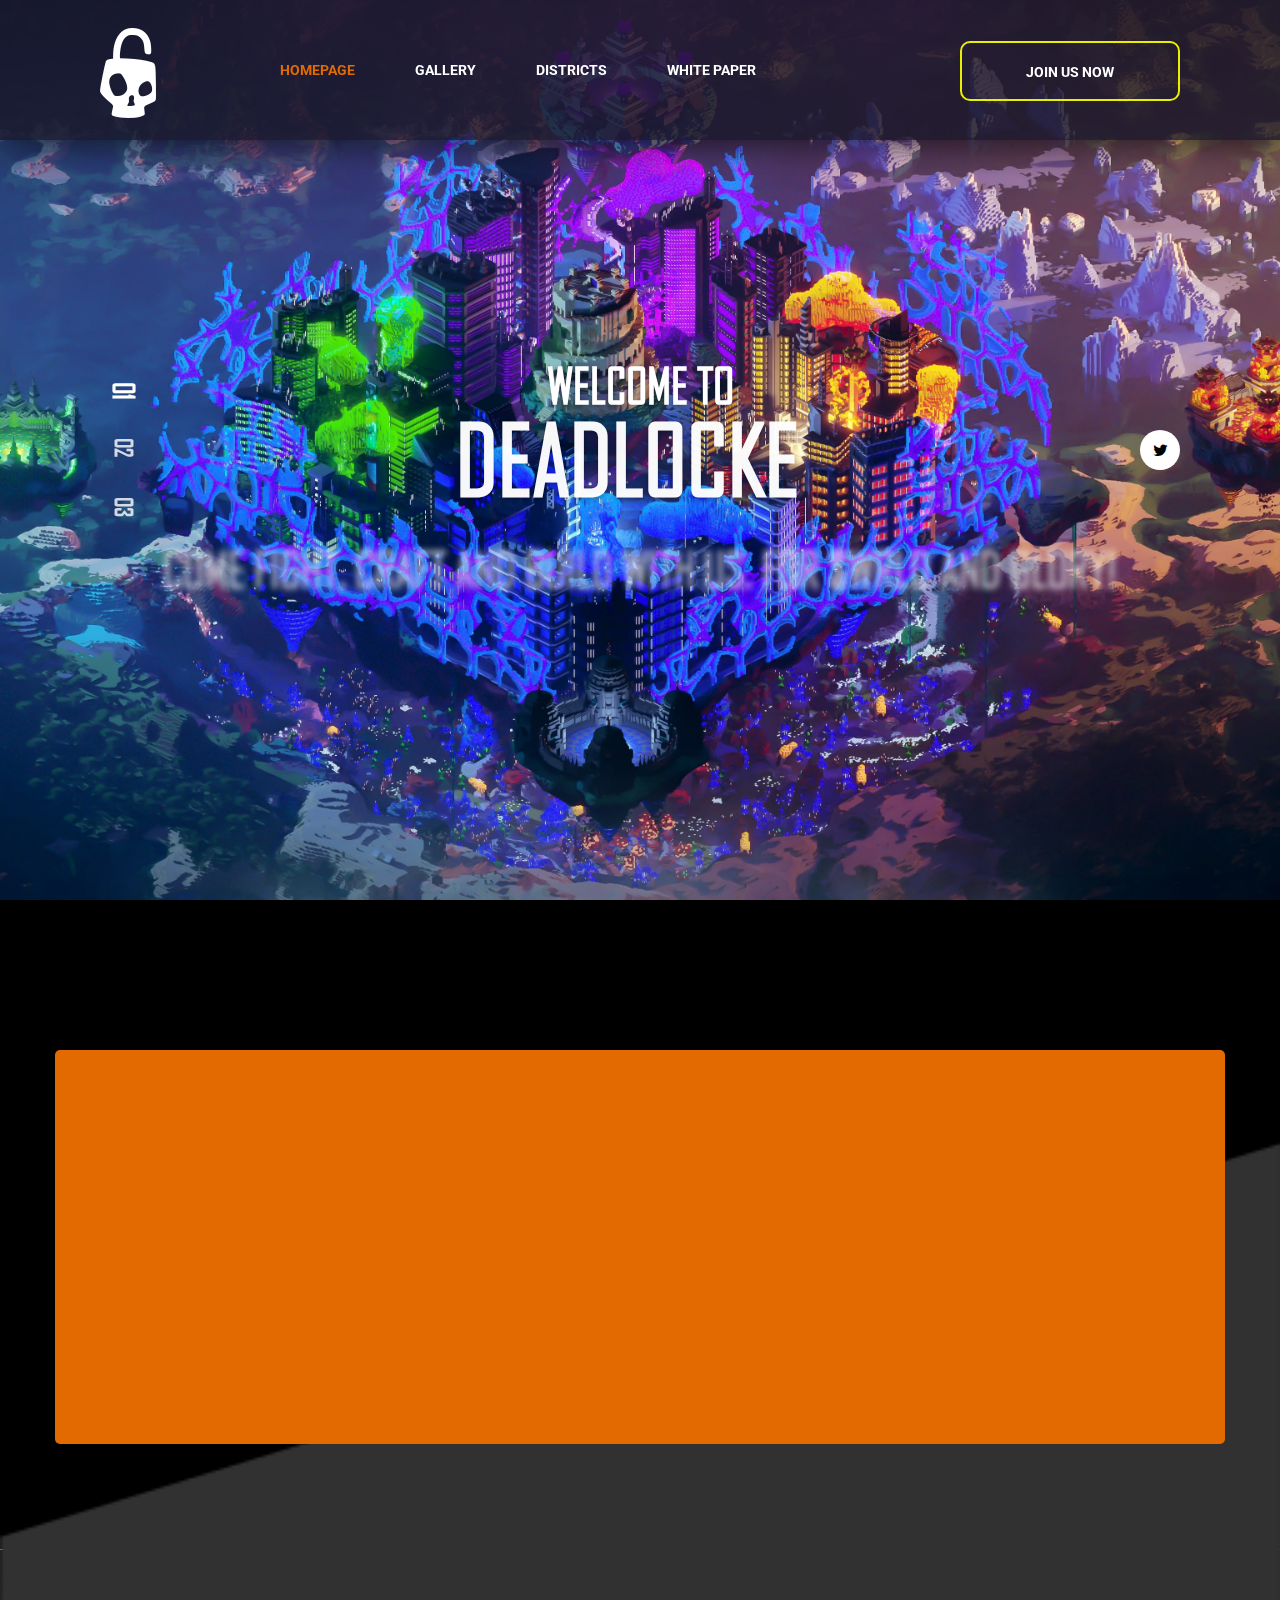
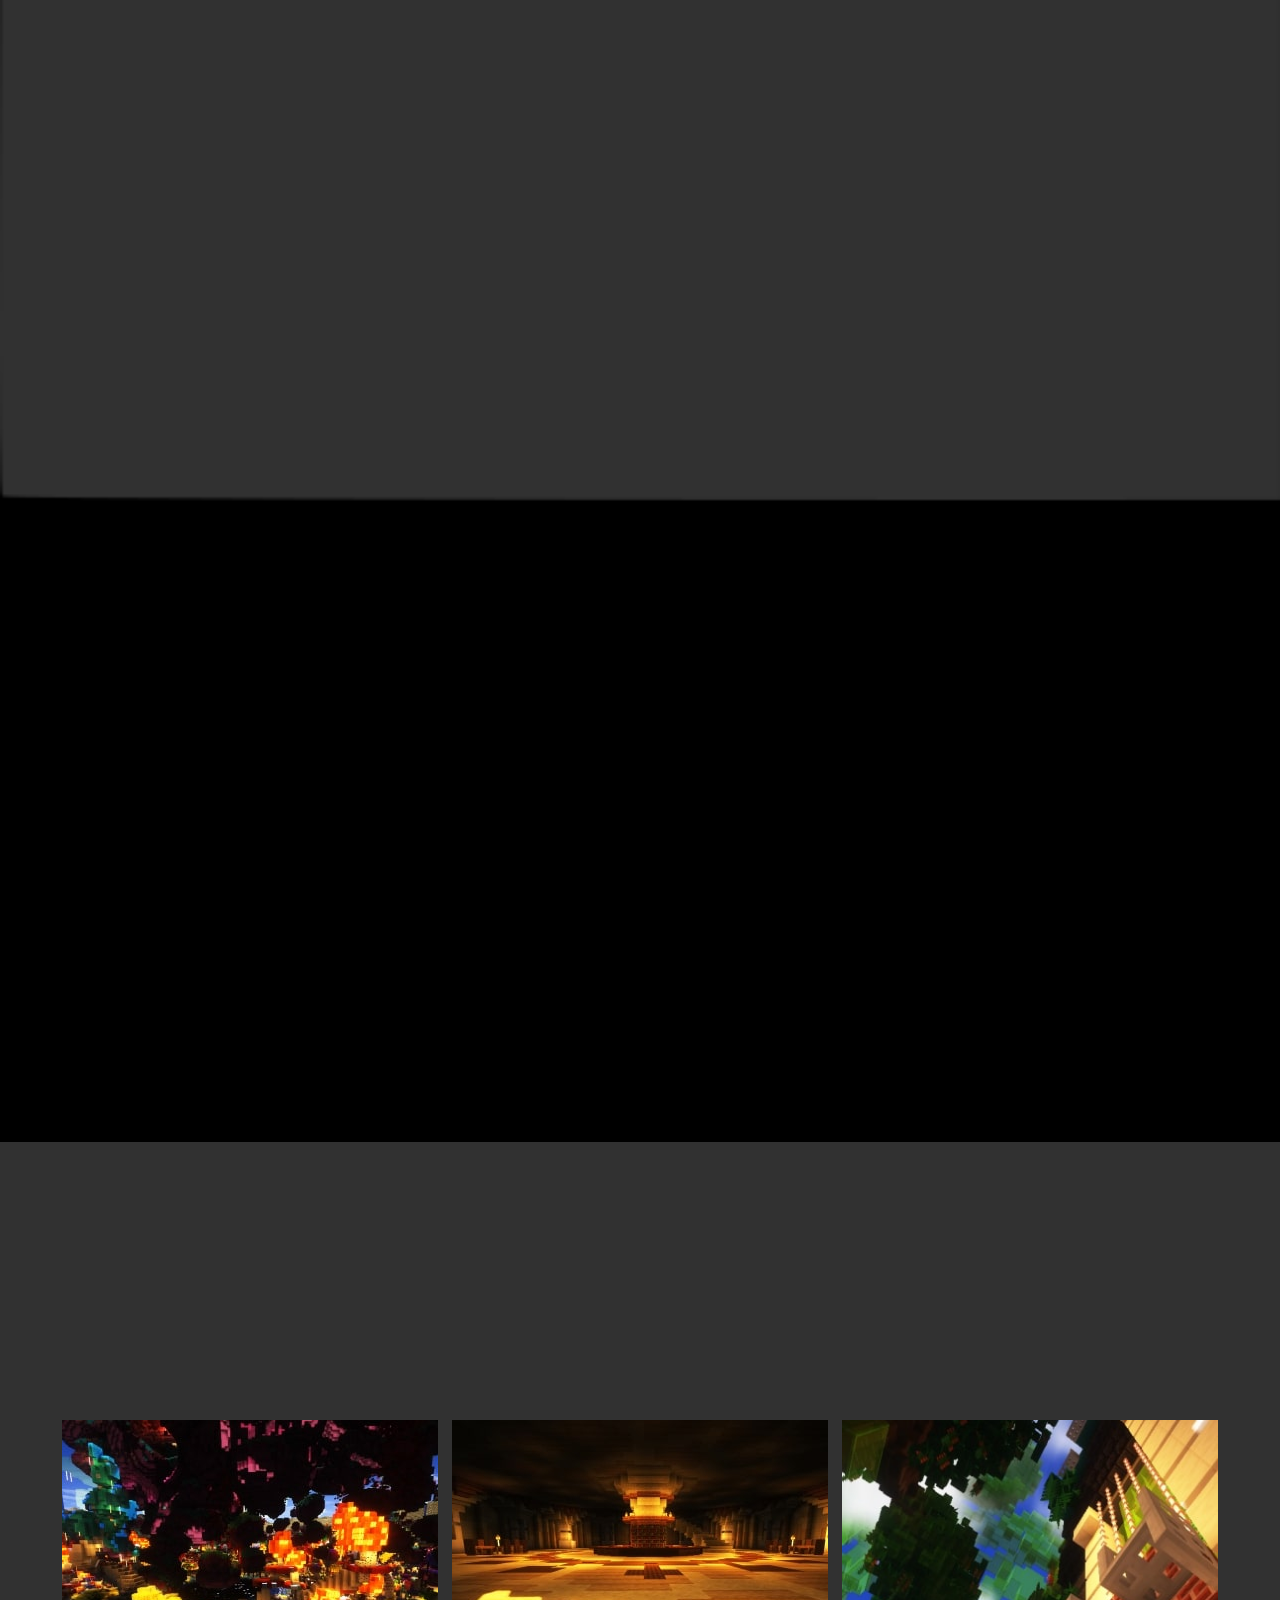
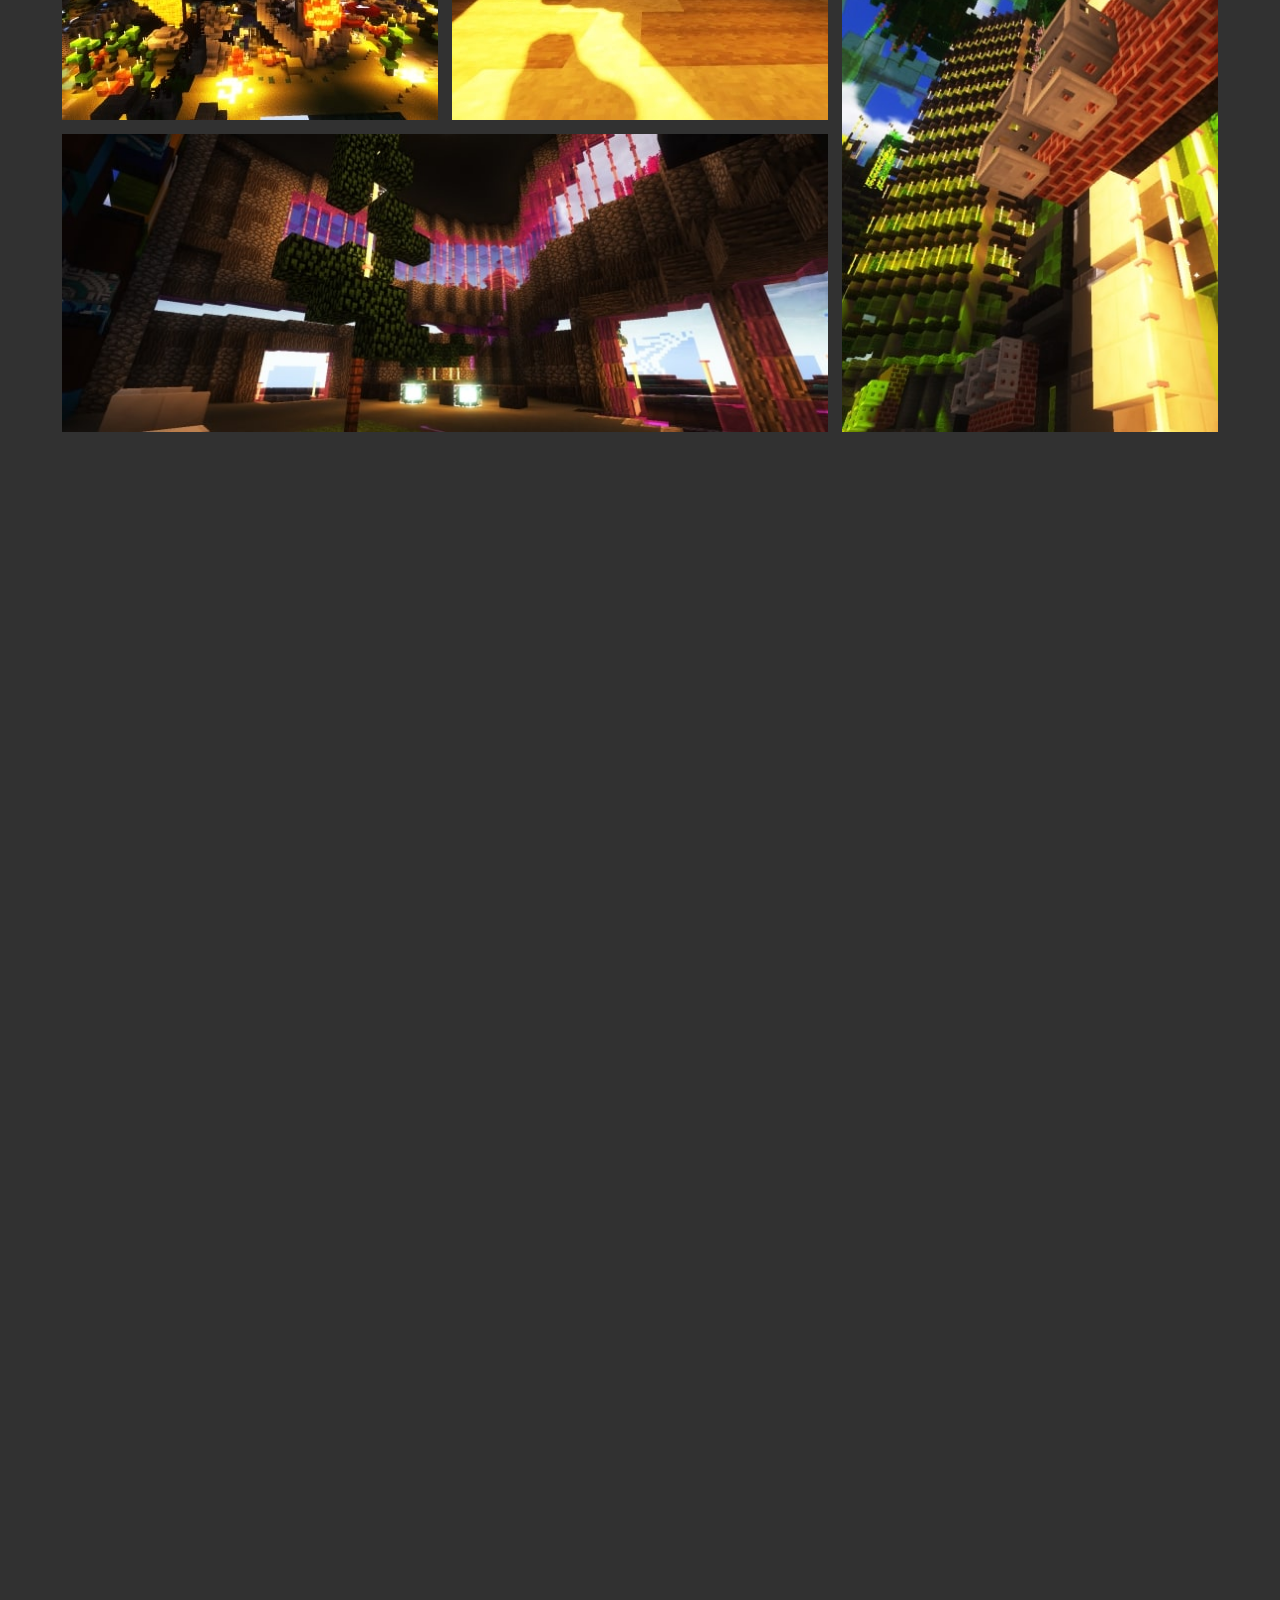
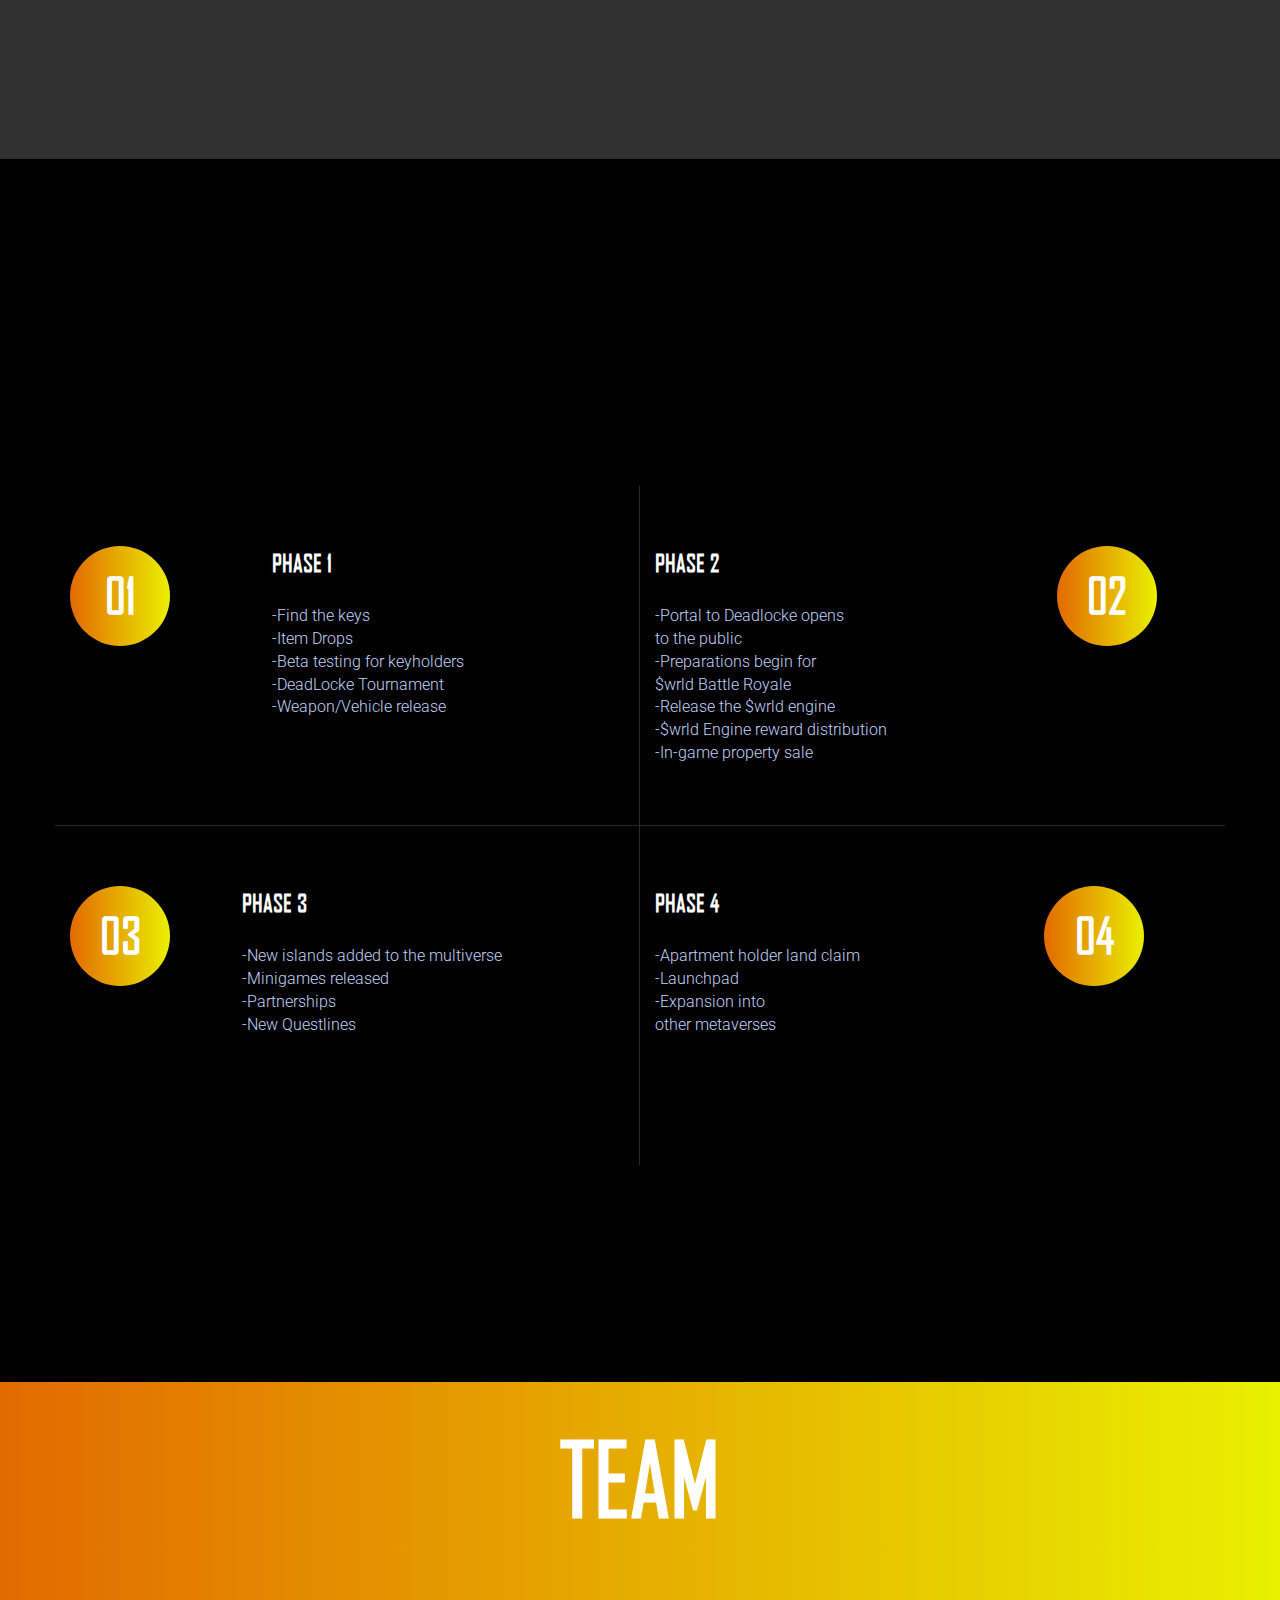
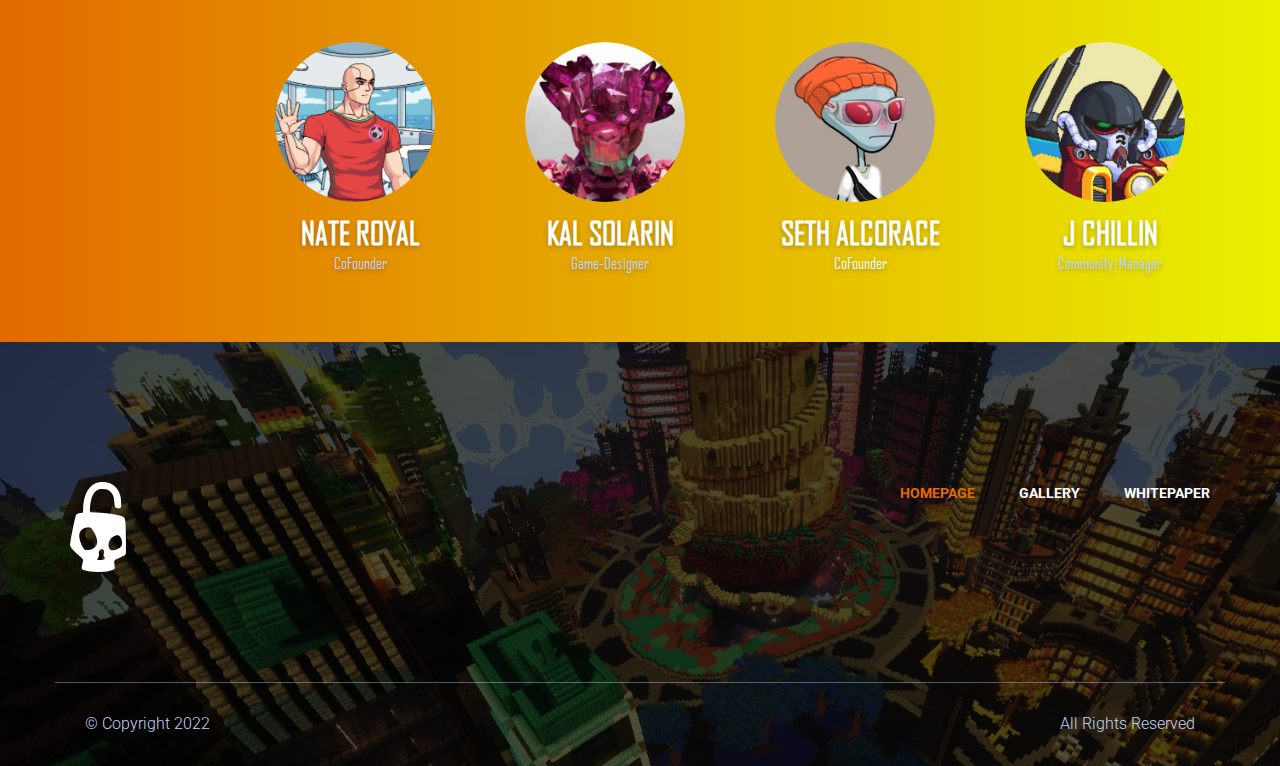
<file: index.html>
<!DOCTYPE html>
<html lang="en">

<head>
    <meta charset="UTF-8">
    <meta name="viewport" content="width=device-width, initial-scale=1.0">
    <meta http-equiv="X-UA-Compatible" content="ie=edge">
    <title>DeadLocke</title>
    <!-- Favicon -->
    <link rel="shortcut icon" href="../assets/images/favi.ico" type="image/x-icon">

    <link href="https://fonts.googleapis.com/css?family=Roboto:100,100i,300,300i,400,400i,500,500i,700,700i,900,900i" rel="stylesheet">
    <link href="https://fonts.googleapis.com/css?family=Cabin:400,400i,500,500i,600,600i,700,700i" rel="stylesheet">
    <!-- Font Awesome CSS -->
    <link rel="stylesheet" href="../assets/fonts/css/font-awesome.min.css" />
    <!-- Bootstrap-->
    <link rel="stylesheet" href="../assets/css/bootstrap.min.css" />
    <!-- Style -->
    <link rel="stylesheet" href="../assets/css/style.css" />
    <!-- Responsive Style -->
    <link rel="stylesheet" href="../assets/css/responsive.css" />
    <!-- Animate CSS -->
    <link rel="stylesheet" href="../assets/plugins/animate.css-master/animate.min.css">
    <!-- Light Box -->
    <link href="../assets/plugins/lightbox2-master/dist/css/lightbox.css" rel="stylesheet">
    <!-- Video js -->
    <link href="../assets/css/video-js.css" rel="stylesheet">
    <!-- Datapicker -->
    <link href="../assets/plugins/jquery-date-range-picker-master/dist/daterangepicker.min.css" rel="stylesheet">
    <!-- Sliders -->
    <link rel="stylesheet" type="text/cxss" href="../assets/plugins/slick-1.8.0/slick/slick.css" />
    <link rel="stylesheet" type="text/css" href="../assets/plugins/slick-1.8.0/slick/slick-theme.css" />
    <link rel="stylesheet" type="text/css" href="../assets/plugins/slider/css/normalize.min.css" media="screen, print" />
    <link rel="stylesheet" type="text/css" href="../assets/plugins/slider/css/smartslider.min.css" media="screen, print" />
    <style type="text/css">
        .n2-ss-spinner-simple-white-container {
            position: absolute;
            top: 50%;
            left: 50%;
            margin: -20px;
            background: #fff;
            width: 20px;
            height: 20px;
            padding: 10px;
            border-radius: 50%;
            z-index: 1000;
        }

        .n2-ss-spinner-simple-white {
            outline: 1px solid RGBA(0, 0, 0, 0);
            width: 100%;
            height: 100%;
        }

        .n2-ss-spinner-simple-white:before {
            position: absolute;
            top: 50%;
            left: 50%;
            width: 20px;
            height: 20px;
            margin-top: -11px;
            margin-left: -11px;
        }

        .n2-ss-spinner-simple-white:not(:required):before {
            content: '';
            border-radius: 50%;
            border-top: 2px solid #333;
            border-right: 2px solid transparent;
            animation: n2SimpleWhite .6s linear infinite;
            -webkit-animation: n2SimpleWhite .6s linear infinite;
        }

        @keyframes n2SimpleWhite {
            to {
                transform: rotate(360deg);
            }
        }

        @-webkit-keyframes n2SimpleWhite {
            to {
                -webkit-transform: rotate(360deg);
            }
        }
    </style>
    <script type="text/javascript">
        window.N2PRO = 1;
        window.N2GSAP = 1;
        window.N2PLATFORM = "wordpress";
        (function () {
            var N = this;
            N.N2_ = N.N2_ || {
                r: [],
                d: []
            }, N.N2R = N.N2R || function () {
                N.N2_.r.push(arguments)
            }, N.N2D = N.N2D || function () {
                N.N2_.d.push(arguments)
            }
        }).call(window);
        if (!window.n2jQuery) {
            window.n2jQuery = {
                ready: function (cb) {
                    console.error('n2jQuery will be deprecated!');
                    N2R(['$'], cb);
                }
            }
        }
        window.nextend = {
            localization: {},
            ready: function (cb) {
                console.error('nextend.ready will be deprecated!');
                N2R('documentReady', function ($) {
                    cb.call(window, $)
                })
            }
        };
        window.N2SSPRO = 1;
        window.N2SS3C = "smartslider3";
        nextend.fontsLoaded = false;
        nextend.fontsLoadedActive = function () {
            nextend.fontsLoaded = true;
        };
        var fontData = {
            google: {
                families: ["Roboto:300,400:latin"]
            },
            active: function () {
                nextend.fontsLoadedActive()
            },
            inactive: function () {
                nextend.fontsLoadedActive()
            }
        };
        if (typeof WebFontConfig !== 'undefined') {
            var _WebFontConfig = WebFontConfig;
            for (var k in WebFontConfig) {
                if (k == 'active') {
                    fontData.active = function () {
                        nextend.fontsLoadedActive();
                        _WebFontConfig.active();
                    }
                } else if (k == 'inactive') {
                    fontData.inactive = function () {
                        nextend.fontsLoadedActive();
                        _WebFontConfig.inactive();
                    }
                } else if (k == 'google') {
                    if (typeof WebFontConfig.google.families !== 'undefined') {
                        for (var i = 0; i < WebFontConfig.google.families.length; i++) {
                            fontData.google.families.push(WebFontConfig.google.families[i]);
                        }
                    }
                } else {
                    fontData[k] = WebFontConfig[k];
                }
            }
        }
        if (typeof WebFont === 'undefined') {
            window.WebFontConfig = fontData;
        } else {
            WebFont.load(fontData);
        }
    </script>
    <script type="text/javascript" src="../assets/plugins/slider/js/n2-j.min.js"></script>
    <script type="text/javascript" src="../assets/plugins/slider/js/nextend-gsap.min.js"></script>
    <script type="text/javascript" src="../assets/plugins/slider/js/nextend-frontend.min.js"></script>
    <script type="text/javascript" src="../assets/plugins/slider/js/smartslider-frontend.min.js"></script>
    <script type="text/javascript" src="../assets/plugins/slider/js/smartslider-simple-type-frontend.min.js"></script>
    <script type="text/javascript" src="../assets/plugins/slider/js/nextend-webfontloader.min.js"></script>
    <script type="text/javascript">
        N2R('documentReady', function ($) {

            nextend.fontsDeferred = $.Deferred();
            if (nextend.fontsLoaded) {
                nextend.fontsDeferred.resolve();
            } else {
                nextend.fontsLoadedActive = function () {
                    nextend.fontsLoaded = true;
                    nextend.fontsDeferred.resolve();
                };
                var intercalCounter = 0;
                nextend.fontInterval = setInterval(function () {
                    if (intercalCounter > 3 || document.documentElement.className.indexOf('wf-active') !==
                        -1) {
                        nextend.fontsLoadedActive();
                        clearInterval(nextend.fontInterval);
                    }
                    intercalCounter++;
                }, 1000);
            }
        });
    </script>
</head>

<body>
    <!-- PRELOADER START -->
    <div class="loader-wrapper">
        <div class='cssload-loader'>
            <div class='cssload-inner cssload-one'></div>
            <div class='cssload-inner cssload-two'></div>
            <div class='cssload-inner cssload-three'></div>
        </div>
    </div>
    <!-- PRELOADER END -->
    <!-- HEADER START -->
    <div class="header-line-wrapper">
        <header class="header-wrapper fixed-top plr100">
            <div class="table height-100p">
                <div class="table-row">
                    <div class="table-cell valign-middle text-left">
                        <a href="index.html" class="logo">
                            <img src="../assets/images/logo.png" alt="" class="img-responsive inline-block">
                        </a>
                    </div>
                    <div class="table-cell valign-top text-center vm-sm">
                        <div class="main-menu">
                            <span class="toggle_menu">
                                <span></span>
                            </span>
                            <center>
                            <ul class="menu clearfix">
                                <li class="inline-block active">
                                    <a href="index.html">
                                        Homepage
                                    </a>
                                </li>

                                <li class="inline-block menu-item-has-children">
                                    <a href="gallery-regular.html">
                                        Gallery
                                    </a>

                                </li>
                                <li class="inline-block menu-item-has-children">
                                    <a href="districts.html">
                                        Districts
                                    </a>

                                </li>
                                <li class="inline-block menu-item-has-children">
                                    <a href="https://deadlocke.gitbook.io/untitled/overview/project-overview">
                                        White Paper
                                    </a>

                                </li>


                            </ul>
                        </center>
                        </div>
                    </div>

                    <div class="table-cell valign-top text-right">
                        <div class="right-bl">
                            <div class="search-wrapper inline-block valign-middle">

                                <a href="https://discord.gg/sWU7KtVDTF" class="btn header-btn ml25 color-white hidden-sm hidden-xs">
                                    Join us Now
                                </a>
                            </div>
                        </div>
                    </div>
                </div>
            </div>
        </header>
    </div>
    <!-- HEADER END -->
    <!-- SLIDER START -->
    <section class="main-slider">
        <style type="text/css">
            div#n2-ss-4 {
                width: 1200px;
                float: left;
                margin: 0px 0px 0px 0px;
            }

            html[dir="rtl"] div#n2-ss-4 {
                float: right;
            }

            div#n2-ss-4 .n2-ss-slider-1 {
                position: relative;
                padding-top: 0px;
                padding-right: 0px;
                padding-bottom: 0px;
                padding-left: 0px;
                height: 500px;
                border-style: solid;
                border-width: 0px;
                border-color: #3e3e3e;
                border-color: RGBA(62, 62, 62, 1);
                border-radius: 0px;
                background-clip: padding-box;
                background-repeat: repeat;
                background-position: 50% 50%;
                background-size: cover;
                background-attachment: scroll;
            }

            div#n2-ss-4 .n2-ss-slider-background-video-container {
                position: absolute;
                left: 0;
                top: 0;
                width: 100%;
                height: 100%;
                overflow: hidden;
            }

            div#n2-ss-4 .n2-ss-slider-2 {
                position: relative;
                width: 100%;
                height: 100%;
            }

            .x-firefox div#n2-ss-4 .n2-ss-slider-2 {
                opacity: 0.99999;
            }

            div#n2-ss-4 .n2-ss-slider-3 {
                position: relative;
                width: 100%;
                height: 100%;
                overflow: hidden;
                outline: 1px solid rgba(0, 0, 0, 0);
                z-index: 10;
            }

            div#n2-ss-4 .n2-ss-slide-backgrounds,
            div#n2-ss-4 .n2-ss-slider-3>.n-particles-js-canvas-el,
            div#n2-ss-4 .n2-ss-slider-3>.n2-ss-divider {
                position: absolute;
                left: 0;
                top: 0;
                width: 100%;
                height: 100%;
            }

            div#n2-ss-4 .n2-ss-slide-backgrounds {
                z-index: 10;
            }

            div#n2-ss-4 .n2-ss-slider-3>.n-particles-js-canvas-el {
                z-index: 12;
            }

            div#n2-ss-4 .n2-ss-slide-backgrounds>* {
                overflow: hidden;
            }

            div#n2-ss-4 .n2-ss-slide {
                position: absolute;
                top: 0;
                left: 0;
                width: 100%;
                height: 100%;
                z-index: 20;
                display: block;
                -webkit-backface-visibility: hidden;
            }

            div#n2-ss-4 .n2-ss-layers-container {
                position: relative;
                width: 1200px;
                height: 500px;
            }

            div#n2-ss-4 .n2-ss-parallax-clip>.n2-ss-layers-container {
                position: absolute;
                right: 0;
            }

            div#n2-ss-4 .n2-ss-slide {
                -webkit-perspective: 1000px;
                perspective: 1000px;
            }

            div#n2-ss-4 .n2-ss-slide-active {
                z-index: 21;
            }

            div#n2-ss-4 .n2-ss-button-container,
            div#n2-ss-4 .n2-ss-button-container a {
                display: inline-block;
            }

            div#n2-ss-4 .n2-ss-button-container.n2-ss-fullwidth,
            div#n2-ss-4 .n2-ss-button-container.n2-ss-fullwidth a {
                display: block;
            }

            div#n2-ss-4 .n2-ss-button-container.n2-ss-nowrap {
                white-space: nowrap;
            }

            div#n2-ss-4 .n2-ss-button-container a div {
                display: inline;
                font-size: inherit;
            }

            div#n2-ss-4 .n2-ss-button-container a>div {
                display: inline-flex;
                align-items: center;
                vertical-align: top;
            }

            div#n2-ss-4 .n2-ss-button-container i {
                font-size: 100%;
                vertical-align: baseline;
            }

            div#n2-ss-4 .n2-ss-button-container a[data-iconplacement="left"] i {
                margin-right: 0.3em;
            }

            div#n2-ss-4 .n2-ss-button-container a[data-iconplacement="right"] i {
                margin-left: 0.3em;
            }

            div#n2-ss-4 .n2-ss-control-bullet {
                visibility: hidden;
                text-align: center;
                justify-content: center;
            }

            div#n2-ss-4 .n2-ss-control-bullet-horizontal.n2-ss-control-bullet-fullsize {
                width: 100%;
            }

            div#n2-ss-4 .n2-ss-control-bullet-vertical.n2-ss-control-bullet-fullsize {
                height: 100%;
                flex-flow: column;
            }

            div#n2-ss-4 .nextend-bullet-bar {
                display: inline-flex;
                visibility: visible;
                align-items: center;
                flex-wrap: wrap;
            }

            div#n2-ss-4 .n2-bar-justify-content-left {
                justify-content: flex-start;
            }

            div#n2-ss-4 .n2-bar-justify-content-center {
                justify-content: center;
            }

            div#n2-ss-4 .n2-bar-justify-content-right {
                justify-content: flex-end;
            }

            div#n2-ss-4 .n2-ss-control-bullet-vertical>.nextend-bullet-bar {
                flex-flow: column;
            }

            div#n2-ss-4 .n2-ss-control-bullet-fullsize>.nextend-bullet-bar {
                display: flex;
            }

            div#n2-ss-4 .n2-ss-control-bullet-horizontal.n2-ss-control-bullet-fullsize>.nextend-bullet-bar {
                flex: 1 1 auto;
            }

            div#n2-ss-4 .n2-ss-control-bullet-vertical.n2-ss-control-bullet-fullsize>.nextend-bullet-bar {
                height: 100%;
            }

            div#n2-ss-4 .nextend-bullet-bar>div {
                display: inline-block;
                cursor: pointer;
                transition: background-color 0.4s;
                vertical-align: top;
            }

            div#n2-ss-4 .nextend-bullet-bar>div.n2-active {
                cursor: default;
            }

            div#n2-ss-4 div.n2-ss-bullet-thumbnail-container {
                position: absolute;
                opacity: 0;
                z-index: 10000000;
            }

            div#n2-ss-4 .n2-ss-bullet-thumbnail-container .n2-ss-bullet-thumbnail {
                background-size: cover;
                background-repeat: no-repeat;
                background-position: center;
            }

            div#n2-ss-4 .n2-ss-layer .n2-font-be0a516f76efd05e36733289aaf2a6de-hover {
                font-family: 'Roboto', 'Arial';
                color: #ffffff;
                font-size: 300%;
                text-shadow: none;
                line-height: 1;
                font-weight: 700;
                font-style: normal;
                text-decoration: none;
                text-align: center;
                letter-spacing: normal;
                word-spacing: normal;
                text-transform: uppercase;
                font-weight: 700;
                text-shadow: 0 2px 4.8px rgba(0, 0, 0, 0.3);
                font-family: "Agency FB";
            }

            div#n2-ss-4 .n2-ss-layer .n2-font-e5e826a3ba83ea69731d81df1c0fa84d-hover {
                font-family: 'Roboto', 'Arial';
                color: #ffffff;
                font-size: 600%;
                text-shadow: none;
                line-height: 1;
                font-weight: 700;
                font-style: normal;
                text-decoration: none;
                text-align: center;
                letter-spacing: normal;
                word-spacing: normal;
                text-transform: uppercase;
                font-weight: 700;
                text-shadow: 0 2px 4.8px rgba(0, 0, 0, 0.3);
                font-family: "Agency FB";
            }

            div#n2-ss-4 .n2-style-01ddb7ca1f625e69d1a2381951aa5192-heading {
                background: #ffffff;
                background: RGBA(255, 255, 255, 0);
                opacity: 1;
                padding: 0px 0px 0px 0px;
                box-shadow: none;
                border-width: 0px;
                border-style: solid;
                border-color: #000000;
                border-color: RGBA(0, 0, 0, 1);
                border-radius: 0px;
            }

            div#n2-ss-4 .n2-ss-layer .n2-font-7753338b51c1a1442e4b2825494fb15e-paragraph {
                font-family: 'Roboto', 'Arial';
                color: #ffffff;
                font-size: 87.5%;
                text-shadow: none;
                line-height: 1.5;
                font-weight: normal;
                font-style: normal;
                text-decoration: none;
                text-align: center;
                letter-spacing: normal;
                word-spacing: normal;
                text-transform: none;
                text-shadow: 0 2px 4.8px rgba(0, 0, 0, 0.3);
            }

            div#n2-ss-4 .n2-ss-layer .n2-font-7753338b51c1a1442e4b2825494fb15e-paragraph a,
            div#n2-ss-4 .n2-ss-layer .n2-font-7753338b51c1a1442e4b2825494fb15e-paragraph a:FOCUS {
                font-family: 'Roboto', 'Arial';
                color: #e6ab00;
                font-size: 100%;
                text-shadow: none;
                line-height: 1.5;
                font-weight: normal;
                font-style: normal;
                text-decoration: none;
                text-align: center;
                letter-spacing: normal;
                word-spacing: normal;
                text-transform: none;
            }

            div#n2-ss-4 .n2-ss-layer .n2-font-7753338b51c1a1442e4b2825494fb15e-paragraph a:HOVER,
            div#n2-ss-4 .n2-ss-layer .n2-font-7753338b51c1a1442e4b2825494fb15e-paragraph a:ACTIVE {
                font-family: 'Roboto', 'Arial';
                color: #e6ab00;
                font-size: 100%;
                text-shadow: none;
                line-height: 1.5;
                font-weight: normal;
                font-style: normal;
                text-decoration: none;
                text-align: center;
                letter-spacing: normal;
                word-spacing: normal;
                text-transform: none;
            }

            div#n2-ss-4 .n2-font-06be61400c1a4b339e67534a8a262348-link a {
                font-family: 'Roboto', 'Arial';
                color: #e6ab00;
                font-size: 87.5%;
                text-shadow: none;
                line-height: 1.5;
                font-weight: 700;
                font-style: normal;
                text-decoration: none;
                text-align: center;
                letter-spacing: normal;
                word-spacing: normal;
                text-transform: uppercase;
                font-weight: 700;
                border-radius: 10px;
                box-shadow: 0 2px 4.8px 0.3px rgba(0, 0, 0, 0.3);
                transition: all 0.3s ease-out;
            }

            div#n2-ss-4 .n2-font-06be61400c1a4b339e67534a8a262348-link a:HOVER,
            div#n2-ss-4 .n2-font-06be61400c1a4b339e67534a8a262348-link a:ACTIVE,
            div#n2-ss-4 .n2-font-06be61400c1a4b339e67534a8a262348-link a:FOCUS {
                color: #ffffff;
            }

            div#n2-ss-4 .n2-style-588404275f372121297e39cfe0b03e24-heading {
                background: #ffffff;
                opacity: 1;
                padding: 19px 50px 19px 50px;
                box-shadow: none;
                border-width: 0px;
                border-style: solid;
                border-color: #000000;
                border-color: RGBA(0, 0, 0, 1);
                border-radius: 0px;
                transition: all 0.3s ease-out;
            }

            div#n2-ss-4 .n2-style-588404275f372121297e39cfe0b03e24-heading:Hover,
            div#n2-ss-4 .n2-style-588404275f372121297e39cfe0b03e24-heading:ACTIVE,
            div#n2-ss-4 .n2-style-588404275f372121297e39cfe0b03e24-heading:FOCUS {
                background: #e6ab00;
            }

            div#n2-ss-4 .n2-ss-layer .n2-font-be0a516f76efd05e36733289aaf2a6de-hover {
                font-family: 'Roboto', 'Arial';
                color: #ffffff;
                font-size: 300%;
                text-shadow: none;
                line-height: 1;
                font-weight: 700;
                font-style: normal;
                text-decoration: none;
                text-align: center;
                letter-spacing: normal;
                word-spacing: normal;
                text-transform: uppercase;
                font-weight: 700;
                text-shadow: 0 2px 4.8px rgba(0, 0, 0, 0.3);
                font-family: "Agency FB";
            }

            div#n2-ss-4 .n2-ss-layer .n2-font-e5e826a3ba83ea69731d81df1c0fa84d-hover {
                font-family: 'Roboto', 'Arial';
                color: #ffffff;
                font-size: 600%;
                text-shadow: none;
                line-height: 1;
                font-weight: 700;
                font-style: normal;
                text-decoration: none;
                text-align: center;
                letter-spacing: normal;
                word-spacing: normal;
                text-transform: uppercase;
                font-weight: 700;
                text-shadow: 0 2px 4.8px rgba(0, 0, 0, 0.3);
                font-family: "Agency FB";
            }

            div#n2-ss-4 .n2-style-01ddb7ca1f625e69d1a2381951aa5192-heading {
                background: #ffffff;
                background: RGBA(255, 255, 255, 0);
                opacity: 1;
                padding: 0px 0px 0px 0px;
                box-shadow: none;
                border-width: 0px;
                border-style: solid;
                border-color: #000000;
                border-color: RGBA(0, 0, 0, 1);
                border-radius: 0px;
            }

            div#n2-ss-4 .n2-ss-layer .n2-font-7753338b51c1a1442e4b2825494fb15e-paragraph {
                font-family: 'Roboto', 'Arial';
                color: #ffffff;
                font-size: 87.5%;
                text-shadow: none;
                line-height: 1.5;
                font-weight: normal;
                font-style: normal;
                text-decoration: none;
                text-align: center;
                letter-spacing: normal;
                word-spacing: normal;
                text-transform: none;
                text-shadow: 0 2px 4.8px rgba(0, 0, 0, 0.3);
            }

            div#n2-ss-4 .n2-ss-layer .n2-font-7753338b51c1a1442e4b2825494fb15e-paragraph a,
            div#n2-ss-4 .n2-ss-layer .n2-font-7753338b51c1a1442e4b2825494fb15e-paragraph a:FOCUS {
                font-family: 'Roboto', 'Arial';
                color: #e6ab00;
                font-size: 100%;
                text-shadow: none;
                line-height: 1.5;
                font-weight: normal;
                font-style: normal;
                text-decoration: none;
                text-align: center;
                letter-spacing: normal;
                word-spacing: normal;
                text-transform: none;
            }

            div#n2-ss-4 .n2-ss-layer .n2-font-7753338b51c1a1442e4b2825494fb15e-paragraph a:HOVER,
            div#n2-ss-4 .n2-ss-layer .n2-font-7753338b51c1a1442e4b2825494fb15e-paragraph a:ACTIVE {
                font-family: 'Roboto', 'Arial';
                color: #e6ab00;
                font-size: 100%;
                text-shadow: none;
                line-height: 1.5;
                font-weight: normal;
                font-style: normal;
                text-decoration: none;
                text-align: center;
                letter-spacing: normal;
                word-spacing: normal;
                text-transform: none;
            }

            div#n2-ss-4 .n2-font-06be61400c1a4b339e67534a8a262348-link a {
                font-family: 'Roboto', 'Arial';
                color: #e6ab00;
                font-size: 87.5%;
                text-shadow: none;
                line-height: 1.5;
                font-weight: 700;
                font-style: normal;
                text-decoration: none;
                text-align: center;
                letter-spacing: normal;
                word-spacing: normal;
                text-transform: uppercase;
                font-weight: 700;
                border-radius: 10px;
                box-shadow: 0 2px 4.8px 0.3px rgba(0, 0, 0, 0.3);
                transition: all 0.3s ease-out;
            }

            div#n2-ss-4 .n2-font-06be61400c1a4b339e67534a8a262348-link a:HOVER,
            div#n2-ss-4 .n2-font-06be61400c1a4b339e67534a8a262348-link a:ACTIVE,
            div#n2-ss-4 .n2-font-06be61400c1a4b339e67534a8a262348-link a:FOCUS {
                color: #ffffff;
            }

            div#n2-ss-4 .n2-style-588404275f372121297e39cfe0b03e24-heading {
                background: #ffffff;
                opacity: 1;
                padding: 19px 50px 19px 50px;
                box-shadow: none;
                border-width: 0px;
                border-style: solid;
                border-color: #000000;
                border-color: RGBA(0, 0, 0, 1);
                border-radius: 0px;
                transition: all 0.3s ease-out;
            }

            div#n2-ss-4 .n2-style-588404275f372121297e39cfe0b03e24-heading:Hover,
            div#n2-ss-4 .n2-style-588404275f372121297e39cfe0b03e24-heading:ACTIVE,
            div#n2-ss-4 .n2-style-588404275f372121297e39cfe0b03e24-heading:FOCUS {
                background: #e6ab00;
            }

            div#n2-ss-4 .n2-ss-layer .n2-font-be0a516f76efd05e36733289aaf2a6de-hover {
                font-family: 'Roboto', 'Arial';
                color: #ffffff;
                font-size: 300%;
                text-shadow: none;
                line-height: 1;
                font-weight: 700;
                font-style: normal;
                text-decoration: none;
                text-align: center;
                letter-spacing: normal;
                word-spacing: normal;
                text-transform: uppercase;
                font-weight: 700;
                text-shadow: 0 2px 4.8px rgba(0, 0, 0, 0.3);
                font-family: "Agency FB";
            }

            div#n2-ss-4 .n2-ss-layer .n2-font-e5e826a3ba83ea69731d81df1c0fa84d-hover {
                font-family: 'Roboto', 'Arial';
                color: #ffffff;
                font-size: 600%;
                text-shadow: none;
                line-height: 1;
                font-weight: 700;
                font-style: normal;
                text-decoration: none;
                text-align: center;
                letter-spacing: normal;
                word-spacing: normal;
                text-transform: uppercase;
                font-weight: 700;
                text-shadow: 0 2px 4.8px rgba(0, 0, 0, 0.3);
                font-family: "Agency FB";
            }

            div#n2-ss-4 .n2-style-01ddb7ca1f625e69d1a2381951aa5192-heading {
                background: #ffffff;
                background: RGBA(255, 255, 255, 0);
                opacity: 1;
                padding: 0px 0px 0px 0px;
                box-shadow: none;
                border-width: 0px;
                border-style: solid;
                border-color: #000000;
                border-color: RGBA(0, 0, 0, 1);
                border-radius: 0px;
            }

            div#n2-ss-4 .n2-ss-layer .n2-font-7753338b51c1a1442e4b2825494fb15e-paragraph {
                font-family: 'Roboto', 'Arial';
                color: #ffffff;
                font-size: 87.5%;
                text-shadow: none;
                line-height: 1.5;
                font-weight: normal;
                font-style: normal;
                text-decoration: none;
                text-align: center;
                letter-spacing: normal;
                word-spacing: normal;
                text-transform: none;
                text-shadow: 0 2px 4.8px rgba(0, 0, 0, 0.3);
            }

            div#n2-ss-4 .n2-ss-layer .n2-font-7753338b51c1a1442e4b2825494fb15e-paragraph a,
            div#n2-ss-4 .n2-ss-layer .n2-font-7753338b51c1a1442e4b2825494fb15e-paragraph a:FOCUS {
                font-family: 'Roboto', 'Arial';
                color: #e6ab00;
                font-size: 100%;
                text-shadow: none;
                line-height: 1.5;
                font-weight: normal;
                font-style: normal;
                text-decoration: none;
                text-align: center;
                letter-spacing: normal;
                word-spacing: normal;
                text-transform: none;
            }

            div#n2-ss-4 .n2-ss-layer .n2-font-7753338b51c1a1442e4b2825494fb15e-paragraph a:HOVER,
            div#n2-ss-4 .n2-ss-layer .n2-font-7753338b51c1a1442e4b2825494fb15e-paragraph a:ACTIVE {
                font-family: 'Roboto', 'Arial';
                color: #e6ab00;
                font-size: 100%;
                text-shadow: none;
                line-height: 1.5;
                font-weight: normal;
                font-style: normal;
                text-decoration: none;
                text-align: center;
                letter-spacing: normal;
                word-spacing: normal;
                text-transform: none;
            }

            div#n2-ss-4 .n2-font-06be61400c1a4b339e67534a8a262348-link a {
                font-family: 'Roboto', 'Arial';
                color: #e6ab00;
                font-size: 87.5%;
                text-shadow: none;
                line-height: 1.5;
                font-weight: 700;
                font-style: normal;
                text-decoration: none;
                text-align: center;
                letter-spacing: normal;
                word-spacing: normal;
                text-transform: uppercase;
                font-weight: 700;
                border-radius: 10px;
                box-shadow: 0 2px 4.8px 0.3px rgba(0, 0, 0, 0.3);
                transition: all 0.3s ease-out;
            }

            div#n2-ss-4 .n2-font-06be61400c1a4b339e67534a8a262348-link a:HOVER,
            div#n2-ss-4 .n2-font-06be61400c1a4b339e67534a8a262348-link a:ACTIVE,
            div#n2-ss-4 .n2-font-06be61400c1a4b339e67534a8a262348-link a:FOCUS {
                color: #ffffff;
            }

            div#n2-ss-4 .n2-style-588404275f372121297e39cfe0b03e24-heading {
                background: #ffffff;
                opacity: 1;
                padding: 19px 50px 19px 50px;
                box-shadow: none;
                border-width: 0px;
                border-style: solid;
                border-color: #000000;
                border-color: RGBA(0, 0, 0, 1);
                border-radius: 0px;
                transition: all 0.3s ease-out;
            }

            div#n2-ss-4 .n2-style-588404275f372121297e39cfe0b03e24-heading:Hover,
            div#n2-ss-4 .n2-style-588404275f372121297e39cfe0b03e24-heading:ACTIVE,
            div#n2-ss-4 .n2-style-588404275f372121297e39cfe0b03e24-heading:FOCUS {
                background: #e6ab00;
            }

            div#n2-ss-4 .n2-style-2f5b33e7e6c0fd4c646594fe712ed299-dot {
                background: #000000;
                background: RGBA(0, 0, 0, 0);
                opacity: 1;
                padding: 20px 9px 20px 9px;
                box-shadow: none;
                border-width: 0px;
                border-style: solid;
                border-color: #000000;
                border-color: RGBA(0, 0, 0, 1);
                border-radius: 0px;
                transition: all 0.3s ease-out;
            }

            div#n2-ss-4 .n2-style-2f5b33e7e6c0fd4c646594fe712ed299-dot.n2-active,
            div#n2-ss-4 .n2-style-2f5b33e7e6c0fd4c646594fe712ed299-dot:HOVER {
                background: #ffffff;
                background: RGBA(255, 255, 255, 0);
                padding: 20px 9px 20px 9px;
                transition: all 0.3s ease-out;
            }

            div#n2-ss-4 .n2-style-3e702635329eba6b6b98a2cfe62c4664-simple {
                background: #ffffff;
                background: RGBA(255, 255, 255, 0);
                opacity: 1;
                padding: 0px 0px 0px 0px;
                box-shadow: none;
                border-width: 0px;
                border-style: solid;
                border-color: #ffffff;
                border-color: RGBA(255, 255, 255, 0);
                border-radius: 0px;
                transition: all 0.3s ease-out;
            }

            div#n2-ss-4 .n2-font-7b5c9760d048f32382e5cebedacdf830-dot,
            div#n2-ss-4 .n2-font-7b5c9760d048f32382e5cebedacdf830-dot:FOCUS {
                font-family: 'Agency FB';
                color: #ffffff;
                font-size: 150%;
                text-shadow: none;
                line-height: 1.2;
                font-weight: normal;
                font-style: normal;
                text-decoration: none;
                text-align: center;
                letter-spacing: normal;
                word-spacing: normal;
                text-transform: uppercase;
                font-weight: 700;
                opacity: 0.8;
                -webkit-writing-mode: vertical-rl;
                writing-mode: vertical-rl;
                transition: all 0.3s ease-out;
            }

            div#n2-ss-4 .n2-font-7b5c9760d048f32382e5cebedacdf830-dot.n2-active,
            div#n2-ss-4 .n2-font-7b5c9760d048f32382e5cebedacdf830-dot:HOVER,
            div#n2-ss-4 .n2-font-7b5c9760d048f32382e5cebedacdf830-dot:ACTIVE {
                color: #ffffff;
                font-size: 150%;
                opacity: 1;
                transition: all 0.3s ease-out;
            }
        </style>
        <div id="n2-ss-4-align" class="n2-ss-align">
            <div class="n2-padding">
                <div id="n2-ss-4" data-creator="Smart Slider 3" class="n2-ss-slider n2-ow n2-has-hover n2notransition n2-ss-load-fade " data-minFontSizedesktopPortrait="1"
                    data-minFontSizedesktopLandscape="1" data-minFontSizetabletPortrait="1" data-minFontSizetabletLandscape="1"
                    data-minFontSizemobilePortrait="1" data-minFontSizemobileLandscape="1" style="font-size: 16px;" data-fontsize="16">
                    <div class="n2-ss-slider-1 n2-ss-swipe-element n2-ow" style="">
                        <div class="n2-ss-slider-2 n2-ow">
                            <div class="n2-ss-slider-3 n2-ow" style="">

                                <div class="n2-ss-slide-backgrounds"></div>
                                <div data-first="1" data-slide-duration="0" data-id="15" style="" class="n2-ss-slide n2-ss-canvas n2-ow  n2-ss-slide-15">
                                    <div class="n2-ss-slide-background n2-ow" data-mode="fill">
                                        <img data-hash="7f12344252192edee35072e997e65114" data-desktop="../assets/plugins/slider/images/slide-1.jpg" data-blur="0"
                                            data-opacity="100" data-x="50" data-y="50" src="../assets/plugins/slider/images/slide-1.jpg"
                                            alt="" />
                                    </div>
                                    <div class="n2-ss-layers-container n2-ow" data-csstextalign="center" style="">
                                        <div class="n2-ss-layer n2-ow" style="overflow:visible;" data-csstextalign="inherit" data-has-maxwidth="0" data-desktopportraitmaxwidth="0"
                                            data-cssselfalign="inherit" data-desktopportraitselfalign="inherit" data-pm="content"
                                            data-desktopportraitpadding="140|*|10|*|10|*|10|*|px+" data-desktopportraitinneralign="inherit"
                                            data-sstype="content" data-hasbackground="0" data-rotation="0" data-desktopportrait="1"
                                            data-desktoplandscape="1" data-tabletportrait="1" data-tabletlandscape="1" data-mobileportrait="1"
                                            data-mobilelandscape="1" data-adaptivefont="1" data-desktopportraitfontsize="100"
                                            data-plugin="rendered">
                                            <div class="n2-ss-section-main-content n2-ss-layer-content n2-ow" style="padding:8.75em 0.625em 0.625em 0.625em ;" data-verticalalign="center">
                                                <div class="n2-ss-layer n2-ow" style="margin:0em 0em 0em 0em ;overflow:visible;" data-pm="normal" data-desktopportraitmargin="0|*|0|*|0|*|0|*|px+"
                                                    data-desktopportraitheight="0" data-has-maxwidth="0" data-desktopportraitmaxwidth="0"
                                                    data-cssselfalign="inherit" data-desktopportraitselfalign="inherit" data-sstype="layer"
                                                    data-rotation="0" data-animations="[base64]"
                                                    data-desktopportrait="1" data-desktoplandscape="1" data-tabletportrait="1"
                                                    data-tabletlandscape="1" data-mobileportrait="1" data-mobilelandscape="1"
                                                    data-adaptivefont="0" data-desktopportraitfontsize="100" data-tabletportraitfontsize="80"
                                                    data-mobileportraitfontsize="50" data-plugin="rendered">
                                                    <div id="n2-ss-4item1" class="n2-font-be0a516f76efd05e36733289aaf2a6de-hover   n2-ow" style="display:block;">Welcome to</div>
                                                </div>
                                                <div class="n2-ss-layer n2-ow" style="margin:0em 0em 0em 0em ;overflow:visible;" data-pm="normal" data-desktopportraitmargin="0|*|0|*|0|*|0|*|px+"
                                                    data-desktopportraitheight="0" data-has-maxwidth="0" data-desktopportraitmaxwidth="0"
                                                    data-cssselfalign="inherit" data-desktopportraitselfalign="inherit" data-sstype="layer"
                                                    data-rotation="0" data-animations="[base64]"
                                                    data-desktopportrait="1" data-desktoplandscape="1" data-tabletportrait="1"
                                                    data-tabletlandscape="1" data-mobileportrait="1" data-mobilelandscape="1"
                                                    data-adaptivefont="0" data-desktopportraitfontsize="100" data-tabletportraitfontsize="80"
                                                    data-mobileportraitfontsize="50" data-plugin="rendered">
                                                    <div id="n2-ss-4item2" class="n2-font-e5e826a3ba83ea69731d81df1c0fa84d-hover n2-style-01ddb7ca1f625e69d1a2381951aa5192-heading   n2-ow"
                                                        style="display:block;">Deadlocke</div>
                                                </div>
                                                <div class="n2-ss-layer n2-ow" style="margin:2.5em 0em 0em 0em ;max-width: 955px;overflow:visible;" data-pm="normal" data-desktopportraitmargin="40|*|0|*|0|*|0|*|px+"
                                                    data-desktopportraitheight="0" data-has-maxwidth="1" data-desktopportraitmaxwidth="955"
                                                    data-cssselfalign="inherit" data-desktopportraitselfalign="inherit" data-sstype="layer"
                                                    data-rotation="0" data-animations="eyJzcGVjaWFsWmVybyI6MCwiaW4iOlt7Im5hbWUiOiJCbHVyIiwiZGVsYXkiOjAuOCwib3BhY2l0eSI6MCwibjJibHVyIjoxMH1dfQ=="
                                                    data-desktopportrait="1" data-desktoplandscape="1" data-tabletportrait="1"
                                                    data-tabletlandscape="1" data-mobileportrait="1" data-mobilelandscape="1"
                                                    data-adaptivefont="0" data-desktopportraitfontsize="100" data-tabletportraitfontsize="80"
                                                    data-mobileportraitfontsize="90" data-plugin="rendered">
                                                    <div class="n2-ow n2-ow-all n2-ss-desktop n2-ss-mobile n2-ss-tablet">
                                                        <p class="n2-font-be0a516f76efd05e36733289aaf2a6de-hover   n2-ow">Come Fight, Craft and Build with us. For $wrld and Glory!
                                                            <br /> </p>
                                                    </div>
                                                </div>
                                                <div class="n2-ss-layer n2-ow" style="margin:3.125em 0em 0em 0em ;overflow:visible;" data-pm="normal" data-desktopportraitmargin="50|*|0|*|0|*|0|*|px+"
                                                    data-desktopportraitheight="0" data-has-maxwidth="0" data-desktopportraitmaxwidth="0"
                                                    data-cssselfalign="inherit" data-desktopportraitselfalign="inherit" data-sstype="layer"
                                                    data-rotation="0" data-animations="[base64]"
                                                    data-desktopportrait="1" data-desktoplandscape="1" data-tabletportrait="1"
                                                    data-tabletlandscape="1" data-mobileportrait="1" data-mobilelandscape="1"
                                                    data-adaptivefont="0" data-desktopportraitfontsize="100" data-tabletportraitfontsize="80"
                                                    data-mobileportraitfontsize="100" data-plugin="rendered">
                                                    <div class="n2-ss-button-container n2-ow n2-font-06be61400c1a4b339e67534a8a262348-link  n2-ss-nowrap">

                                                    </div>
                                                </div>
                                            </div>
                                        </div>
                                    </div>
                                </div>
                                <div data-slide-duration="0" data-id="16" style="" class="n2-ss-slide n2-ss-canvas n2-ow  n2-ss-slide-16">
                                    <div class="n2-ss-slide-background n2-ow" data-mode="fill">
                                        <img data-hash="df538617dc01fb19a0bb4e642cc11f2d" data-desktop="../assets/plugins/slider/images/slide-2.jpg" data-blur="0"
                                            data-opacity="100" data-x="50" data-y="50" src="../assets/plugins/slider/images/slide-2.jpg"
                                            alt="" />
                                    </div>
                                    <div class="n2-ss-layers-container n2-ow" data-csstextalign="center" style="">
                                        <div class="n2-ss-layer n2-ow" style="overflow:visible;" data-csstextalign="inherit" data-has-maxwidth="0" data-desktopportraitmaxwidth="0"
                                            data-cssselfalign="inherit" data-desktopportraitselfalign="inherit" data-pm="content"
                                            data-desktopportraitpadding="140|*|10|*|10|*|10|*|px+" data-desktopportraitinneralign="inherit"
                                            data-sstype="content" data-hasbackground="0" data-rotation="0" data-desktopportrait="1"
                                            data-desktoplandscape="1" data-tabletportrait="1" data-tabletlandscape="1" data-mobileportrait="1"
                                            data-mobilelandscape="1" data-adaptivefont="1" data-desktopportraitfontsize="100"
                                            data-plugin="rendered">
                                            <div class="n2-ss-section-main-content n2-ss-layer-content n2-ow" style="padding:8.75em 0.625em 0.625em 0.625em ;" data-verticalalign="center">
                                                <div class="n2-ss-layer n2-ow" style="margin:0em 0em 0em 0em ;overflow:visible;" data-pm="normal" data-desktopportraitmargin="0|*|0|*|0|*|0|*|px+"
                                                    data-desktopportraitheight="0" data-has-maxwidth="0" data-desktopportraitmaxwidth="0"
                                                    data-cssselfalign="inherit" data-desktopportraitselfalign="inherit" data-sstype="layer"
                                                    data-rotation="0" data-animations="[base64]"
                                                    data-desktopportrait="1" data-desktoplandscape="1" data-tabletportrait="1"
                                                    data-tabletlandscape="1" data-mobileportrait="1" data-mobilelandscape="1"
                                                    data-adaptivefont="0" data-desktopportraitfontsize="100" data-tabletportraitfontsize="80"
                                                    data-mobileportraitfontsize="50" data-plugin="rendered">
                                                    <div id="n2-ss-4item5" class="n2-font-be0a516f76efd05e36733289aaf2a6de-hover   n2-ow" style="display:block;">Play 2 Earn</div>
                                                </div>
                                                <div class="n2-ss-layer n2-ow" style="margin:0em 0em 0em 0em ;overflow:visible;" data-pm="normal" data-desktopportraitmargin="0|*|0|*|0|*|0|*|px+"
                                                    data-desktopportraitheight="0" data-has-maxwidth="0" data-desktopportraitmaxwidth="0"
                                                    data-cssselfalign="inherit" data-desktopportraitselfalign="inherit" data-sstype="layer"
                                                    data-rotation="0" data-animations="[base64]"
                                                    data-desktopportrait="1" data-desktoplandscape="1" data-tabletportrait="1"
                                                    data-tabletlandscape="1" data-mobileportrait="1" data-mobilelandscape="1"
                                                    data-adaptivefont="0" data-desktopportraitfontsize="100" data-tabletportraitfontsize="80"
                                                    data-mobileportraitfontsize="50" data-plugin="rendered">
                                                    <div id="n2-ss-4item6" class="n2-font-e5e826a3ba83ea69731d81df1c0fa84d-hover n2-style-01ddb7ca1f625e69d1a2381951aa5192-heading   n2-ow"
                                                        style="display:block;"></div>
                                                </div>
                                                <div class="n2-ss-layer n2-ow" style="margin:2.5em 0em 0em 0em ;max-width: 955px;overflow:visible;" data-pm="normal" data-desktopportraitmargin="40|*|0|*|0|*|0|*|px+"
                                                    data-desktopportraitheight="0" data-has-maxwidth="1" data-desktopportraitmaxwidth="955"
                                                    data-cssselfalign="inherit" data-desktopportraitselfalign="inherit" data-sstype="layer"
                                                    data-rotation="0" data-animations="eyJzcGVjaWFsWmVybyI6MCwiaW4iOlt7Im5hbWUiOiJCbHVyIiwiZGVsYXkiOjAuOCwib3BhY2l0eSI6MCwibjJibHVyIjoxMH1dfQ=="
                                                    data-desktopportrait="1" data-desktoplandscape="1" data-tabletportrait="1"
                                                    data-tabletlandscape="1" data-mobileportrait="1" data-mobilelandscape="1"
                                                    data-adaptivefont="0" data-desktopportraitfontsize="100" data-tabletportraitfontsize="80"
                                                    data-mobileportraitfontsize="90" data-plugin="rendered">
                                                    <div class="n2-ow n2-ow-all n2-ss-desktop n2-ss-mobile n2-ss-tablet">
                                                        <p class="n2-font-be0a516f76efd05e36733289aaf2a6de-hover   n2-ow">Battle in arena fights and crew wars to earn $wrld.
                                                            <br />
                                                        </p>
                                                    </div>
                                                </div>
                                                <div class="n2-ss-layer n2-ow" style="margin:3.125em 0em 0em 0em ;overflow:visible;" data-pm="normal" data-desktopportraitmargin="50|*|0|*|0|*|0|*|px+"
                                                    data-desktopportraitheight="0" data-has-maxwidth="0" data-desktopportraitmaxwidth="0"
                                                    data-cssselfalign="inherit" data-desktopportraitselfalign="inherit" data-sstype="layer"
                                                    data-rotation="0" data-animations="[base64]"
                                                    data-desktopportrait="1" data-desktoplandscape="1" data-tabletportrait="1"
                                                    data-tabletlandscape="1" data-mobileportrait="1" data-mobilelandscape="1"
                                                    data-adaptivefont="0" data-desktopportraitfontsize="100" data-tabletportraitfontsize="80"
                                                    data-mobileportraitfontsize="100" data-plugin="rendered">
                                                    <div class="n2-ss-button-container n2-ow n2-font-06be61400c1a4b339e67534a8a262348-link  n2-ss-nowrap">

                                                    </div>
                                                </div>
                                            </div>
                                        </div>
                                    </div>
                                </div>
                                <div data-slide-duration="0" data-id="17" style="" class="n2-ss-slide n2-ss-canvas n2-ow  n2-ss-slide-17">
                                    <div class="n2-ss-slide-background n2-ow" data-mode="fill">
                                        <img data-hash="daeb09696afe190d4a842f033c14d69b" data-desktop="../assets/plugins/slider/images/slide-3.jpg" data-blur="0"
                                            data-opacity="100" data-x="50" data-y="50" src="../assets/plugins/slider/images/slide-3.jpg"
                                            alt="" />
                                    </div>
                                    <div class="n2-ss-layers-container n2-ow" data-csstextalign="center" style="">
                                        <div class="n2-ss-layer n2-ow" style="overflow:visible;" data-csstextalign="inherit" data-has-maxwidth="0" data-desktopportraitmaxwidth="0"
                                            data-cssselfalign="inherit" data-desktopportraitselfalign="inherit" data-pm="content"
                                            data-desktopportraitpadding="140|*|10|*|10|*|10|*|px+" data-desktopportraitinneralign="inherit"
                                            data-sstype="content" data-hasbackground="0" data-rotation="0" data-desktopportrait="1"
                                            data-desktoplandscape="1" data-tabletportrait="1" data-tabletlandscape="1" data-mobileportrait="1"
                                            data-mobilelandscape="1" data-adaptivefont="1" data-desktopportraitfontsize="100"
                                            data-plugin="rendered">
                                            <div class="n2-ss-section-main-content n2-ss-layer-content n2-ow" style="padding:8.75em 0.625em 0.625em 0.625em ;" data-verticalalign="center">
                                                <div class="n2-ss-layer n2-ow" style="margin:0em 0em 0em 0em ;overflow:visible;" data-pm="normal" data-desktopportraitmargin="0|*|0|*|0|*|0|*|px+"
                                                    data-desktopportraitheight="0" data-has-maxwidth="0" data-desktopportraitmaxwidth="0"
                                                    data-cssselfalign="inherit" data-desktopportraitselfalign="inherit" data-sstype="layer"
                                                    data-rotation="0" data-animations="[base64]"
                                                    data-desktopportrait="1" data-desktoplandscape="1" data-tabletportrait="1"
                                                    data-tabletlandscape="1" data-mobileportrait="1" data-mobilelandscape="1"
                                                    data-adaptivefont="0" data-desktopportraitfontsize="100" data-tabletportraitfontsize="80"
                                                    data-mobileportraitfontsize="50" data-plugin="rendered">
                                                    <div id="n2-ss-4item9" class="n2-font-be0a516f76efd05e36733289aaf2a6de-hover   n2-ow" style="display:block;">Collect</div>
                                                </div>
                                                <div class="n2-ss-layer n2-ow" style="margin:0em 0em 0em 0em ;overflow:visible;" data-pm="normal" data-desktopportraitmargin="0|*|0|*|0|*|0|*|px+"
                                                    data-desktopportraitheight="0" data-has-maxwidth="0" data-desktopportraitmaxwidth="0"
                                                    data-cssselfalign="inherit" data-desktopportraitselfalign="inherit" data-sstype="layer"
                                                    data-rotation="0" data-animations="[base64]"
                                                    data-desktopportrait="1" data-desktoplandscape="1" data-tabletportrait="1"
                                                    data-tabletlandscape="1" data-mobileportrait="1" data-mobilelandscape="1"
                                                    data-adaptivefont="0" data-desktopportraitfontsize="100" data-tabletportraitfontsize="80"
                                                    data-mobileportraitfontsize="50" data-plugin="rendered">
                                                    <div id="n2-ss-4item10" class="n2-font-e5e826a3ba83ea69731d81df1c0fa84d-hover n2-style-01ddb7ca1f625e69d1a2381951aa5192-heading   n2-ow"
                                                        style="display:block;">NFTs in game</div>
                                                </div>
                                                <div class="n2-ss-layer n2-ow" style="margin:2.5em 0em 0em 0em ;max-width: 955px;overflow:visible;" data-pm="normal" data-desktopportraitmargin="40|*|0|*|0|*|0|*|px+"
                                                    data-desktopportraitheight="0" data-has-maxwidth="1" data-desktopportraitmaxwidth="955"
                                                    data-cssselfalign="inherit" data-desktopportraitselfalign="inherit" data-sstype="layer"
                                                    data-rotation="0" data-animations="eyJzcGVjaWFsWmVybyI6MCwiaW4iOlt7Im5hbWUiOiJCbHVyIiwiZGVsYXkiOjAuOCwib3BhY2l0eSI6MCwibjJibHVyIjoxMH1dfQ=="
                                                    data-desktopportrait="1" data-desktoplandscape="1" data-tabletportrait="1"
                                                    data-tabletlandscape="1" data-mobileportrait="1" data-mobilelandscape="1"
                                                    data-adaptivefont="0" data-desktopportraitfontsize="100" data-tabletportraitfontsize="80"
                                                    data-mobileportraitfontsize="90" data-plugin="rendered">
                                                    <div class="n2-ow n2-ow-all n2-ss-desktop n2-ss-mobile n2-ss-tablet">
                                                        <p class="n2-font-be0a516f76efd05e36733289aaf2a6de-hover   n2-ow">Buy NFT weapons and vehicles in game that fit your play style
                                                            <br />
                                                        </p>
                                                    </div>
                                                </div>
                                                <div class="n2-ss-layer n2-ow" style="margin:3.125em 0em 0em 0em ;overflow:visible;" data-pm="normal" data-desktopportraitmargin="50|*|0|*|0|*|0|*|px+"
                                                    data-desktopportraitheight="0" data-has-maxwidth="0" data-desktopportraitmaxwidth="0"
                                                    data-cssselfalign="inherit" data-desktopportraitselfalign="inherit" data-sstype="layer"
                                                    data-rotation="0" data-animations="[base64]"
                                                    data-desktopportrait="1" data-desktoplandscape="1" data-tabletportrait="1"
                                                    data-tabletlandscape="1" data-mobileportrait="1" data-mobilelandscape="1"
                                                    data-adaptivefont="0" data-desktopportraitfontsize="100" data-tabletportraitfontsize="80"
                                                    data-mobileportraitfontsize="100" data-plugin="rendered">
                                                    <div class="n2-ss-button-container n2-ow n2-font-06be61400c1a4b339e67534a8a262348-link  n2-ss-nowrap">

                                                    </div>
                                                </div>
                                            </div>
                                        </div>
                                    </div>
                                </div>
                            </div>
                        </div>
                        <div data-ssleft="0+100" data-sstop="height/2-bulletheight/2" data-offset="100" class="n2-ss-widget n2-ss-widget-display-desktop n2-ss-widget-display-tablet n2-ss-widget-display-mobile  n2-flex n2-ss-control-bullet n2-ss-control-bullet-vertical"
                            style="position: absolute;">
                            <div class="n2-style-3e702635329eba6b6b98a2cfe62c4664-simple  nextend-bullet-bar n2-ow n2-bar-justify-content-center">
                                <div class="n2-ow n2-style-2f5b33e7e6c0fd4c646594fe712ed299-dot n2-font-7b5c9760d048f32382e5cebedacdf830-dot " tabindex="0">01</div>
                                <div class="n2-ow n2-style-2f5b33e7e6c0fd4c646594fe712ed299-dot n2-font-7b5c9760d048f32382e5cebedacdf830-dot " tabindex="0">02</div>
                                <div class="n2-ow n2-style-2f5b33e7e6c0fd4c646594fe712ed299-dot n2-font-7b5c9760d048f32382e5cebedacdf830-dot " tabindex="0">03</div>
                            </div>
                        </div>
                    </div>
                </div>
                <div class="n2-clear"></div>
                <div id="n2-ss-4-spinner" style="display: none;">
                    <div>
                        <div class="n2-ss-spinner-simple-white-container">
                            <div class="n2-ss-spinner-simple-white"></div>
                        </div>
                    </div>
                </div>
            </div>
        </div>
        <script type="text/javascript">
            N2R(["nextend-frontend", "smartslider-frontend", "nextend-gsap", "nextend-webfontloader",
                "smartslider-simple-type-frontend"
            ], function () {
                new N2Classes.SmartSliderSimple('#n2-ss-4', {
                    "admin": false,
                    "translate3d": 1,
                    "callbacks": "",
                    "background.video.mobile": 1,
                    "randomize": {
                        "randomize": 0,
                        "randomizeFirst": 0
                    },
                    "align": "normal",
                    "isDelayed": 0,
                    "load": {
                        "fade": 1,
                        "scroll": 0
                    },
                    "playWhenVisible": 1,
                    "playWhenVisibleAt": 0.5,
                    "responsive": {
                        "desktop": 1,
                        "tablet": 1,
                        "mobile": 1,
                        "onResizeEnabled": true,
                        "type": "fullpage",
                        "downscale": 1,
                        "upscale": 1,
                        "minimumHeight": -1,
                        "maximumHeight": -1,
                        "maximumSlideWidth": 3000,
                        "maximumSlideWidthLandscape": 3000,
                        "maximumSlideWidthTablet": 3000,
                        "maximumSlideWidthTabletLandscape": 3000,
                        "maximumSlideWidthMobile": 3000,
                        "maximumSlideWidthMobileLandscape": 3000,
                        "maximumSlideWidthConstrainHeight": 0,
                        "forceFull": 1,
                        "forceFullOverflowX": "body",
                        "forceFullHorizontalSelector": "body",
                        "constrainRatio": 1,
                        "verticalOffsetSelectors": "#wpadminbar",
                        "decreaseSliderHeight": 0,
                        "focusUser": 0,
                        "focusAutoplay": 0,
                        "deviceModes": {
                            "desktopPortrait": 1,
                            "desktopLandscape": 0,
                            "tabletPortrait": 1,
                            "tabletLandscape": 0,
                            "mobilePortrait": 1,
                            "mobileLandscape": 0
                        },
                        "normalizedDeviceModes": {
                            "unknownUnknown": ["unknown", "Unknown"],
                            "desktopPortrait": ["desktop", "Portrait"],
                            "desktopLandscape": ["desktop", "Portrait"],
                            "tabletPortrait": ["tablet", "Portrait"],
                            "tabletLandscape": ["tablet", "Portrait"],
                            "mobilePortrait": ["mobile", "Portrait"],
                            "mobileLandscape": ["mobile", "Portrait"]
                        },
                        "verticalRatioModifiers": {
                            "unknownUnknown": 1,
                            "desktopPortrait": 1,
                            "desktopLandscape": 1,
                            "tabletPortrait": 1,
                            "tabletLandscape": 1,
                            "mobilePortrait": 1,
                            "mobileLandscape": 1
                        },
                        "minimumFontSizes": {
                            "desktopPortrait": 1,
                            "desktopLandscape": 1,
                            "tabletPortrait": 1,
                            "tabletLandscape": 1,
                            "mobilePortrait": 1,
                            "mobileLandscape": 1
                        },
                        "ratioToDevice": {
                            "Portrait": {
                                "tablet": 0.7,
                                "mobile": 0.5
                            },
                            "Landscape": {
                                "tablet": 0,
                                "mobile": 0
                            }
                        },
                        "sliderWidthToDevice": {
                            "desktopPortrait": 1200,
                            "desktopLandscape": 1200,
                            "tabletPortrait": 840,
                            "tabletLandscape": 0,
                            "mobilePortrait": 600,
                            "mobileLandscape": 0
                        },
                        "basedOn": "combined",
                        "orientationMode": "width_and_height",
                        "scrollFix": 0,
                        "overflowHiddenPage": 0,
                        "desktopPortraitScreenWidth": 1200,
                        "tabletPortraitScreenWidth": 800,
                        "mobilePortraitScreenWidth": 440,
                        "tabletLandscapeScreenWidth": 800,
                        "mobileLandscapeScreenWidth": 440
                    },
                    "controls": {
                        "scroll": 0,
                        "drag": 1,
                        "touch": "horizontal",
                        "keyboard": 1,
                        "tilt": 0
                    },
                    "lazyLoad": 0,
                    "lazyLoadNeighbor": 0,
                    "blockrightclick": 0,
                    "maintainSession": 0,
                    "autoplay": {
                        "enabled": 1,
                        "start": 1,
                        "duration": 8000,
                        "autoplayToSlide": -1,
                        "autoplayToSlideIndex": -1,
                        "allowReStart": 0,
                        "pause": {
                            "click": 1,
                            "mouse": "0",
                            "mediaStarted": 1
                        },
                        "resume": {
                            "click": 0,
                            "mouse": "0",
                            "mediaEnded": 1,
                            "slidechanged": 0
                        }
                    },
                    "perspective": 1000,
                    "layerMode": {
                        "playOnce": 0,
                        "playFirstLayer": 1,
                        "mode": "skippable",
                        "inAnimation": "mainInEnd"
                    },
                    "parallax": {
                        "enabled": 1,
                        "mobile": 0,
                        "is3D": 0,
                        "animate": 1,
                        "horizontal": "mouse",
                        "vertical": "mouse",
                        "origin": "slider",
                        "scrollmove": "both"
                    },
                    "background.parallax.tablet": 0,
                    "background.parallax.mobile": 0,
                    "postBackgroundAnimations": 0,
                    "initCallbacks": [
                        "N2D(\"SmartSliderWidgetBulletTransition\",function(t,i){function e(i,e){this.slider=i,this.slider.started(t.proxy(this.start,this,e))}return e.prototype.start=function(i){if(this.slider.sliderElement.data(\"bullet\"))return!1;this.slider.sliderElement.data(\"bullet\",this),this.axis=\"horizontal\",this.offset=0,this.parameters=i,this.bar=this.slider.sliderElement.find(\".nextend-bullet-bar\");var e=\"universalclick\";if(\"mouseenter\"==i.action&&(e=\"mouseenter\"),this.originalDots=this.dots=this.bar.find(\"div\").on(e,t.proxy(this.onDotClick,this)),this.slider.isShuffled){for(var s=[],o=[],a=0;this.slider.realSlides.length>a;a++){var r=this.slider.realSlides[a];s.push(this.dots.get(r.originalIndex)),o.push(this.parameters.thumbnails[r.originalIndex]),i.numeric&&this.dots.eq(r.originalIndex).html(a+1)}this.originalDots=this.dots=t(s).appendTo(this.dots.parent()),this.parameters.thumbnails=o}if(this.slider.sliderElement.on({slideCountChanged:t.proxy(this.onSlideCountChanged,this),sliderSwitchTo:t.proxy(this.onSlideSwitch,this)}),this.slider.firstSlideReady.done(t.proxy(this.onFirstSlideSet,this)),0==i.overlay){var n=!1;switch(i.area){case 1:n=\"Top\";break;case 12:n=\"Bottom\";break;case 5:n=\"Left\",this.axis=\"vertical\";break;case 8:n=\"Right\",this.axis=\"vertical\"}n&&(this.offset=parseFloat(this.bar.data(\"offset\")),this.slider.responsive.addStaticMargin(n,this))}this.initThumbnails()},e.prototype.onFirstSlideSet=function(t){this.dots.eq(t.index).addClass(\"n2-active\")},e.prototype.onDotClick=function(i){this.slider.directionalChangeToReal(this.originalDots.index(i.currentTarget)),t(i.target).blur()},e.prototype.onSlideSwitch=function(t,i){this.dots.filter(\".n2-active\").removeClass(\"n2-active\"),this.dots.eq(i).addClass(\"n2-active\")},e.prototype.isVisible=function(){return this.bar.is(\":visible\")},e.prototype.getSize=function(){return\"horizontal\"==this.axis?this.bar.height()+this.offset:this.bar.width()+this.offset},e.prototype.initThumbnails=function(){this.parameters.thumbnails.length>0&&this.dots.each(t.proxy(function(i,e){\"\"!=this.parameters.thumbnails[i]&&t(e).on({universalenter:t.proxy(this.showThumbnail,this,i)},{leaveOnSecond:!0})},this))},e.prototype.showThumbnail=function(i,e){var s=this.getThumbnail(i);NextendTween.to(s,.3,{opacity:1}).play(),this.originalDots.eq(i).on(\"universalleave.thumbnailleave\",t.proxy(this.hideThumbnail,this,i,s))},e.prototype.hideThumbnail=function(t,i,e){e.stopPropagation(),this.originalDots.eq(t).off(\"universalleave.thumbnailleave\"),NextendTween.to(i,.3,{opacity:0,onComplete:function(){i.remove()}}).play()},e.prototype.getThumbnail=function(i){var e=this.originalDots.eq(i),s=this.slider.sliderElement.offset(),o=e.offset(),a=e.outerWidth(),r=e.outerHeight(),n=t(\"<div\/>\").append(t(\"<div\/>\").css({width:this.parameters.thumbnailWidth,height:this.parameters.thumbnailHeight,backgroundImage:'url(\"'+this.parameters.thumbnails[i]+'\")'}).addClass(\"n2-ss-bullet-thumbnail\")).addClass(this.parameters.thumbnailStyle).addClass(\"n2-ss-bullet-thumbnail-container\").appendTo(this.slider.sliderElement);switch(this.parameters.thumbnailPosition){case\"right\":n.css({left:o.left-s.left+a,top:o.top-s.top+r\/2-n.outerHeight(!0)\/2});break;case\"left\":n.css({left:o.left-s.left-n.outerWidth(!0),top:o.top-s.top+r\/2-n.outerHeight(!0)\/2});break;case\"top\":n.css({left:o.left-s.left+a\/2-n.outerWidth(!0)\/2,top:o.top-s.top-n.outerHeight(!0)});break;case\"bottom\":n.css({left:o.left-s.left+a\/2-n.outerWidth(!0)\/2,top:o.top-s.top+r})}return e.data(\"thumbnail\",n),n},e.prototype.onSlideCountChanged=function(i,e,s){this.dots=t();for(var o=0;this.originalDots.length>o;o++)o%s==0?this.dots=this.dots.add(this.originalDots.eq(o).css(\"display\",\"\")):this.originalDots.eq(o).css(\"display\",\"none\");this.parameters.numeric&&this.dots.each(function(t,i){i.innerHTML=t+1})},e});",
                        "new N2Classes.SmartSliderWidgetBulletTransition(this, {\"overlay\":true,\"area\":6,\"thumbnails\":[],\"action\":\"click\",\"numeric\":1});"
                    ],
                    "allowBGImageAttachmentFixed": false,
                    "bgAnimationsColor": "RGBA(51,51,51,1)",
                    "bgAnimations": 0,
                    "mainanimation": {
                        "type": "horizontal",
                        "duration": 800,
                        "delay": 0,
                        "ease": "easeOutQuad",
                        "parallax": 0,
                        "shiftedBackgroundAnimation": "auto"
                    },
                    "carousel": 1,
                    "dynamicHeight": 0
                });
            });
        </script>
        <div id="n2-ss-4-placeholder" style="position: relative;z-index:2;color:RGBA(0,0,0,0);max-height:3000px;">
            <img style="width: 100%; max-width:3000px; display: block;" class="n2-ow" src="[data-uri]"
                alt="Slider" />
        </div>
        <div class="sl-social bg-white">
            <a href="https://twitter.com/DeadlockeDAO" class="social twitter">
                <i class="fa fa-twitter color-3" aria-hidden="true"></i>
            </a>

        </div>
    </section>
    <!-- SLIDER END -->

    <section class="game-section pt150 pb85">
        <div class="container">
            <div class="row vision-box">
                <div class="title-bl text-center wow fadeIn" data-wow-duration="2s">
                    <div class="title color-white">
                        Vision
                    </div>
                    <div class="subtitle">
                        DeadLocke
                    </div>
                    <div class="row">
                <div class="col-sm-12">

                    <p>
                        Deadlocke strives to be a decentralized gaming studio. We all love video games but have you ever gotten to help build the game you play?
                        With Deadlocke you can! The owners of apartments in Deadlocke will be able to propose new game ideas to the DAO. If the proposition passes
                        the community wallet will fund the new idea. Deadlocke is built on top of the NFTworlds ecosystem this allows us to reward $wrld to our players.
                        You can use this $wrld to buy weapons to particpate in pvp, tournaments, and $wrld wars, as well as to buy apartments, vehicles and much more.
                    </p>
                    <hr>
                </div>
                <div class="col-sm-6">
                </div>
            </div>
         </div>
     </section>
     <hr>
    <!-- BLOG SECTION START -->
    <section class="blog-section ptb90">
        <div class="container">
          <div class="row">
              <div class="col-lg-12">
                  <div class="title-bl text-center wow fadeIn" data-wow-duration="2s">
                      <div class="title color-white">
                          Ways To Earn
                      </div>
                      <div class="subtitle">

                      </div>
                  </div>
                  <div class="title-description mt30 fweight-300 text-center">

                  </div>
              </div>
          </div>
      </div>
      <div class="bg-wrapper each-element mt90 clearfix">
          <div class="container">
              <div class="row">
                  <div class="item col-lg-4 col-md-4 col-sm-12 col-sx-12 wow fadeInDown" data-wow-duration="1s">
                      <a href="#" class="item-wrap">
                          <div class="image">
                              <img src="../assets/images/tournament.png" alt="" class="img-responsive">
                          </div>
                          <div class="item-info equal-height">

                              <div class="item-title mt20" data-trim="40">Tournaments</div>
                              <div class="item-text mt25 lheight-26">
                                  Tournaments will be held on an ongoing basis depending on demand. We’ll hold special tournaments for crews and NFTworld communities as well. Bracket style tournaments, choose your best 6 fighters. Prizes will include and are not limited to: $wrld, 1of1 in game items, Keys, vehicles, and weapons.
                              </div>
                          </div>
                          <div class="author-comment table">
                              <div class="table-cell valign-middle">
                                  <i class="fa fa-user color-1 fsize-14" aria-hidden="true"></i>
                                  <span class="color-2 ml5">Showcase Fights</span>
                              </div>

                          </div>
                      </a>
                  </div>
                  <div class="item col-lg-4 col-md-4 col-sm-12 col-sx-12 wow fadeInDown" data-wow-duration="1s">
                      <a href="#" class="item-wrap">
                          <div class="image">
                              <img src="../assets/images/war.png" alt="" class="img-responsive">
                          </div>
                          <div class="item-info equal-height">

                              <div class="item-title mt20" data-trim="40">$wrld Wars</div>
                              <div class="item-text mt25 lheight-26">
                                  Wars will be fought by Crews only. To take part in a war, you’ll need to purchase an apartment to join a crew. Only Commanders can declare wars and to fight in a war will cost (x)$wrld. $wrld will be divided amongst the winning team depending on kills.
                              </div>
                          </div>
                          <div class="author-comment table">
                              <div class="table-cell valign-middle">
                                  <i class="fa fa-user color-1 fsize-14" aria-hidden="true"></i>
                                  <span class="color-2 ml5">Crew Vs Crew</span>
                              </div>

                          </div>
                      </a>
                  </div>
                  <div class="item col-lg-4 col-md-4 col-sm-12 col-sx-12 wow fadeInDown" data-wow-duration="1s">
                      <a href="#" class="item-wrap">
                          <div class="image">
                              <img src="../assets/images/pvp.png" alt="" class="img-responsive">
                          </div>
                          <div class="item-info equal-height">

                              <div class="item-title mt20" data-trim="40">Arena Pvp</div>
                              <div class="item-text mt25 lheight-26">
                                Spend $wrld, earn $wrld
There will be 4 tiers of PVP. To compete you’ll need some $wrld. Lowest tier will cost 1$wrld, Highest tier will cost 20$wrld. To the winner goes the spoils.
Every fight will give you XP that will allow you to rank up if you’re apart of a crew.

                              </div>
                          </div>
                          <div class="author-comment table">
                              <div class="table-cell valign-middle">
                                  <i class="fa fa-user color-1 fsize-14" aria-hidden="true"></i>
                                  <span class="color-2 ml5">Fight Anyone</span>
                              </div>

                          </div>
                      </a>
                  </div>
              </div>
          </div>
        </div>
    </section>
    <!-- BLOG SECTION END -->

    <!-- GALLERY SECTION START -->
    <section class="gallery main-gallery ptb150">
        <div class="container">
            <div class="row">
                <div class="title-bl text-center wow fadeIn" data-wow-duration="2s">
                    <div class="title color-white">
                        Discover Deadlocke
                    </div>
                    <div class="subtitle">

                    </div>
                </div>
            </div>
            <div class="row">
                <div class="grid-wrapper mt70">

                    </div>
                    <div class="item_container relative mt40">
                        <div class="item origin col-lg-4 col-md-4 col-sm-4 col-xs-12">
                            <div class="item-content">
                                <div class="image-bl">
                                    <img src="../assets/images/group1.jpg" alt="">
                                </div>

                            </div>
                        </div>
                        <div class="item playstation-4 col-lg-4 col-md-4 col-sm-4 col-xs-12">
                            <div class="item-content">
                                <div class="image-bl">
                                    <img src="../assets/images/group2.jpg" alt="">
                                </div>

                            </div>
                        </div>
                        <div class="item uplay col-lg-4 col-md-4 col-sm-4 col-xs-12">
                            <div class="item-content">
                                <div class="image-bl">
                                    <img src="../assets/images/group3.jpg" alt="">
                                </div>

                            </div>
                        </div>
                        <div class="item steam xbox-one col-lg-8 col-md-8 col-sm-8 col-xs-12">
                            <div class="item-content">
                                <div class="image-bl">
                                    <img src="../assets/images/group4.jpg" alt="">
                                </div>

                            </div>
                        </div>
                    </div>

                </div>
            </div>
        </div>
    </section>
    <!-- GALLERY SECTION END -->

    <!-- PRICE SECTION START -->
    <section class="price ptb150">
        <div class="container">
            <div class="row">
                <div class="title-bl text-center wow fadeIn" data-wow-duration="2s">
                    <div class="title color-white">
                        NFT OVERVIEW
                    </div>

                </div>
                <div class="mt90">
                    <div class="col-lg-3 col-md-3 col-sm-12 col-xs-12 wow fadeInDown" data-wow-duration="2s">
                        <div class="item standart text-center">
                            <div class="ptb30 fsize-24 fweight-700 font-agency uppercase color-white">
                                Apartments
                            </div>
                            <div class="current-bl color-white pt25 pb20">
                                <div class="font-agency fweight-700 lheight-30">
                                    <span class="fsize-24"></span>
                                    <span class="fsize-48">3000</span>
                                    <span class="fsize-24"></span>
                                </div>
                                <div class="fsize-14 uppercase fweight-700">
                                    Supply
                                </div>
                            </div>
                            <div class="price-content equal-height">
                                <div class="item-list">Join A Crew</div>
                                <div class="item-list">Fight in $wrld wars</div>
                                <div class="item-list">Rent your apartment</div>
                            </div>
                            <div class="text-center pb60">
                                <a href="#" class="btn border-btn color-white plr50 ptb19">Minting Soon...</a>
                            </div>
                        </div>
                    </div>
                    <div class="col-lg-3 col-md-3 col-sm-12 col-xs-12 wow fadeInDown" data-wow-duration="2s">
                        <div class="item standart text-center">
                            <div class="ptb30 fsize-24 fweight-700 font-agency uppercase color-white">
                                Land
                            </div>
                            <div class="current-bl color-white pt25 pb20">
                                <div class="font-agency fweight-700 lheight-30">
                                    <span class="fsize-24"></span>
                                    <span class="fsize-48">3000</span>
                                    <span class="fsize-24"></span>
                                </div>
                                <div class="fsize-14 uppercase fweight-700">
                                    Supply
                                </div>
                            </div>
                            <div class="price-content equal-height">
                                <div class="item-list">Airdropped to all apartment holders</div>
                                <div class="item-list">Custom build whatever you desire</div>
                                <div class="item-list">Earn $wrld with your land</div>
                            </div>
                            <div class="text-center pb60">
                                <a href="#" class="btn border-btn color-white plr50 ptb19">Minting Soon...</a>
                            </div>
                        </div>
                    </div>
                    <div class="col-lg-3 col-md-3 col-sm-12 col-xs-12 wow fadeInDown" data-wow-duration="2s">
                        <div class="item standart text-center">
                            <div class="ptb30 fsize-24 fweight-700 font-agency uppercase color-white">
                                Genesis Keys
                            </div>
                            <div class="current-bl color-white pt25 pb20">
                                <div class="font-agency fweight-700 lheight-30">
                                    <span class="fsize-24"></span>
                                    <span class="fsize-48">420</span>
                                    <span class="fsize-24"></span>
                                </div>
                                <div class="fsize-14 uppercase fweight-700">
                                    Supply
                                </div>
                            </div>
                            <div class="price-content equal-height">
                                <div class="item-list">Governance voting</div>
                                <div class="item-list">Craft special Items</div>
                                <div class="item-list">$wrld bonuses</div>
                            </div>
                            <div class="text-center pb60">
                                <a href="#" class="btn border-btn color-white plr50 ptb19">Minting Soon...</a>
                            </div>
                        </div>
                    </div>
                    <div class="col-lg-3 col-md-3 col-sm-12 col-xs-12 wow fadeInDown" data-wow-duration="2s">
                        <div class="item standart text-center">
                            <div class="ptb30 fsize-24 fweight-700 font-agency uppercase color-white">
                                Weapons
                            </div>
                            <div class="current-bl color-white pt25 pb20">
                                <div class="font-agency fweight-700 lheight-30">
                                    <span class="fsize-24"></span>
                                    <span class="fsize-48">TBD</span>
                                    <span class="fsize-24"></span>
                                </div>
                                <div class="fsize-14 uppercase fweight-700">
                                    Supply
                                </div>
                            </div>
                            <div class="price-content equal-height">
                                <div class="item-list">7 different weapon classes</div>
                                <div class="item-list">Acquired with $wrld through the marketplace</div>
                                <div class="item-list">55 different weapons</div>
                            </div>
                            <div class="text-center pb60">
                                <a href="#" class="btn border-btn color-white plr50 ptb19">Minting Soon...</a>
                            </div>
                        </div>
                    </div>
                </div>
            </div>
        </div>
    </section>
    <!-- PRICE SECTION END -->
    <!-- FAQ SECTION START -->
    <section class="ptb150">
        <div class="container">
            <div class="row">
                <div class="title-bl text-center wow fadeIn" data-wow-duration="2s">
                    <div class="title color-white">
                        Roadmap
                    </div>
                    <div class="subtitle">

                    </div>
                </div>
                <div class="mt30 text-center">

                </div>
            </div>
            <div class="row">
                <div class="faq-container mt90">
                    <div class="left-column-1 column col-lg-6 col-md-6 col-sm-12 col-xs-12">
                        <div class="table">
                            <div class="table-row">
                                <div class="counter-round table-cell valign-top">
                                    <div class="counter-bl">
                                        01
                                    </div>
                                </div>
                                <div class="counter-content table-cell valign-top">
                                    <div class="counter-title">Phase 1</div>
                                    <div class="counter-text mt25">
                                        -Find the keys <br>
                                        -Item Drops <br>
                                        -Beta testing for keyholders <br>
                                        -DeadLocke Tournament <br>
                                        -Weapon/Vehicle release <br>
                                        <br>
                                        <br>
                                    </div>
                                </div>
                            </div>
                        </div>
                    </div>
                    <div class="right-column-2 column col-lg-6 col-md-6 col-sm-12 col-xs-12">
                        <div class="table">
                            <div class="table-row">
                                <div class="counter-content table-cell valign-top text-left">
                                    <div class="counter-title">Phase 2</div>
                                    <div class="counter-text mt25">
                                        -Portal to Deadlocke opens <br>
                                        to the public <br>
                                        -Preparations begin for <br>$wrld Battle Royale <br>
                                        -Release the $wrld engine  <br>
                                        -$wrld Engine reward distribution <br>
                                        -In-game property sale <br>

                                    </div>
                                </div>
                                <div class="counter-round table-cell valign-top">
                                    <div class="counter-bl">
                                        02
                                    </div>
                                </div>
                            </div>
                        </div>
                    </div>
                    <div class="left-column-3 column col-lg-6 col-md-6 col-sm-12 col-xs-12">
                        <div class="table">
                            <div class="table-row">
                                <div class="counter-round table-cell valign-top">
                                    <div class="counter-bl">
                                        03
                                    </div>
                                </div>
                                <div class="counter-content table-cell valign-top">
                                    <div class="counter-title">Phase 3</div>
                                    <div class="counter-text mt25">
                                        -New islands added to the multiverse <br>
                                        -Minigames released  <br>
                                        -Partnerships <br>
                                        -New Questlines <br>
                                         <br>
                                         <br>
                                         <br>
                                    </div>
                                </div>
                            </div>
                        </div>
                    </div>

                    <div class="right-column-4 column col-lg-6 col-md-6 col-sm-12 col-xs-12">
                        <div class="table">
                            <div class="table-row">
                                <div class="counter-content table-cell valign-top text-left">
                                    <div class="counter-title">Phase 4</div>
                                    <div class="counter-text mt25">
                                        -Apartment holder land claim<br>
                                        -Launchpad <br>
                                        -Expansion into<br> other metaverses <br>
                                        <br>
                                        <br>
                                        <br>
                                    </div>
                                </div>
                                <div class="counter-round table-cell valign-top">
                                    <div class="counter-bl">
                                        04
                                    </div>
                                </div>
                            </div>
                        </div>
                    </div>
                </div>
            </div>
       </div>
    </section>
    <!-- FAQ SECTION END -->
    <!-- REGISTER SECTION START -->
    <section class="register-section background-gradient">
      <center>
        <h1 class="pt25 team">TEAM</h1>
      </center>

      <div class="container center-team">


          <div class="col-lg-3 col-md-3 col-sm-12 col-xs-12 team-con">
            <img src="../assets/images/n.png" class ="team-img" alt="">
            <center>
            <div class="uppercase fsize-32 fweight-700 font-agency color-white lheight-normal">
                Nate Royal
            </div>
            <div class="table-cell valign-middle ws-20 olor-white font-agency">
                CoFounder
            </div>
            </center>
          </div>
          <div class="col-lg-3 col-md-3 col-sm-12 col-xs-12 team-con">
            <img src="../assets/images/4.png" class ="team-img" alt="">
            <center>
            <div class="uppercase fsize-32 fweight-700 font-agency color-white lheight-normal">
                Kal solarin
            </div>
            <div class="table-cell valign-middle ws-20 olor-white font-agency">
                Game-Designer
            </div>
            </center>
          </div>
          <div class="col-lg-3 col-md-3 col-sm-12 col-xs-12 team-con">
            <img src="../assets/images/s.png" class ="team-img" alt="">
            <center>
            <div class="uppercase fsize-32 fweight-700 font-agency color-white lheight-normal">
                Seth Alcorace
            </div>
            <div class="table-cell valign-middle ws-20 color-white font-agency">
                CoFounder
            </div>
            </center>
          </div>
          <div class="col-lg-3 col-md-3 col-sm-12 col-xs-12 team-con">
            <img src="../assets/images/j.png" class ="team-img" alt="">
            <center>
            <div class="uppercase fsize-32 fweight-700 font-agency color-white lheight-normal">
                J chillin
            </div>
            <div class="table-cell valign-middle ws-20 olor-white font-agency">
                Community-Manager
            </div>
            </center>
          </div>
        </div>
    </section>
    <!-- REGISTER SECTION END -->
    <!-- FOOTER START -->
    <footer class="footer">
        <div class="container">
            <div class="row mb110">
                <div class="col-lg-4 col-md-4 col-sm-12 col-xs-12">
                    <a href="index.html">
                        <img src="../assets/images/logo.png" alt="">
                    </a>
                </div>
                <div class="col-lg-8 col-md-8 col-sm-12 col-xs-12 text-right">
                    <ul class="footer-menu">
                        <li class="active">
                            <a href="index.html">
                                Homepage
                            </a>
                        </li>

                        <li>
                            <a href="gallery-masonry.html">
                                Gallery
                            </a>
                        </li>

                        <li>
                            <a href="https://deadlocke.gitbook.io/untitled/overview/project-overview">
                                Whitepaper
                            </a>
                        </li>

                    </ul>
                    <div class="mt60">

                    </div>

                </div>
            </div>
            <div class="row">
                <div class="copyright ptb30 col-lg-12">
                    <div class="col-lg-6 col-md-6 col-sm-6 col-xs-12">
                        © Copyright 2022
                    </div>
                    <div class="col-lg-6 col-md-6 col-sm-6 col-xs-12 text-right">
                        All Rights Reserved
                    </div>
                </div>
            </div>
        </div>
    </footer>
    <!-- FOOTER END -->
    <a href="#" id="toTop" class="color-white">
        <i class="fa fa-angle-up fsize-14" aria-hidden="true"></i>
	</a>
    <!-- Scripts -->
    <script src="../assets/js/jquery-3.3.1.min.js"></script>
    <script src="../assets/js/bootstrap.min.js"></script>
    <script src="../assets/plugins/slick-1.8.0/slick/slick.min.js"></script>
    <script src="../assets/plugins/flex-menu/flexmenu.min.js"></script>
    <script src="../assets/plugins/jquery-match-height-master/dist/jquery.matchHeight.js"></script>
    <script src="../assets/plugins/muuri-master/muuri.js"></script>
    <script src="../assets/plugins/vide-0.5.1/dist/jquery.vide.min.js"></script>
    <script src="../assets/plugins/paroller.js-master/dist/jquery.paroller.min.js"></script>
    <script src="../assets/js/video.js"></script>
    <script src="../assets/js/jquery.inview.min.js"></script>
    <script src="../assets/js/progressbar.min.js"></script>
    <script src="../assets/plugins/lightbox2-master/dist/js/lightbox.js"></script>
    <script src="../assets/js/moment.min.js"></script>
    <script src="../assets/plugins/jquery-date-range-picker-master/dist/jquery.daterangepicker.min.js"></script>
    <script src="../assets/plugins/wow-master/dist/wow.min.js"></script>
    <script src="../assets/js/script.js"></script>
</body>

</html>
</file>
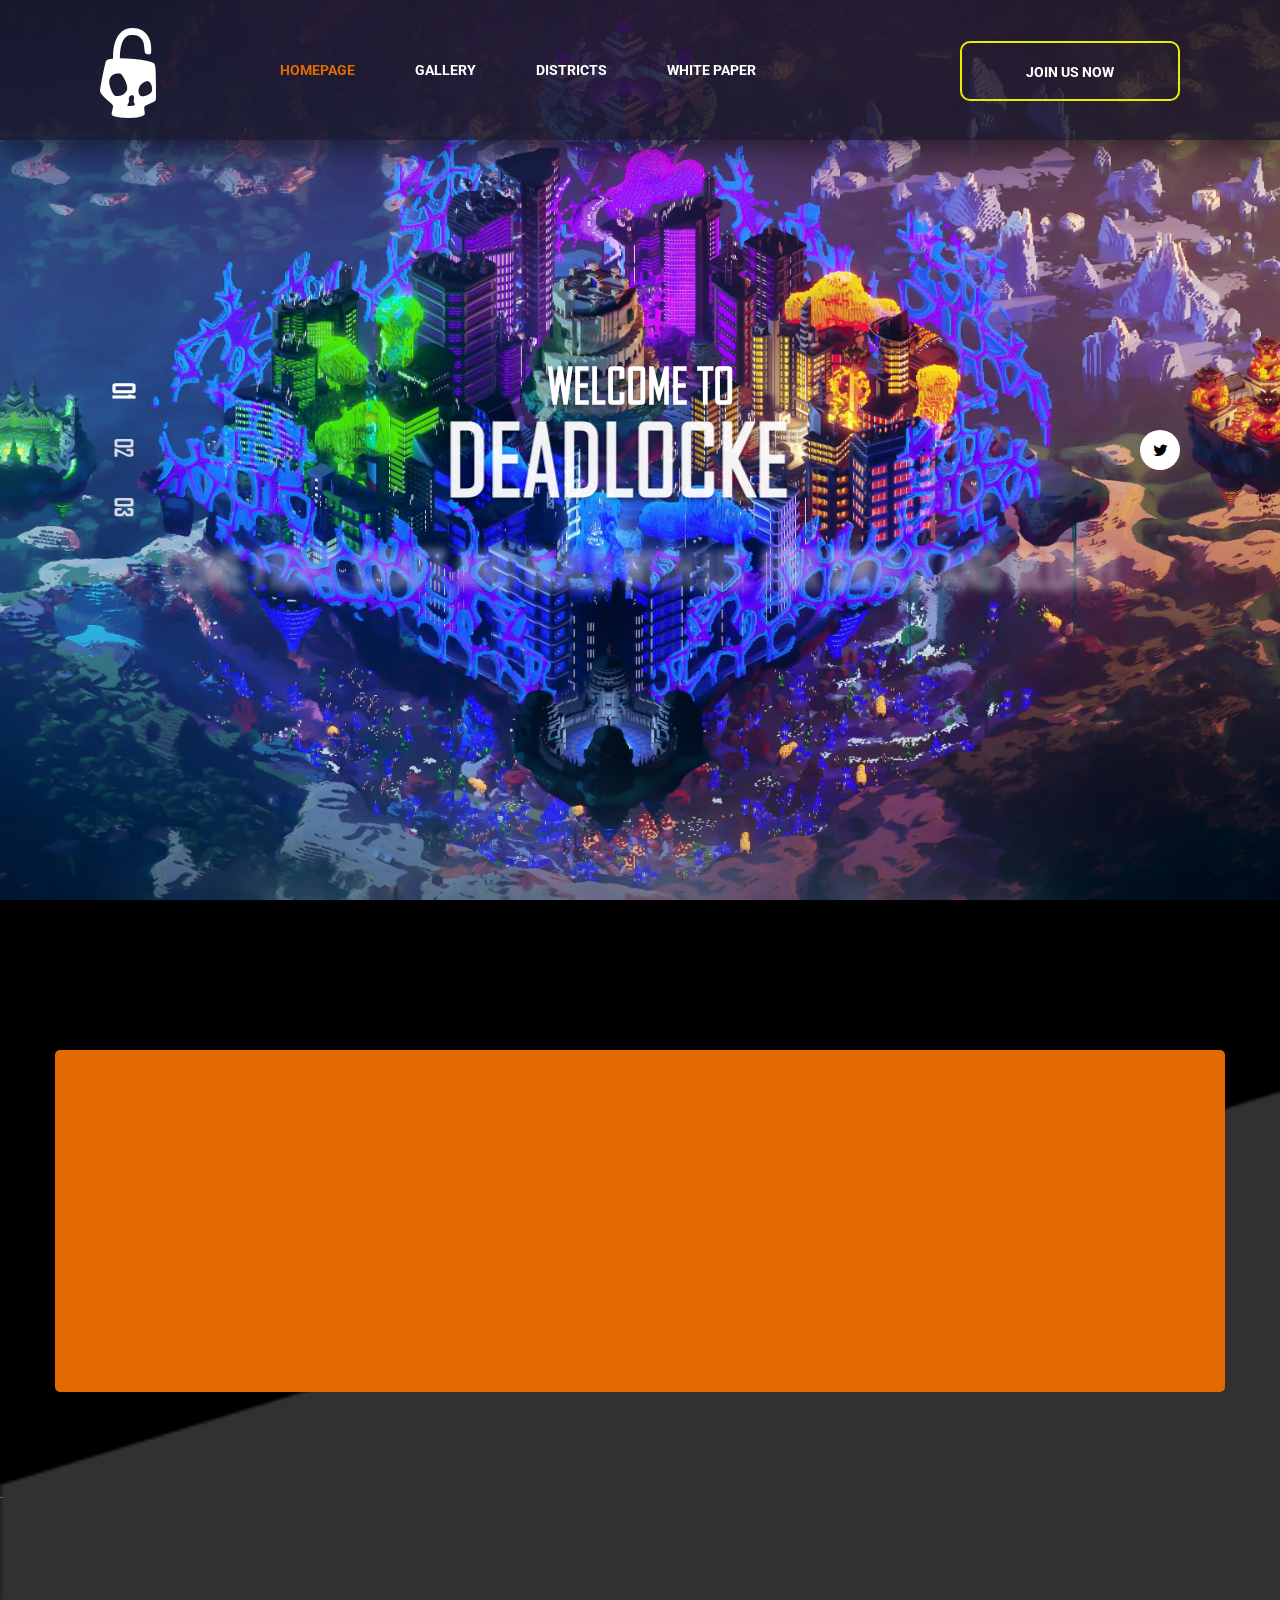
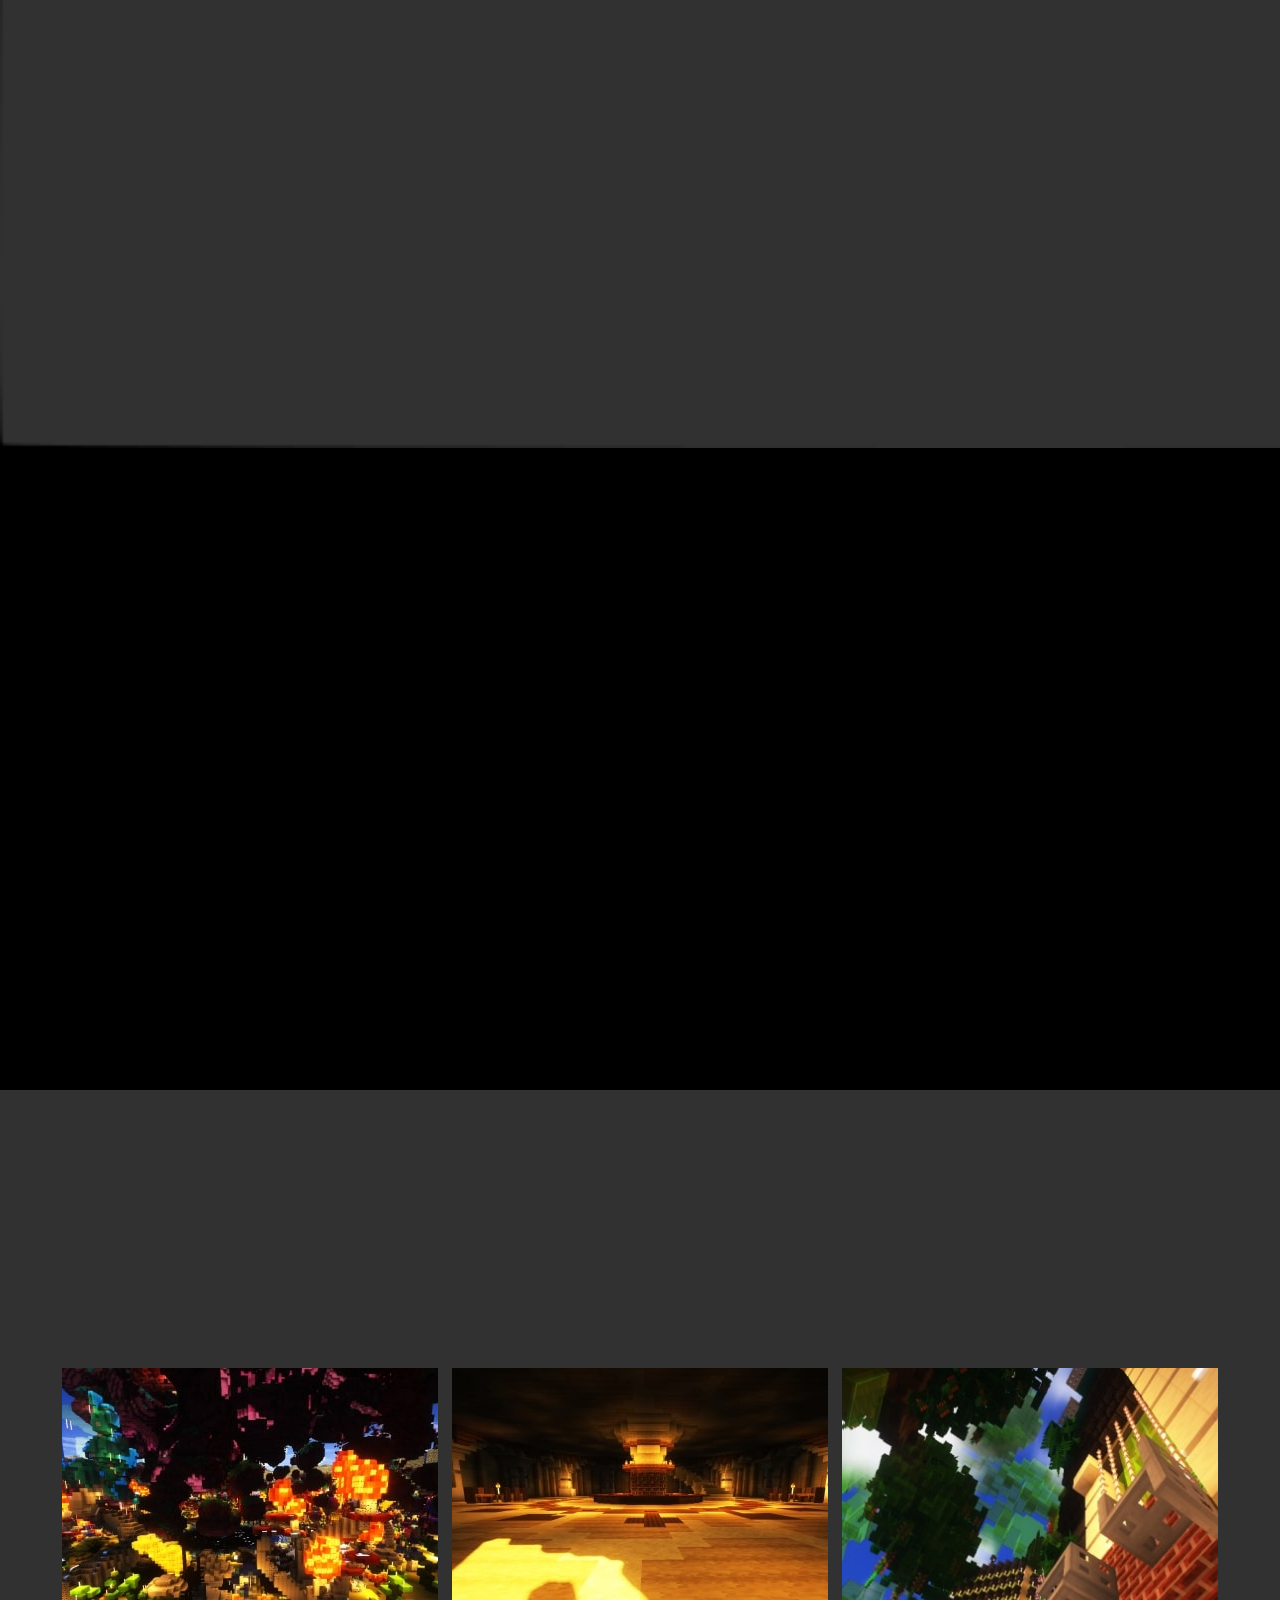
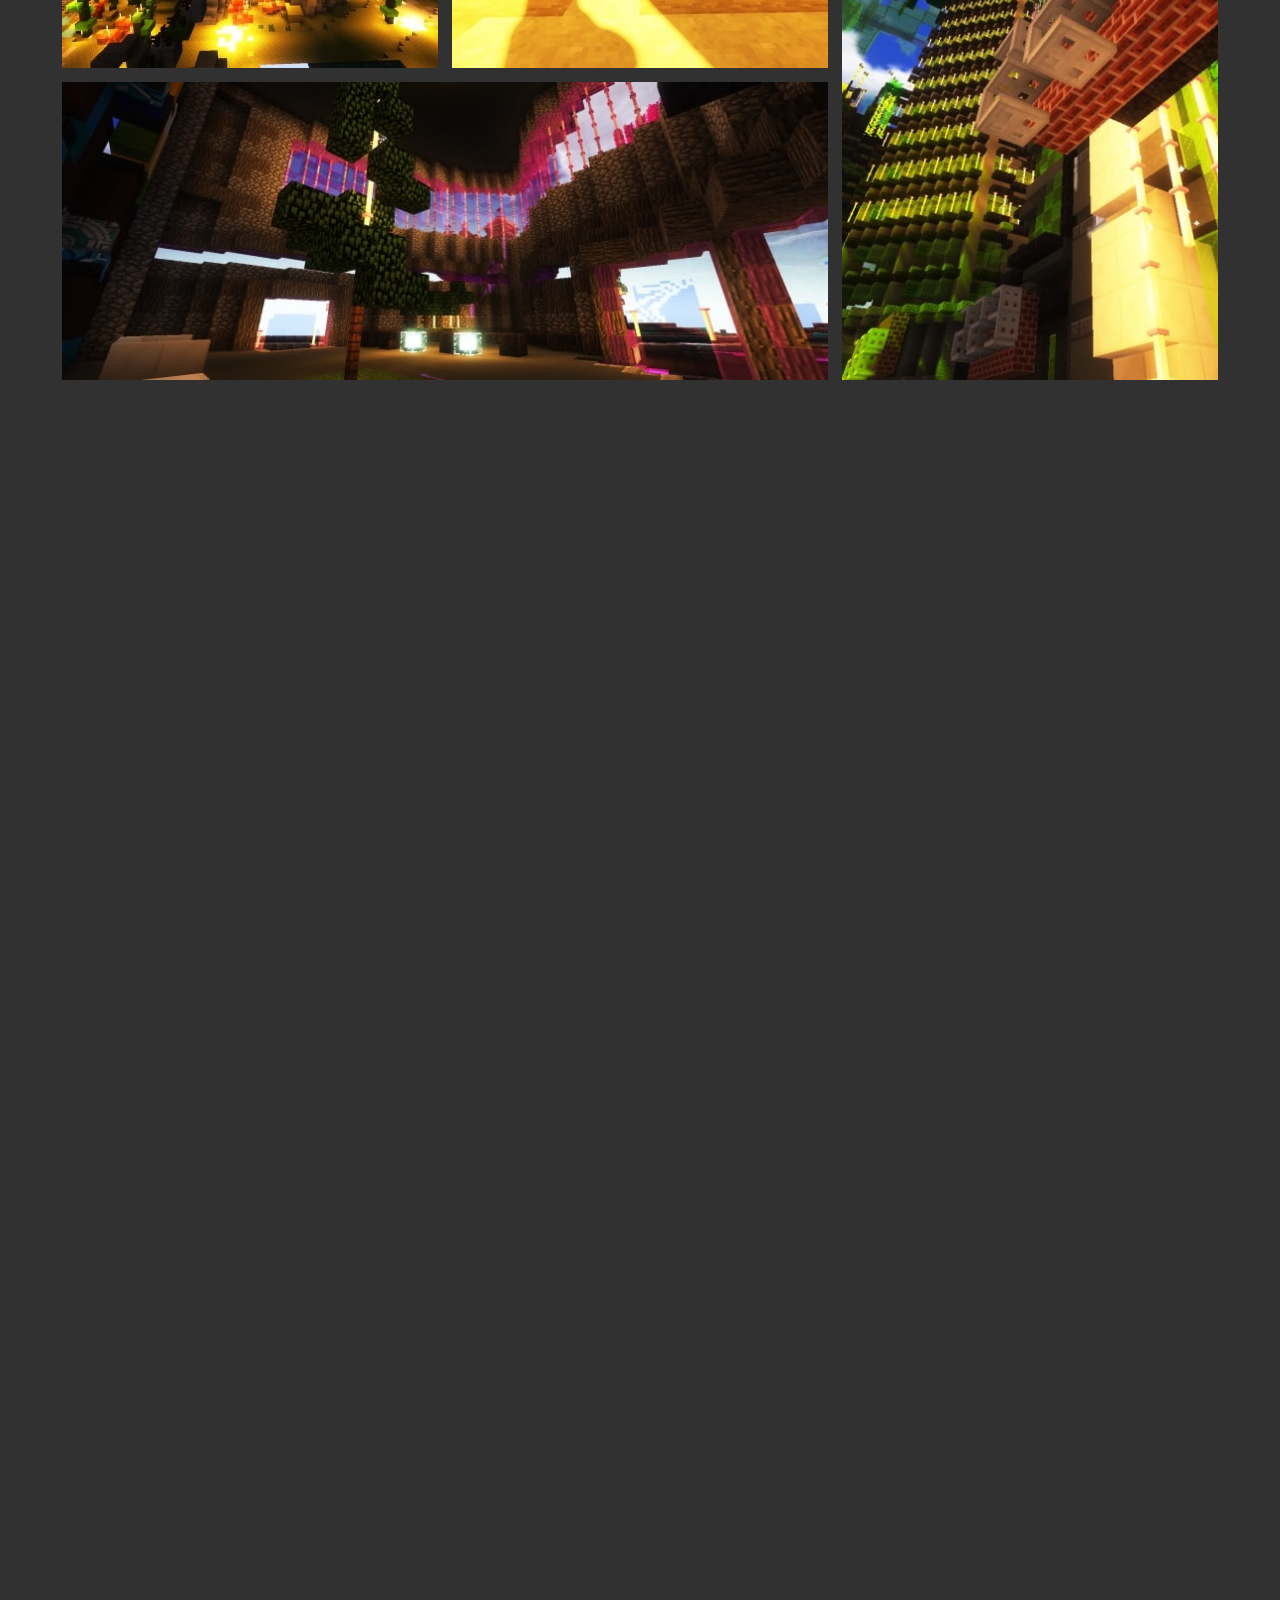
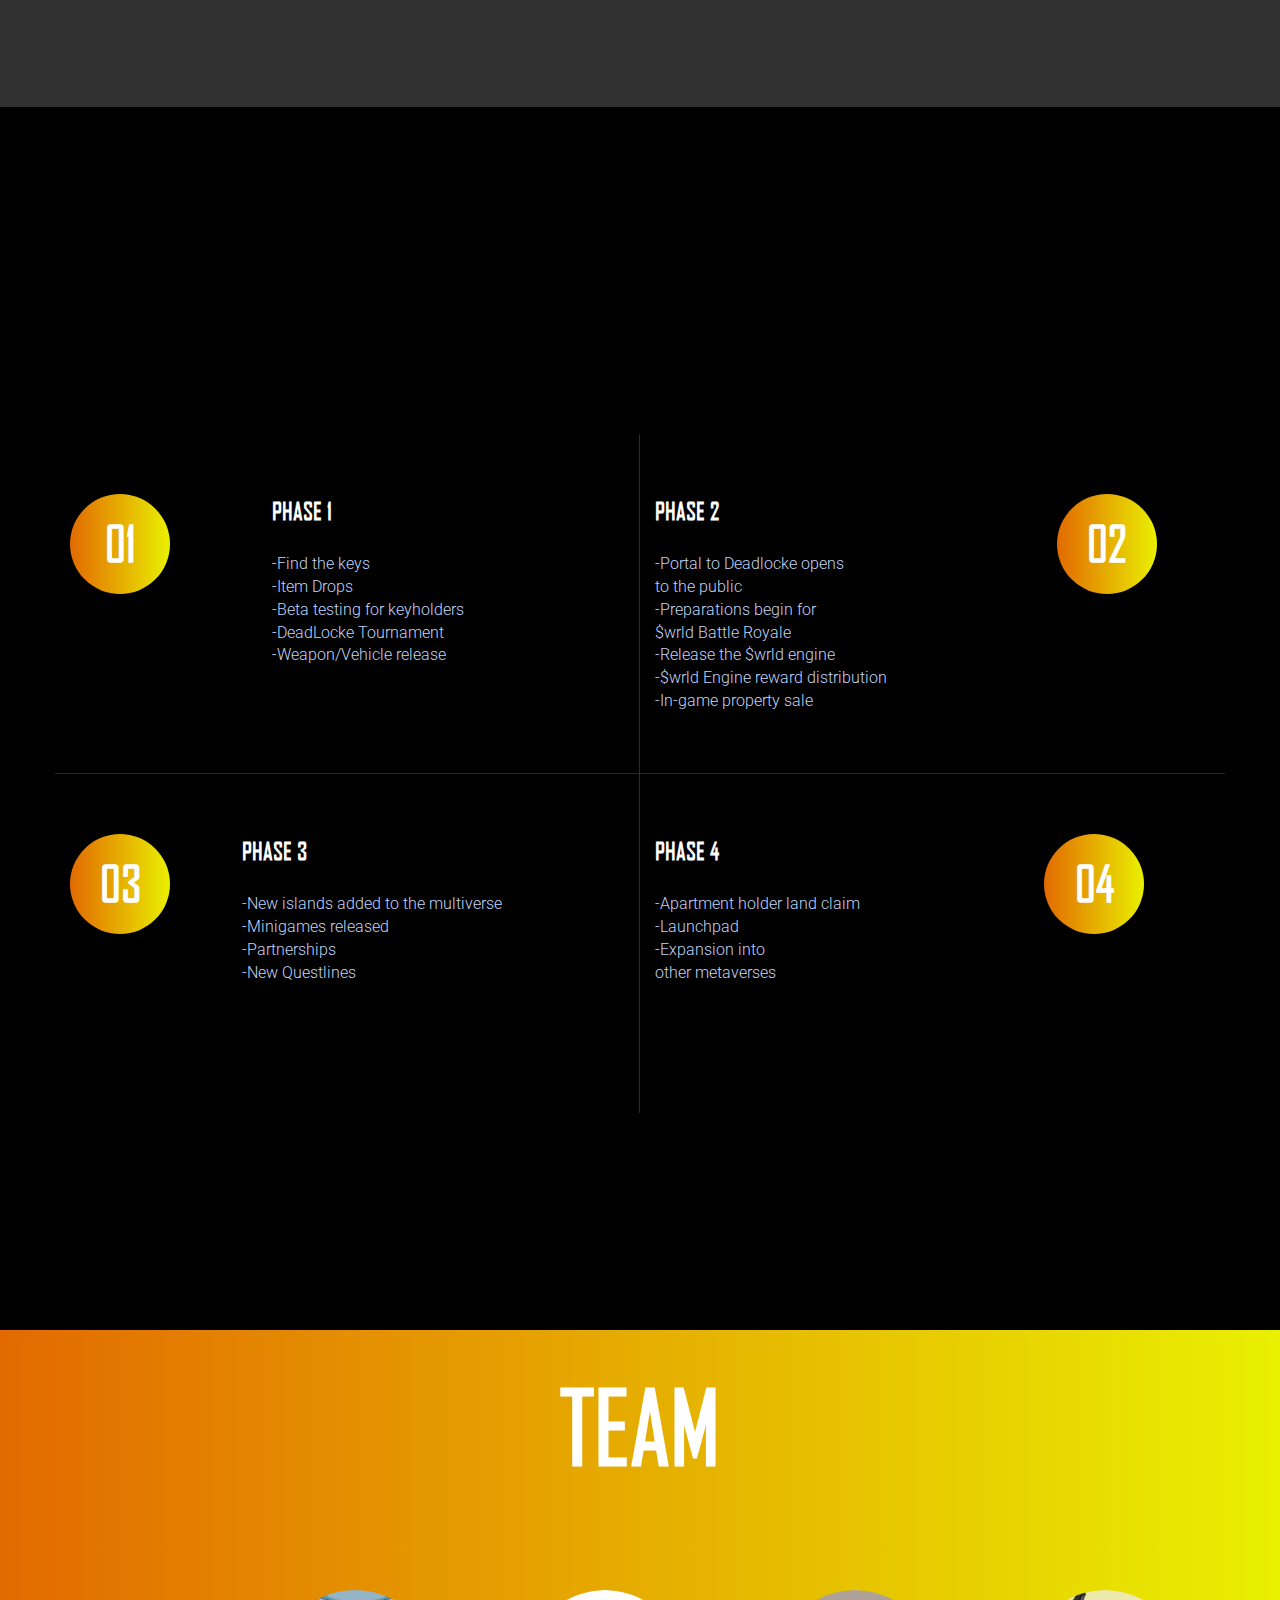
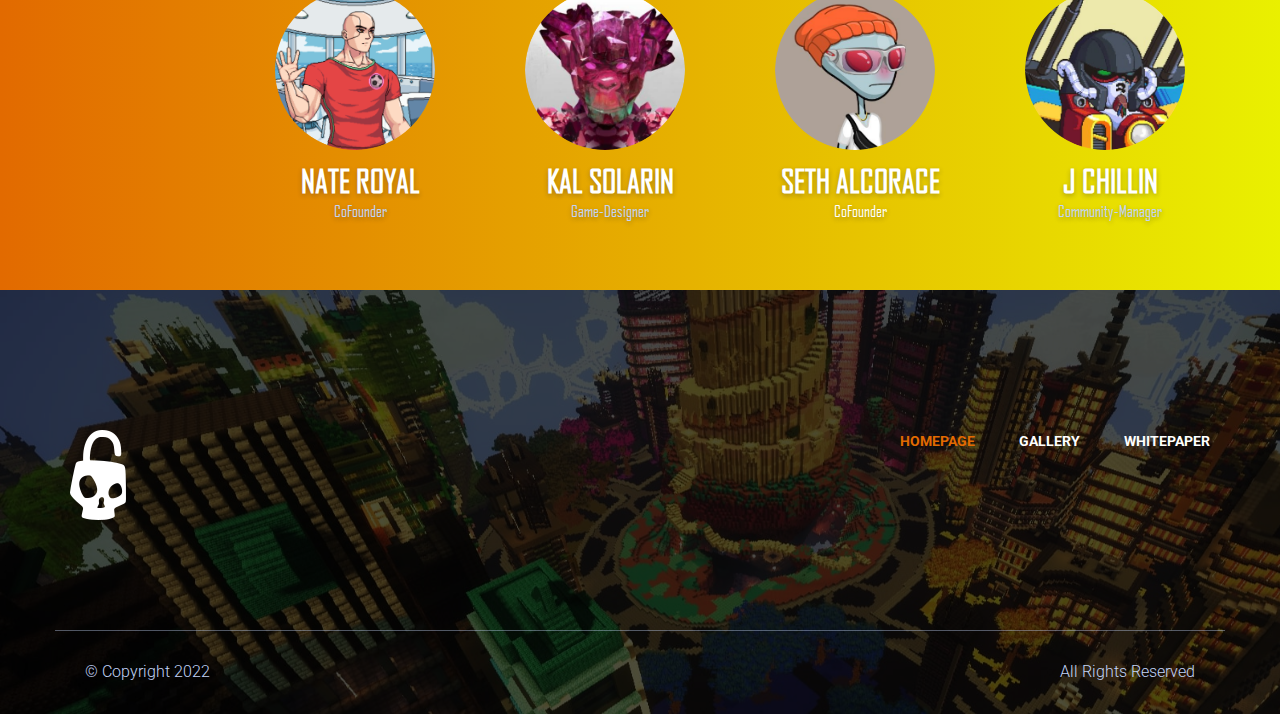
<file: pages/index.html>
<!DOCTYPE html>
<html lang="en">

<head>
    <meta charset="UTF-8">
    <meta name="viewport" content="width=device-width, initial-scale=1.0">
    <meta http-equiv="X-UA-Compatible" content="ie=edge">
    <title>DeadLocke</title>
    <!-- Favicon -->
    <link rel="shortcut icon" href="../assets/images/favi.ico" type="image/x-icon">

    <link href="https://fonts.googleapis.com/css?family=Roboto:100,100i,300,300i,400,400i,500,500i,700,700i,900,900i" rel="stylesheet">
    <link href="https://fonts.googleapis.com/css?family=Cabin:400,400i,500,500i,600,600i,700,700i" rel="stylesheet">
    <!-- Font Awesome CSS -->
    <link rel="stylesheet" href="../assets/fonts/css/font-awesome.min.css" />
    <!-- Bootstrap-->
    <link rel="stylesheet" href="../assets/css/bootstrap.min.css" />
    <!-- Style -->
    <link rel="stylesheet" href="../assets/css/style.css" />
    <!-- Responsive Style -->
    <link rel="stylesheet" href="../assets/css/responsive.css" />
    <!-- Animate CSS -->
    <link rel="stylesheet" href="../assets/plugins/animate.css-master/animate.min.css">
    <!-- Light Box -->
    <link href="../assets/plugins/lightbox2-master/dist/css/lightbox.css" rel="stylesheet">
    <!-- Video js -->
    <link href="../assets/css/video-js.css" rel="stylesheet">
    <!-- Datapicker -->
    <link href="../assets/plugins/jquery-date-range-picker-master/dist/daterangepicker.min.css" rel="stylesheet">
    <!-- Sliders -->
    <link rel="stylesheet" type="text/cxss" href="../assets/plugins/slick-1.8.0/slick/slick.css" />
    <link rel="stylesheet" type="text/css" href="../assets/plugins/slick-1.8.0/slick/slick-theme.css" />
    <link rel="stylesheet" type="text/css" href="../assets/plugins/slider/css/normalize.min.css" media="screen, print" />
    <link rel="stylesheet" type="text/css" href="../assets/plugins/slider/css/smartslider.min.css" media="screen, print" />
    <style type="text/css">
        .n2-ss-spinner-simple-white-container {
            position: absolute;
            top: 50%;
            left: 50%;
            margin: -20px;
            background: #fff;
            width: 20px;
            height: 20px;
            padding: 10px;
            border-radius: 50%;
            z-index: 1000;
        }

        .n2-ss-spinner-simple-white {
            outline: 1px solid RGBA(0, 0, 0, 0);
            width: 100%;
            height: 100%;
        }

        .n2-ss-spinner-simple-white:before {
            position: absolute;
            top: 50%;
            left: 50%;
            width: 20px;
            height: 20px;
            margin-top: -11px;
            margin-left: -11px;
        }

        .n2-ss-spinner-simple-white:not(:required):before {
            content: '';
            border-radius: 50%;
            border-top: 2px solid #333;
            border-right: 2px solid transparent;
            animation: n2SimpleWhite .6s linear infinite;
            -webkit-animation: n2SimpleWhite .6s linear infinite;
        }

        @keyframes n2SimpleWhite {
            to {
                transform: rotate(360deg);
            }
        }

        @-webkit-keyframes n2SimpleWhite {
            to {
                -webkit-transform: rotate(360deg);
            }
        }
    </style>
    <script type="text/javascript">
        window.N2PRO = 1;
        window.N2GSAP = 1;
        window.N2PLATFORM = "wordpress";
        (function () {
            var N = this;
            N.N2_ = N.N2_ || {
                r: [],
                d: []
            }, N.N2R = N.N2R || function () {
                N.N2_.r.push(arguments)
            }, N.N2D = N.N2D || function () {
                N.N2_.d.push(arguments)
            }
        }).call(window);
        if (!window.n2jQuery) {
            window.n2jQuery = {
                ready: function (cb) {
                    console.error('n2jQuery will be deprecated!');
                    N2R(['$'], cb);
                }
            }
        }
        window.nextend = {
            localization: {},
            ready: function (cb) {
                console.error('nextend.ready will be deprecated!');
                N2R('documentReady', function ($) {
                    cb.call(window, $)
                })
            }
        };
        window.N2SSPRO = 1;
        window.N2SS3C = "smartslider3";
        nextend.fontsLoaded = false;
        nextend.fontsLoadedActive = function () {
            nextend.fontsLoaded = true;
        };
        var fontData = {
            google: {
                families: ["Roboto:300,400:latin"]
            },
            active: function () {
                nextend.fontsLoadedActive()
            },
            inactive: function () {
                nextend.fontsLoadedActive()
            }
        };
        if (typeof WebFontConfig !== 'undefined') {
            var _WebFontConfig = WebFontConfig;
            for (var k in WebFontConfig) {
                if (k == 'active') {
                    fontData.active = function () {
                        nextend.fontsLoadedActive();
                        _WebFontConfig.active();
                    }
                } else if (k == 'inactive') {
                    fontData.inactive = function () {
                        nextend.fontsLoadedActive();
                        _WebFontConfig.inactive();
                    }
                } else if (k == 'google') {
                    if (typeof WebFontConfig.google.families !== 'undefined') {
                        for (var i = 0; i < WebFontConfig.google.families.length; i++) {
                            fontData.google.families.push(WebFontConfig.google.families[i]);
                        }
                    }
                } else {
                    fontData[k] = WebFontConfig[k];
                }
            }
        }
        if (typeof WebFont === 'undefined') {
            window.WebFontConfig = fontData;
        } else {
            WebFont.load(fontData);
        }
    </script>
    <script type="text/javascript" src="../assets/plugins/slider/js/n2-j.min.js"></script>
    <script type="text/javascript" src="../assets/plugins/slider/js/nextend-gsap.min.js"></script>
    <script type="text/javascript" src="../assets/plugins/slider/js/nextend-frontend.min.js"></script>
    <script type="text/javascript" src="../assets/plugins/slider/js/smartslider-frontend.min.js"></script>
    <script type="text/javascript" src="../assets/plugins/slider/js/smartslider-simple-type-frontend.min.js"></script>
    <script type="text/javascript" src="../assets/plugins/slider/js/nextend-webfontloader.min.js"></script>
    <script type="text/javascript">
        N2R('documentReady', function ($) {

            nextend.fontsDeferred = $.Deferred();
            if (nextend.fontsLoaded) {
                nextend.fontsDeferred.resolve();
            } else {
                nextend.fontsLoadedActive = function () {
                    nextend.fontsLoaded = true;
                    nextend.fontsDeferred.resolve();
                };
                var intercalCounter = 0;
                nextend.fontInterval = setInterval(function () {
                    if (intercalCounter > 3 || document.documentElement.className.indexOf('wf-active') !==
                        -1) {
                        nextend.fontsLoadedActive();
                        clearInterval(nextend.fontInterval);
                    }
                    intercalCounter++;
                }, 1000);
            }
        });
    </script>
</head>

<body>
    <!-- PRELOADER START -->
    <div class="loader-wrapper">
        <div class='cssload-loader'>
            <div class='cssload-inner cssload-one'></div>
            <div class='cssload-inner cssload-two'></div>
            <div class='cssload-inner cssload-three'></div>
        </div>
    </div>
    <!-- PRELOADER END -->
    <!-- HEADER START -->
    <div class="header-line-wrapper">
        <header class="header-wrapper fixed-top plr100">
            <div class="table height-100p">
                <div class="table-row">
                    <div class="table-cell valign-middle text-left">
                        <a href="index.html" class="logo">
                            <img src="../assets/images/logo.png" alt="" class="img-responsive inline-block">
                        </a>
                    </div>
                    <div class="table-cell valign-top text-center vm-sm">
                        <div class="main-menu">
                            <span class="toggle_menu">
                                <span></span>
                            </span>
                            <center>
                            <ul class="menu clearfix">
                                <li class="inline-block active">
                                    <a href="index.html">
                                        Homepage
                                    </a>
                                </li>

                                <li class="inline-block menu-item-has-children">
                                    <a href="gallery-regular.html">
                                        Gallery
                                    </a>

                                </li>
                                <li class="inline-block menu-item-has-children">
                                    <a href="districts.html">
                                        Districts
                                    </a>

                                </li>
                                <li class="inline-block menu-item-has-children">
                                    <a href="https://deadlocke.gitbook.io/untitled/overview/project-overview">
                                        White Paper
                                    </a>

                                </li>


                            </ul>
                        </center>
                        </div>
                    </div>

                    <div class="table-cell valign-top text-right">
                        <div class="right-bl">
                            <div class="search-wrapper inline-block valign-middle">

                                <a href="https://discord.gg/sWU7KtVDTF" class="btn header-btn ml25 color-white hidden-sm hidden-xs">
                                    Join us Now
                                </a>
                            </div>
                        </div>
                    </div>
                </div>
            </div>
        </header>
    </div>
    <!-- HEADER END -->
    <!-- SLIDER START -->
    <section class="main-slider">
        <style type="text/css">
            div#n2-ss-4 {
                width: 1200px;
                float: left;
                margin: 0px 0px 0px 0px;
            }

            html[dir="rtl"] div#n2-ss-4 {
                float: right;
            }

            div#n2-ss-4 .n2-ss-slider-1 {
                position: relative;
                padding-top: 0px;
                padding-right: 0px;
                padding-bottom: 0px;
                padding-left: 0px;
                height: 500px;
                border-style: solid;
                border-width: 0px;
                border-color: #3e3e3e;
                border-color: RGBA(62, 62, 62, 1);
                border-radius: 0px;
                background-clip: padding-box;
                background-repeat: repeat;
                background-position: 50% 50%;
                background-size: cover;
                background-attachment: scroll;
            }

            div#n2-ss-4 .n2-ss-slider-background-video-container {
                position: absolute;
                left: 0;
                top: 0;
                width: 100%;
                height: 100%;
                overflow: hidden;
            }

            div#n2-ss-4 .n2-ss-slider-2 {
                position: relative;
                width: 100%;
                height: 100%;
            }

            .x-firefox div#n2-ss-4 .n2-ss-slider-2 {
                opacity: 0.99999;
            }

            div#n2-ss-4 .n2-ss-slider-3 {
                position: relative;
                width: 100%;
                height: 100%;
                overflow: hidden;
                outline: 1px solid rgba(0, 0, 0, 0);
                z-index: 10;
            }

            div#n2-ss-4 .n2-ss-slide-backgrounds,
            div#n2-ss-4 .n2-ss-slider-3>.n-particles-js-canvas-el,
            div#n2-ss-4 .n2-ss-slider-3>.n2-ss-divider {
                position: absolute;
                left: 0;
                top: 0;
                width: 100%;
                height: 100%;
            }

            div#n2-ss-4 .n2-ss-slide-backgrounds {
                z-index: 10;
            }

            div#n2-ss-4 .n2-ss-slider-3>.n-particles-js-canvas-el {
                z-index: 12;
            }

            div#n2-ss-4 .n2-ss-slide-backgrounds>* {
                overflow: hidden;
            }

            div#n2-ss-4 .n2-ss-slide {
                position: absolute;
                top: 0;
                left: 0;
                width: 100%;
                height: 100%;
                z-index: 20;
                display: block;
                -webkit-backface-visibility: hidden;
            }

            div#n2-ss-4 .n2-ss-layers-container {
                position: relative;
                width: 1200px;
                height: 500px;
            }

            div#n2-ss-4 .n2-ss-parallax-clip>.n2-ss-layers-container {
                position: absolute;
                right: 0;
            }

            div#n2-ss-4 .n2-ss-slide {
                -webkit-perspective: 1000px;
                perspective: 1000px;
            }

            div#n2-ss-4 .n2-ss-slide-active {
                z-index: 21;
            }

            div#n2-ss-4 .n2-ss-button-container,
            div#n2-ss-4 .n2-ss-button-container a {
                display: inline-block;
            }

            div#n2-ss-4 .n2-ss-button-container.n2-ss-fullwidth,
            div#n2-ss-4 .n2-ss-button-container.n2-ss-fullwidth a {
                display: block;
            }

            div#n2-ss-4 .n2-ss-button-container.n2-ss-nowrap {
                white-space: nowrap;
            }

            div#n2-ss-4 .n2-ss-button-container a div {
                display: inline;
                font-size: inherit;
            }

            div#n2-ss-4 .n2-ss-button-container a>div {
                display: inline-flex;
                align-items: center;
                vertical-align: top;
            }

            div#n2-ss-4 .n2-ss-button-container i {
                font-size: 100%;
                vertical-align: baseline;
            }

            div#n2-ss-4 .n2-ss-button-container a[data-iconplacement="left"] i {
                margin-right: 0.3em;
            }

            div#n2-ss-4 .n2-ss-button-container a[data-iconplacement="right"] i {
                margin-left: 0.3em;
            }

            div#n2-ss-4 .n2-ss-control-bullet {
                visibility: hidden;
                text-align: center;
                justify-content: center;
            }

            div#n2-ss-4 .n2-ss-control-bullet-horizontal.n2-ss-control-bullet-fullsize {
                width: 100%;
            }

            div#n2-ss-4 .n2-ss-control-bullet-vertical.n2-ss-control-bullet-fullsize {
                height: 100%;
                flex-flow: column;
            }

            div#n2-ss-4 .nextend-bullet-bar {
                display: inline-flex;
                visibility: visible;
                align-items: center;
                flex-wrap: wrap;
            }

            div#n2-ss-4 .n2-bar-justify-content-left {
                justify-content: flex-start;
            }

            div#n2-ss-4 .n2-bar-justify-content-center {
                justify-content: center;
            }

            div#n2-ss-4 .n2-bar-justify-content-right {
                justify-content: flex-end;
            }

            div#n2-ss-4 .n2-ss-control-bullet-vertical>.nextend-bullet-bar {
                flex-flow: column;
            }

            div#n2-ss-4 .n2-ss-control-bullet-fullsize>.nextend-bullet-bar {
                display: flex;
            }

            div#n2-ss-4 .n2-ss-control-bullet-horizontal.n2-ss-control-bullet-fullsize>.nextend-bullet-bar {
                flex: 1 1 auto;
            }

            div#n2-ss-4 .n2-ss-control-bullet-vertical.n2-ss-control-bullet-fullsize>.nextend-bullet-bar {
                height: 100%;
            }

            div#n2-ss-4 .nextend-bullet-bar>div {
                display: inline-block;
                cursor: pointer;
                transition: background-color 0.4s;
                vertical-align: top;
            }

            div#n2-ss-4 .nextend-bullet-bar>div.n2-active {
                cursor: default;
            }

            div#n2-ss-4 div.n2-ss-bullet-thumbnail-container {
                position: absolute;
                opacity: 0;
                z-index: 10000000;
            }

            div#n2-ss-4 .n2-ss-bullet-thumbnail-container .n2-ss-bullet-thumbnail {
                background-size: cover;
                background-repeat: no-repeat;
                background-position: center;
            }

            div#n2-ss-4 .n2-ss-layer .n2-font-be0a516f76efd05e36733289aaf2a6de-hover {
                font-family: 'Roboto', 'Arial';
                color: #ffffff;
                font-size: 300%;
                text-shadow: none;
                line-height: 1;
                font-weight: 700;
                font-style: normal;
                text-decoration: none;
                text-align: center;
                letter-spacing: normal;
                word-spacing: normal;
                text-transform: uppercase;
                font-weight: 700;
                text-shadow: 0 2px 4.8px rgba(0, 0, 0, 0.3);
                font-family: "Agency FB";
            }

            div#n2-ss-4 .n2-ss-layer .n2-font-e5e826a3ba83ea69731d81df1c0fa84d-hover {
                font-family: 'Roboto', 'Arial';
                color: #ffffff;
                font-size: 600%;
                text-shadow: none;
                line-height: 1;
                font-weight: 700;
                font-style: normal;
                text-decoration: none;
                text-align: center;
                letter-spacing: normal;
                word-spacing: normal;
                text-transform: uppercase;
                font-weight: 700;
                text-shadow: 0 2px 4.8px rgba(0, 0, 0, 0.3);
                font-family: "Agency FB";
            }

            div#n2-ss-4 .n2-style-01ddb7ca1f625e69d1a2381951aa5192-heading {
                background: #ffffff;
                background: RGBA(255, 255, 255, 0);
                opacity: 1;
                padding: 0px 0px 0px 0px;
                box-shadow: none;
                border-width: 0px;
                border-style: solid;
                border-color: #000000;
                border-color: RGBA(0, 0, 0, 1);
                border-radius: 0px;
            }

            div#n2-ss-4 .n2-ss-layer .n2-font-7753338b51c1a1442e4b2825494fb15e-paragraph {
                font-family: 'Roboto', 'Arial';
                color: #ffffff;
                font-size: 87.5%;
                text-shadow: none;
                line-height: 1.5;
                font-weight: normal;
                font-style: normal;
                text-decoration: none;
                text-align: center;
                letter-spacing: normal;
                word-spacing: normal;
                text-transform: none;
                text-shadow: 0 2px 4.8px rgba(0, 0, 0, 0.3);
            }

            div#n2-ss-4 .n2-ss-layer .n2-font-7753338b51c1a1442e4b2825494fb15e-paragraph a,
            div#n2-ss-4 .n2-ss-layer .n2-font-7753338b51c1a1442e4b2825494fb15e-paragraph a:FOCUS {
                font-family: 'Roboto', 'Arial';
                color: #e6ab00;
                font-size: 100%;
                text-shadow: none;
                line-height: 1.5;
                font-weight: normal;
                font-style: normal;
                text-decoration: none;
                text-align: center;
                letter-spacing: normal;
                word-spacing: normal;
                text-transform: none;
            }

            div#n2-ss-4 .n2-ss-layer .n2-font-7753338b51c1a1442e4b2825494fb15e-paragraph a:HOVER,
            div#n2-ss-4 .n2-ss-layer .n2-font-7753338b51c1a1442e4b2825494fb15e-paragraph a:ACTIVE {
                font-family: 'Roboto', 'Arial';
                color: #e6ab00;
                font-size: 100%;
                text-shadow: none;
                line-height: 1.5;
                font-weight: normal;
                font-style: normal;
                text-decoration: none;
                text-align: center;
                letter-spacing: normal;
                word-spacing: normal;
                text-transform: none;
            }

            div#n2-ss-4 .n2-font-06be61400c1a4b339e67534a8a262348-link a {
                font-family: 'Roboto', 'Arial';
                color: #e6ab00;
                font-size: 87.5%;
                text-shadow: none;
                line-height: 1.5;
                font-weight: 700;
                font-style: normal;
                text-decoration: none;
                text-align: center;
                letter-spacing: normal;
                word-spacing: normal;
                text-transform: uppercase;
                font-weight: 700;
                border-radius: 10px;
                box-shadow: 0 2px 4.8px 0.3px rgba(0, 0, 0, 0.3);
                transition: all 0.3s ease-out;
            }

            div#n2-ss-4 .n2-font-06be61400c1a4b339e67534a8a262348-link a:HOVER,
            div#n2-ss-4 .n2-font-06be61400c1a4b339e67534a8a262348-link a:ACTIVE,
            div#n2-ss-4 .n2-font-06be61400c1a4b339e67534a8a262348-link a:FOCUS {
                color: #ffffff;
            }

            div#n2-ss-4 .n2-style-588404275f372121297e39cfe0b03e24-heading {
                background: #ffffff;
                opacity: 1;
                padding: 19px 50px 19px 50px;
                box-shadow: none;
                border-width: 0px;
                border-style: solid;
                border-color: #000000;
                border-color: RGBA(0, 0, 0, 1);
                border-radius: 0px;
                transition: all 0.3s ease-out;
            }

            div#n2-ss-4 .n2-style-588404275f372121297e39cfe0b03e24-heading:Hover,
            div#n2-ss-4 .n2-style-588404275f372121297e39cfe0b03e24-heading:ACTIVE,
            div#n2-ss-4 .n2-style-588404275f372121297e39cfe0b03e24-heading:FOCUS {
                background: #e6ab00;
            }

            div#n2-ss-4 .n2-ss-layer .n2-font-be0a516f76efd05e36733289aaf2a6de-hover {
                font-family: 'Roboto', 'Arial';
                color: #ffffff;
                font-size: 300%;
                text-shadow: none;
                line-height: 1;
                font-weight: 700;
                font-style: normal;
                text-decoration: none;
                text-align: center;
                letter-spacing: normal;
                word-spacing: normal;
                text-transform: uppercase;
                font-weight: 700;
                text-shadow: 0 2px 4.8px rgba(0, 0, 0, 0.3);
                font-family: "Agency FB";
            }

            div#n2-ss-4 .n2-ss-layer .n2-font-e5e826a3ba83ea69731d81df1c0fa84d-hover {
                font-family: 'Roboto', 'Arial';
                color: #ffffff;
                font-size: 600%;
                text-shadow: none;
                line-height: 1;
                font-weight: 700;
                font-style: normal;
                text-decoration: none;
                text-align: center;
                letter-spacing: normal;
                word-spacing: normal;
                text-transform: uppercase;
                font-weight: 700;
                text-shadow: 0 2px 4.8px rgba(0, 0, 0, 0.3);
                font-family: "Agency FB";
            }

            div#n2-ss-4 .n2-style-01ddb7ca1f625e69d1a2381951aa5192-heading {
                background: #ffffff;
                background: RGBA(255, 255, 255, 0);
                opacity: 1;
                padding: 0px 0px 0px 0px;
                box-shadow: none;
                border-width: 0px;
                border-style: solid;
                border-color: #000000;
                border-color: RGBA(0, 0, 0, 1);
                border-radius: 0px;
            }

            div#n2-ss-4 .n2-ss-layer .n2-font-7753338b51c1a1442e4b2825494fb15e-paragraph {
                font-family: 'Roboto', 'Arial';
                color: #ffffff;
                font-size: 87.5%;
                text-shadow: none;
                line-height: 1.5;
                font-weight: normal;
                font-style: normal;
                text-decoration: none;
                text-align: center;
                letter-spacing: normal;
                word-spacing: normal;
                text-transform: none;
                text-shadow: 0 2px 4.8px rgba(0, 0, 0, 0.3);
            }

            div#n2-ss-4 .n2-ss-layer .n2-font-7753338b51c1a1442e4b2825494fb15e-paragraph a,
            div#n2-ss-4 .n2-ss-layer .n2-font-7753338b51c1a1442e4b2825494fb15e-paragraph a:FOCUS {
                font-family: 'Roboto', 'Arial';
                color: #e6ab00;
                font-size: 100%;
                text-shadow: none;
                line-height: 1.5;
                font-weight: normal;
                font-style: normal;
                text-decoration: none;
                text-align: center;
                letter-spacing: normal;
                word-spacing: normal;
                text-transform: none;
            }

            div#n2-ss-4 .n2-ss-layer .n2-font-7753338b51c1a1442e4b2825494fb15e-paragraph a:HOVER,
            div#n2-ss-4 .n2-ss-layer .n2-font-7753338b51c1a1442e4b2825494fb15e-paragraph a:ACTIVE {
                font-family: 'Roboto', 'Arial';
                color: #e6ab00;
                font-size: 100%;
                text-shadow: none;
                line-height: 1.5;
                font-weight: normal;
                font-style: normal;
                text-decoration: none;
                text-align: center;
                letter-spacing: normal;
                word-spacing: normal;
                text-transform: none;
            }

            div#n2-ss-4 .n2-font-06be61400c1a4b339e67534a8a262348-link a {
                font-family: 'Roboto', 'Arial';
                color: #e6ab00;
                font-size: 87.5%;
                text-shadow: none;
                line-height: 1.5;
                font-weight: 700;
                font-style: normal;
                text-decoration: none;
                text-align: center;
                letter-spacing: normal;
                word-spacing: normal;
                text-transform: uppercase;
                font-weight: 700;
                border-radius: 10px;
                box-shadow: 0 2px 4.8px 0.3px rgba(0, 0, 0, 0.3);
                transition: all 0.3s ease-out;
            }

            div#n2-ss-4 .n2-font-06be61400c1a4b339e67534a8a262348-link a:HOVER,
            div#n2-ss-4 .n2-font-06be61400c1a4b339e67534a8a262348-link a:ACTIVE,
            div#n2-ss-4 .n2-font-06be61400c1a4b339e67534a8a262348-link a:FOCUS {
                color: #ffffff;
            }

            div#n2-ss-4 .n2-style-588404275f372121297e39cfe0b03e24-heading {
                background: #ffffff;
                opacity: 1;
                padding: 19px 50px 19px 50px;
                box-shadow: none;
                border-width: 0px;
                border-style: solid;
                border-color: #000000;
                border-color: RGBA(0, 0, 0, 1);
                border-radius: 0px;
                transition: all 0.3s ease-out;
            }

            div#n2-ss-4 .n2-style-588404275f372121297e39cfe0b03e24-heading:Hover,
            div#n2-ss-4 .n2-style-588404275f372121297e39cfe0b03e24-heading:ACTIVE,
            div#n2-ss-4 .n2-style-588404275f372121297e39cfe0b03e24-heading:FOCUS {
                background: #e6ab00;
            }

            div#n2-ss-4 .n2-ss-layer .n2-font-be0a516f76efd05e36733289aaf2a6de-hover {
                font-family: 'Roboto', 'Arial';
                color: #ffffff;
                font-size: 300%;
                text-shadow: none;
                line-height: 1;
                font-weight: 700;
                font-style: normal;
                text-decoration: none;
                text-align: center;
                letter-spacing: normal;
                word-spacing: normal;
                text-transform: uppercase;
                font-weight: 700;
                text-shadow: 0 2px 4.8px rgba(0, 0, 0, 0.3);
                font-family: "Agency FB";
            }

            div#n2-ss-4 .n2-ss-layer .n2-font-e5e826a3ba83ea69731d81df1c0fa84d-hover {
                font-family: 'Roboto', 'Arial';
                color: #ffffff;
                font-size: 600%;
                text-shadow: none;
                line-height: 1;
                font-weight: 700;
                font-style: normal;
                text-decoration: none;
                text-align: center;
                letter-spacing: normal;
                word-spacing: normal;
                text-transform: uppercase;
                font-weight: 700;
                text-shadow: 0 2px 4.8px rgba(0, 0, 0, 0.3);
                font-family: "Agency FB";
            }

            div#n2-ss-4 .n2-style-01ddb7ca1f625e69d1a2381951aa5192-heading {
                background: #ffffff;
                background: RGBA(255, 255, 255, 0);
                opacity: 1;
                padding: 0px 0px 0px 0px;
                box-shadow: none;
                border-width: 0px;
                border-style: solid;
                border-color: #000000;
                border-color: RGBA(0, 0, 0, 1);
                border-radius: 0px;
            }

            div#n2-ss-4 .n2-ss-layer .n2-font-7753338b51c1a1442e4b2825494fb15e-paragraph {
                font-family: 'Roboto', 'Arial';
                color: #ffffff;
                font-size: 87.5%;
                text-shadow: none;
                line-height: 1.5;
                font-weight: normal;
                font-style: normal;
                text-decoration: none;
                text-align: center;
                letter-spacing: normal;
                word-spacing: normal;
                text-transform: none;
                text-shadow: 0 2px 4.8px rgba(0, 0, 0, 0.3);
            }

            div#n2-ss-4 .n2-ss-layer .n2-font-7753338b51c1a1442e4b2825494fb15e-paragraph a,
            div#n2-ss-4 .n2-ss-layer .n2-font-7753338b51c1a1442e4b2825494fb15e-paragraph a:FOCUS {
                font-family: 'Roboto', 'Arial';
                color: #e6ab00;
                font-size: 100%;
                text-shadow: none;
                line-height: 1.5;
                font-weight: normal;
                font-style: normal;
                text-decoration: none;
                text-align: center;
                letter-spacing: normal;
                word-spacing: normal;
                text-transform: none;
            }

            div#n2-ss-4 .n2-ss-layer .n2-font-7753338b51c1a1442e4b2825494fb15e-paragraph a:HOVER,
            div#n2-ss-4 .n2-ss-layer .n2-font-7753338b51c1a1442e4b2825494fb15e-paragraph a:ACTIVE {
                font-family: 'Roboto', 'Arial';
                color: #e6ab00;
                font-size: 100%;
                text-shadow: none;
                line-height: 1.5;
                font-weight: normal;
                font-style: normal;
                text-decoration: none;
                text-align: center;
                letter-spacing: normal;
                word-spacing: normal;
                text-transform: none;
            }

            div#n2-ss-4 .n2-font-06be61400c1a4b339e67534a8a262348-link a {
                font-family: 'Roboto', 'Arial';
                color: #e6ab00;
                font-size: 87.5%;
                text-shadow: none;
                line-height: 1.5;
                font-weight: 700;
                font-style: normal;
                text-decoration: none;
                text-align: center;
                letter-spacing: normal;
                word-spacing: normal;
                text-transform: uppercase;
                font-weight: 700;
                border-radius: 10px;
                box-shadow: 0 2px 4.8px 0.3px rgba(0, 0, 0, 0.3);
                transition: all 0.3s ease-out;
            }

            div#n2-ss-4 .n2-font-06be61400c1a4b339e67534a8a262348-link a:HOVER,
            div#n2-ss-4 .n2-font-06be61400c1a4b339e67534a8a262348-link a:ACTIVE,
            div#n2-ss-4 .n2-font-06be61400c1a4b339e67534a8a262348-link a:FOCUS {
                color: #ffffff;
            }

            div#n2-ss-4 .n2-style-588404275f372121297e39cfe0b03e24-heading {
                background: #ffffff;
                opacity: 1;
                padding: 19px 50px 19px 50px;
                box-shadow: none;
                border-width: 0px;
                border-style: solid;
                border-color: #000000;
                border-color: RGBA(0, 0, 0, 1);
                border-radius: 0px;
                transition: all 0.3s ease-out;
            }

            div#n2-ss-4 .n2-style-588404275f372121297e39cfe0b03e24-heading:Hover,
            div#n2-ss-4 .n2-style-588404275f372121297e39cfe0b03e24-heading:ACTIVE,
            div#n2-ss-4 .n2-style-588404275f372121297e39cfe0b03e24-heading:FOCUS {
                background: #e6ab00;
            }

            div#n2-ss-4 .n2-style-2f5b33e7e6c0fd4c646594fe712ed299-dot {
                background: #000000;
                background: RGBA(0, 0, 0, 0);
                opacity: 1;
                padding: 20px 9px 20px 9px;
                box-shadow: none;
                border-width: 0px;
                border-style: solid;
                border-color: #000000;
                border-color: RGBA(0, 0, 0, 1);
                border-radius: 0px;
                transition: all 0.3s ease-out;
            }

            div#n2-ss-4 .n2-style-2f5b33e7e6c0fd4c646594fe712ed299-dot.n2-active,
            div#n2-ss-4 .n2-style-2f5b33e7e6c0fd4c646594fe712ed299-dot:HOVER {
                background: #ffffff;
                background: RGBA(255, 255, 255, 0);
                padding: 20px 9px 20px 9px;
                transition: all 0.3s ease-out;
            }

            div#n2-ss-4 .n2-style-3e702635329eba6b6b98a2cfe62c4664-simple {
                background: #ffffff;
                background: RGBA(255, 255, 255, 0);
                opacity: 1;
                padding: 0px 0px 0px 0px;
                box-shadow: none;
                border-width: 0px;
                border-style: solid;
                border-color: #ffffff;
                border-color: RGBA(255, 255, 255, 0);
                border-radius: 0px;
                transition: all 0.3s ease-out;
            }

            div#n2-ss-4 .n2-font-7b5c9760d048f32382e5cebedacdf830-dot,
            div#n2-ss-4 .n2-font-7b5c9760d048f32382e5cebedacdf830-dot:FOCUS {
                font-family: 'Agency FB';
                color: #ffffff;
                font-size: 150%;
                text-shadow: none;
                line-height: 1.2;
                font-weight: normal;
                font-style: normal;
                text-decoration: none;
                text-align: center;
                letter-spacing: normal;
                word-spacing: normal;
                text-transform: uppercase;
                font-weight: 700;
                opacity: 0.8;
                -webkit-writing-mode: vertical-rl;
                writing-mode: vertical-rl;
                transition: all 0.3s ease-out;
            }

            div#n2-ss-4 .n2-font-7b5c9760d048f32382e5cebedacdf830-dot.n2-active,
            div#n2-ss-4 .n2-font-7b5c9760d048f32382e5cebedacdf830-dot:HOVER,
            div#n2-ss-4 .n2-font-7b5c9760d048f32382e5cebedacdf830-dot:ACTIVE {
                color: #ffffff;
                font-size: 150%;
                opacity: 1;
                transition: all 0.3s ease-out;
            }
        </style>
        <div id="n2-ss-4-align" class="n2-ss-align">
            <div class="n2-padding">
                <div id="n2-ss-4" data-creator="Smart Slider 3" class="n2-ss-slider n2-ow n2-has-hover n2notransition n2-ss-load-fade " data-minFontSizedesktopPortrait="1"
                    data-minFontSizedesktopLandscape="1" data-minFontSizetabletPortrait="1" data-minFontSizetabletLandscape="1"
                    data-minFontSizemobilePortrait="1" data-minFontSizemobileLandscape="1" style="font-size: 16px;" data-fontsize="16">
                    <div class="n2-ss-slider-1 n2-ss-swipe-element n2-ow" style="">
                        <div class="n2-ss-slider-2 n2-ow">
                            <div class="n2-ss-slider-3 n2-ow" style="">

                                <div class="n2-ss-slide-backgrounds"></div>
                                <div data-first="1" data-slide-duration="0" data-id="15" style="" class="n2-ss-slide n2-ss-canvas n2-ow  n2-ss-slide-15">
                                    <div class="n2-ss-slide-background n2-ow" data-mode="fill">
                                        <img data-hash="7f12344252192edee35072e997e65114" data-desktop="../assets/plugins/slider/images/slide-1.jpg" data-blur="0"
                                            data-opacity="100" data-x="50" data-y="50" src="../assets/plugins/slider/images/slide-1.jpg"
                                            alt="" />
                                    </div>
                                    <div class="n2-ss-layers-container n2-ow" data-csstextalign="center" style="">
                                        <div class="n2-ss-layer n2-ow" style="overflow:visible;" data-csstextalign="inherit" data-has-maxwidth="0" data-desktopportraitmaxwidth="0"
                                            data-cssselfalign="inherit" data-desktopportraitselfalign="inherit" data-pm="content"
                                            data-desktopportraitpadding="140|*|10|*|10|*|10|*|px+" data-desktopportraitinneralign="inherit"
                                            data-sstype="content" data-hasbackground="0" data-rotation="0" data-desktopportrait="1"
                                            data-desktoplandscape="1" data-tabletportrait="1" data-tabletlandscape="1" data-mobileportrait="1"
                                            data-mobilelandscape="1" data-adaptivefont="1" data-desktopportraitfontsize="100"
                                            data-plugin="rendered">
                                            <div class="n2-ss-section-main-content n2-ss-layer-content n2-ow" style="padding:8.75em 0.625em 0.625em 0.625em ;" data-verticalalign="center">
                                                <div class="n2-ss-layer n2-ow" style="margin:0em 0em 0em 0em ;overflow:visible;" data-pm="normal" data-desktopportraitmargin="0|*|0|*|0|*|0|*|px+"
                                                    data-desktopportraitheight="0" data-has-maxwidth="0" data-desktopportraitmaxwidth="0"
                                                    data-cssselfalign="inherit" data-desktopportraitselfalign="inherit" data-sstype="layer"
                                                    data-rotation="0" data-animations="[base64]"
                                                    data-desktopportrait="1" data-desktoplandscape="1" data-tabletportrait="1"
                                                    data-tabletlandscape="1" data-mobileportrait="1" data-mobilelandscape="1"
                                                    data-adaptivefont="0" data-desktopportraitfontsize="100" data-tabletportraitfontsize="80"
                                                    data-mobileportraitfontsize="50" data-plugin="rendered">
                                                    <div id="n2-ss-4item1" class="n2-font-be0a516f76efd05e36733289aaf2a6de-hover   n2-ow" style="display:block;">Welcome to</div>
                                                </div>
                                                <div class="n2-ss-layer n2-ow" style="margin:0em 0em 0em 0em ;overflow:visible;" data-pm="normal" data-desktopportraitmargin="0|*|0|*|0|*|0|*|px+"
                                                    data-desktopportraitheight="0" data-has-maxwidth="0" data-desktopportraitmaxwidth="0"
                                                    data-cssselfalign="inherit" data-desktopportraitselfalign="inherit" data-sstype="layer"
                                                    data-rotation="0" data-animations="[base64]"
                                                    data-desktopportrait="1" data-desktoplandscape="1" data-tabletportrait="1"
                                                    data-tabletlandscape="1" data-mobileportrait="1" data-mobilelandscape="1"
                                                    data-adaptivefont="0" data-desktopportraitfontsize="100" data-tabletportraitfontsize="80"
                                                    data-mobileportraitfontsize="50" data-plugin="rendered">
                                                    <div id="n2-ss-4item2" class="n2-font-e5e826a3ba83ea69731d81df1c0fa84d-hover n2-style-01ddb7ca1f625e69d1a2381951aa5192-heading   n2-ow"
                                                        style="display:block;">Deadlocke</div>
                                                </div>
                                                <div class="n2-ss-layer n2-ow" style="margin:2.5em 0em 0em 0em ;max-width: 955px;overflow:visible;" data-pm="normal" data-desktopportraitmargin="40|*|0|*|0|*|0|*|px+"
                                                    data-desktopportraitheight="0" data-has-maxwidth="1" data-desktopportraitmaxwidth="955"
                                                    data-cssselfalign="inherit" data-desktopportraitselfalign="inherit" data-sstype="layer"
                                                    data-rotation="0" data-animations="eyJzcGVjaWFsWmVybyI6MCwiaW4iOlt7Im5hbWUiOiJCbHVyIiwiZGVsYXkiOjAuOCwib3BhY2l0eSI6MCwibjJibHVyIjoxMH1dfQ=="
                                                    data-desktopportrait="1" data-desktoplandscape="1" data-tabletportrait="1"
                                                    data-tabletlandscape="1" data-mobileportrait="1" data-mobilelandscape="1"
                                                    data-adaptivefont="0" data-desktopportraitfontsize="100" data-tabletportraitfontsize="80"
                                                    data-mobileportraitfontsize="90" data-plugin="rendered">
                                                    <div class="n2-ow n2-ow-all n2-ss-desktop n2-ss-mobile n2-ss-tablet">
                                                        <p class="n2-font-be0a516f76efd05e36733289aaf2a6de-hover   n2-ow">Come Fight, Craft and Build with us. For $wrld and Glory!
                                                            <br /> </p>
                                                    </div>
                                                </div>
                                                <div class="n2-ss-layer n2-ow" style="margin:3.125em 0em 0em 0em ;overflow:visible;" data-pm="normal" data-desktopportraitmargin="50|*|0|*|0|*|0|*|px+"
                                                    data-desktopportraitheight="0" data-has-maxwidth="0" data-desktopportraitmaxwidth="0"
                                                    data-cssselfalign="inherit" data-desktopportraitselfalign="inherit" data-sstype="layer"
                                                    data-rotation="0" data-animations="[base64]"
                                                    data-desktopportrait="1" data-desktoplandscape="1" data-tabletportrait="1"
                                                    data-tabletlandscape="1" data-mobileportrait="1" data-mobilelandscape="1"
                                                    data-adaptivefont="0" data-desktopportraitfontsize="100" data-tabletportraitfontsize="80"
                                                    data-mobileportraitfontsize="100" data-plugin="rendered">
                                                    <div class="n2-ss-button-container n2-ow n2-font-06be61400c1a4b339e67534a8a262348-link  n2-ss-nowrap">

                                                    </div>
                                                </div>
                                            </div>
                                        </div>
                                    </div>
                                </div>
                                <div data-slide-duration="0" data-id="16" style="" class="n2-ss-slide n2-ss-canvas n2-ow  n2-ss-slide-16">
                                    <div class="n2-ss-slide-background n2-ow" data-mode="fill">
                                        <img data-hash="df538617dc01fb19a0bb4e642cc11f2d" data-desktop="../assets/plugins/slider/images/slide-2.jpg" data-blur="0"
                                            data-opacity="100" data-x="50" data-y="50" src="../assets/plugins/slider/images/slide-2.jpg"
                                            alt="" />
                                    </div>
                                    <div class="n2-ss-layers-container n2-ow" data-csstextalign="center" style="">
                                        <div class="n2-ss-layer n2-ow" style="overflow:visible;" data-csstextalign="inherit" data-has-maxwidth="0" data-desktopportraitmaxwidth="0"
                                            data-cssselfalign="inherit" data-desktopportraitselfalign="inherit" data-pm="content"
                                            data-desktopportraitpadding="140|*|10|*|10|*|10|*|px+" data-desktopportraitinneralign="inherit"
                                            data-sstype="content" data-hasbackground="0" data-rotation="0" data-desktopportrait="1"
                                            data-desktoplandscape="1" data-tabletportrait="1" data-tabletlandscape="1" data-mobileportrait="1"
                                            data-mobilelandscape="1" data-adaptivefont="1" data-desktopportraitfontsize="100"
                                            data-plugin="rendered">
                                            <div class="n2-ss-section-main-content n2-ss-layer-content n2-ow" style="padding:8.75em 0.625em 0.625em 0.625em ;" data-verticalalign="center">
                                                <div class="n2-ss-layer n2-ow" style="margin:0em 0em 0em 0em ;overflow:visible;" data-pm="normal" data-desktopportraitmargin="0|*|0|*|0|*|0|*|px+"
                                                    data-desktopportraitheight="0" data-has-maxwidth="0" data-desktopportraitmaxwidth="0"
                                                    data-cssselfalign="inherit" data-desktopportraitselfalign="inherit" data-sstype="layer"
                                                    data-rotation="0" data-animations="[base64]"
                                                    data-desktopportrait="1" data-desktoplandscape="1" data-tabletportrait="1"
                                                    data-tabletlandscape="1" data-mobileportrait="1" data-mobilelandscape="1"
                                                    data-adaptivefont="0" data-desktopportraitfontsize="100" data-tabletportraitfontsize="80"
                                                    data-mobileportraitfontsize="50" data-plugin="rendered">
                                                    <div id="n2-ss-4item5" class="n2-font-be0a516f76efd05e36733289aaf2a6de-hover   n2-ow" style="display:block;">Play 2 Earn</div>
                                                </div>
                                                <div class="n2-ss-layer n2-ow" style="margin:0em 0em 0em 0em ;overflow:visible;" data-pm="normal" data-desktopportraitmargin="0|*|0|*|0|*|0|*|px+"
                                                    data-desktopportraitheight="0" data-has-maxwidth="0" data-desktopportraitmaxwidth="0"
                                                    data-cssselfalign="inherit" data-desktopportraitselfalign="inherit" data-sstype="layer"
                                                    data-rotation="0" data-animations="[base64]"
                                                    data-desktopportrait="1" data-desktoplandscape="1" data-tabletportrait="1"
                                                    data-tabletlandscape="1" data-mobileportrait="1" data-mobilelandscape="1"
                                                    data-adaptivefont="0" data-desktopportraitfontsize="100" data-tabletportraitfontsize="80"
                                                    data-mobileportraitfontsize="50" data-plugin="rendered">
                                                    <div id="n2-ss-4item6" class="n2-font-e5e826a3ba83ea69731d81df1c0fa84d-hover n2-style-01ddb7ca1f625e69d1a2381951aa5192-heading   n2-ow"
                                                        style="display:block;"></div>
                                                </div>
                                                <div class="n2-ss-layer n2-ow" style="margin:2.5em 0em 0em 0em ;max-width: 955px;overflow:visible;" data-pm="normal" data-desktopportraitmargin="40|*|0|*|0|*|0|*|px+"
                                                    data-desktopportraitheight="0" data-has-maxwidth="1" data-desktopportraitmaxwidth="955"
                                                    data-cssselfalign="inherit" data-desktopportraitselfalign="inherit" data-sstype="layer"
                                                    data-rotation="0" data-animations="eyJzcGVjaWFsWmVybyI6MCwiaW4iOlt7Im5hbWUiOiJCbHVyIiwiZGVsYXkiOjAuOCwib3BhY2l0eSI6MCwibjJibHVyIjoxMH1dfQ=="
                                                    data-desktopportrait="1" data-desktoplandscape="1" data-tabletportrait="1"
                                                    data-tabletlandscape="1" data-mobileportrait="1" data-mobilelandscape="1"
                                                    data-adaptivefont="0" data-desktopportraitfontsize="100" data-tabletportraitfontsize="80"
                                                    data-mobileportraitfontsize="90" data-plugin="rendered">
                                                    <div class="n2-ow n2-ow-all n2-ss-desktop n2-ss-mobile n2-ss-tablet">
                                                        <p class="n2-font-be0a516f76efd05e36733289aaf2a6de-hover   n2-ow">Battle in arena fights and crew wars to earn $wrld.
                                                            <br />
                                                        </p>
                                                    </div>
                                                </div>
                                                <div class="n2-ss-layer n2-ow" style="margin:3.125em 0em 0em 0em ;overflow:visible;" data-pm="normal" data-desktopportraitmargin="50|*|0|*|0|*|0|*|px+"
                                                    data-desktopportraitheight="0" data-has-maxwidth="0" data-desktopportraitmaxwidth="0"
                                                    data-cssselfalign="inherit" data-desktopportraitselfalign="inherit" data-sstype="layer"
                                                    data-rotation="0" data-animations="[base64]"
                                                    data-desktopportrait="1" data-desktoplandscape="1" data-tabletportrait="1"
                                                    data-tabletlandscape="1" data-mobileportrait="1" data-mobilelandscape="1"
                                                    data-adaptivefont="0" data-desktopportraitfontsize="100" data-tabletportraitfontsize="80"
                                                    data-mobileportraitfontsize="100" data-plugin="rendered">
                                                    <div class="n2-ss-button-container n2-ow n2-font-06be61400c1a4b339e67534a8a262348-link  n2-ss-nowrap">

                                                    </div>
                                                </div>
                                            </div>
                                        </div>
                                    </div>
                                </div>
                                <div data-slide-duration="0" data-id="17" style="" class="n2-ss-slide n2-ss-canvas n2-ow  n2-ss-slide-17">
                                    <div class="n2-ss-slide-background n2-ow" data-mode="fill">
                                        <img data-hash="daeb09696afe190d4a842f033c14d69b" data-desktop="../assets/plugins/slider/images/slide-3.jpg" data-blur="0"
                                            data-opacity="100" data-x="50" data-y="50" src="../assets/plugins/slider/images/slide-3.jpg"
                                            alt="" />
                                    </div>
                                    <div class="n2-ss-layers-container n2-ow" data-csstextalign="center" style="">
                                        <div class="n2-ss-layer n2-ow" style="overflow:visible;" data-csstextalign="inherit" data-has-maxwidth="0" data-desktopportraitmaxwidth="0"
                                            data-cssselfalign="inherit" data-desktopportraitselfalign="inherit" data-pm="content"
                                            data-desktopportraitpadding="140|*|10|*|10|*|10|*|px+" data-desktopportraitinneralign="inherit"
                                            data-sstype="content" data-hasbackground="0" data-rotation="0" data-desktopportrait="1"
                                            data-desktoplandscape="1" data-tabletportrait="1" data-tabletlandscape="1" data-mobileportrait="1"
                                            data-mobilelandscape="1" data-adaptivefont="1" data-desktopportraitfontsize="100"
                                            data-plugin="rendered">
                                            <div class="n2-ss-section-main-content n2-ss-layer-content n2-ow" style="padding:8.75em 0.625em 0.625em 0.625em ;" data-verticalalign="center">
                                                <div class="n2-ss-layer n2-ow" style="margin:0em 0em 0em 0em ;overflow:visible;" data-pm="normal" data-desktopportraitmargin="0|*|0|*|0|*|0|*|px+"
                                                    data-desktopportraitheight="0" data-has-maxwidth="0" data-desktopportraitmaxwidth="0"
                                                    data-cssselfalign="inherit" data-desktopportraitselfalign="inherit" data-sstype="layer"
                                                    data-rotation="0" data-animations="[base64]"
                                                    data-desktopportrait="1" data-desktoplandscape="1" data-tabletportrait="1"
                                                    data-tabletlandscape="1" data-mobileportrait="1" data-mobilelandscape="1"
                                                    data-adaptivefont="0" data-desktopportraitfontsize="100" data-tabletportraitfontsize="80"
                                                    data-mobileportraitfontsize="50" data-plugin="rendered">
                                                    <div id="n2-ss-4item9" class="n2-font-be0a516f76efd05e36733289aaf2a6de-hover   n2-ow" style="display:block;">Collect</div>
                                                </div>
                                                <div class="n2-ss-layer n2-ow" style="margin:0em 0em 0em 0em ;overflow:visible;" data-pm="normal" data-desktopportraitmargin="0|*|0|*|0|*|0|*|px+"
                                                    data-desktopportraitheight="0" data-has-maxwidth="0" data-desktopportraitmaxwidth="0"
                                                    data-cssselfalign="inherit" data-desktopportraitselfalign="inherit" data-sstype="layer"
                                                    data-rotation="0" data-animations="[base64]"
                                                    data-desktopportrait="1" data-desktoplandscape="1" data-tabletportrait="1"
                                                    data-tabletlandscape="1" data-mobileportrait="1" data-mobilelandscape="1"
                                                    data-adaptivefont="0" data-desktopportraitfontsize="100" data-tabletportraitfontsize="80"
                                                    data-mobileportraitfontsize="50" data-plugin="rendered">
                                                    <div id="n2-ss-4item10" class="n2-font-e5e826a3ba83ea69731d81df1c0fa84d-hover n2-style-01ddb7ca1f625e69d1a2381951aa5192-heading   n2-ow"
                                                        style="display:block;">NFTs in game</div>
                                                </div>
                                                <div class="n2-ss-layer n2-ow" style="margin:2.5em 0em 0em 0em ;max-width: 955px;overflow:visible;" data-pm="normal" data-desktopportraitmargin="40|*|0|*|0|*|0|*|px+"
                                                    data-desktopportraitheight="0" data-has-maxwidth="1" data-desktopportraitmaxwidth="955"
                                                    data-cssselfalign="inherit" data-desktopportraitselfalign="inherit" data-sstype="layer"
                                                    data-rotation="0" data-animations="eyJzcGVjaWFsWmVybyI6MCwiaW4iOlt7Im5hbWUiOiJCbHVyIiwiZGVsYXkiOjAuOCwib3BhY2l0eSI6MCwibjJibHVyIjoxMH1dfQ=="
                                                    data-desktopportrait="1" data-desktoplandscape="1" data-tabletportrait="1"
                                                    data-tabletlandscape="1" data-mobileportrait="1" data-mobilelandscape="1"
                                                    data-adaptivefont="0" data-desktopportraitfontsize="100" data-tabletportraitfontsize="80"
                                                    data-mobileportraitfontsize="90" data-plugin="rendered">
                                                    <div class="n2-ow n2-ow-all n2-ss-desktop n2-ss-mobile n2-ss-tablet">
                                                        <p class="n2-font-be0a516f76efd05e36733289aaf2a6de-hover   n2-ow">Buy NFT weapons and vehicles in game that fit your play style
                                                            <br />
                                                        </p>
                                                    </div>
                                                </div>
                                                <div class="n2-ss-layer n2-ow" style="margin:3.125em 0em 0em 0em ;overflow:visible;" data-pm="normal" data-desktopportraitmargin="50|*|0|*|0|*|0|*|px+"
                                                    data-desktopportraitheight="0" data-has-maxwidth="0" data-desktopportraitmaxwidth="0"
                                                    data-cssselfalign="inherit" data-desktopportraitselfalign="inherit" data-sstype="layer"
                                                    data-rotation="0" data-animations="[base64]"
                                                    data-desktopportrait="1" data-desktoplandscape="1" data-tabletportrait="1"
                                                    data-tabletlandscape="1" data-mobileportrait="1" data-mobilelandscape="1"
                                                    data-adaptivefont="0" data-desktopportraitfontsize="100" data-tabletportraitfontsize="80"
                                                    data-mobileportraitfontsize="100" data-plugin="rendered">
                                                    <div class="n2-ss-button-container n2-ow n2-font-06be61400c1a4b339e67534a8a262348-link  n2-ss-nowrap">

                                                    </div>
                                                </div>
                                            </div>
                                        </div>
                                    </div>
                                </div>
                            </div>
                        </div>
                        <div data-ssleft="0+100" data-sstop="height/2-bulletheight/2" data-offset="100" class="n2-ss-widget n2-ss-widget-display-desktop n2-ss-widget-display-tablet n2-ss-widget-display-mobile  n2-flex n2-ss-control-bullet n2-ss-control-bullet-vertical"
                            style="position: absolute;">
                            <div class="n2-style-3e702635329eba6b6b98a2cfe62c4664-simple  nextend-bullet-bar n2-ow n2-bar-justify-content-center">
                                <div class="n2-ow n2-style-2f5b33e7e6c0fd4c646594fe712ed299-dot n2-font-7b5c9760d048f32382e5cebedacdf830-dot " tabindex="0">01</div>
                                <div class="n2-ow n2-style-2f5b33e7e6c0fd4c646594fe712ed299-dot n2-font-7b5c9760d048f32382e5cebedacdf830-dot " tabindex="0">02</div>
                                <div class="n2-ow n2-style-2f5b33e7e6c0fd4c646594fe712ed299-dot n2-font-7b5c9760d048f32382e5cebedacdf830-dot " tabindex="0">03</div>
                            </div>
                        </div>
                    </div>
                </div>
                <div class="n2-clear"></div>
                <div id="n2-ss-4-spinner" style="display: none;">
                    <div>
                        <div class="n2-ss-spinner-simple-white-container">
                            <div class="n2-ss-spinner-simple-white"></div>
                        </div>
                    </div>
                </div>
            </div>
        </div>
        <script type="text/javascript">
            N2R(["nextend-frontend", "smartslider-frontend", "nextend-gsap", "nextend-webfontloader",
                "smartslider-simple-type-frontend"
            ], function () {
                new N2Classes.SmartSliderSimple('#n2-ss-4', {
                    "admin": false,
                    "translate3d": 1,
                    "callbacks": "",
                    "background.video.mobile": 1,
                    "randomize": {
                        "randomize": 0,
                        "randomizeFirst": 0
                    },
                    "align": "normal",
                    "isDelayed": 0,
                    "load": {
                        "fade": 1,
                        "scroll": 0
                    },
                    "playWhenVisible": 1,
                    "playWhenVisibleAt": 0.5,
                    "responsive": {
                        "desktop": 1,
                        "tablet": 1,
                        "mobile": 1,
                        "onResizeEnabled": true,
                        "type": "fullpage",
                        "downscale": 1,
                        "upscale": 1,
                        "minimumHeight": -1,
                        "maximumHeight": -1,
                        "maximumSlideWidth": 3000,
                        "maximumSlideWidthLandscape": 3000,
                        "maximumSlideWidthTablet": 3000,
                        "maximumSlideWidthTabletLandscape": 3000,
                        "maximumSlideWidthMobile": 3000,
                        "maximumSlideWidthMobileLandscape": 3000,
                        "maximumSlideWidthConstrainHeight": 0,
                        "forceFull": 1,
                        "forceFullOverflowX": "body",
                        "forceFullHorizontalSelector": "body",
                        "constrainRatio": 1,
                        "verticalOffsetSelectors": "#wpadminbar",
                        "decreaseSliderHeight": 0,
                        "focusUser": 0,
                        "focusAutoplay": 0,
                        "deviceModes": {
                            "desktopPortrait": 1,
                            "desktopLandscape": 0,
                            "tabletPortrait": 1,
                            "tabletLandscape": 0,
                            "mobilePortrait": 1,
                            "mobileLandscape": 0
                        },
                        "normalizedDeviceModes": {
                            "unknownUnknown": ["unknown", "Unknown"],
                            "desktopPortrait": ["desktop", "Portrait"],
                            "desktopLandscape": ["desktop", "Portrait"],
                            "tabletPortrait": ["tablet", "Portrait"],
                            "tabletLandscape": ["tablet", "Portrait"],
                            "mobilePortrait": ["mobile", "Portrait"],
                            "mobileLandscape": ["mobile", "Portrait"]
                        },
                        "verticalRatioModifiers": {
                            "unknownUnknown": 1,
                            "desktopPortrait": 1,
                            "desktopLandscape": 1,
                            "tabletPortrait": 1,
                            "tabletLandscape": 1,
                            "mobilePortrait": 1,
                            "mobileLandscape": 1
                        },
                        "minimumFontSizes": {
                            "desktopPortrait": 1,
                            "desktopLandscape": 1,
                            "tabletPortrait": 1,
                            "tabletLandscape": 1,
                            "mobilePortrait": 1,
                            "mobileLandscape": 1
                        },
                        "ratioToDevice": {
                            "Portrait": {
                                "tablet": 0.7,
                                "mobile": 0.5
                            },
                            "Landscape": {
                                "tablet": 0,
                                "mobile": 0
                            }
                        },
                        "sliderWidthToDevice": {
                            "desktopPortrait": 1200,
                            "desktopLandscape": 1200,
                            "tabletPortrait": 840,
                            "tabletLandscape": 0,
                            "mobilePortrait": 600,
                            "mobileLandscape": 0
                        },
                        "basedOn": "combined",
                        "orientationMode": "width_and_height",
                        "scrollFix": 0,
                        "overflowHiddenPage": 0,
                        "desktopPortraitScreenWidth": 1200,
                        "tabletPortraitScreenWidth": 800,
                        "mobilePortraitScreenWidth": 440,
                        "tabletLandscapeScreenWidth": 800,
                        "mobileLandscapeScreenWidth": 440
                    },
                    "controls": {
                        "scroll": 0,
                        "drag": 1,
                        "touch": "horizontal",
                        "keyboard": 1,
                        "tilt": 0
                    },
                    "lazyLoad": 0,
                    "lazyLoadNeighbor": 0,
                    "blockrightclick": 0,
                    "maintainSession": 0,
                    "autoplay": {
                        "enabled": 1,
                        "start": 1,
                        "duration": 8000,
                        "autoplayToSlide": -1,
                        "autoplayToSlideIndex": -1,
                        "allowReStart": 0,
                        "pause": {
                            "click": 1,
                            "mouse": "0",
                            "mediaStarted": 1
                        },
                        "resume": {
                            "click": 0,
                            "mouse": "0",
                            "mediaEnded": 1,
                            "slidechanged": 0
                        }
                    },
                    "perspective": 1000,
                    "layerMode": {
                        "playOnce": 0,
                        "playFirstLayer": 1,
                        "mode": "skippable",
                        "inAnimation": "mainInEnd"
                    },
                    "parallax": {
                        "enabled": 1,
                        "mobile": 0,
                        "is3D": 0,
                        "animate": 1,
                        "horizontal": "mouse",
                        "vertical": "mouse",
                        "origin": "slider",
                        "scrollmove": "both"
                    },
                    "background.parallax.tablet": 0,
                    "background.parallax.mobile": 0,
                    "postBackgroundAnimations": 0,
                    "initCallbacks": [
                        "N2D(\"SmartSliderWidgetBulletTransition\",function(t,i){function e(i,e){this.slider=i,this.slider.started(t.proxy(this.start,this,e))}return e.prototype.start=function(i){if(this.slider.sliderElement.data(\"bullet\"))return!1;this.slider.sliderElement.data(\"bullet\",this),this.axis=\"horizontal\",this.offset=0,this.parameters=i,this.bar=this.slider.sliderElement.find(\".nextend-bullet-bar\");var e=\"universalclick\";if(\"mouseenter\"==i.action&&(e=\"mouseenter\"),this.originalDots=this.dots=this.bar.find(\"div\").on(e,t.proxy(this.onDotClick,this)),this.slider.isShuffled){for(var s=[],o=[],a=0;this.slider.realSlides.length>a;a++){var r=this.slider.realSlides[a];s.push(this.dots.get(r.originalIndex)),o.push(this.parameters.thumbnails[r.originalIndex]),i.numeric&&this.dots.eq(r.originalIndex).html(a+1)}this.originalDots=this.dots=t(s).appendTo(this.dots.parent()),this.parameters.thumbnails=o}if(this.slider.sliderElement.on({slideCountChanged:t.proxy(this.onSlideCountChanged,this),sliderSwitchTo:t.proxy(this.onSlideSwitch,this)}),this.slider.firstSlideReady.done(t.proxy(this.onFirstSlideSet,this)),0==i.overlay){var n=!1;switch(i.area){case 1:n=\"Top\";break;case 12:n=\"Bottom\";break;case 5:n=\"Left\",this.axis=\"vertical\";break;case 8:n=\"Right\",this.axis=\"vertical\"}n&&(this.offset=parseFloat(this.bar.data(\"offset\")),this.slider.responsive.addStaticMargin(n,this))}this.initThumbnails()},e.prototype.onFirstSlideSet=function(t){this.dots.eq(t.index).addClass(\"n2-active\")},e.prototype.onDotClick=function(i){this.slider.directionalChangeToReal(this.originalDots.index(i.currentTarget)),t(i.target).blur()},e.prototype.onSlideSwitch=function(t,i){this.dots.filter(\".n2-active\").removeClass(\"n2-active\"),this.dots.eq(i).addClass(\"n2-active\")},e.prototype.isVisible=function(){return this.bar.is(\":visible\")},e.prototype.getSize=function(){return\"horizontal\"==this.axis?this.bar.height()+this.offset:this.bar.width()+this.offset},e.prototype.initThumbnails=function(){this.parameters.thumbnails.length>0&&this.dots.each(t.proxy(function(i,e){\"\"!=this.parameters.thumbnails[i]&&t(e).on({universalenter:t.proxy(this.showThumbnail,this,i)},{leaveOnSecond:!0})},this))},e.prototype.showThumbnail=function(i,e){var s=this.getThumbnail(i);NextendTween.to(s,.3,{opacity:1}).play(),this.originalDots.eq(i).on(\"universalleave.thumbnailleave\",t.proxy(this.hideThumbnail,this,i,s))},e.prototype.hideThumbnail=function(t,i,e){e.stopPropagation(),this.originalDots.eq(t).off(\"universalleave.thumbnailleave\"),NextendTween.to(i,.3,{opacity:0,onComplete:function(){i.remove()}}).play()},e.prototype.getThumbnail=function(i){var e=this.originalDots.eq(i),s=this.slider.sliderElement.offset(),o=e.offset(),a=e.outerWidth(),r=e.outerHeight(),n=t(\"<div\/>\").append(t(\"<div\/>\").css({width:this.parameters.thumbnailWidth,height:this.parameters.thumbnailHeight,backgroundImage:'url(\"'+this.parameters.thumbnails[i]+'\")'}).addClass(\"n2-ss-bullet-thumbnail\")).addClass(this.parameters.thumbnailStyle).addClass(\"n2-ss-bullet-thumbnail-container\").appendTo(this.slider.sliderElement);switch(this.parameters.thumbnailPosition){case\"right\":n.css({left:o.left-s.left+a,top:o.top-s.top+r\/2-n.outerHeight(!0)\/2});break;case\"left\":n.css({left:o.left-s.left-n.outerWidth(!0),top:o.top-s.top+r\/2-n.outerHeight(!0)\/2});break;case\"top\":n.css({left:o.left-s.left+a\/2-n.outerWidth(!0)\/2,top:o.top-s.top-n.outerHeight(!0)});break;case\"bottom\":n.css({left:o.left-s.left+a\/2-n.outerWidth(!0)\/2,top:o.top-s.top+r})}return e.data(\"thumbnail\",n),n},e.prototype.onSlideCountChanged=function(i,e,s){this.dots=t();for(var o=0;this.originalDots.length>o;o++)o%s==0?this.dots=this.dots.add(this.originalDots.eq(o).css(\"display\",\"\")):this.originalDots.eq(o).css(\"display\",\"none\");this.parameters.numeric&&this.dots.each(function(t,i){i.innerHTML=t+1})},e});",
                        "new N2Classes.SmartSliderWidgetBulletTransition(this, {\"overlay\":true,\"area\":6,\"thumbnails\":[],\"action\":\"click\",\"numeric\":1});"
                    ],
                    "allowBGImageAttachmentFixed": false,
                    "bgAnimationsColor": "RGBA(51,51,51,1)",
                    "bgAnimations": 0,
                    "mainanimation": {
                        "type": "horizontal",
                        "duration": 800,
                        "delay": 0,
                        "ease": "easeOutQuad",
                        "parallax": 0,
                        "shiftedBackgroundAnimation": "auto"
                    },
                    "carousel": 1,
                    "dynamicHeight": 0
                });
            });
        </script>
        <div id="n2-ss-4-placeholder" style="position: relative;z-index:2;color:RGBA(0,0,0,0);max-height:3000px;">
            <img style="width: 100%; max-width:3000px; display: block;" class="n2-ow" src="[data-uri]"
                alt="Slider" />
        </div>
        <div class="sl-social bg-white">
            <a href="https://twitter.com/DeadlockeDAO" class="social twitter">
                <i class="fa fa-twitter color-3" aria-hidden="true"></i>
            </a>

        </div>
    </section>
    <!-- SLIDER END -->

    <section class="game-section pt150 pb85">
        <div class="container">
            <div class="row vision-box">
                <div class="title-bl text-center wow fadeIn" data-wow-duration="2s">
                    <div class="title color-white">
                        Vision
                    </div>
                    <div class="subtitle">
                        DeadLocke
                    </div>
                    <div class="row">
                <div class="col-sm-12">

                    <p>
                        Picanha spare ribs corned beef, sirloin chicken chuck cupim cow short ribs drumstick tri-tip flank beef strip steak. Shank
                        jowl turkey shoulder pork alcatra frankfurter ham fatback t-bone pastrami ham hock. Ham hock porchetta
                        meatloaf ground round. Meatball leberkas buffalo cupim prosciutto brisket ribeye chicken pork belly
                        ball tip pork loin beef.
                    </p>
                    <hr>
                </div>
                <div class="col-sm-6">
                </div>
            </div>
         </div>
     </section>
     <hr>
    <!-- BLOG SECTION START -->
    <section class="blog-section ptb90">
        <div class="container">
          <div class="row">
              <div class="col-lg-12">
                  <div class="title-bl text-center wow fadeIn" data-wow-duration="2s">
                      <div class="title color-white">
                          Ways To Earn
                      </div>
                      <div class="subtitle">

                      </div>
                  </div>
                  <div class="title-description mt30 fweight-300 text-center">

                  </div>
              </div>
          </div>
      </div>
      <div class="bg-wrapper each-element mt90 clearfix">
          <div class="container">
              <div class="row">
                  <div class="item col-lg-4 col-md-4 col-sm-12 col-sx-12 wow fadeInDown" data-wow-duration="1s">
                      <a href="#" class="item-wrap">
                          <div class="image">
                              <img src="../assets/images/tournament.png" alt="" class="img-responsive">
                          </div>
                          <div class="item-info equal-height">

                              <div class="item-title mt20" data-trim="40">Tournaments</div>
                              <div class="item-text mt25 lheight-26">
                                  Tournaments will be held on an ongoing basis depending on demand. We’ll hold special tournaments for crews and NFTworld communities as well. Bracket style tournaments, choose your best 6 fighters. Prizes will include and are not limited to: $wrld, 1of1 in game items, Keys, vehicles, and weapons.
                              </div>
                          </div>
                          <div class="author-comment table">
                              <div class="table-cell valign-middle">
                                  <i class="fa fa-user color-1 fsize-14" aria-hidden="true"></i>
                                  <span class="color-2 ml5">Showcase Fights</span>
                              </div>

                          </div>
                      </a>
                  </div>
                  <div class="item col-lg-4 col-md-4 col-sm-12 col-sx-12 wow fadeInDown" data-wow-duration="1s">
                      <a href="#" class="item-wrap">
                          <div class="image">
                              <img src="../assets/images/war.png" alt="" class="img-responsive">
                          </div>
                          <div class="item-info equal-height">

                              <div class="item-title mt20" data-trim="40">$wrld Wars</div>
                              <div class="item-text mt25 lheight-26">
                                  Wars will be fought by Crews only. To take part in a war, you’ll need to purchase an apartment to join a crew. Only Commanders can declare wars and to fight in a war will cost (x)$wrld. $wrld will be divided amongst the winning team depending on kills.
                              </div>
                          </div>
                          <div class="author-comment table">
                              <div class="table-cell valign-middle">
                                  <i class="fa fa-user color-1 fsize-14" aria-hidden="true"></i>
                                  <span class="color-2 ml5">Crew Vs Crew</span>
                              </div>

                          </div>
                      </a>
                  </div>
                  <div class="item col-lg-4 col-md-4 col-sm-12 col-sx-12 wow fadeInDown" data-wow-duration="1s">
                      <a href="#" class="item-wrap">
                          <div class="image">
                              <img src="../assets/images/pvp.png" alt="" class="img-responsive">
                          </div>
                          <div class="item-info equal-height">

                              <div class="item-title mt20" data-trim="40">Arena Pvp</div>
                              <div class="item-text mt25 lheight-26">
                                Spend $wrld, earn $wrld
There will be 4 tiers of PVP. To compete you’ll need some $wrld. Lowest tier will cost 1$wrld, Highest tier will cost 20$wrld. To the winner goes the spoils.
Every fight will give you XP that will allow you to rank up if you’re apart of a crew.

                              </div>
                          </div>
                          <div class="author-comment table">
                              <div class="table-cell valign-middle">
                                  <i class="fa fa-user color-1 fsize-14" aria-hidden="true"></i>
                                  <span class="color-2 ml5">Fight Anyone</span>
                              </div>

                          </div>
                      </a>
                  </div>
              </div>
          </div>
        </div>
    </section>
    <!-- BLOG SECTION END -->

    <!-- GALLERY SECTION START -->
    <section class="gallery main-gallery ptb150">
        <div class="container">
            <div class="row">
                <div class="title-bl text-center wow fadeIn" data-wow-duration="2s">
                    <div class="title color-white">
                        Discover Deadlocke
                    </div>
                    <div class="subtitle">

                    </div>
                </div>
            </div>
            <div class="row">
                <div class="grid-wrapper mt70">

                    </div>
                    <div class="item_container relative mt40">
                        <div class="item origin col-lg-4 col-md-4 col-sm-4 col-xs-12">
                            <div class="item-content">
                                <div class="image-bl">
                                    <img src="../assets/images/group1.jpg" alt="">
                                </div>

                            </div>
                        </div>
                        <div class="item playstation-4 col-lg-4 col-md-4 col-sm-4 col-xs-12">
                            <div class="item-content">
                                <div class="image-bl">
                                    <img src="../assets/images/group2.jpg" alt="">
                                </div>

                            </div>
                        </div>
                        <div class="item uplay col-lg-4 col-md-4 col-sm-4 col-xs-12">
                            <div class="item-content">
                                <div class="image-bl">
                                    <img src="../assets/images/group3.jpg" alt="">
                                </div>

                            </div>
                        </div>
                        <div class="item steam xbox-one col-lg-8 col-md-8 col-sm-8 col-xs-12">
                            <div class="item-content">
                                <div class="image-bl">
                                    <img src="../assets/images/group4.jpg" alt="">
                                </div>

                            </div>
                        </div>
                    </div>

                </div>
            </div>
        </div>
    </section>
    <!-- GALLERY SECTION END -->

    <!-- PRICE SECTION START -->
    <section class="price ptb150">
        <div class="container">
            <div class="row">
                <div class="title-bl text-center wow fadeIn" data-wow-duration="2s">
                    <div class="title color-white">
                        NFT OVERVIEW
                    </div>

                </div>
                <div class="mt90">
                    <div class="col-lg-3 col-md-3 col-sm-12 col-xs-12 wow fadeInDown" data-wow-duration="2s">
                        <div class="item standart text-center">
                            <div class="ptb30 fsize-24 fweight-700 font-agency uppercase color-white">
                                Apartments
                            </div>
                            <div class="current-bl color-white pt25 pb20">
                                <div class="font-agency fweight-700 lheight-30">
                                    <span class="fsize-24"></span>
                                    <span class="fsize-48">3000</span>
                                    <span class="fsize-24"></span>
                                </div>
                                <div class="fsize-14 uppercase fweight-700">
                                    Supply
                                </div>
                            </div>
                            <div class="price-content equal-height">
                                <div class="item-list">Join A Crew</div>
                                <div class="item-list">Fight in $wrld wars</div>
                                <div class="item-list">Rent your apartment</div>
                            </div>
                            <div class="text-center pb60">
                                <a href="#" class="btn border-btn color-white plr50 ptb19">Minting Soon...</a>
                            </div>
                        </div>
                    </div>
                    <div class="col-lg-3 col-md-3 col-sm-12 col-xs-12 wow fadeInDown" data-wow-duration="2s">
                        <div class="item standart text-center">
                            <div class="ptb30 fsize-24 fweight-700 font-agency uppercase color-white">
                                Land
                            </div>
                            <div class="current-bl color-white pt25 pb20">
                                <div class="font-agency fweight-700 lheight-30">
                                    <span class="fsize-24"></span>
                                    <span class="fsize-48">3000</span>
                                    <span class="fsize-24"></span>
                                </div>
                                <div class="fsize-14 uppercase fweight-700">
                                    Supply
                                </div>
                            </div>
                            <div class="price-content equal-height">
                                <div class="item-list">Airdropped to all apartment holders</div>
                                <div class="item-list">Custom build whatever you desire</div>
                                <div class="item-list">Earn $wrld with your land</div>
                            </div>
                            <div class="text-center pb60">
                                <a href="#" class="btn border-btn color-white plr50 ptb19">Minting Soon...</a>
                            </div>
                        </div>
                    </div>
                    <div class="col-lg-3 col-md-3 col-sm-12 col-xs-12 wow fadeInDown" data-wow-duration="2s">
                        <div class="item standart text-center">
                            <div class="ptb30 fsize-24 fweight-700 font-agency uppercase color-white">
                                Genesis Keys
                            </div>
                            <div class="current-bl color-white pt25 pb20">
                                <div class="font-agency fweight-700 lheight-30">
                                    <span class="fsize-24"></span>
                                    <span class="fsize-48">420</span>
                                    <span class="fsize-24"></span>
                                </div>
                                <div class="fsize-14 uppercase fweight-700">
                                    Supply
                                </div>
                            </div>
                            <div class="price-content equal-height">
                                <div class="item-list">Governance voting</div>
                                <div class="item-list">Craft special Items</div>
                                <div class="item-list">$wrld bonuses</div>
                            </div>
                            <div class="text-center pb60">
                                <a href="#" class="btn border-btn color-white plr50 ptb19">Minting Soon...</a>
                            </div>
                        </div>
                    </div>
                    <div class="col-lg-3 col-md-3 col-sm-12 col-xs-12 wow fadeInDown" data-wow-duration="2s">
                        <div class="item standart text-center">
                            <div class="ptb30 fsize-24 fweight-700 font-agency uppercase color-white">
                                Weapons
                            </div>
                            <div class="current-bl color-white pt25 pb20">
                                <div class="font-agency fweight-700 lheight-30">
                                    <span class="fsize-24"></span>
                                    <span class="fsize-48">TBD</span>
                                    <span class="fsize-24"></span>
                                </div>
                                <div class="fsize-14 uppercase fweight-700">
                                    Supply
                                </div>
                            </div>
                            <div class="price-content equal-height">
                                <div class="item-list">7 different weapon classes</div>
                                <div class="item-list">Acquired with $wrld through the marketplace</div>
                                <div class="item-list">55 different weapons</div>
                            </div>
                            <div class="text-center pb60">
                                <a href="#" class="btn border-btn color-white plr50 ptb19">Minting Soon...</a>
                            </div>
                        </div>
                    </div>
                </div>
            </div>
        </div>
    </section>
    <!-- PRICE SECTION END -->
    <!-- FAQ SECTION START -->
    <section class="ptb150">
        <div class="container">
            <div class="row">
                <div class="title-bl text-center wow fadeIn" data-wow-duration="2s">
                    <div class="title color-white">
                        Roadmap
                    </div>
                    <div class="subtitle">

                    </div>
                </div>
                <div class="mt30 text-center">

                </div>
            </div>
            <div class="row">
                <div class="faq-container mt90">
                    <div class="left-column-1 column col-lg-6 col-md-6 col-sm-12 col-xs-12">
                        <div class="table">
                            <div class="table-row">
                                <div class="counter-round table-cell valign-top">
                                    <div class="counter-bl">
                                        01
                                    </div>
                                </div>
                                <div class="counter-content table-cell valign-top">
                                    <div class="counter-title">Phase 1</div>
                                    <div class="counter-text mt25">
                                        -Find the keys <br>
                                        -Item Drops <br>
                                        -Beta testing for keyholders <br>
                                        -DeadLocke Tournament <br>
                                        -Weapon/Vehicle release <br>
                                        <br>
                                        <br>
                                    </div>
                                </div>
                            </div>
                        </div>
                    </div>
                    <div class="right-column-2 column col-lg-6 col-md-6 col-sm-12 col-xs-12">
                        <div class="table">
                            <div class="table-row">
                                <div class="counter-content table-cell valign-top text-left">
                                    <div class="counter-title">Phase 2</div>
                                    <div class="counter-text mt25">
                                        -Portal to Deadlocke opens <br>
                                        to the public <br>
                                        -Preparations begin for <br>$wrld Battle Royale <br>
                                        -Release the $wrld engine  <br>
                                        -$wrld Engine reward distribution <br>
                                        -In-game property sale <br>

                                    </div>
                                </div>
                                <div class="counter-round table-cell valign-top">
                                    <div class="counter-bl">
                                        02
                                    </div>
                                </div>
                            </div>
                        </div>
                    </div>
                    <div class="left-column-3 column col-lg-6 col-md-6 col-sm-12 col-xs-12">
                        <div class="table">
                            <div class="table-row">
                                <div class="counter-round table-cell valign-top">
                                    <div class="counter-bl">
                                        03
                                    </div>
                                </div>
                                <div class="counter-content table-cell valign-top">
                                    <div class="counter-title">Phase 3</div>
                                    <div class="counter-text mt25">
                                        -New islands added to the multiverse <br>
                                        -Minigames released  <br>
                                        -Partnerships <br>
                                        -New Questlines <br>
                                         <br>
                                         <br>
                                         <br>
                                    </div>
                                </div>
                            </div>
                        </div>
                    </div>

                    <div class="right-column-4 column col-lg-6 col-md-6 col-sm-12 col-xs-12">
                        <div class="table">
                            <div class="table-row">
                                <div class="counter-content table-cell valign-top text-left">
                                    <div class="counter-title">Phase 4</div>
                                    <div class="counter-text mt25">
                                        -Apartment holder land claim<br>
                                        -Launchpad <br>
                                        -Expansion into<br> other metaverses <br>
                                        <br>
                                        <br>
                                        <br>
                                    </div>
                                </div>
                                <div class="counter-round table-cell valign-top">
                                    <div class="counter-bl">
                                        04
                                    </div>
                                </div>
                            </div>
                        </div>
                    </div>
                </div>
            </div>
       </div>
    </section>
    <!-- FAQ SECTION END -->
    <!-- REGISTER SECTION START -->
    <section class="register-section background-gradient">
      <center>
        <h1 class="pt25 team">TEAM</h1>
      </center>

      <div class="container center-team">


          <div class="col-lg-3 col-md-3 col-sm-12 col-xs-12 team-con">
            <img src="../assets/images/n.png" class ="team-img" alt="">
            <center>
            <div class="uppercase fsize-32 fweight-700 font-agency color-white lheight-normal">
                Nate Royal
            </div>
            <div class="table-cell valign-middle ws-20 olor-white font-agency">
                CoFounder
            </div>
            </center>
          </div>
          <div class="col-lg-3 col-md-3 col-sm-12 col-xs-12 team-con">
            <img src="../assets/images/4.png" class ="team-img" alt="">
            <center>
            <div class="uppercase fsize-32 fweight-700 font-agency color-white lheight-normal">
                Kal solarin
            </div>
            <div class="table-cell valign-middle ws-20 olor-white font-agency">
                Game-Designer
            </div>
            </center>
          </div>
          <div class="col-lg-3 col-md-3 col-sm-12 col-xs-12 team-con">
            <img src="../assets/images/s.png" class ="team-img" alt="">
            <center>
            <div class="uppercase fsize-32 fweight-700 font-agency color-white lheight-normal">
                Seth Alcorace
            </div>
            <div class="table-cell valign-middle ws-20 color-white font-agency">
                CoFounder
            </div>
            </center>
          </div>
          <div class="col-lg-3 col-md-3 col-sm-12 col-xs-12 team-con">
            <img src="../assets/images/j.png" class ="team-img" alt="">
            <center>
            <div class="uppercase fsize-32 fweight-700 font-agency color-white lheight-normal">
                J chillin
            </div>
            <div class="table-cell valign-middle ws-20 olor-white font-agency">
                Community-Manager
            </div>
            </center>
          </div>
        </div>
    </section>
    <!-- REGISTER SECTION END -->
    <!-- FOOTER START -->
    <footer class="footer">
        <div class="container">
            <div class="row mb110">
                <div class="col-lg-4 col-md-4 col-sm-12 col-xs-12">
                    <a href="index.html">
                        <img src="../assets/images/logo.png" alt="">
                    </a>
                </div>
                <div class="col-lg-8 col-md-8 col-sm-12 col-xs-12 text-right">
                    <ul class="footer-menu">
                        <li class="active">
                            <a href="index.html">
                                Homepage
                            </a>
                        </li>

                        <li>
                            <a href="gallery-masonry.html">
                                Gallery
                            </a>
                        </li>

                        <li>
                            <a href="https://deadlocke.gitbook.io/untitled/overview/project-overview">
                                Whitepaper
                            </a>
                        </li>

                    </ul>
                    <div class="mt60">

                    </div>

                </div>
            </div>
            <div class="row">
                <div class="copyright ptb30 col-lg-12">
                    <div class="col-lg-6 col-md-6 col-sm-6 col-xs-12">
                        © Copyright 2022
                    </div>
                    <div class="col-lg-6 col-md-6 col-sm-6 col-xs-12 text-right">
                        All Rights Reserved
                    </div>
                </div>
            </div>
        </div>
    </footer>
    <!-- FOOTER END -->
    <a href="#" id="toTop" class="color-white">
        <i class="fa fa-angle-up fsize-14" aria-hidden="true"></i>
	</a>
    <!-- Scripts -->
    <script src="../assets/js/jquery-3.3.1.min.js"></script>
    <script src="../assets/js/bootstrap.min.js"></script>
    <script src="../assets/plugins/slick-1.8.0/slick/slick.min.js"></script>
    <script src="../assets/plugins/flex-menu/flexmenu.min.js"></script>
    <script src="../assets/plugins/jquery-match-height-master/dist/jquery.matchHeight.js"></script>
    <script src="../assets/plugins/muuri-master/muuri.js"></script>
    <script src="../assets/plugins/vide-0.5.1/dist/jquery.vide.min.js"></script>
    <script src="../assets/plugins/paroller.js-master/dist/jquery.paroller.min.js"></script>
    <script src="../assets/js/video.js"></script>
    <script src="../assets/js/jquery.inview.min.js"></script>
    <script src="../assets/js/progressbar.min.js"></script>
    <script src="../assets/plugins/lightbox2-master/dist/js/lightbox.js"></script>
    <script src="../assets/js/moment.min.js"></script>
    <script src="../assets/plugins/jquery-date-range-picker-master/dist/jquery.daterangepicker.min.js"></script>
    <script src="../assets/plugins/wow-master/dist/wow.min.js"></script>
    <script src="../assets/js/script.js"></script>
</body>

</html>
</file>
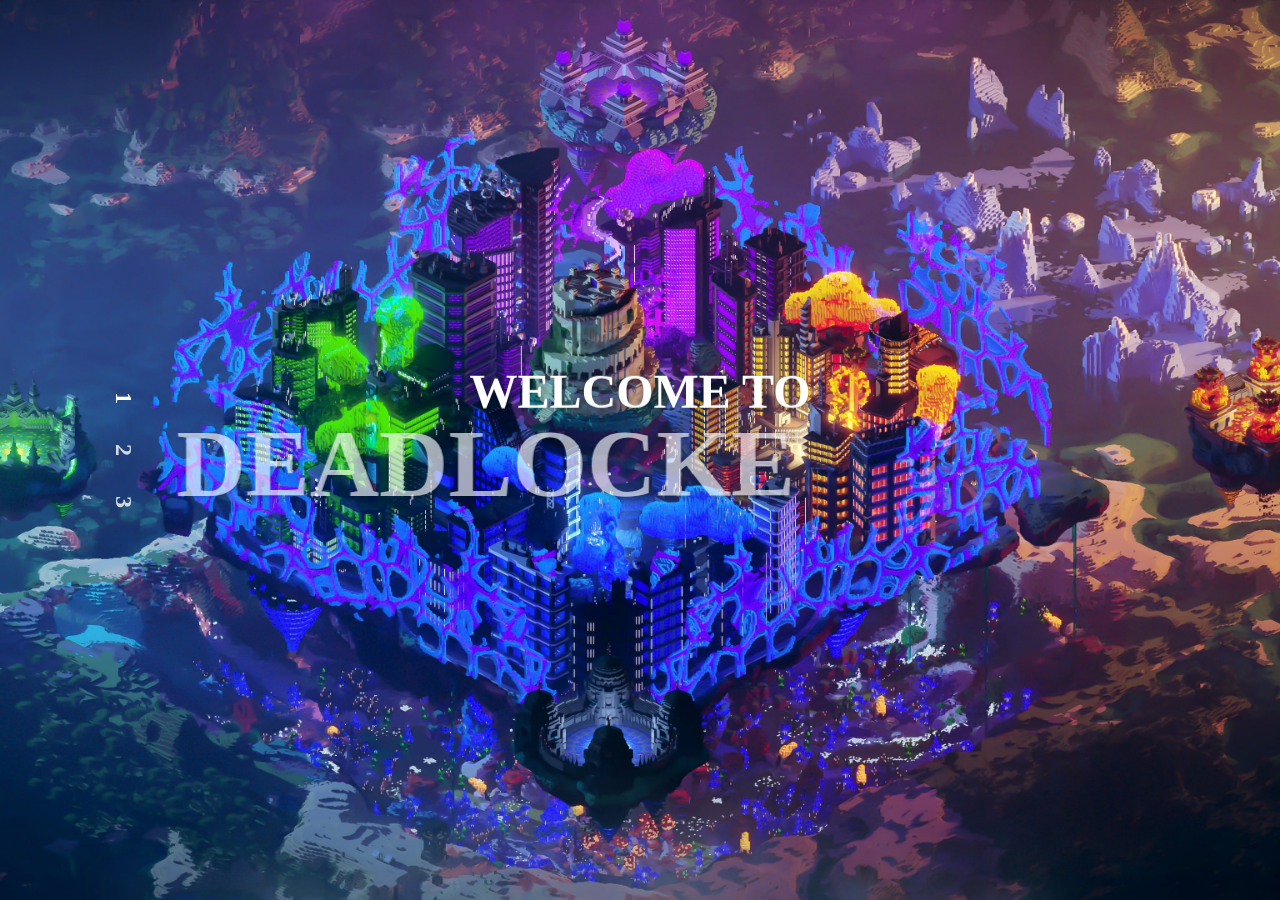
<file: assets/plugins/slider/index.html>
<!DOCTYPE html>
<html lang="en">
    <head>
        <meta charset="utf-8" />
        <meta name="viewport" content="width=device-width, initial-scale=1" />
        <meta http-equiv="X-UA-Compatible" content="IE=edge, chrome=1" />
        <title>INDIEGA</title>
        <link rel="stylesheet" type="text/css" href="css/normalize.min.css" media="screen, print" />
        <link rel="stylesheet" type="text/css" href="css/smartslider.min.css" media="screen, print" />
        <style type="text/css">
            .n2-ss-spinner-simple-white-container {
                position: absolute;
                top: 50%;
                left: 50%;
                margin: -20px;
                background: #fff;
                width: 20px;
                height: 20px;
                padding: 10px;
                border-radius: 50%;
                z-index: 1000;
            }

            .n2-ss-spinner-simple-white {
                outline: 1px solid RGBA(0, 0, 0, 0);
                width: 100%;
                height: 100%;
            }

            .n2-ss-spinner-simple-white:before {
                position: absolute;
                top: 50%;
                left: 50%;
                width: 20px;
                height: 20px;
                margin-top: -11px;
                margin-left: -11px;
            }

            .n2-ss-spinner-simple-white:not(:required):before {
                content: "";
                border-radius: 50%;
                border-top: 2px solid #333;
                border-right: 2px solid transparent;
                animation: n2SimpleWhite 0.6s linear infinite;
                -webkit-animation: n2SimpleWhite 0.6s linear infinite;
            }
            @keyframes n2SimpleWhite {
                to {
                    transform: rotate(360deg);
                }
            }

            @-webkit-keyframes n2SimpleWhite {
                to {
                    -webkit-transform: rotate(360deg);
                }
            }
        </style>
        <script type="text/javascript">
            window.N2PRO = 1;
            window.N2GSAP = 1;
            window.N2PLATFORM = "wordpress";
            (function () {
                var N = this;
                (N.N2_ = N.N2_ || { r: [], d: [] }),
                    (N.N2R =
                        N.N2R ||
                        function () {
                            N.N2_.r.push(arguments);
                        }),
                    (N.N2D =
                        N.N2D ||
                        function () {
                            N.N2_.d.push(arguments);
                        });
            }.call(window));
            if (!window.n2jQuery) {
                window.n2jQuery = {
                    ready: function (cb) {
                        console.error("n2jQuery will be deprecated!");
                        N2R(["$"], cb);
                    },
                };
            }
            window.nextend = {
                localization: {},
                ready: function (cb) {
                    console.error("nextend.ready will be deprecated!");
                    N2R("documentReady", function ($) {
                        cb.call(window, $);
                    });
                },
            };
            window.N2SSPRO = 1;
            window.N2SS3C = "smartslider3";
            nextend.fontsLoaded = false;
            nextend.fontsLoadedActive = function () {
                nextend.fontsLoaded = true;
            };
            var fontData = {
                google: {
                    families: ["Roboto:300,400:latin"],
                },
                active: function () {
                    nextend.fontsLoadedActive();
                },
                inactive: function () {
                    nextend.fontsLoadedActive();
                },
            };
            if (typeof WebFontConfig !== "undefined") {
                var _WebFontConfig = WebFontConfig;
                for (var k in WebFontConfig) {
                    if (k == "active") {
                        fontData.active = function () {
                            nextend.fontsLoadedActive();
                            _WebFontConfig.active();
                        };
                    } else if (k == "inactive") {
                        fontData.inactive = function () {
                            nextend.fontsLoadedActive();
                            _WebFontConfig.inactive();
                        };
                    } else if (k == "google") {
                        if (typeof WebFontConfig.google.families !== "undefined") {
                            for (var i = 0; i < WebFontConfig.google.families.length; i++) {
                                fontData.google.families.push(WebFontConfig.google.families[i]);
                            }
                        }
                    } else {
                        fontData[k] = WebFontConfig[k];
                    }
                }
            }
            if (typeof WebFont === "undefined") {
                window.WebFontConfig = fontData;
            } else {
                WebFont.load(fontData);
            }
        </script>
        <script type="text/javascript" src="js/n2-j.min.js"></script>
        <script type="text/javascript" src="js/nextend-gsap.min.js"></script>
        <script type="text/javascript" src="js/nextend-frontend.min.js"></script>
        <script type="text/javascript" src="js/smartslider-frontend.min.js"></script>
        <script type="text/javascript" src="js/smartslider-simple-type-frontend.min.js"></script>
        <script type="text/javascript" src="js/nextend-webfontloader.min.js"></script>
        <script type="text/javascript">
            N2R("documentReady", function ($) {
                nextend.fontsDeferred = $.Deferred();
                if (nextend.fontsLoaded) {
                    nextend.fontsDeferred.resolve();
                } else {
                    nextend.fontsLoadedActive = function () {
                        nextend.fontsLoaded = true;
                        nextend.fontsDeferred.resolve();
                    };
                    var intercalCounter = 0;
                    nextend.fontInterval = setInterval(function () {
                        if (intercalCounter > 3 || document.documentElement.className.indexOf("wf-active") !== -1) {
                            nextend.fontsLoadedActive();
                            clearInterval(nextend.fontInterval);
                        }
                        intercalCounter++;
                    }, 1000);
                }
            });
        </script>
    </head>
    <body>
        <style type="text/css">
            div#n2-ss-4 {
                width: 1200px;
                float: left;
                margin: 0px 0px 0px 0px;
            }
            html[dir="rtl"] div#n2-ss-4 {
                float: right;
            }
            div#n2-ss-4 .n2-ss-slider-1 {
                position: relative;
                padding-top: 0px;
                padding-right: 0px;
                padding-bottom: 0px;
                padding-left: 0px;
                height: 500px;
                border-style: solid;
                border-width: 0px;
                border-color: #3e3e3e;
                border-color: RGBA(62, 62, 62, 1);
                border-radius: 0px;
                background-clip: padding-box;
                background-repeat: repeat;
                background-position: 50% 50%;
                background-size: cover;
                background-attachment: scroll;
            }
            div#n2-ss-4 .n2-ss-slider-background-video-container {
                position: absolute;
                left: 0;
                top: 0;
                width: 100%;
                height: 100%;
                overflow: hidden;
            }
            div#n2-ss-4 .n2-ss-slider-2 {
                position: relative;
                width: 100%;
                height: 100%;
            }
            .x-firefox div#n2-ss-4 .n2-ss-slider-2 {
                opacity: 0.99999;
            }
            div#n2-ss-4 .n2-ss-slider-3 {
                position: relative;
                width: 100%;
                height: 100%;
                overflow: hidden;
                outline: 1px solid rgba(0, 0, 0, 0);
                z-index: 10;
            }
            div#n2-ss-4 .n2-ss-slide-backgrounds,
            div#n2-ss-4 .n2-ss-slider-3 > .n-particles-js-canvas-el,
            div#n2-ss-4 .n2-ss-slider-3 > .n2-ss-divider {
                position: absolute;
                left: 0;
                top: 0;
                width: 100%;
                height: 100%;
            }
            div#n2-ss-4 .n2-ss-slide-backgrounds {
                z-index: 10;
            }
            div#n2-ss-4 .n2-ss-slider-3 > .n-particles-js-canvas-el {
                z-index: 12;
            }
            div#n2-ss-4 .n2-ss-slide-backgrounds > * {
                overflow: hidden;
            }
            div#n2-ss-4 .n2-ss-slide {
                position: absolute;
                top: 0;
                left: 0;
                width: 100%;
                height: 100%;
                z-index: 20;
                display: block;
                -webkit-backface-visibility: hidden;
            }
            div#n2-ss-4 .n2-ss-layers-container {
                position: relative;
                width: 1200px;
                height: 500px;
            }
            div#n2-ss-4 .n2-ss-parallax-clip > .n2-ss-layers-container {
                position: absolute;
                right: 0;
            }
            div#n2-ss-4 .n2-ss-slide {
                -webkit-perspective: 1000px;
                perspective: 1000px;
            }
            div#n2-ss-4 .n2-ss-slide-active {
                z-index: 21;
            }
            div#n2-ss-4 .n2-ss-button-container,
            div#n2-ss-4 .n2-ss-button-container a {
                display: inline-block;
            }
            div#n2-ss-4 .n2-ss-button-container.n2-ss-fullwidth,
            div#n2-ss-4 .n2-ss-button-container.n2-ss-fullwidth a {
                display: block;
            }
            div#n2-ss-4 .n2-ss-button-container.n2-ss-nowrap {
                white-space: nowrap;
            }
            div#n2-ss-4 .n2-ss-button-container a div {
                display: inline;
                font-size: inherit;
            }
            div#n2-ss-4 .n2-ss-button-container a > div {
                display: inline-flex;
                align-items: center;
                vertical-align: top;
            }
            div#n2-ss-4 .n2-ss-button-container i {
                font-size: 100%;
                vertical-align: baseline;
            }
            div#n2-ss-4 .n2-ss-button-container a[data-iconplacement="left"] i {
                margin-right: 0.3em;
            }
            div#n2-ss-4 .n2-ss-button-container a[data-iconplacement="right"] i {
                margin-left: 0.3em;
            }
            div#n2-ss-4 .n2-ss-control-bullet {
                visibility: hidden;
                text-align: center;
                justify-content: center;
            }
            div#n2-ss-4 .n2-ss-control-bullet-horizontal.n2-ss-control-bullet-fullsize {
                width: 100%;
            }
            div#n2-ss-4 .n2-ss-control-bullet-vertical.n2-ss-control-bullet-fullsize {
                height: 100%;
                flex-flow: column;
            }
            div#n2-ss-4 .nextend-bullet-bar {
                display: inline-flex;
                visibility: visible;
                align-items: center;
                flex-wrap: wrap;
            }
            div#n2-ss-4 .n2-bar-justify-content-left {
                justify-content: flex-start;
            }
            div#n2-ss-4 .n2-bar-justify-content-center {
                justify-content: center;
            }
            div#n2-ss-4 .n2-bar-justify-content-right {
                justify-content: flex-end;
            }
            div#n2-ss-4 .n2-ss-control-bullet-vertical > .nextend-bullet-bar {
                flex-flow: column;
            }
            div#n2-ss-4 .n2-ss-control-bullet-fullsize > .nextend-bullet-bar {
                display: flex;
            }
            div#n2-ss-4 .n2-ss-control-bullet-horizontal.n2-ss-control-bullet-fullsize > .nextend-bullet-bar {
                flex: 1 1 auto;
            }
            div#n2-ss-4 .n2-ss-control-bullet-vertical.n2-ss-control-bullet-fullsize > .nextend-bullet-bar {
                height: 100%;
            }
            div#n2-ss-4 .nextend-bullet-bar > div {
                display: inline-block;
                cursor: pointer;
                transition: background-color 0.4s;
                vertical-align: top;
            }
            div#n2-ss-4 .nextend-bullet-bar > div.n2-active {
                cursor: default;
            }
            div#n2-ss-4 div.n2-ss-bullet-thumbnail-container {
                position: absolute;
                opacity: 0;
                z-index: 10000000;
            }
            div#n2-ss-4 .n2-ss-bullet-thumbnail-container .n2-ss-bullet-thumbnail {
                background-size: cover;
                background-repeat: no-repeat;
                background-position: center;
            }
            div#n2-ss-4 .n2-ss-layer .n2-font-be0a516f76efd05e36733289aaf2a6de-hover {
                font-family: "Roboto", "Arial";
                color: #ffffff;
                font-size: 300%;
                text-shadow: none;
                line-height: 1;
                font-weight: 700;
                font-style: normal;
                text-decoration: none;
                text-align: center;
                letter-spacing: normal;
                word-spacing: normal;
                text-transform: uppercase;
                font-weight: 700;
                text-shadow: 0 2px 4.8px rgba(0, 0, 0, 0.3);
                font-family: "Agency FB";
            }
            div#n2-ss-4 .n2-ss-layer .n2-font-e5e826a3ba83ea69731d81df1c0fa84d-hover {
                font-family: "Roboto", "Arial";
                color: #ffffff;
                font-size: 600%;
                text-shadow: none;
                line-height: 1;
                font-weight: 700;
                font-style: normal;
                text-decoration: none;
                text-align: center;
                letter-spacing: normal;
                word-spacing: normal;
                text-transform: uppercase;
                font-weight: 700;
                text-shadow: 0 2px 4.8px rgba(0, 0, 0, 0.3);
                font-family: "Agency FB";
            }
            div#n2-ss-4 .n2-style-01ddb7ca1f625e69d1a2381951aa5192-heading {
                background: #ffffff;
                background: RGBA(255, 255, 255, 0);
                opacity: 1;
                padding: 0px 0px 0px 0px;
                box-shadow: none;
                border-width: 0px;
                border-style: solid;
                border-color: #000000;
                border-color: RGBA(0, 0, 0, 1);
                border-radius: 0px;
            }
            div#n2-ss-4 .n2-ss-layer .n2-font-7753338b51c1a1442e4b2825494fb15e-paragraph {
                font-family: "Roboto", "Arial";
                color: #ffffff;
                font-size: 87.5%;
                text-shadow: none;
                line-height: 1.5;
                font-weight: normal;
                font-style: normal;
                text-decoration: none;
                text-align: center;
                letter-spacing: normal;
                word-spacing: normal;
                text-transform: none;
                text-shadow: 0 2px 4.8px rgba(0, 0, 0, 0.3);
            }
            div#n2-ss-4 .n2-ss-layer .n2-font-7753338b51c1a1442e4b2825494fb15e-paragraph a,
            div#n2-ss-4 .n2-ss-layer .n2-font-7753338b51c1a1442e4b2825494fb15e-paragraph a:focus {
                font-family: "Roboto", "Arial";
                color: #1890d7;
                font-size: 100%;
                text-shadow: none;
                line-height: 1.5;
                font-weight: normal;
                font-style: normal;
                text-decoration: none;
                text-align: center;
                letter-spacing: normal;
                word-spacing: normal;
                text-transform: none;
            }
            div#n2-ss-4 .n2-ss-layer .n2-font-7753338b51c1a1442e4b2825494fb15e-paragraph a:hover,
            div#n2-ss-4 .n2-ss-layer .n2-font-7753338b51c1a1442e4b2825494fb15e-paragraph a:active {
                font-family: "Roboto", "Arial";
                color: #1890d7;
                font-size: 100%;
                text-shadow: none;
                line-height: 1.5;
                font-weight: normal;
                font-style: normal;
                text-decoration: none;
                text-align: center;
                letter-spacing: normal;
                word-spacing: normal;
                text-transform: none;
            }
            div#n2-ss-4 .n2-font-06be61400c1a4b339e67534a8a262348-link a {
                font-family: "Roboto", "Arial";
                color: #3dd0d8;
                font-size: 87.5%;
                text-shadow: none;
                line-height: 1.5;
                font-weight: 700;
                font-style: normal;
                text-decoration: none;
                text-align: center;
                letter-spacing: normal;
                word-spacing: normal;
                text-transform: uppercase;
                font-weight: 700;
                border-radius: 10px;
                box-shadow: 0 2px 4.8px 0.3px rgba(0, 0, 0, 0.3);
                transition: all 0.3s ease-out;
            }
            div#n2-ss-4 .n2-font-06be61400c1a4b339e67534a8a262348-link a:hover,
            div#n2-ss-4 .n2-font-06be61400c1a4b339e67534a8a262348-link a:active,
            div#n2-ss-4 .n2-font-06be61400c1a4b339e67534a8a262348-link a:focus {
                color: #ffffff;
            }
            div#n2-ss-4 .n2-style-588404275f372121297e39cfe0b03e24-heading {
                background: #ffffff;
                opacity: 1;
                padding: 19px 50px 19px 50px;
                box-shadow: none;
                border-width: 0px;
                border-style: solid;
                border-color: #000000;
                border-color: RGBA(0, 0, 0, 1);
                border-radius: 0px;
                transition: all 0.3s ease-out;
            }
            div#n2-ss-4 .n2-style-588404275f372121297e39cfe0b03e24-heading:hover,
            div#n2-ss-4 .n2-style-588404275f372121297e39cfe0b03e24-heading:active,
            div#n2-ss-4 .n2-style-588404275f372121297e39cfe0b03e24-heading:focus {
                background: #3dd0d8;
            }
            div#n2-ss-4 .n2-ss-layer .n2-font-be0a516f76efd05e36733289aaf2a6de-hover {
                font-family: "Roboto", "Arial";
                color: #ffffff;
                font-size: 300%;
                text-shadow: none;
                line-height: 1;
                font-weight: 700;
                font-style: normal;
                text-decoration: none;
                text-align: center;
                letter-spacing: normal;
                word-spacing: normal;
                text-transform: uppercase;
                font-weight: 700;
                text-shadow: 0 2px 4.8px rgba(0, 0, 0, 0.3);
                font-family: "Agency FB";
            }
            div#n2-ss-4 .n2-ss-layer .n2-font-e5e826a3ba83ea69731d81df1c0fa84d-hover {
                font-family: "Roboto", "Arial";
                color: #ffffff;
                font-size: 600%;
                text-shadow: none;
                line-height: 1;
                font-weight: 700;
                font-style: normal;
                text-decoration: none;
                text-align: center;
                letter-spacing: normal;
                word-spacing: normal;
                text-transform: uppercase;
                font-weight: 700;
                text-shadow: 0 2px 4.8px rgba(0, 0, 0, 0.3);
                font-family: "Agency FB";
            }
            div#n2-ss-4 .n2-style-01ddb7ca1f625e69d1a2381951aa5192-heading {
                background: #ffffff;
                background: RGBA(255, 255, 255, 0);
                opacity: 1;
                padding: 0px 0px 0px 0px;
                box-shadow: none;
                border-width: 0px;
                border-style: solid;
                border-color: #000000;
                border-color: RGBA(0, 0, 0, 1);
                border-radius: 0px;
            }
            div#n2-ss-4 .n2-ss-layer .n2-font-7753338b51c1a1442e4b2825494fb15e-paragraph {
                font-family: "Roboto", "Arial";
                color: #ffffff;
                font-size: 87.5%;
                text-shadow: none;
                line-height: 1.5;
                font-weight: normal;
                font-style: normal;
                text-decoration: none;
                text-align: center;
                letter-spacing: normal;
                word-spacing: normal;
                text-transform: none;
                text-shadow: 0 2px 4.8px rgba(0, 0, 0, 0.3);
            }
            div#n2-ss-4 .n2-ss-layer .n2-font-7753338b51c1a1442e4b2825494fb15e-paragraph a,
            div#n2-ss-4 .n2-ss-layer .n2-font-7753338b51c1a1442e4b2825494fb15e-paragraph a:focus {
                font-family: "Roboto", "Arial";
                color: #1890d7;
                font-size: 100%;
                text-shadow: none;
                line-height: 1.5;
                font-weight: normal;
                font-style: normal;
                text-decoration: none;
                text-align: center;
                letter-spacing: normal;
                word-spacing: normal;
                text-transform: none;
            }
            div#n2-ss-4 .n2-ss-layer .n2-font-7753338b51c1a1442e4b2825494fb15e-paragraph a:hover,
            div#n2-ss-4 .n2-ss-layer .n2-font-7753338b51c1a1442e4b2825494fb15e-paragraph a:active {
                font-family: "Roboto", "Arial";
                color: #1890d7;
                font-size: 100%;
                text-shadow: none;
                line-height: 1.5;
                font-weight: normal;
                font-style: normal;
                text-decoration: none;
                text-align: center;
                letter-spacing: normal;
                word-spacing: normal;
                text-transform: none;
            }
            div#n2-ss-4 .n2-font-06be61400c1a4b339e67534a8a262348-link a {
                font-family: "Roboto", "Arial";
                color: #3dd0d8;
                font-size: 87.5%;
                text-shadow: none;
                line-height: 1.5;
                font-weight: 700;
                font-style: normal;
                text-decoration: none;
                text-align: center;
                letter-spacing: normal;
                word-spacing: normal;
                text-transform: uppercase;
                font-weight: 700;
                border-radius: 10px;
                box-shadow: 0 2px 4.8px 0.3px rgba(0, 0, 0, 0.3);
                transition: all 0.3s ease-out;
            }
            div#n2-ss-4 .n2-font-06be61400c1a4b339e67534a8a262348-link a:hover,
            div#n2-ss-4 .n2-font-06be61400c1a4b339e67534a8a262348-link a:active,
            div#n2-ss-4 .n2-font-06be61400c1a4b339e67534a8a262348-link a:focus {
                color: #ffffff;
            }
            div#n2-ss-4 .n2-style-588404275f372121297e39cfe0b03e24-heading {
                background: #ffffff;
                opacity: 1;
                padding: 19px 50px 19px 50px;
                box-shadow: none;
                border-width: 0px;
                border-style: solid;
                border-color: #000000;
                border-color: RGBA(0, 0, 0, 1);
                border-radius: 0px;
                transition: all 0.3s ease-out;
            }
            div#n2-ss-4 .n2-style-588404275f372121297e39cfe0b03e24-heading:hover,
            div#n2-ss-4 .n2-style-588404275f372121297e39cfe0b03e24-heading:active,
            div#n2-ss-4 .n2-style-588404275f372121297e39cfe0b03e24-heading:focus {
                background: #3dd0d8;
            }
            div#n2-ss-4 .n2-ss-layer .n2-font-be0a516f76efd05e36733289aaf2a6de-hover {
                font-family: "Roboto", "Arial";
                color: #ffffff;
                font-size: 300%;
                text-shadow: none;
                line-height: 1;
                font-weight: 700;
                font-style: normal;
                text-decoration: none;
                text-align: center;
                letter-spacing: normal;
                word-spacing: normal;
                text-transform: uppercase;
                font-weight: 700;
                text-shadow: 0 2px 4.8px rgba(0, 0, 0, 0.3);
                font-family: "Agency FB";
            }
            div#n2-ss-4 .n2-ss-layer .n2-font-e5e826a3ba83ea69731d81df1c0fa84d-hover {
                font-family: "Roboto", "Arial";
                color: #ffffff;
                font-size: 600%;
                text-shadow: none;
                line-height: 1;
                font-weight: 700;
                font-style: normal;
                text-decoration: none;
                text-align: center;
                letter-spacing: normal;
                word-spacing: normal;
                text-transform: uppercase;
                font-weight: 700;
                text-shadow: 0 2px 4.8px rgba(0, 0, 0, 0.3);
                font-family: "Agency FB";
            }
            div#n2-ss-4 .n2-style-01ddb7ca1f625e69d1a2381951aa5192-heading {
                background: #ffffff;
                background: RGBA(255, 255, 255, 0);
                opacity: 1;
                padding: 0px 0px 0px 0px;
                box-shadow: none;
                border-width: 0px;
                border-style: solid;
                border-color: #000000;
                border-color: RGBA(0, 0, 0, 1);
                border-radius: 0px;
            }
            div#n2-ss-4 .n2-ss-layer .n2-font-7753338b51c1a1442e4b2825494fb15e-paragraph {
                font-family: "Roboto", "Arial";
                color: #ffffff;
                font-size: 87.5%;
                text-shadow: none;
                line-height: 1.5;
                font-weight: normal;
                font-style: normal;
                text-decoration: none;
                text-align: center;
                letter-spacing: normal;
                word-spacing: normal;
                text-transform: none;
                text-shadow: 0 2px 4.8px rgba(0, 0, 0, 0.3);
            }
            div#n2-ss-4 .n2-ss-layer .n2-font-7753338b51c1a1442e4b2825494fb15e-paragraph a,
            div#n2-ss-4 .n2-ss-layer .n2-font-7753338b51c1a1442e4b2825494fb15e-paragraph a:focus {
                font-family: "Roboto", "Arial";
                color: #1890d7;
                font-size: 100%;
                text-shadow: none;
                line-height: 1.5;
                font-weight: normal;
                font-style: normal;
                text-decoration: none;
                text-align: center;
                letter-spacing: normal;
                word-spacing: normal;
                text-transform: none;
            }
            div#n2-ss-4 .n2-ss-layer .n2-font-7753338b51c1a1442e4b2825494fb15e-paragraph a:hover,
            div#n2-ss-4 .n2-ss-layer .n2-font-7753338b51c1a1442e4b2825494fb15e-paragraph a:active {
                font-family: "Roboto", "Arial";
                color: #1890d7;
                font-size: 100%;
                text-shadow: none;
                line-height: 1.5;
                font-weight: normal;
                font-style: normal;
                text-decoration: none;
                text-align: center;
                letter-spacing: normal;
                word-spacing: normal;
                text-transform: none;
            }
            div#n2-ss-4 .n2-font-06be61400c1a4b339e67534a8a262348-link a {
                font-family: "Roboto", "Arial";
                color: #3dd0d8;
                font-size: 87.5%;
                text-shadow: none;
                line-height: 1.5;
                font-weight: 700;
                font-style: normal;
                text-decoration: none;
                text-align: center;
                letter-spacing: normal;
                word-spacing: normal;
                text-transform: uppercase;
                font-weight: 700;
                border-radius: 10px;
                box-shadow: 0 2px 4.8px 0.3px rgba(0, 0, 0, 0.3);
                transition: all 0.3s ease-out;
            }
            div#n2-ss-4 .n2-font-06be61400c1a4b339e67534a8a262348-link a:hover,
            div#n2-ss-4 .n2-font-06be61400c1a4b339e67534a8a262348-link a:active,
            div#n2-ss-4 .n2-font-06be61400c1a4b339e67534a8a262348-link a:focus {
                color: #ffffff;
            }
            div#n2-ss-4 .n2-style-588404275f372121297e39cfe0b03e24-heading {
                background: #ffffff;
                opacity: 1;
                padding: 19px 50px 19px 50px;
                box-shadow: none;
                border-width: 0px;
                border-style: solid;
                border-color: #000000;
                border-color: RGBA(0, 0, 0, 1);
                border-radius: 0px;
                transition: all 0.3s ease-out;
            }
            div#n2-ss-4 .n2-style-588404275f372121297e39cfe0b03e24-heading:hover,
            div#n2-ss-4 .n2-style-588404275f372121297e39cfe0b03e24-heading:active,
            div#n2-ss-4 .n2-style-588404275f372121297e39cfe0b03e24-heading:focus {
                background: #3dd0d8;
            }
            div#n2-ss-4 .n2-style-2f5b33e7e6c0fd4c646594fe712ed299-dot {
                background: #000000;
                background: RGBA(0, 0, 0, 0);
                opacity: 1;
                padding: 20px 9px 20px 9px;
                box-shadow: none;
                border-width: 0px;
                border-style: solid;
                border-color: #000000;
                border-color: RGBA(0, 0, 0, 1);
                border-radius: 0px;
                transition: all 0.3s ease-out;
            }
            div#n2-ss-4 .n2-style-2f5b33e7e6c0fd4c646594fe712ed299-dot.n2-active,
            div#n2-ss-4 .n2-style-2f5b33e7e6c0fd4c646594fe712ed299-dot:hover {
                background: #ffffff;
                background: RGBA(255, 255, 255, 0);
                padding: 20px 9px 20px 9px;
                transition: all 0.3s ease-out;
            }
            div#n2-ss-4 .n2-style-3e702635329eba6b6b98a2cfe62c4664-simple {
                background: #ffffff;
                background: RGBA(255, 255, 255, 0);
                opacity: 1;
                padding: 0px 0px 0px 0px;
                box-shadow: none;
                border-width: 0px;
                border-style: solid;
                border-color: #ffffff;
                border-color: RGBA(255, 255, 255, 0);
                border-radius: 0px;
                transition: all 0.3s ease-out;
            }
            div#n2-ss-4 .n2-font-7b5c9760d048f32382e5cebedacdf830-dot,
            div#n2-ss-4 .n2-font-7b5c9760d048f32382e5cebedacdf830-dot:focus {
                font-family: "Agency FB";
                color: #ffffff;
                font-size: 150%;
                text-shadow: none;
                line-height: 1.2;
                font-weight: normal;
                font-style: normal;
                text-decoration: none;
                text-align: center;
                letter-spacing: normal;
                word-spacing: normal;
                text-transform: uppercase;
                font-weight: 700;
                opacity: 0.8;
                -webkit-writing-mode: vertical-rl;
                writing-mode: tb-rl;
                transition: all 0.3s ease-out;
            }
            div#n2-ss-4 .n2-font-7b5c9760d048f32382e5cebedacdf830-dot.n2-active,
            div#n2-ss-4 .n2-font-7b5c9760d048f32382e5cebedacdf830-dot:hover,
            div#n2-ss-4 .n2-font-7b5c9760d048f32382e5cebedacdf830-dot:active {
                color: #ffffff;
                font-size: 150%;
                opacity: 1;
                transition: all 0.3s ease-out;
            }
        </style>
        <div id="n2-ss-4-align" class="n2-ss-align">
            <div class="n2-padding">
                <div
                    id="n2-ss-4"
                    data-creator="Smart Slider 3"
                    class="n2-ss-slider n2-ow n2-has-hover n2notransition n2-ss-load-fade"
                    data-minFontSizedesktopPortrait="1"
                    data-minFontSizedesktopLandscape="1"
                    data-minFontSizetabletPortrait="1"
                    data-minFontSizetabletLandscape="1"
                    data-minFontSizemobilePortrait="1"
                    data-minFontSizemobileLandscape="1"
                    style="font-size: 16px;"
                    data-fontsize="16"
                >
                    <div class="n2-ss-slider-1 n2-ss-swipe-element n2-ow" style="">
                        <div class="n2-ss-slider-2 n2-ow">
                            <div class="n2-ss-slider-3 n2-ow" style="">
                                <div class="n2-ss-slide-backgrounds"></div>
                                <div data-first="1" data-slide-duration="0" data-id="15" style="" class="n2-ss-slide n2-ss-canvas n2-ow n2-ss-slide-15">
                                    <div class="n2-ss-slide-background n2-ow" data-mode="fill">
                                        <img data-hash="7f12344252192edee35072e997e65114" data-desktop="images/slide-1.jpg" data-blur="0" data-opacity="100" data-x="50" data-y="50" src="images/slide-1.jpg" alt="" />
                                    </div>
                                    <div class="n2-ss-layers-container n2-ow" data-csstextalign="center" style="">
                                        <div
                                            class="n2-ss-layer n2-ow"
                                            style="overflow: visible;"
                                            data-csstextalign="inherit"
                                            data-has-maxwidth="0"
                                            data-desktopportraitmaxwidth="0"
                                            data-cssselfalign="inherit"
                                            data-desktopportraitselfalign="inherit"
                                            data-pm="content"
                                            data-desktopportraitpadding="140|*|10|*|10|*|10|*|px+"
                                            data-desktopportraitinneralign="inherit"
                                            data-sstype="content"
                                            data-hasbackground="0"
                                            data-rotation="0"
                                            data-desktopportrait="1"
                                            data-desktoplandscape="1"
                                            data-tabletportrait="1"
                                            data-tabletlandscape="1"
                                            data-mobileportrait="1"
                                            data-mobilelandscape="1"
                                            data-adaptivefont="1"
                                            data-desktopportraitfontsize="100"
                                            data-plugin="rendered"
                                        >
                                            <div class="n2-ss-section-main-content n2-ss-layer-content n2-ow" style="padding: 8.75em 0.625em 0.625em 0.625em;" data-verticalalign="center">
                                                <div
                                                    class="n2-ss-layer n2-ow"
                                                    style="margin: 0em 0em 0em 0em; overflow: visible;"
                                                    data-pm="normal"
                                                    data-desktopportraitmargin="0|*|0|*|0|*|0|*|px+"
                                                    data-desktopportraitheight="0"
                                                    data-has-maxwidth="0"
                                                    data-desktopportraitmaxwidth="0"
                                                    data-cssselfalign="inherit"
                                                    data-desktopportraitselfalign="inherit"
                                                    data-sstype="layer"
                                                    data-rotation="0"
                                                    data-animations="[base64]"
                                                    data-desktopportrait="1"
                                                    data-desktoplandscape="1"
                                                    data-tabletportrait="1"
                                                    data-tabletlandscape="1"
                                                    data-mobileportrait="1"
                                                    data-mobilelandscape="1"
                                                    data-adaptivefont="0"
                                                    data-desktopportraitfontsize="100"
                                                    data-tabletportraitfontsize="80"
                                                    data-mobileportraitfontsize="50"
                                                    data-plugin="rendered"
                                                >
                                                    <div id="n2-ss-4item1" class="n2-font-be0a516f76efd05e36733289aaf2a6de-hover n2-ow" style="display: block;">Welcome to</div>
                                                </div>
                                                <div
                                                    class="n2-ss-layer n2-ow"
                                                    style="margin: 0em 0em 0em 0em; overflow: visible;"
                                                    data-pm="normal"
                                                    data-desktopportraitmargin="0|*|0|*|0|*|0|*|px+"
                                                    data-desktopportraitheight="0"
                                                    data-has-maxwidth="0"
                                                    data-desktopportraitmaxwidth="0"
                                                    data-cssselfalign="inherit"
                                                    data-desktopportraitselfalign="inherit"
                                                    data-sstype="layer"
                                                    data-rotation="0"
                                                    data-animations="[base64]"
                                                    data-desktopportrait="1"
                                                    data-desktoplandscape="1"
                                                    data-tabletportrait="1"
                                                    data-tabletlandscape="1"
                                                    data-mobileportrait="1"
                                                    data-mobilelandscape="1"
                                                    data-adaptivefont="0"
                                                    data-desktopportraitfontsize="100"
                                                    data-tabletportraitfontsize="80"
                                                    data-mobileportraitfontsize="50"
                                                    data-plugin="rendered"
                                                >
                                                    <div id="n2-ss-4item2" class="n2-font-e5e826a3ba83ea69731d81df1c0fa84d-hover n2-style-01ddb7ca1f625e69d1a2381951aa5192-heading n2-ow" style="display: block;">Deadlocke</div>
                                                </div>
                                                <div
                                                    class="n2-ss-layer n2-ow"
                                                    style="margin: 2.5em 0em 0em 0em; max-width: 955px; overflow: visible;"
                                                    data-pm="normal"
                                                    data-desktopportraitmargin="40|*|0|*|0|*|0|*|px+"
                                                    data-desktopportraitheight="0"
                                                    data-has-maxwidth="1"
                                                    data-desktopportraitmaxwidth="955"
                                                    data-cssselfalign="inherit"
                                                    data-desktopportraitselfalign="inherit"
                                                    data-sstype="layer"
                                                    data-rotation="0"
                                                    data-animations="eyJzcGVjaWFsWmVybyI6MCwiaW4iOlt7Im5hbWUiOiJCbHVyIiwiZGVsYXkiOjAuOCwib3BhY2l0eSI6MCwibjJibHVyIjoxMH1dfQ=="
                                                    data-desktopportrait="1"
                                                    data-desktoplandscape="1"
                                                    data-tabletportrait="1"
                                                    data-tabletlandscape="1"
                                                    data-mobileportrait="1"
                                                    data-mobilelandscape="1"
                                                    data-adaptivefont="0"
                                                    data-desktopportraitfontsize="100"
                                                    data-tabletportraitfontsize="80"
                                                    data-mobileportraitfontsize="80"
                                                    data-plugin="rendered"
                                                >
                                                    <div class="n2-ow n2-ow-all n2-ss-desktop n2-ss-mobile n2-ss-tablet">
                                                        <p class="n2-font-7753338b51c1a1442e4b2825494fb15e-paragraph n2-ow">
                                                           
                                                        </p>
                                                    </div>
                                                </div>
                                                <div
                                                    class="n2-ss-layer n2-ow"
                                                    style="margin: 3.125em 0em 0em 0em; overflow: visible;"
                                                    data-pm="normal"
                                                    data-desktopportraitmargin="50|*|0|*|0|*|0|*|px+"
                                                    data-desktopportraitheight="0"
                                                    data-has-maxwidth="0"
                                                    data-desktopportraitmaxwidth="0"
                                                    data-cssselfalign="inherit"
                                                    data-desktopportraitselfalign="inherit"
                                                    data-sstype="layer"
                                                    data-rotation="0"
                                                    data-animations="[base64]"
                                                    data-desktopportrait="1"
                                                    data-desktoplandscape="1"
                                                    data-tabletportrait="1"
                                                    data-tabletlandscape="1"
                                                    data-mobileportrait="1"
                                                    data-mobilelandscape="1"
                                                    data-adaptivefont="0"
                                                    data-desktopportraitfontsize="100"
                                                    data-tabletportraitfontsize="80"
                                                    data-mobileportraitfontsize="100"
                                                    data-plugin="rendered"
                                                >
                                                    <div class="n2-ss-button-container n2-ow n2-font-06be61400c1a4b339e67534a8a262348-link n2-ss-nowrap">
                                                        <a class="n2-style-588404275f372121297e39cfe0b03e24-heading n2-ow" onclick="return false;" href="#">
                                                            <div><div>More about us</div></div>
                                                        </a>
                                                    </div>
                                                </div>
                                            </div>
                                        </div>
                                    </div>
                                </div>
                                <div data-slide-duration="0" data-id="16" style="" class="n2-ss-slide n2-ss-canvas n2-ow n2-ss-slide-16">
                                    <div class="n2-ss-slide-background n2-ow" data-mode="fill">
                                        <img data-hash="df538617dc01fb19a0bb4e642cc11f2d" data-desktop="images/slide-2.jpg" data-blur="0" data-opacity="100" data-x="50" data-y="50" src="images/slide-2.jpg" alt="" />
                                    </div>
                                    <div class="n2-ss-layers-container n2-ow" data-csstextalign="center" style="">
                                        <div
                                            class="n2-ss-layer n2-ow"
                                            style="overflow: visible;"
                                            data-csstextalign="inherit"
                                            data-has-maxwidth="0"
                                            data-desktopportraitmaxwidth="0"
                                            data-cssselfalign="inherit"
                                            data-desktopportraitselfalign="inherit"
                                            data-pm="content"
                                            data-desktopportraitpadding="140|*|10|*|10|*|10|*|px+"
                                            data-desktopportraitinneralign="inherit"
                                            data-sstype="content"
                                            data-hasbackground="0"
                                            data-rotation="0"
                                            data-desktopportrait="1"
                                            data-desktoplandscape="1"
                                            data-tabletportrait="1"
                                            data-tabletlandscape="1"
                                            data-mobileportrait="1"
                                            data-mobilelandscape="1"
                                            data-adaptivefont="1"
                                            data-desktopportraitfontsize="100"
                                            data-plugin="rendered"
                                        >
                                            <div class="n2-ss-section-main-content n2-ss-layer-content n2-ow" style="padding: 8.75em 0.625em 0.625em 0.625em;" data-verticalalign="center">
                                                <div
                                                    class="n2-ss-layer n2-ow"
                                                    style="margin: 0em 0em 0em 0em; overflow: visible;"
                                                    data-pm="normal"
                                                    data-desktopportraitmargin="0|*|0|*|0|*|0|*|px+"
                                                    data-desktopportraitheight="0"
                                                    data-has-maxwidth="0"
                                                    data-desktopportraitmaxwidth="0"
                                                    data-cssselfalign="inherit"
                                                    data-desktopportraitselfalign="inherit"
                                                    data-sstype="layer"
                                                    data-rotation="0"
                                                    data-animations="[base64]"
                                                    data-desktopportrait="1"
                                                    data-desktoplandscape="1"
                                                    data-tabletportrait="1"
                                                    data-tabletlandscape="1"
                                                    data-mobileportrait="1"
                                                    data-mobilelandscape="1"
                                                    data-adaptivefont="0"
                                                    data-desktopportraitfontsize="100"
                                                    data-tabletportraitfontsize="80"
                                                    data-mobileportraitfontsize="50"
                                                    data-plugin="rendered"
                                                >
                                                    <div id="n2-ss-4item5" class="n2-font-be0a516f76efd05e36733289aaf2a6de-hover n2-ow" style="display: block;">A selection of the best</div>
                                                </div>
                                                <div
                                                    class="n2-ss-layer n2-ow"
                                                    style="margin: 0em 0em 0em 0em; overflow: visible;"
                                                    data-pm="normal"
                                                    data-desktopportraitmargin="0|*|0|*|0|*|0|*|px+"
                                                    data-desktopportraitheight="0"
                                                    data-has-maxwidth="0"
                                                    data-desktopportraitmaxwidth="0"
                                                    data-cssselfalign="inherit"
                                                    data-desktopportraitselfalign="inherit"
                                                    data-sstype="layer"
                                                    data-rotation="0"
                                                    data-animations="[base64]"
                                                    data-desktopportrait="1"
                                                    data-desktoplandscape="1"
                                                    data-tabletportrait="1"
                                                    data-tabletlandscape="1"
                                                    data-mobileportrait="1"
                                                    data-mobilelandscape="1"
                                                    data-adaptivefont="0"
                                                    data-desktopportraitfontsize="100"
                                                    data-tabletportraitfontsize="80"
                                                    data-mobileportraitfontsize="50"
                                                    data-plugin="rendered"
                                                >
                                                    <div id="n2-ss-4item6" class="n2-font-e5e826a3ba83ea69731d81df1c0fa84d-hover n2-style-01ddb7ca1f625e69d1a2381951aa5192-heading n2-ow" style="display: block;">Games just for you</div>
                                                </div>
                                                <div
                                                    class="n2-ss-layer n2-ow"
                                                    style="margin: 2.5em 0em 0em 0em; max-width: 955px; overflow: visible;"
                                                    data-pm="normal"
                                                    data-desktopportraitmargin="40|*|0|*|0|*|0|*|px+"
                                                    data-desktopportraitheight="0"
                                                    data-has-maxwidth="1"
                                                    data-desktopportraitmaxwidth="955"
                                                    data-cssselfalign="inherit"
                                                    data-desktopportraitselfalign="inherit"
                                                    data-sstype="layer"
                                                    data-rotation="0"
                                                    data-animations="eyJzcGVjaWFsWmVybyI6MCwiaW4iOlt7Im5hbWUiOiJCbHVyIiwiZGVsYXkiOjAuOCwib3BhY2l0eSI6MCwibjJibHVyIjoxMH1dfQ=="
                                                    data-desktopportrait="1"
                                                    data-desktoplandscape="1"
                                                    data-tabletportrait="1"
                                                    data-tabletlandscape="1"
                                                    data-mobileportrait="1"
                                                    data-mobilelandscape="1"
                                                    data-adaptivefont="0"
                                                    data-desktopportraitfontsize="100"
                                                    data-tabletportraitfontsize="80"
                                                    data-mobileportraitfontsize="80"
                                                    data-plugin="rendered"
                                                >
                                                    <div class="n2-ow n2-ow-all n2-ss-desktop n2-ss-mobile n2-ss-tablet">
                                                        <p class="n2-font-7753338b51c1a1442e4b2825494fb15e-paragraph n2-ow">
                                                            Rump biltong buffalo kielbasa bresaola strip steak frankfurter bacon tenderloin brisket picanha chuck meatball.<br />
                                                            Alcatra chuck doner capicola brisket shankle leberkas tongue meatball.
                                                        </p>
                                                    </div>
                                                </div>
                                                <div
                                                    class="n2-ss-layer n2-ow"
                                                    style="margin: 3.125em 0em 0em 0em; overflow: visible;"
                                                    data-pm="normal"
                                                    data-desktopportraitmargin="50|*|0|*|0|*|0|*|px+"
                                                    data-desktopportraitheight="0"
                                                    data-has-maxwidth="0"
                                                    data-desktopportraitmaxwidth="0"
                                                    data-cssselfalign="inherit"
                                                    data-desktopportraitselfalign="inherit"
                                                    data-sstype="layer"
                                                    data-rotation="0"
                                                    data-animations="[base64]"
                                                    data-desktopportrait="1"
                                                    data-desktoplandscape="1"
                                                    data-tabletportrait="1"
                                                    data-tabletlandscape="1"
                                                    data-mobileportrait="1"
                                                    data-mobilelandscape="1"
                                                    data-adaptivefont="0"
                                                    data-desktopportraitfontsize="100"
                                                    data-tabletportraitfontsize="80"
                                                    data-mobileportraitfontsize="100"
                                                    data-plugin="rendered"
                                                >
                                                    <div class="n2-ss-button-container n2-ow n2-font-06be61400c1a4b339e67534a8a262348-link n2-ss-nowrap">
                                                        <a class="n2-style-588404275f372121297e39cfe0b03e24-heading n2-ow" onclick="return false;" href="#">
                                                            <div><div>More about us</div></div>
                                                        </a>
                                                    </div>
                                                </div>
                                            </div>
                                        </div>
                                    </div>
                                </div>
                                <div data-slide-duration="0" data-id="17" style="" class="n2-ss-slide n2-ss-canvas n2-ow n2-ss-slide-17">
                                    <div class="n2-ss-slide-background n2-ow" data-mode="fill">
                                        <img data-hash="daeb09696afe190d4a842f033c14d69b" data-desktop="images/slide-3.jpg" data-blur="0" data-opacity="100" data-x="50" data-y="50" src="images/slide-3.jpg" alt="" />
                                    </div>
                                    <div class="n2-ss-layers-container n2-ow" data-csstextalign="center" style="">
                                        <div
                                            class="n2-ss-layer n2-ow"
                                            style="overflow: visible;"
                                            data-csstextalign="inherit"
                                            data-has-maxwidth="0"
                                            data-desktopportraitmaxwidth="0"
                                            data-cssselfalign="inherit"
                                            data-desktopportraitselfalign="inherit"
                                            data-pm="content"
                                            data-desktopportraitpadding="140|*|10|*|10|*|10|*|px+"
                                            data-desktopportraitinneralign="inherit"
                                            data-sstype="content"
                                            data-hasbackground="0"
                                            data-rotation="0"
                                            data-desktopportrait="1"
                                            data-desktoplandscape="1"
                                            data-tabletportrait="1"
                                            data-tabletlandscape="1"
                                            data-mobileportrait="1"
                                            data-mobilelandscape="1"
                                            data-adaptivefont="1"
                                            data-desktopportraitfontsize="100"
                                            data-plugin="rendered"
                                        >
                                            <div class="n2-ss-section-main-content n2-ss-layer-content n2-ow" style="padding: 8.75em 0.625em 0.625em 0.625em;" data-verticalalign="center">
                                                <div
                                                    class="n2-ss-layer n2-ow"
                                                    style="margin: 0em 0em 0em 0em; overflow: visible;"
                                                    data-pm="normal"
                                                    data-desktopportraitmargin="0|*|0|*|0|*|0|*|px+"
                                                    data-desktopportraitheight="0"
                                                    data-has-maxwidth="0"
                                                    data-desktopportraitmaxwidth="0"
                                                    data-cssselfalign="inherit"
                                                    data-desktopportraitselfalign="inherit"
                                                    data-sstype="layer"
                                                    data-rotation="0"
                                                    data-animations="[base64]"
                                                    data-desktopportrait="1"
                                                    data-desktoplandscape="1"
                                                    data-tabletportrait="1"
                                                    data-tabletlandscape="1"
                                                    data-mobileportrait="1"
                                                    data-mobilelandscape="1"
                                                    data-adaptivefont="0"
                                                    data-desktopportraitfontsize="100"
                                                    data-tabletportraitfontsize="80"
                                                    data-mobileportraitfontsize="50"
                                                    data-plugin="rendered"
                                                >
                                                    <div id="n2-ss-4item9" class="n2-font-be0a516f76efd05e36733289aaf2a6de-hover n2-ow" style="display: block;">All new games are</div>
                                                </div>
                                                <div
                                                    class="n2-ss-layer n2-ow"
                                                    style="margin: 0em 0em 0em 0em; overflow: visible;"
                                                    data-pm="normal"
                                                    data-desktopportraitmargin="0|*|0|*|0|*|0|*|px+"
                                                    data-desktopportraitheight="0"
                                                    data-has-maxwidth="0"
                                                    data-desktopportraitmaxwidth="0"
                                                    data-cssselfalign="inherit"
                                                    data-desktopportraitselfalign="inherit"
                                                    data-sstype="layer"
                                                    data-rotation="0"
                                                    data-animations="[base64]"
                                                    data-desktopportrait="1"
                                                    data-desktoplandscape="1"
                                                    data-tabletportrait="1"
                                                    data-tabletlandscape="1"
                                                    data-mobileportrait="1"
                                                    data-mobilelandscape="1"
                                                    data-adaptivefont="0"
                                                    data-desktopportraitfontsize="100"
                                                    data-tabletportraitfontsize="80"
                                                    data-mobileportraitfontsize="50"
                                                    data-plugin="rendered"
                                                >
                                                    <div id="n2-ss-4item10" class="n2-font-e5e826a3ba83ea69731d81df1c0fa84d-hover n2-style-01ddb7ca1f625e69d1a2381951aa5192-heading n2-ow" style="display: block;">Only in Gamesplay</div>
                                                </div>
                                                <div
                                                    class="n2-ss-layer n2-ow"
                                                    style="margin: 2.5em 0em 0em 0em; max-width: 955px; overflow: visible;"
                                                    data-pm="normal"
                                                    data-desktopportraitmargin="40|*|0|*|0|*|0|*|px+"
                                                    data-desktopportraitheight="0"
                                                    data-has-maxwidth="1"
                                                    data-desktopportraitmaxwidth="955"
                                                    data-cssselfalign="inherit"
                                                    data-desktopportraitselfalign="inherit"
                                                    data-sstype="layer"
                                                    data-rotation="0"
                                                    data-animations="eyJzcGVjaWFsWmVybyI6MCwiaW4iOlt7Im5hbWUiOiJCbHVyIiwiZGVsYXkiOjAuOCwib3BhY2l0eSI6MCwibjJibHVyIjoxMH1dfQ=="
                                                    data-desktopportrait="1"
                                                    data-desktoplandscape="1"
                                                    data-tabletportrait="1"
                                                    data-tabletlandscape="1"
                                                    data-mobileportrait="1"
                                                    data-mobilelandscape="1"
                                                    data-adaptivefont="0"
                                                    data-desktopportraitfontsize="100"
                                                    data-tabletportraitfontsize="80"
                                                    data-mobileportraitfontsize="80"
                                                    data-plugin="rendered"
                                                >
                                                    <div class="n2-ow n2-ow-all n2-ss-desktop n2-ss-mobile n2-ss-tablet">
                                                        <p class="n2-font-7753338b51c1a1442e4b2825494fb15e-paragraph n2-ow">
                                                            Spare ribs venison swine tenderloin flank, ribeye pastrami jowl kielbasa ham tongue meatloaf.<br />
                                                            Pork belly drumstick alcatra leberkas, venison picanha pork.
                                                        </p>
                                                    </div>
                                                </div>
                                                <div
                                                    class="n2-ss-layer n2-ow"
                                                    style="margin: 3.125em 0em 0em 0em; overflow: visible;"
                                                    data-pm="normal"
                                                    data-desktopportraitmargin="50|*|0|*|0|*|0|*|px+"
                                                    data-desktopportraitheight="0"
                                                    data-has-maxwidth="0"
                                                    data-desktopportraitmaxwidth="0"
                                                    data-cssselfalign="inherit"
                                                    data-desktopportraitselfalign="inherit"
                                                    data-sstype="layer"
                                                    data-rotation="0"
                                                    data-animations="[base64]"
                                                    data-desktopportrait="1"
                                                    data-desktoplandscape="1"
                                                    data-tabletportrait="1"
                                                    data-tabletlandscape="1"
                                                    data-mobileportrait="1"
                                                    data-mobilelandscape="1"
                                                    data-adaptivefont="0"
                                                    data-desktopportraitfontsize="100"
                                                    data-tabletportraitfontsize="80"
                                                    data-mobileportraitfontsize="100"
                                                    data-plugin="rendered"
                                                >
                                                    
                                                </div>
                                            </div>
                                        </div>
                                    </div>
                                </div>
                            </div>
                        </div>
                        <div
                            data-ssleft="0+100"
                            data-sstop="height/2-bulletheight/2"
                            data-offset="100"
                            class="n2-ss-widget n2-ss-widget-display-desktop n2-ss-widget-display-tablet n2-ss-widget-display-mobile n2-flex n2-ss-control-bullet n2-ss-control-bullet-vertical"
                            style="position: absolute;"
                        >
                            <div class="n2-style-3e702635329eba6b6b98a2cfe62c4664-simple nextend-bullet-bar n2-ow n2-bar-justify-content-center">
                                <div class="n2-ow n2-style-2f5b33e7e6c0fd4c646594fe712ed299-dot n2-font-7b5c9760d048f32382e5cebedacdf830-dot" tabindex="0">1</div>
                                <div class="n2-ow n2-style-2f5b33e7e6c0fd4c646594fe712ed299-dot n2-font-7b5c9760d048f32382e5cebedacdf830-dot" tabindex="0">2</div>
                                <div class="n2-ow n2-style-2f5b33e7e6c0fd4c646594fe712ed299-dot n2-font-7b5c9760d048f32382e5cebedacdf830-dot" tabindex="0">3</div>
                            </div>
                        </div>
                    </div>
                </div>
                <div class="n2-clear"></div>
                <div id="n2-ss-4-spinner" style="display: none;">
                    <div>
                        <div class="n2-ss-spinner-simple-white-container"><div class="n2-ss-spinner-simple-white"></div></div>
                    </div>
                </div>
            </div>
        </div>
        <script type="text/javascript">
            N2R(["nextend-frontend", "smartslider-frontend", "nextend-gsap", "nextend-webfontloader", "smartslider-simple-type-frontend"], function () {
                new N2Classes.SmartSliderSimple("#n2-ss-4", {
                    admin: false,
                    translate3d: 1,
                    callbacks: "",
                    "background.video.mobile": 1,
                    randomize: { randomize: 0, randomizeFirst: 0 },
                    align: "normal",
                    isDelayed: 0,
                    load: { fade: 1, scroll: 0 },
                    playWhenVisible: 1,
                    playWhenVisibleAt: 0.5,
                    responsive: {
                        desktop: 1,
                        tablet: 1,
                        mobile: 1,
                        onResizeEnabled: true,
                        type: "fullpage",
                        downscale: 1,
                        upscale: 1,
                        minimumHeight: -1,
                        maximumHeight: -1,
                        maximumSlideWidth: 3000,
                        maximumSlideWidthLandscape: 3000,
                        maximumSlideWidthTablet: 3000,
                        maximumSlideWidthTabletLandscape: 3000,
                        maximumSlideWidthMobile: 3000,
                        maximumSlideWidthMobileLandscape: 3000,
                        maximumSlideWidthConstrainHeight: 0,
                        forceFull: 1,
                        forceFullOverflowX: "body",
                        forceFullHorizontalSelector: "body",
                        constrainRatio: 1,
                        verticalOffsetSelectors: "#wpadminbar",
                        decreaseSliderHeight: 0,
                        focusUser: 0,
                        focusAutoplay: 0,
                        deviceModes: { desktopPortrait: 1, desktopLandscape: 0, tabletPortrait: 1, tabletLandscape: 0, mobilePortrait: 1, mobileLandscape: 0 },
                        normalizedDeviceModes: {
                            unknownUnknown: ["unknown", "Unknown"],
                            desktopPortrait: ["desktop", "Portrait"],
                            desktopLandscape: ["desktop", "Portrait"],
                            tabletPortrait: ["tablet", "Portrait"],
                            tabletLandscape: ["tablet", "Portrait"],
                            mobilePortrait: ["mobile", "Portrait"],
                            mobileLandscape: ["mobile", "Portrait"],
                        },
                        verticalRatioModifiers: { unknownUnknown: 1, desktopPortrait: 1, desktopLandscape: 1, tabletPortrait: 1, tabletLandscape: 1, mobilePortrait: 1, mobileLandscape: 1 },
                        minimumFontSizes: { desktopPortrait: 1, desktopLandscape: 1, tabletPortrait: 1, tabletLandscape: 1, mobilePortrait: 1, mobileLandscape: 1 },
                        ratioToDevice: { Portrait: { tablet: 0.7, mobile: 0.5 }, Landscape: { tablet: 0, mobile: 0 } },
                        sliderWidthToDevice: { desktopPortrait: 1200, desktopLandscape: 1200, tabletPortrait: 840, tabletLandscape: 0, mobilePortrait: 600, mobileLandscape: 0 },
                        basedOn: "combined",
                        orientationMode: "width_and_height",
                        scrollFix: 0,
                        overflowHiddenPage: 0,
                        desktopPortraitScreenWidth: 1200,
                        tabletPortraitScreenWidth: 800,
                        mobilePortraitScreenWidth: 440,
                        tabletLandscapeScreenWidth: 800,
                        mobileLandscapeScreenWidth: 440,
                    },
                    controls: { scroll: 0, drag: 1, touch: "horizontal", keyboard: 1, tilt: 0 },
                    lazyLoad: 0,
                    lazyLoadNeighbor: 0,
                    blockrightclick: 0,
                    maintainSession: 0,
                    autoplay: {
                        enabled: 1,
                        start: 1,
                        duration: 8000,
                        autoplayToSlide: -1,
                        autoplayToSlideIndex: -1,
                        allowReStart: 0,
                        pause: { click: 1, mouse: "0", mediaStarted: 1 },
                        resume: { click: 0, mouse: "0", mediaEnded: 1, slidechanged: 0 },
                    },
                    perspective: 1000,
                    layerMode: { playOnce: 0, playFirstLayer: 1, mode: "skippable", inAnimation: "mainInEnd" },
                    parallax: { enabled: 1, mobile: 0, is3D: 0, animate: 1, horizontal: "mouse", vertical: "mouse", origin: "slider", scrollmove: "both" },
                    "background.parallax.tablet": 0,
                    "background.parallax.mobile": 0,
                    postBackgroundAnimations: 0,
                    initCallbacks: [
                        'N2D("SmartSliderWidgetBulletTransition",function(t,i){function e(i,e){this.slider=i,this.slider.started(t.proxy(this.start,this,e))}return e.prototype.start=function(i){if(this.slider.sliderElement.data("bullet"))return!1;this.slider.sliderElement.data("bullet",this),this.axis="horizontal",this.offset=0,this.parameters=i,this.bar=this.slider.sliderElement.find(".nextend-bullet-bar");var e="universalclick";if("mouseenter"==i.action&&(e="mouseenter"),this.originalDots=this.dots=this.bar.find("div").on(e,t.proxy(this.onDotClick,this)),this.slider.isShuffled){for(var s=[],o=[],a=0;this.slider.realSlides.length>a;a++){var r=this.slider.realSlides[a];s.push(this.dots.get(r.originalIndex)),o.push(this.parameters.thumbnails[r.originalIndex]),i.numeric&&this.dots.eq(r.originalIndex).html(a+1)}this.originalDots=this.dots=t(s).appendTo(this.dots.parent()),this.parameters.thumbnails=o}if(this.slider.sliderElement.on({slideCountChanged:t.proxy(this.onSlideCountChanged,this),sliderSwitchTo:t.proxy(this.onSlideSwitch,this)}),this.slider.firstSlideReady.done(t.proxy(this.onFirstSlideSet,this)),0==i.overlay){var n=!1;switch(i.area){case 1:n="Top";break;case 12:n="Bottom";break;case 5:n="Left",this.axis="vertical";break;case 8:n="Right",this.axis="vertical"}n&&(this.offset=parseFloat(this.bar.data("offset")),this.slider.responsive.addStaticMargin(n,this))}this.initThumbnails()},e.prototype.onFirstSlideSet=function(t){this.dots.eq(t.index).addClass("n2-active")},e.prototype.onDotClick=function(i){this.slider.directionalChangeToReal(this.originalDots.index(i.currentTarget)),t(i.target).blur()},e.prototype.onSlideSwitch=function(t,i){this.dots.filter(".n2-active").removeClass("n2-active"),this.dots.eq(i).addClass("n2-active")},e.prototype.isVisible=function(){return this.bar.is(":visible")},e.prototype.getSize=function(){return"horizontal"==this.axis?this.bar.height()+this.offset:this.bar.width()+this.offset},e.prototype.initThumbnails=function(){this.parameters.thumbnails.length>0&&this.dots.each(t.proxy(function(i,e){""!=this.parameters.thumbnails[i]&&t(e).on({universalenter:t.proxy(this.showThumbnail,this,i)},{leaveOnSecond:!0})},this))},e.prototype.showThumbnail=function(i,e){var s=this.getThumbnail(i);NextendTween.to(s,.3,{opacity:1}).play(),this.originalDots.eq(i).on("universalleave.thumbnailleave",t.proxy(this.hideThumbnail,this,i,s))},e.prototype.hideThumbnail=function(t,i,e){e.stopPropagation(),this.originalDots.eq(t).off("universalleave.thumbnailleave"),NextendTween.to(i,.3,{opacity:0,onComplete:function(){i.remove()}}).play()},e.prototype.getThumbnail=function(i){var e=this.originalDots.eq(i),s=this.slider.sliderElement.offset(),o=e.offset(),a=e.outerWidth(),r=e.outerHeight(),n=t("<div\/>").append(t("<div\/>").css({width:this.parameters.thumbnailWidth,height:this.parameters.thumbnailHeight,backgroundImage:\'url("\'+this.parameters.thumbnails[i]+\'")\'}).addClass("n2-ss-bullet-thumbnail")).addClass(this.parameters.thumbnailStyle).addClass("n2-ss-bullet-thumbnail-container").appendTo(this.slider.sliderElement);switch(this.parameters.thumbnailPosition){case"right":n.css({left:o.left-s.left+a,top:o.top-s.top+r\/2-n.outerHeight(!0)\/2});break;case"left":n.css({left:o.left-s.left-n.outerWidth(!0),top:o.top-s.top+r\/2-n.outerHeight(!0)\/2});break;case"top":n.css({left:o.left-s.left+a\/2-n.outerWidth(!0)\/2,top:o.top-s.top-n.outerHeight(!0)});break;case"bottom":n.css({left:o.left-s.left+a\/2-n.outerWidth(!0)\/2,top:o.top-s.top+r})}return e.data("thumbnail",n),n},e.prototype.onSlideCountChanged=function(i,e,s){this.dots=t();for(var o=0;this.originalDots.length>o;o++)o%s==0?this.dots=this.dots.add(this.originalDots.eq(o).css("display","")):this.originalDots.eq(o).css("display","none");this.parameters.numeric&&this.dots.each(function(t,i){i.innerHTML=t+1})},e});',
                        'new N2Classes.SmartSliderWidgetBulletTransition(this, {"overlay":true,"area":6,"thumbnails":[],"action":"click","numeric":1});',
                    ],
                    allowBGImageAttachmentFixed: false,
                    bgAnimationsColor: "RGBA(51,51,51,1)",
                    bgAnimations: 0,
                    mainanimation: { type: "horizontal", duration: 800, delay: 0, ease: "easeOutQuad", parallax: 0, shiftedBackgroundAnimation: "auto" },
                    carousel: 1,
                    dynamicHeight: 0,
                });
            });
        </script>
        <div id="n2-ss-4-placeholder" style="position: relative; z-index: 2; color: RGBA(0, 0, 0, 0); max-height: 3000px;">
            <img
                style="width: 100%; max-width: 3000px; display: block;"
                class="n2-ow"
                src="[data-uri]"
                alt="Slider"
            />
        </div>
    </body>
</html>
</file>
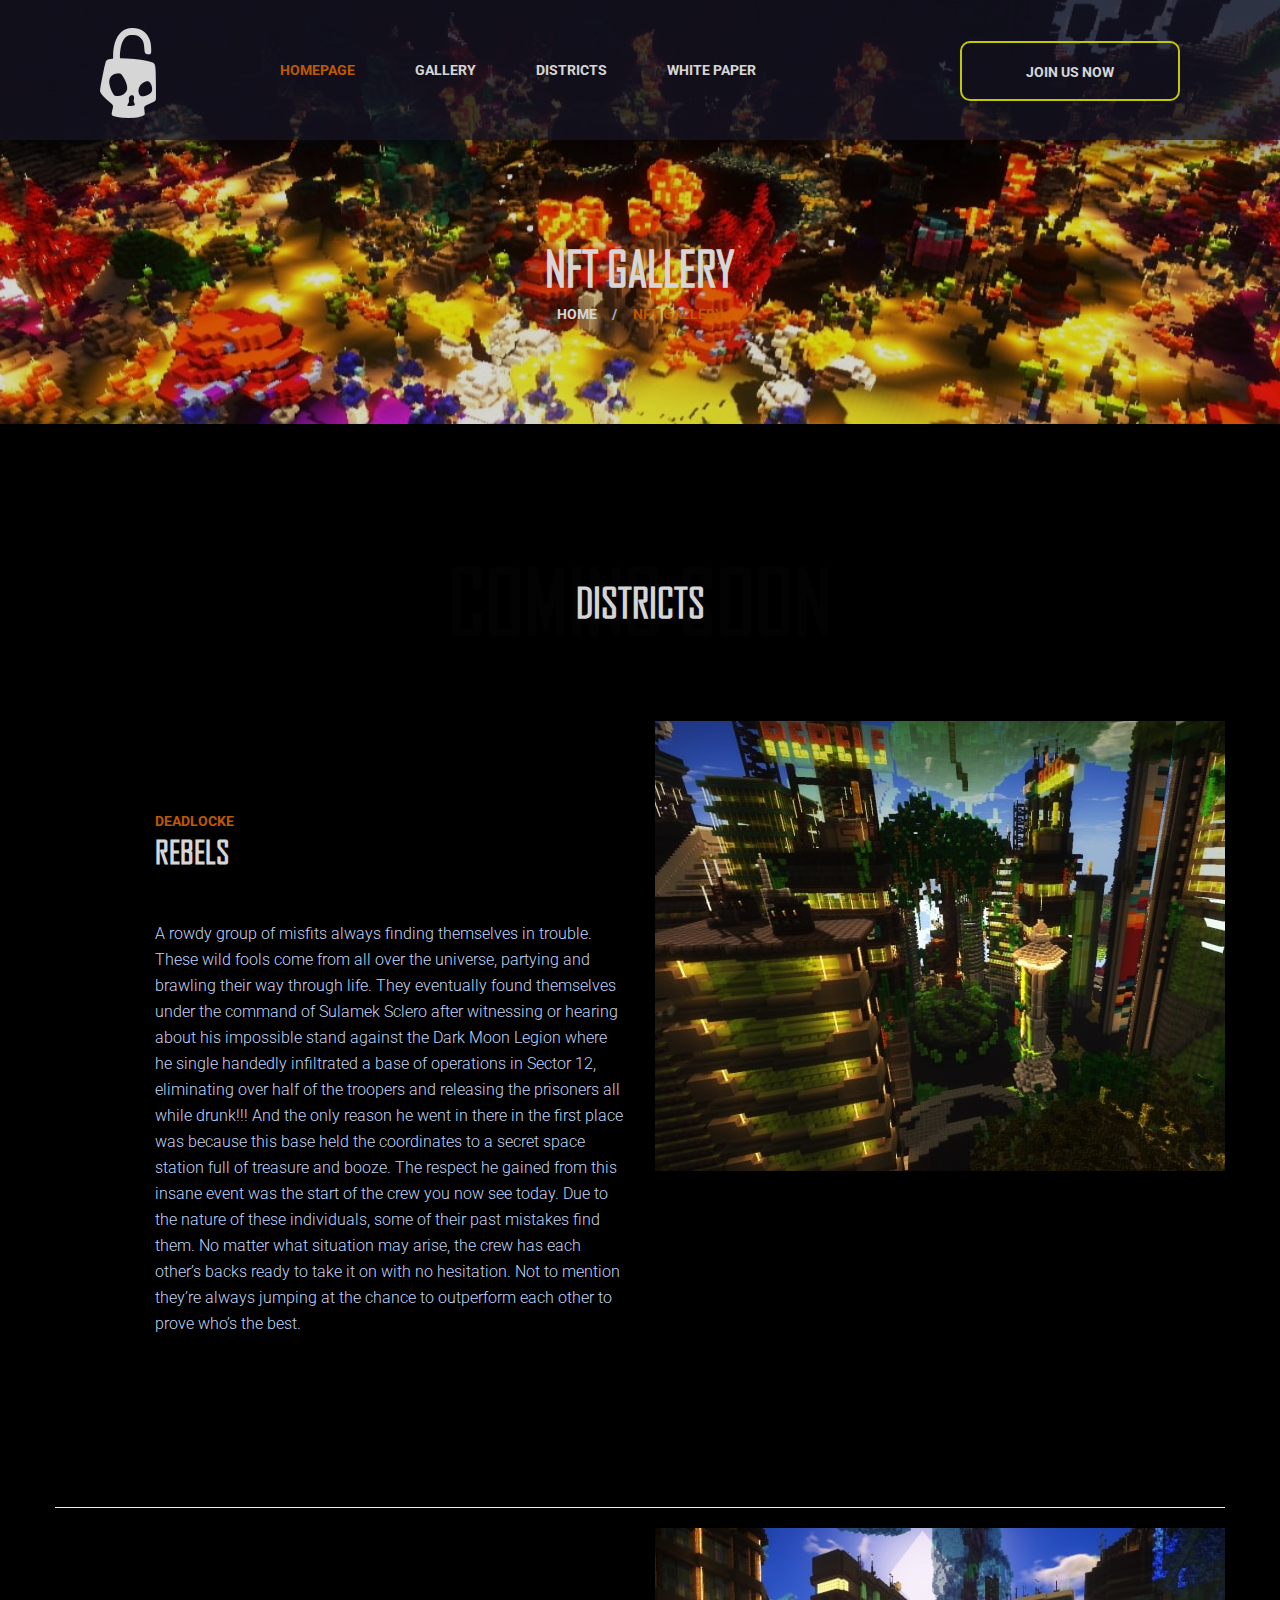
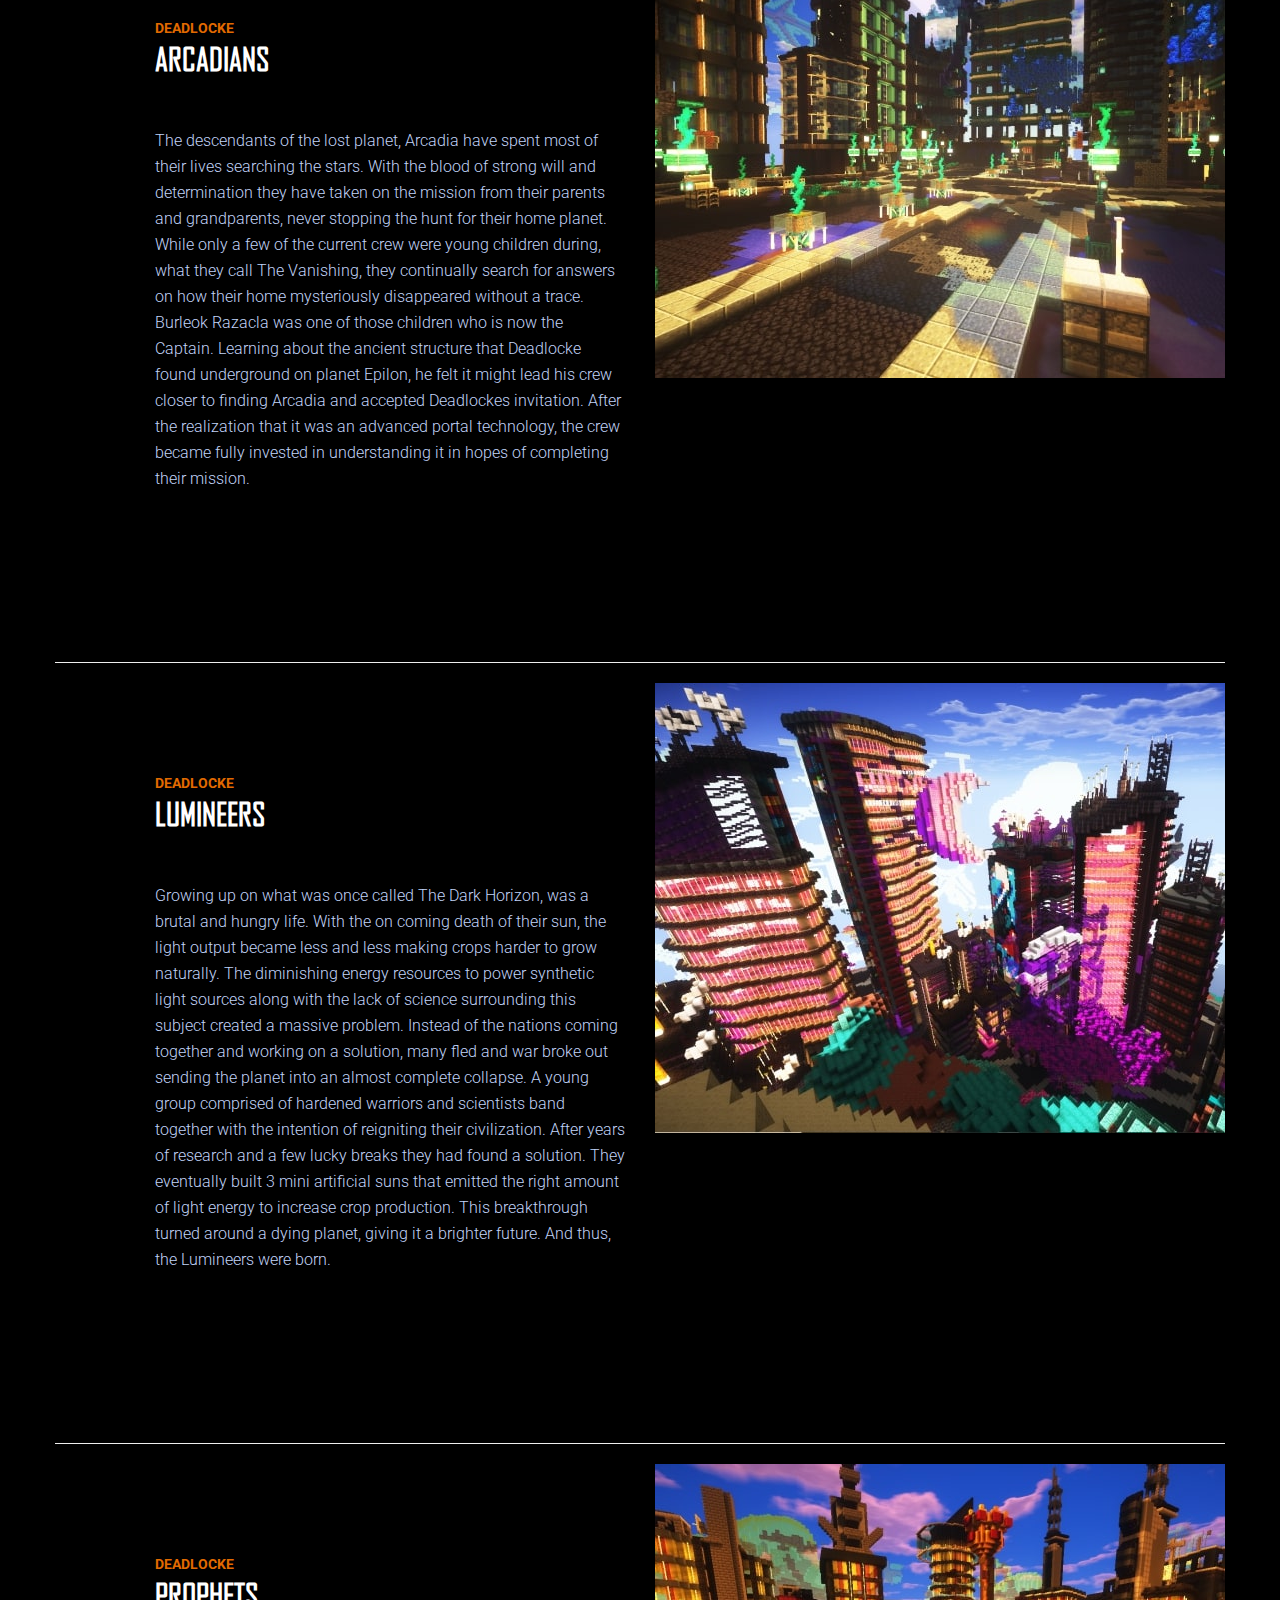
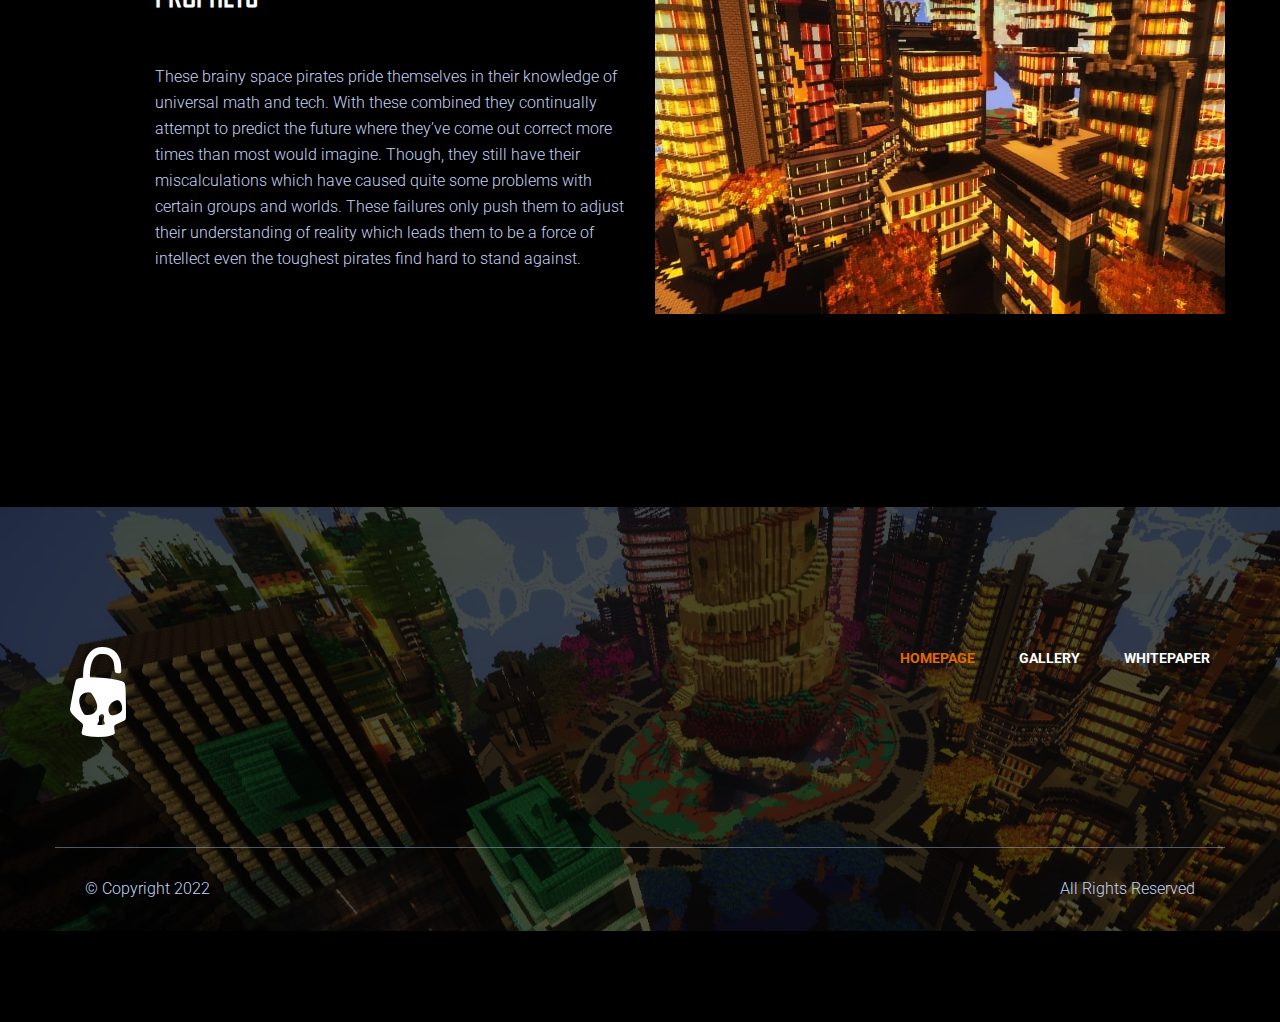
<file: districts.html>
<!DOCTYPE html>
<html lang="en">

<head>
    <meta charset="UTF-8">
    <meta name="viewport" content="width=device-width, initial-scale=1.0">
    <meta http-equiv="X-UA-Compatible" content="ie=edge">
    <title>GALLERY DeadLocke</title>
    <!-- Favicon -->

    <!-- Google Fonts -->
    <link href="https://fonts.googleapis.com/css?family=Roboto:100,100i,300,300i,400,400i,500,500i,700,700i,900,900i" rel="stylesheet">
    <link href="https://fonts.googleapis.com/css?family=Cabin:400,400i,500,500i,600,600i,700,700i" rel="stylesheet">
    <!-- Font Awesome CSS -->
    <link rel="stylesheet" href="../assets/fonts/css/font-awesome.min.css" />
    <!-- Bootstrap-->
    <link rel="stylesheet" href="../assets/css/bootstrap.min.css" />
    <!-- Style -->
    <link rel="stylesheet" href="../assets/css/style.css" />
    <!-- Responsive Style -->
    <link rel="stylesheet" href="../assets/css/responsive.css" />
    <!-- Animate CSS -->
    <link rel="stylesheet" href="../assets/plugins/animate.css-master/animate.min.css">
    <!-- Light Box -->
    <link href="../assets/plugins/lightbox2-master/dist/css/lightbox.css" rel="stylesheet">
    <!-- Video js -->
    <link href="../assets/css/video-js.css" rel="stylesheet">
    <!-- Datapicker -->
    <link href="../assets/plugins/jquery-date-range-picker-master/dist/daterangepicker.min.css" rel="stylesheet">
    <!-- Sliders -->
    <link rel="stylesheet" type="text/css" href="../assets/plugins/slick-1.8.0/slick/slick.css" />
    <link rel="stylesheet" type="text/css" href="../assets/plugins/slick-1.8.0/slick/slick-theme.css" />
</head>

<body>
    <!-- PRELOADER START -->
    <div class="loader-wrapper">
        <div class='cssload-loader'>
            <div class='cssload-inner cssload-one'></div>
            <div class='cssload-inner cssload-two'></div>
            <div class='cssload-inner cssload-three'></div>
        </div>
    </div>
    <!-- PRELOADER END -->
    <!-- HEADER START -->
    <div class="header-line-wrapper">
        <header class="header-wrapper fixed-top plr100">
            <div class="table height-100p">
                <div class="table-row">
                    <div class="table-cell valign-middle text-left">
                        <a href="index.html" class="logo">
                            <img src="../assets/images/logo.png" alt="" class="img-responsive inline-block">
                        </a>
                    </div>
                    <div class="table-cell valign-top text-center vm-sm">
                        <div class="main-menu">
                            <span class="toggle_menu">
                                <span></span>
                            </span>
                            <center>
                            <ul class="menu clearfix">
                                <li class="inline-block active">
                                    <a href="index.html">
                                        Homepage
                                    </a>
                                </li>

                                <li class="inline-block menu-item-has-children">
                                    <a href="gallery-regular.html">
                                        Gallery
                                    </a>

                                </li>
                                <li class="inline-block menu-item-has-children">
                                    <a href="districts.html">
                                        Districts
                                    </a>

                                </li>
                                <li class="inline-block menu-item-has-children">
                                    <a href="https://deadlocke.gitbook.io/untitled/overview/project-overview">
                                        White Paper
                                    </a>

                                </li>


                                </li>
                            </ul>
                        </center>
                        </div>
                    </div>

                    <div class="table-cell valign-top text-right">
                        <div class="right-bl">
                            <div class="search-wrapper inline-block valign-middle">

                                <a href="https://discord.gg/sWU7KtVDTF" class="btn header-btn ml25 color-white hidden-sm hidden-xs">
                                    Join us Now
                                </a>
                            </div>
                        </div>
                    </div>
                </div>
            </div>
        </header>
    </div>
    <!-- HEADER END -->
    <!-- PAGE NAME START -->
    <section class="page-name parallax" data-paroller-factor="0.1" data-paroller-type="background" data-paroller-direction="vertical">
        <div class="container">
            <div class="row">
                <h1 class="page-title">
                    NFT Gallery
                </h1>
                <div class="breadcrumbs">
                    <a href="index.html">Home</a> /

                    <span class="color-1">NFT Gallery</span>
                </div>
            </div>
        </div>
    </section>
    <!-- PAGE NAME END -->
    <!-- GAME SECTION START -->
    <section class="game-section pt150 pb85">
        <div class="container">
            <div class="row">
                <div class="title-bl text-center wow fadeIn" data-wow-duration="2s">
                    <div class="title color-white">
                        Districts
                    </div>
                    <div class="subtitle">
                        Coming soon
                    </div>
                </div>

                    <div class="relative mt90">
                        <div class="tab-pane fade active in text-left clearfix">
                            <div class="tab-info col-lg-6 col-md-12 col-sm-12 col-xs-12 ptb90 pl100 equal-height">
                                <div class=" table uppercase fsize-14 fweight-700">
                                    <div class="table-cell valign-middle ws-20 color-1">
                                        Deadlocke
                                    </div>
                                    <div class="table-cell valign-middle text-right">

                                    </div>
                                </div>
                                <div class="uppercase fsize-32 fweight-700 font-agency color-white lheight-normal">
                                    Rebels
                                </div>
                                <div class="mt50 lheight-26 fweight-300">

                                    <p>A rowdy group of misfits always finding themselves in trouble. These wild fools come from all over the universe, partying and brawling their way through life. They eventually found themselves under the command of Sulamek Sclero after witnessing or hearing about his impossible stand against the Dark Moon Legion where he single handedly infiltrated a base of operations in Sector 12, eliminating over half of the troopers and releasing the prisoners all while drunk!!! And the only reason he went in there in the first place was because this base held the coordinates to a secret space station full of treasure and booze. The respect he gained from this insane event was the start of the crew you now see today. Due to the nature of these individuals, some of their past mistakes find them. No matter what situation may arise, the crew has each other’s backs ready to take it on with no hesitation. Not to mention they’re always jumping at the chance to outperform each other to prove who’s the best.</p>
                                </div>
                                <div class="mt60 table g-bottom">
                                    <div class="table-cell valign-middle">

                                    </div>

                                </div>
                            </div>
                            <center>
                            <div class="tab-img col-lg-6 col-md-12 col-sm-12 col-xs-12 pr0 equal-height">
                                <div class="image-bl">
                                    <img class="game-full-img" src="../assets/images/cover4.jpg" alt="">
                                </div>
                            </div>
                        </div>
                        <hr>
                        <div class="tab-pane fade in text-left clearfix" id="tab-item-2">
                            <div class="tab-info col-lg-6 col-md-12 col-sm-12 col-xs-12 ptb90 pl100 equal-height">
                                <div class="tab-head table uppercase fsize-14 fweight-700">
                                    <div class="table-cell valign-middle ws-20 color-1">
                                        Deadlocke
                                    </div>
                                    <div class="table-cell valign-middle text-right">

                                    </div>
                                </div>
                                <div class="uppercase fsize-32 fweight-700 font-agency color-white lheight-normal">
                                    Arcadians
                                </div>
                                <div class="mt50 lheight-26 fweight-300">

                                    <p>The descendants of the lost planet, Arcadia have spent most of their lives searching the stars. With the blood of strong will and determination they have taken on the mission from their parents and grandparents, never stopping the hunt for their home planet. While only a few of the current crew were young children during, what they call The Vanishing, they continually search for answers on how their home mysteriously disappeared without a trace. Burleok Razacla was one of those children who is now the Captain. Learning about the ancient structure that Deadlocke found underground on planet Epilon, he felt it might lead his crew closer to finding Arcadia and accepted Deadlockes invitation. After the realization that it was an advanced portal technology, the crew became fully invested in understanding it in hopes of completing their mission.</p>
                                </div>
                                <div class="mt60 table g-bottom">
                                    <div class="table-cell valign-middle">

                                    </div>

                                </div>
                            </div>
                            <center>
                            <div class="tab-img col-lg-6 col-md-12 col-sm-12 col-xs-12 pr0 equal-height">
                                <div class="image-bl">
                                    <img class="game-full-img" src="../assets/images/cover1.jpg" alt="">
                                </div>
                            </div>
                        </div>
                        <hr>
                        <div class="tab-pane fade in text-left clearfix" id="tab-item-3">
                            <div class="tab-info col-lg-6 col-md-12 col-sm-12 col-xs-12 ptb90 pl100 equal-height">
                                <div class="tab-head table uppercase fsize-14 fweight-700">
                                    <div class="table-cell valign-middle ws-20 color-1">
                                        Deadlocke
                                    </div>
                                    <div class="table-cell valign-middle text-right">

                                    </div>
                                </div>
                                <div class="uppercase fsize-32 fweight-700 font-agency color-white lheight-normal">
                                    Lumineers
                                </div>
                                <div class="mt50 lheight-26 fweight-300">

                                    <p>Growing up on what was once called The Dark Horizon, was a brutal and hungry life. With the on coming death of their sun, the light output became less and less making crops harder to grow naturally. The diminishing energy resources to power synthetic light sources along with the lack of science surrounding this subject created a massive problem. Instead of the nations coming together and working on a solution, many fled and war broke out sending the planet into an almost complete collapse. A young group comprised of hardened warriors and scientists band together with the intention of reigniting their civilization. After years of research and a few lucky breaks they had found a solution. They eventually built 3 mini artificial suns that emitted the right amount of light energy to increase crop production. This breakthrough turned around a dying planet, giving it a brighter future. And thus, the Lumineers were born.</p>
                                </div>
                                <div class="mt60 table g-bottom">
                                    <div class="table-cell valign-middle">

                                    </div>

                                </div>
                            </div>
                            <center>
                            <div class="tab-img col-lg-6 col-md-12 col-sm-12 col-xs-12 pr0 equal-height">
                                <div class="image-bl">
                                    <img class="game-full-img" src="../assets/images/cover3.jpg" alt="">
                                </div>
                            </div>
                        </div>
                        <hr>
                        <div class="tab-pane fade in text-left clearfix" id="tab-item-4">
                            <div class="tab-info col-lg-6 col-md-12 col-sm-12 col-xs-12 ptb90 pl100 equal-height">
                                <div class="tab-head table uppercase fsize-14 fweight-700">
                                    <div class="table-cell valign-middle ws-20 color-1">
                                        Deadlocke
                                    </div>
                                    <div class="table-cell valign-middle text-right">

                                    </div>
                                </div>
                                <div class="uppercase fsize-32 fweight-700 font-agency color-white lheight-normal">
                                    Prophets
                                </div>
                                <div class="mt50 lheight-26 fweight-300">

                                    <p>These brainy space pirates pride themselves in their knowledge of universal math and tech. With these combined they continually attempt to predict the future where they’ve come out correct more times than most would imagine. Though, they still have their miscalculations which have caused quite some problems with certain groups and worlds. These failures only push them to adjust their understanding of reality which leads them to be a force of intellect even the toughest pirates find hard to stand against.</p>
                                </div>
                                <div class="mt60 table g-bottom">
                                    <div class="table-cell valign-middle">

                                    </div>

                                </div>
                            </div>
                            <center>
                            <div class="tab-img col-lg-6 col-md-12 col-sm-12 col-xs-12 pr0 equal-height">
                                <div class="image-bl">
                                    <img class="game-full-img" src="../assets/images/cover2.jpg" alt="">
                                </div>
                            </div>
                        </div>

                            </div>
                        </div>
                    </div>
                </div>
            </div>
        </div>
    </section>
    <!-- GAME SECTION END -->
    <!-- FOOTER START -->
    <footer class="footer">
        <div class="container">
            <div class="row mb110">
                <div class="col-lg-4 col-md-4 col-sm-12 col-xs-12">
                    <a href="index.html">
                        <img src="../assets/images/logo.png" alt="">
                    </a>
                </div>
                <div class="col-lg-8 col-md-8 col-sm-12 col-xs-12 text-right">
                    <ul class="footer-menu">
                        <li class="active">
                            <a href="index.html">
                                Homepage
                            </a>
                        </li>

                        <li>
                            <a href="gallery-masonry.html">
                                Gallery
                            </a>
                        </li>

                        <li>
                            <a href="https://deadlocke.gitbook.io/untitled/overview/project-overview">
                                Whitepaper
                            </a>
                        </li>

                    </ul>
                    <div class="mt60">

                    </div>

                </div>
            </div>
            <div class="row">
                <div class="copyright ptb30 col-lg-12">
                    <div class="col-lg-6 col-md-6 col-sm-6 col-xs-12">
                        © Copyright 2022
                    </div>
                    <div class="col-lg-6 col-md-6 col-sm-6 col-xs-12 text-right">
                        All Rights Reserved
                    </div>
                </div>
            </div>
        </div>
    </footer>
     <br>
     <br>
     <br>
     <br>
    <!-- FOOTER END -->
    <!-- Scripts -->
    <script src="../assets/js/jquery-3.3.1.min.js"></script>
    <script src="../assets/js/bootstrap.min.js"></script>
    <script src="../assets/plugins/slick-1.8.0/slick/slick.min.js"></script>
    <script src="../assets/plugins/flex-menu/flexmenu.min.js"></script>
    <script src="../assets/plugins/jquery-match-height-master/dist/jquery.matchHeight.js"></script>
    <script src="../assets/plugins/muuri-master/muuri.js"></script>
    <script src="../assets/plugins/vide-0.5.1/dist/jquery.vide.min.js"></script>
    <script src="../assets/plugins/paroller.js-master/dist/jquery.paroller.min.js"></script>
    <script src="../assets/js/video.js"></script>
    <script src="../assets/js/jquery.inview.min.js"></script>
    <script src="../assets/js/progressbar.min.js"></script>
    <script src="../assets/plugins/lightbox2-master/dist/js/lightbox.js"></script>
    <script src="../assets/js/moment.min.js"></script>
    <script src="../assets/plugins/jquery-date-range-picker-master/dist/jquery.daterangepicker.min.js"></script>
    <script src="../assets/plugins/wow-master/dist/wow.min.js"></script>
    <script src="../assets/js/script.js"></script>
</body>

</html>
</file>
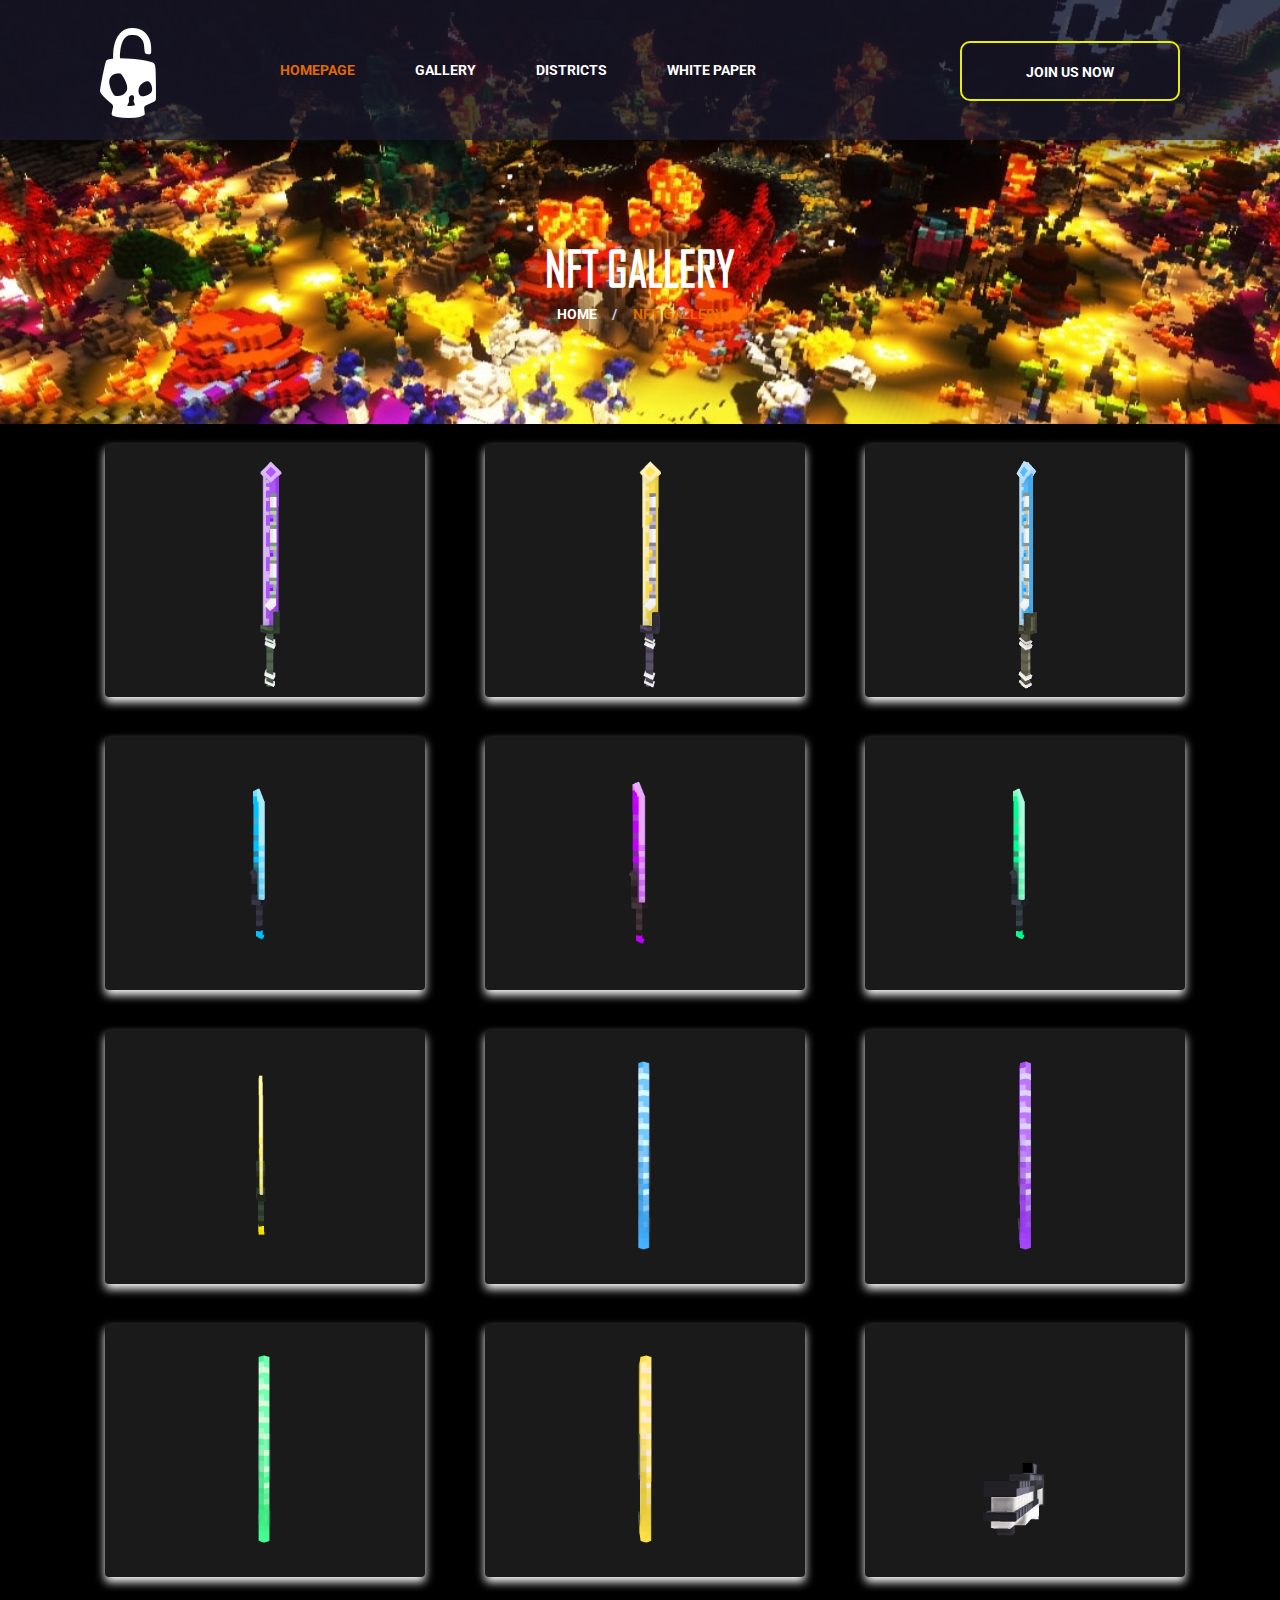
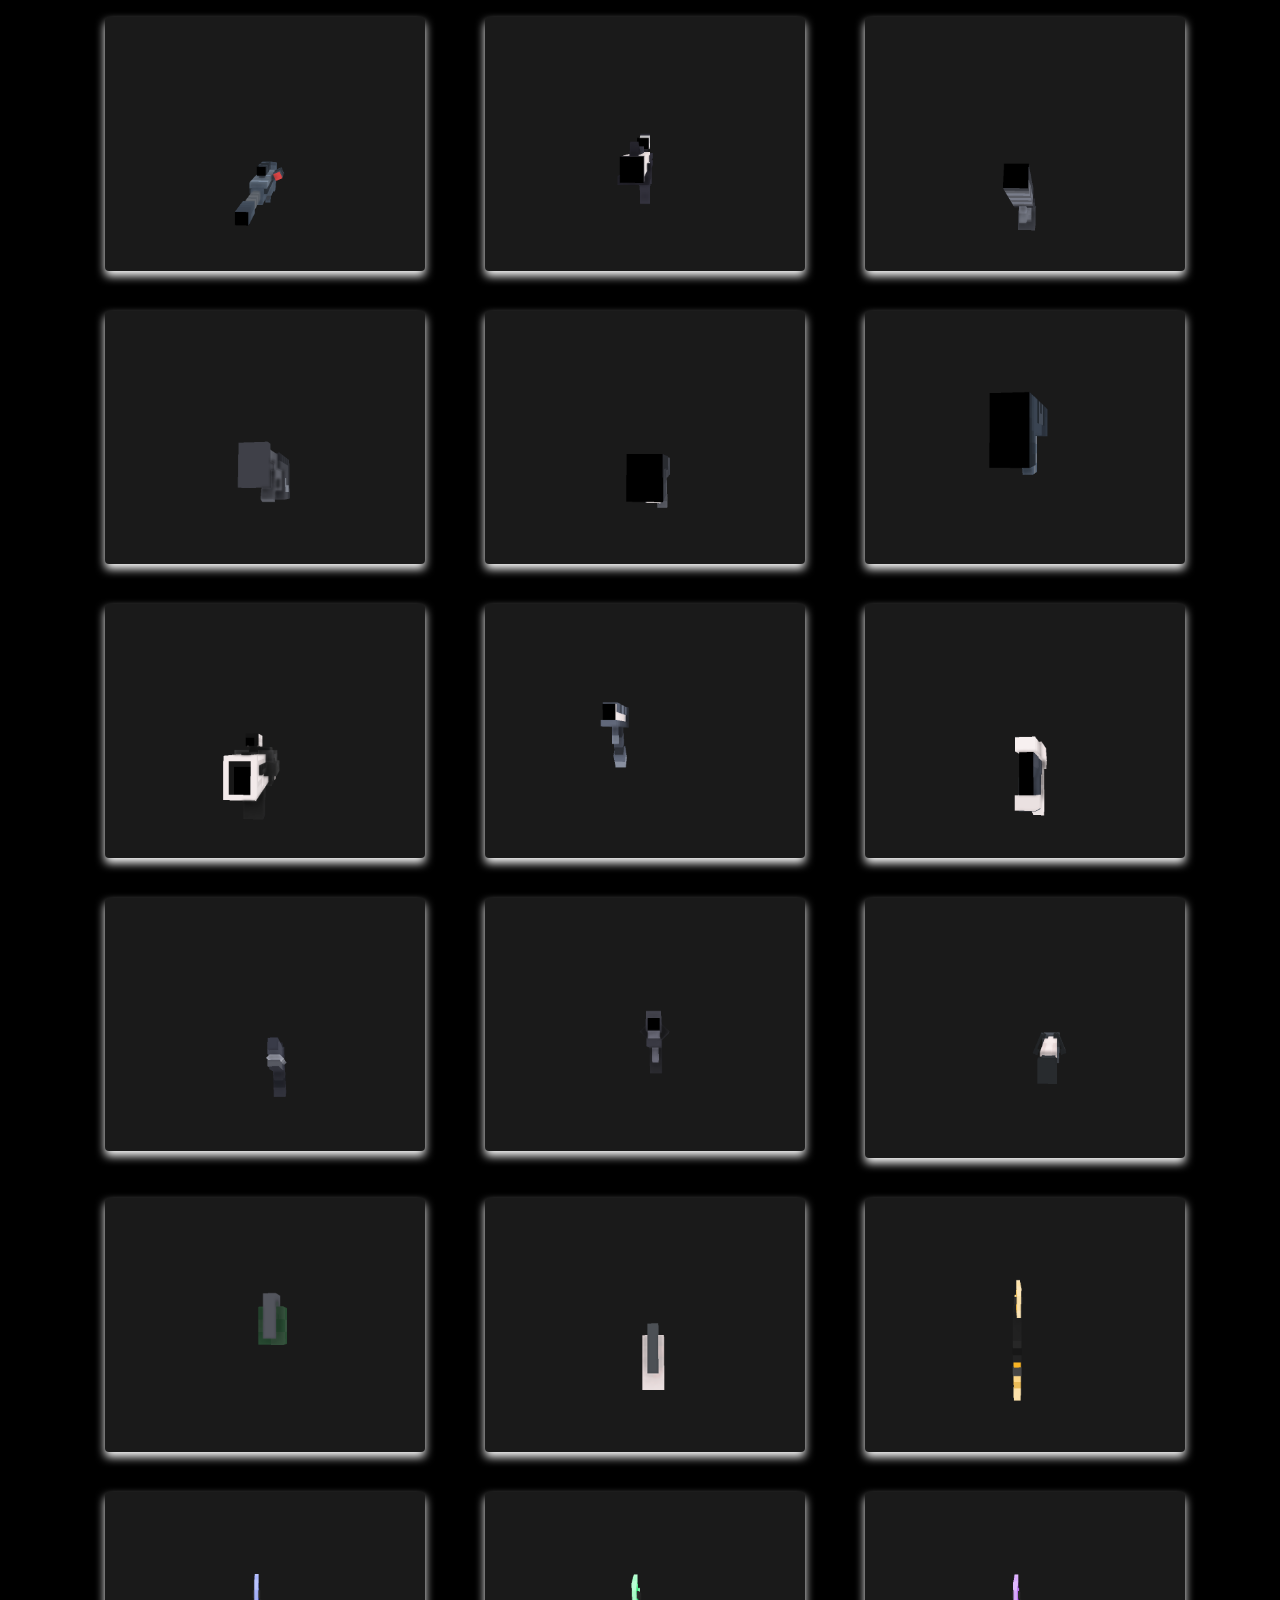
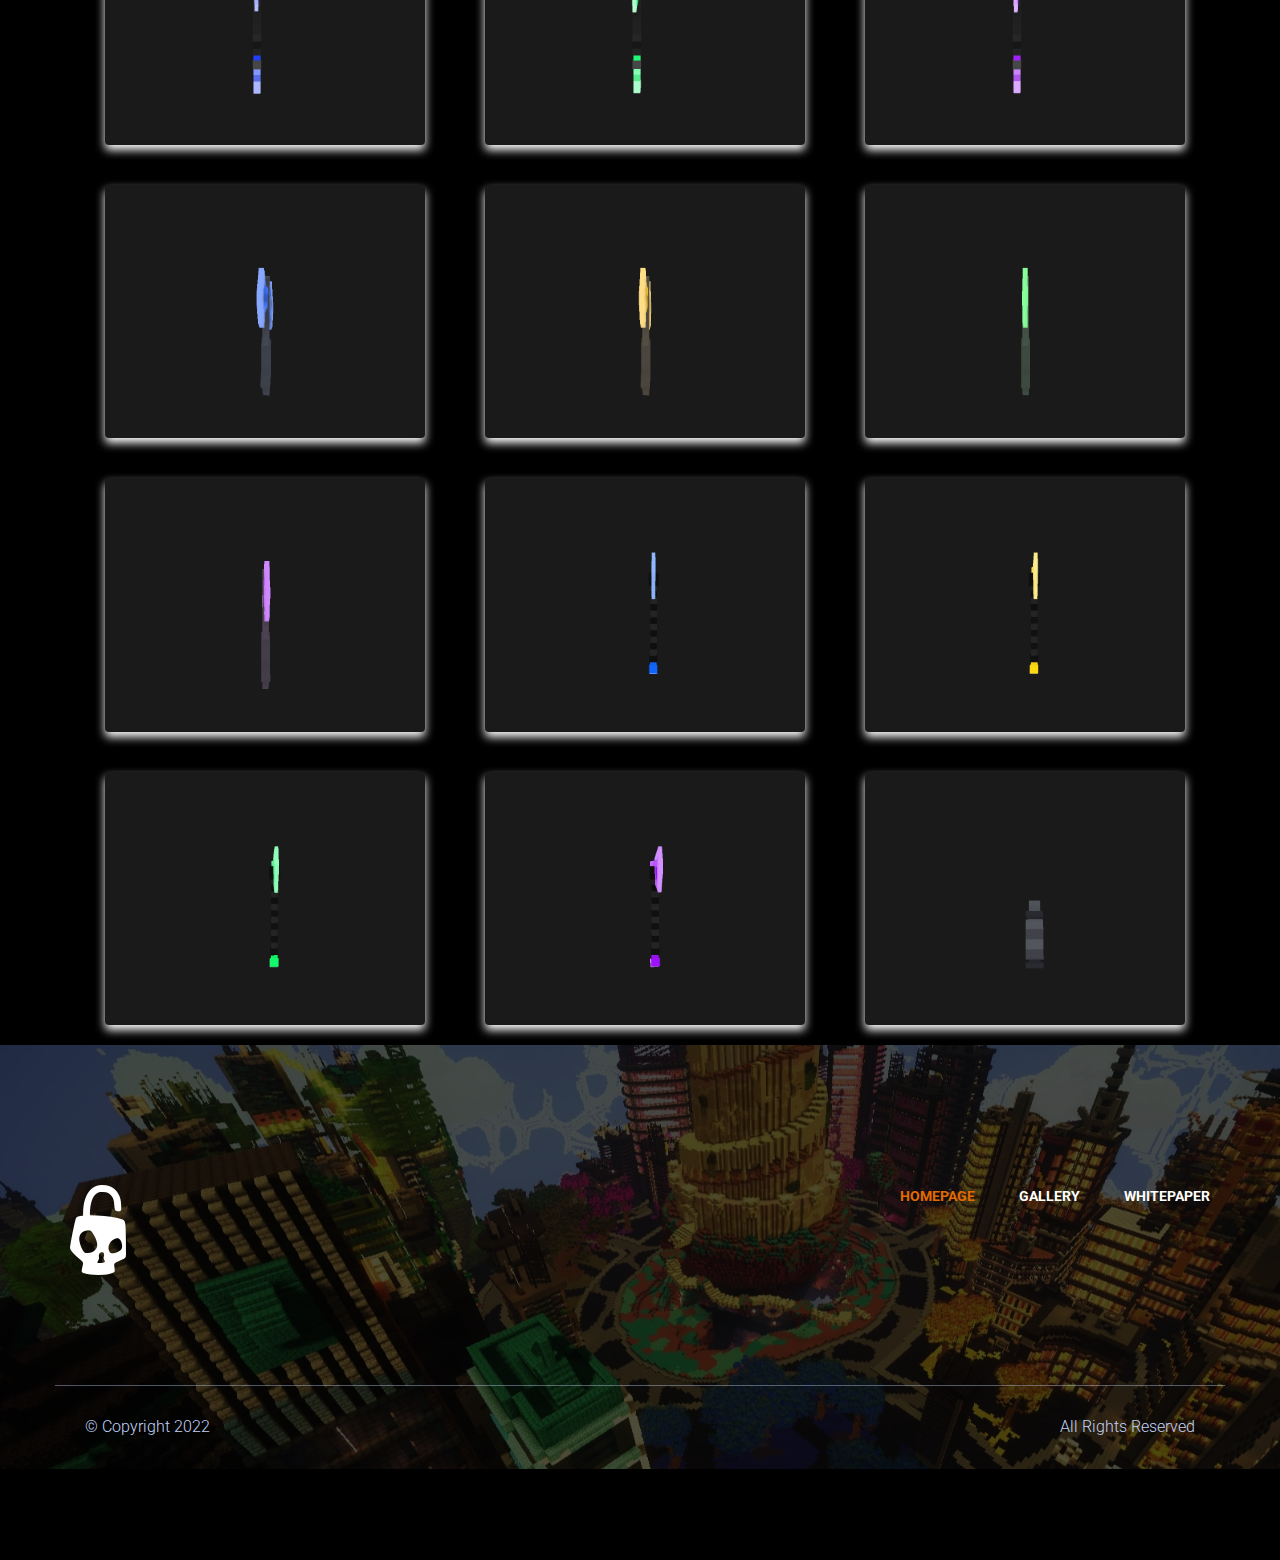
<file: gallery-regular.html>
<!DOCTYPE html>
<html lang="en">

<head>
    <meta charset="UTF-8">
    <meta name="viewport" content="width=device-width, initial-scale=1.0">
    <meta http-equiv="X-UA-Compatible" content="ie=edge">
    <title>GALLERY DeadLocke</title>
    <!-- Favicon -->

    <!-- Google Fonts -->
    <link href="https://fonts.googleapis.com/css?family=Roboto:100,100i,300,300i,400,400i,500,500i,700,700i,900,900i" rel="stylesheet">
    <link href="https://fonts.googleapis.com/css?family=Cabin:400,400i,500,500i,600,600i,700,700i" rel="stylesheet">
    <!-- Font Awesome CSS -->
    <link rel="stylesheet" href="../assets/fonts/css/font-awesome.min.css" />
    <!-- Bootstrap-->
    <link rel="stylesheet" href="../assets/css/bootstrap.min.css" />
    <!-- Style -->
    <link rel="stylesheet" href="../assets/css/style.css" />
    <!-- Responsive Style -->
    <link rel="stylesheet" href="../assets/css/responsive.css" />
    <!-- Animate CSS -->
    <link rel="stylesheet" href="../assets/plugins/animate.css-master/animate.min.css">
    <!-- Light Box -->
    <link href="../assets/plugins/lightbox2-master/dist/css/lightbox.css" rel="stylesheet">
    <!-- Video js -->
    <link href="../assets/css/video-js.css" rel="stylesheet">
    <!-- Datapicker -->
    <link href="../assets/plugins/jquery-date-range-picker-master/dist/daterangepicker.min.css" rel="stylesheet">
    <!-- Sliders -->
    <link rel="stylesheet" type="text/css" href="../assets/plugins/slick-1.8.0/slick/slick.css" />
    <link rel="stylesheet" type="text/css" href="../assets/plugins/slick-1.8.0/slick/slick-theme.css" />
</head>

<body>
    <!-- PRELOADER START -->
    <div class="loader-wrapper">
        <div class='cssload-loader'>
            <div class='cssload-inner cssload-one'></div>
            <div class='cssload-inner cssload-two'></div>
            <div class='cssload-inner cssload-three'></div>
        </div>
    </div>
    <!-- PRELOADER END -->
    <!-- HEADER START -->
    <div class="header-line-wrapper">
        <header class="header-wrapper fixed-top plr100">
            <div class="table height-100p">
                <div class="table-row">
                    <div class="table-cell valign-middle text-left">
                        <a href="index.html" class="logo">
                            <img src="../assets/images/logo.png" alt="" class="img-responsive inline-block">
                        </a>
                    </div>
                    <div class="table-cell valign-top text-center vm-sm">
                        <div class="main-menu">
                            <span class="toggle_menu">
                                <span></span>
                            </span>
                            <center>
                            <ul class="menu clearfix">
                                <li class="inline-block active">
                                    <a href="index.html">
                                        Homepage
                                    </a>
                                </li>

                                <li class="inline-block menu-item-has-children">
                                    <a href="gallery-regular.html">
                                        Gallery
                                    </a>

                                </li>
                                <li class="inline-block menu-item-has-children">
                                    <a href="districts.html">
                                        Districts
                                    </a>

                                </li>
                                <li class="inline-block menu-item-has-children">
                                    <a href="https://deadlocke.gitbook.io/untitled/overview/project-overview">
                                        White Paper
                                    </a>

                                </li>


                                </li>
                            </ul>
                        </center>
                        </div>
                    </div>

                    <div class="table-cell valign-top text-right">
                        <div class="right-bl">
                            <div class="search-wrapper inline-block valign-middle">

                                <a href="https://discord.gg/sWU7KtVDTF" class="btn header-btn ml25 color-white hidden-sm hidden-xs">
                                    Join us Now
                                </a>
                            </div>
                        </div>
                    </div>
                </div>
            </div>
        </header>
    </div>
    <!-- HEADER END -->
    <!-- PAGE NAME START -->
    <section class="page-name parallax" data-paroller-factor="0.1" data-paroller-type="background" data-paroller-direction="vertical">
        <div class="container">
            <div class="row">
                <h1 class="page-title">
                    NFT Gallery
                </h1>
                <div class="breadcrumbs">
                    <a href="index.html">Home</a> /

                    <span class="color-1">NFT Gallery</span>
                </div>
            </div>
        </div>
    </section>
    <!-- PAGE NAME END -->
    <!-- SECTION START -->
    <section class="gallery">
        <div class="container">
                            <div class="col-lg-4 col-md-4 col-sm-4 col-xs-12">
                                <div class="item-content gallery-container">
                                    <div class="image-bl">
                                        <img src="../assets/images/gallery/gallery-regular-1.gif" alt="">
                                    </div>
                                </div>
                            </div>
                            <div class="col-lg-4 col-md-4 col-sm-4 col-xs-12">
                                <div class="item-content gallery-container">
                                    <div class="image-bl">
                                        <img src="../assets/images/gallery/2.gif" alt="">
                                    </div>
                                </div>
                            </div>
                            <div class="col-lg-4 col-md-4 col-sm-4 col-xs-12">
                                <div class="item-content gallery-container">
                                    <div class="image-bl">
                                        <img src="../assets/images/gallery/3.gif" alt="">
                                    </div>
                                </div>
                            </div>
                            <div class="col-lg-4 col-md-4 col-sm-4 col-xs-12">
                                <div class="item-content gallery-container">
                                    <div class="image-bl">
                                        <img src="../assets/images/gallery/4.gif" alt="">
                                    </div>
                                </div>
                            </div>
                            <div class="col-lg-4 col-md-4 col-sm-4 col-xs-12">
                                <div class="item-content gallery-container">
                                    <div class="image-bl">
                                        <img src="../assets/images/gallery/5.gif" alt="">
                                    </div>
                                </div>
                            </div>
                            <div class="col-lg-4 col-md-4 col-sm-4 col-xs-12">
                                <div class="item-content gallery-container">
                                    <div class="image-bl">
                                        <img src="../assets/images/gallery/6.gif" alt="">
                                    </div>
                                </div>
                            </div>
                            <div class="col-lg-4 col-md-4 col-sm-4 col-xs-12">
                                <div class="item-content gallery-container">
                                    <div class="image-bl">
                                        <img src="../assets/images/gallery/7.gif" alt="">
                                    </div>
                                </div>
                            </div>
                            <div class="col-lg-4 col-md-4 col-sm-4 col-xs-12">
                                <div class="item-content gallery-container">
                                    <div class="image-bl">
                                        <img src="../assets/images/gallery/8.gif" alt="">
                                    </div>
                                </div>
                            </div>
                            <div class="col-lg-4 col-md-4 col-sm-4 col-xs-12">
                                <div class="item-content gallery-container">
                                    <div class="image-bl">
                                        <img src="../assets/images/gallery/9.gif" alt="">
                                    </div>
                                </div>
                            </div>
                            <div class="col-lg-4 col-md-4 col-sm-4 col-xs-12">
                                <div class="item-content gallery-container">
                                    <div class="image-bl">
                                        <img src="../assets/images/gallery/10.gif" alt="">
                                    </div>
                                </div>
                            </div>
                            <div class="col-lg-4 col-md-4 col-sm-4 col-xs-12">
                                <div class="item-content gallery-container">
                                    <div class="image-bl">
                                        <img src="../assets/images/gallery/11.gif" alt="">
                                    </div>
                                </div>
                            </div>
                            <div class="col-lg-4 col-md-4 col-sm-4 col-xs-12">
                                <div class="item-content gallery-container">
                                    <div class="image-bl">
                                        <img src="../assets/images/gallery/12.gif" alt="">
                                    </div>
                                </div>
                            </div>
                            <div class="col-lg-4 col-md-4 col-sm-4 col-xs-12">
                                <div class="item-content gallery-container">
                                    <div class="image-bl">
                                        <img src="../assets/images/gallery/13.gif" alt="">
                                    </div>
                                </div>
                            </div>
                            <div class="col-lg-4 col-md-4 col-sm-4 col-xs-12">
                                <div class="item-content gallery-container">
                                    <div class="image-bl">
                                        <img src="../assets/images/gallery/14.gif" alt="">
                                    </div>
                                </div>
                            </div>
                            <div class="col-lg-4 col-md-4 col-sm-4 col-xs-12">
                                <div class="item-content gallery-container">
                                    <div class="image-bl">
                                        <img src="../assets/images/gallery/15.gif" alt="">
                                    </div>
                                </div>
                            </div>
                            <div class="col-lg-4 col-md-4 col-sm-4 col-xs-12">
                                <div class="item-content gallery-container">
                                    <div class="image-bl">
                                        <img src="../assets/images/gallery/16.gif" alt="">
                                    </div>
                                </div>
                            </div>
                            <div class="col-lg-4 col-md-4 col-sm-4 col-xs-12">
                                <div class="item-content gallery-container">
                                    <div class="image-bl">
                                        <img src="../assets/images/gallery/17.gif" alt="">
                                    </div>
                                </div>
                            </div>
                            <div class="col-lg-4 col-md-4 col-sm-4 col-xs-12">
                                <div class="item-content gallery-container">
                                    <div class="image-bl">
                                        <img src="../assets/images/gallery/18.gif" alt="">
                                    </div>
                                </div>
                            </div>
                            <div class="col-lg-4 col-md-4 col-sm-4 col-xs-12">
                                <div class="item-content gallery-container">
                                    <div class="image-bl">
                                        <img src="../assets/images/gallery/19.gif" alt="">
                                    </div>
                                </div>
                            </div>
                            <div class="col-lg-4 col-md-4 col-sm-4 col-xs-12">
                                <div class="item-content gallery-container">
                                    <div class="image-bl">
                                        <img src="../assets/images/gallery/20.gif" alt="">
                                    </div>
                                </div>
                            </div>
                            <div class="col-lg-4 col-md-4 col-sm-4 col-xs-12">
                                <div class="item-content gallery-container">
                                    <div class="image-bl">
                                        <img src="../assets/images/gallery/21.gif" alt="">
                                    </div>
                                </div>
                            </div>
                            <div class="col-lg-4 col-md-4 col-sm-4 col-xs-12">
                                <div class="item-content gallery-container">
                                    <div class="image-bl">
                                        <img src="../assets/images/gallery/22.gif" alt="">
                                    </div>
                                </div>
                            </div>
                            <div class="col-lg-4 col-md-4 col-sm-4 col-xs-12">
                                <div class="item-content gallery-container">
                                    <div class="image-bl">
                                        <img src="../assets/images/gallery/23.gif" alt="">
                                    </div>
                                </div>
                            </div>
                            <div class="col-lg-4 col-md-4 col-sm-4 col-xs-12">
                                <div class="item-content gallery-container">
                                    <div class="image-bl">
                                        <img src="../assets/images/gallery/24.gif" alt="">
                                    </div>
                                </div>
                            </div>
                            <div class="col-lg-4 col-md-4 col-sm-4 col-xs-12">
                                <div class="item-content gallery-container">
                                    <div class="image-bl">
                                        <img src="../assets/images/gallery/41.gif" alt="">
                                    </div>
                                </div>
                            </div>
                            <div class="col-lg-4 col-md-4 col-sm-4 col-xs-12">
                                <div class="item-content gallery-container">
                                    <div class="image-bl">
                                        <img src="../assets/images/gallery/40.gif" alt="">
                                    </div>
                                </div>
                            </div>
                            <div class="col-lg-4 col-md-4 col-sm-4 col-xs-12">
                                <div class="item-content gallery-container">
                                    <div class="image-bl">
                                        <img src="../assets/images/gallery/27.gif" alt="">
                                    </div>
                                </div>
                            </div>
                            <div class="col-lg-4 col-md-4 col-sm-4 col-xs-12">
                                <div class="item-content gallery-container">
                                    <div class="image-bl">
                                        <img src="../assets/images/gallery/28.gif" alt="">
                                    </div>
                                </div>
                            </div>
                            <div class="col-lg-4 col-md-4 col-sm-4 col-xs-12">
                                <div class="item-content gallery-container">
                                    <div class="image-bl">
                                        <img src="../assets/images/gallery/29.gif" alt="">
                                    </div>
                                </div>
                            </div>
                            <div class="col-lg-4 col-md-4 col-sm-4 col-xs-12">
                                <div class="item-content gallery-container">
                                    <div class="image-bl">
                                        <img src="../assets/images/gallery/30.gif" alt="">
                                    </div>
                                </div>
                            </div>
                            <div class="col-lg-4 col-md-4 col-sm-4 col-xs-12">
                                <div class="item-content gallery-container">
                                    <div class="image-bl">
                                        <img src="../assets/images/gallery/31.gif" alt="">
                                    </div>
                                </div>
                            </div>
                            <div class="col-lg-4 col-md-4 col-sm-4 col-xs-12">
                                <div class="item-content gallery-container">
                                    <div class="image-bl">
                                        <img src="../assets/images/gallery/32.gif" alt="">
                                    </div>
                                </div>
                            </div>
                            <div class="col-lg-4 col-md-4 col-sm-4 col-xs-12">
                                <div class="item-content gallery-container">
                                    <div class="image-bl">
                                        <img src="../assets/images/gallery/33.gif" alt="">
                                    </div>
                                </div>
                            </div>
                            <div class="col-lg-4 col-md-4 col-sm-4 col-xs-12">
                                <div class="item-content gallery-container">
                                    <div class="image-bl">
                                        <img src="../assets/images/gallery/34.gif" alt="">
                                    </div>
                                </div>
                            </div>
                            <div class="col-lg-4 col-md-4 col-sm-4 col-xs-12">
                                <div class="item-content gallery-container">
                                    <div class="image-bl">
                                        <img src="../assets/images/gallery/35.gif" alt="">
                                    </div>
                                </div>
                            </div>
                            <div class="col-lg-4 col-md-4 col-sm-4 col-xs-12">
                                <div class="item-content gallery-container">
                                    <div class="image-bl">
                                        <img src="../assets/images/gallery/36.gif" alt="">
                                    </div>
                                </div>
                            </div>
                            <div class="col-lg-4 col-md-4 col-sm-4 col-xs-12">
                                <div class="item-content gallery-container">
                                    <div class="image-bl">
                                        <img src="../assets/images/gallery/37.gif" alt="">
                                    </div>
                                </div>
                            </div>
                            <div class="col-lg-4 col-md-4 col-sm-4 col-xs-12">
                                <div class="item-content gallery-container">
                                    <div class="image-bl">
                                        <img src="../assets/images/gallery/38.gif" alt="">
                                    </div>
                                </div>
                            </div>
                            <div class="col-lg-4 col-md-4 col-sm-4 col-xs-12">
                                <div class="item-content gallery-container">
                                    <div class="image-bl">
                                        <img src="../assets/images/gallery/39.gif" alt="">
                                    </div>
                                </div>
                            </div>
                          </div>
                        </div>
                    </div>
                </div>
            </div>
        </div>
    </section>
    <!-- SECTION END -->
    <!-- FOOTER START -->
    <footer class="footer">
        <div class="container">
            <div class="row mb110">
                <div class="col-lg-4 col-md-4 col-sm-12 col-xs-12">
                    <a href="index.html">
                        <img src="../assets/images/logo.png" alt="">
                    </a>
                </div>
                <div class="col-lg-8 col-md-8 col-sm-12 col-xs-12 text-right">
                    <ul class="footer-menu">
                        <li class="active">
                            <a href="index.html">
                                Homepage
                            </a>
                        </li>

                        <li>
                            <a href="gallery-masonry.html">
                                Gallery
                            </a>
                        </li>

                        <li>
                            <a href="https://deadlocke.gitbook.io/untitled/overview/project-overview">
                                Whitepaper
                            </a>
                        </li>

                    </ul>
                    <div class="mt60">

                    </div>

                </div>
            </div>
            <div class="row">
                <div class="copyright ptb30 col-lg-12">
                    <div class="col-lg-6 col-md-6 col-sm-6 col-xs-12">
                        © Copyright 2022
                    </div>
                    <div class="col-lg-6 col-md-6 col-sm-6 col-xs-12 text-right">
                        All Rights Reserved
                    </div>
                </div>
            </div>
        </div>
    </footer>
     <br>
     <br>
     <br>
     <br>
    <!-- FOOTER END -->
    <!-- Scripts -->
    <script src="../assets/js/jquery-3.3.1.min.js"></script>
    <script src="../assets/js/bootstrap.min.js"></script>
    <script src="../assets/plugins/slick-1.8.0/slick/slick.min.js"></script>
    <script src="../assets/plugins/flex-menu/flexmenu.min.js"></script>
    <script src="../assets/plugins/jquery-match-height-master/dist/jquery.matchHeight.js"></script>
    <script src="../assets/plugins/muuri-master/muuri.js"></script>
    <script src="../assets/plugins/vide-0.5.1/dist/jquery.vide.min.js"></script>
    <script src="../assets/plugins/paroller.js-master/dist/jquery.paroller.min.js"></script>
    <script src="../assets/js/video.js"></script>
    <script src="../assets/js/jquery.inview.min.js"></script>
    <script src="../assets/js/progressbar.min.js"></script>
    <script src="../assets/plugins/lightbox2-master/dist/js/lightbox.js"></script>
    <script src="../assets/js/moment.min.js"></script>
    <script src="../assets/plugins/jquery-date-range-picker-master/dist/jquery.daterangepicker.min.js"></script>
    <script src="../assets/plugins/wow-master/dist/wow.min.js"></script>
    <script src="../assets/js/script.js"></script>
</body>

</html>
</file>
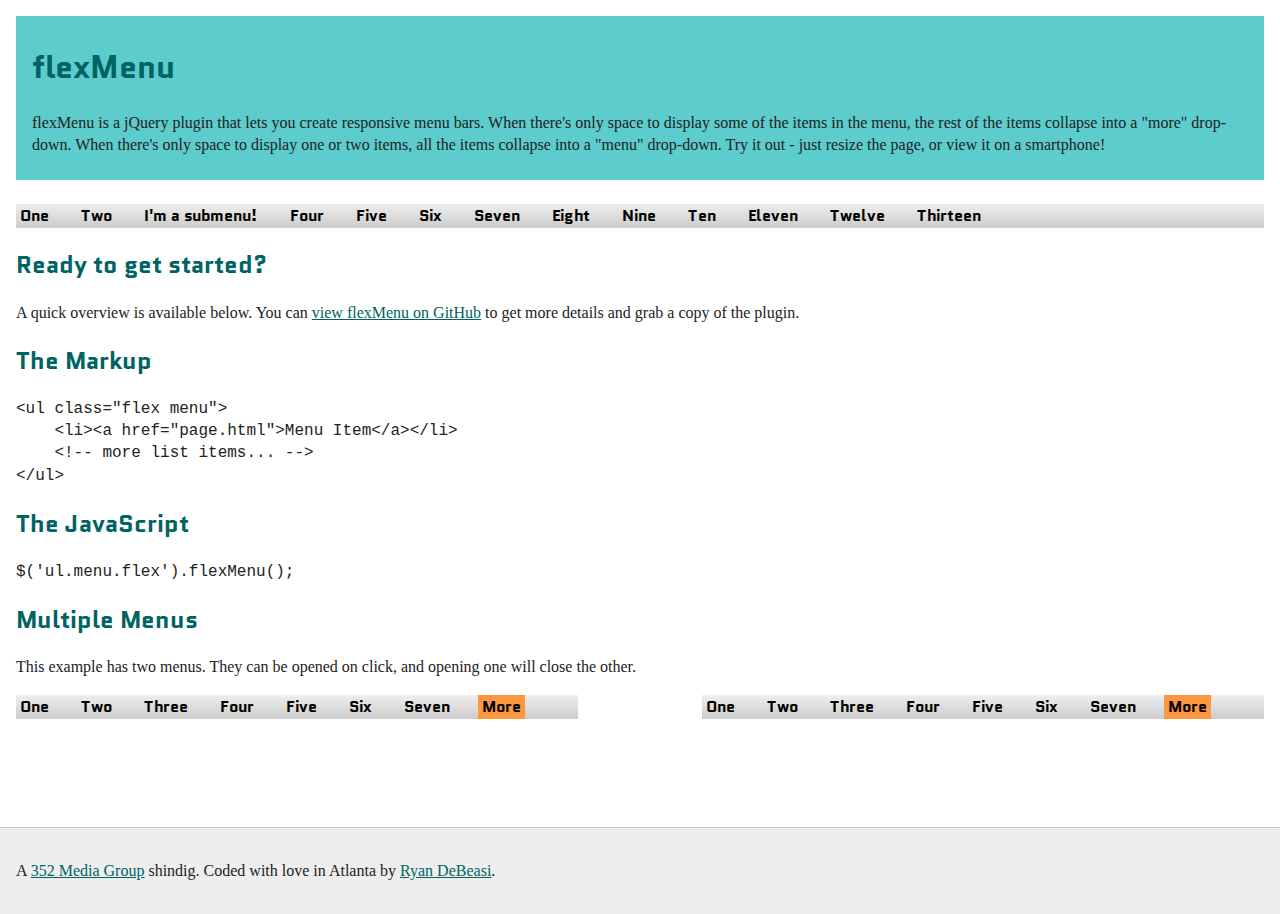
<file: assets/plugins/flex-menu/demo-subnav.html>
<!doctype html>
<!--[if lt IE 8]>    <html lang="en-us" class="no-js lt-ie8"> <![endif]-->
<!--[if gte IE 8]><!--> <html lang="en-us" class="no-js"> <!--<![endif]-->
<head>
	<meta charset="utf-8">
	<title>flexMenu!</title>
	<meta name="description" content="flexMenu is a jQuery plugin that lets you create responsive menu bars that automatically collapse into a "more" drop-down when they run out of space.
">

	<meta name="viewport" content="width=device-width">
	<link rel="stylesheet" href="demo.css">
	<style>
		/* Sub-menu styles
		** Not included here: CSS for when the sub-menu appears in .menu-flex. */
		.menu-sub {
			display: none;
			position: absolute;
			list-style-type: none;
			background-color: #ccc;
			padding-left: 0;
		}
		li:hover > .menu-sub {
		  display: block;
		}
	</style>
	<script src="modernizr.custom.js"></script>
	<link href='https://fonts.googleapis.com/css?family=Quantico:700' rel='stylesheet' type='text/css'>
</head>
<body>

		<div class="header">
		<h1>flexMenu</h1>
		<p>flexMenu is a jQuery plugin that lets you create responsive menu bars. When there's only space to display some of the items in the menu, the rest of the items collapse into a "more" drop-down. When there's only space to display one or two items, all the items collapse into a "menu" drop-down. Try it out - just resize the page, or view it on a smartphone!</p>
	</div>

	<div role="main" class="main">

		<ul class="menu flex">
			<li><a href="#">One</a></li>
			<li><a href="#">Two</a></li>
			<li>
				<a href="#">I'm a submenu!</a>
				<ul class="menu-sub">
					<li><a href="#">Submenu item 1</a></li>
					<li><a href="#">Submenu item 2</a></li>
					<li><a href="#">Submenu item 3</a></li>
					<li><a href="#">Submenu item 4</a></li>
					<li><a href="#">Submenu item 5</a></li>
				</ul>
			</li>
			<li><a href="#">Four</a></li>
			<li><a href="#">Five</a></li>
			<li><a href="#">Six</a></li>
			<li><a href="#">Seven</a></li>
			<li><a href="#">Eight</a></li>
			<li><a href="#">Nine</a></li>
			<li><a href="#">Ten</a></li>
			<li><a href="#">Eleven</a></li>
			<li><a href="#">Twelve</a></li>
			<li><a href="#">Thirteen</a></li>
		</ul>
		<h2>Ready to get started?</h2>
		<p>A quick overview is available below. You can <a href="https://github.com/352Media/flexMenu">view flexMenu on GitHub</a> to get more details and grab a copy of the plugin.</p>

		<h2>The Markup</h2>
<pre>
&lt;ul class="flex menu"&gt;
    &lt;li&gt;&lt;a href="page.html"&gt;Menu Item&lt;/a&gt;&lt;/li&gt;
    &lt;!-- more list items... --&gt;
&lt;/ul&gt;</pre>
		<h2>The JavaScript</h2>
<pre>$('ul.menu.flex').flexMenu();</pre>

		<h2>Multiple Menus</h2>
		<p>This example has two menus. They can be opened on click, and opening one will close the other.</p>
		<ul class="menu flex-multi">
			<li><a href="#">One</a></li>
			<li><a href="#">Two</a></li>
			<li><a href="#">Three</a></li>
			<li><a href="#">Four</a></li>
			<li><a href="#">Five</a></li>
			<li><a href="#">Six</a></li>
			<li><a href="#">Seven</a></li>
			<li><a href="#">Eight</a></li>
			<li><a href="#">Nine</a></li>
			<li><a href="#">Ten</a></li>
			<li><a href="#">Eleven</a></li>
			<li><a href="#">Twelve</a></li>
			<li><a href="#">Thirteen</a></li>
		</ul>
		<ul class="menu flex-multi">
			<li><a href="#">One</a></li>
			<li><a href="#">Two</a></li>
			<li><a href="#">Three</a></li>
			<li><a href="#">Four</a></li>
			<li><a href="#">Five</a></li>
			<li><a href="#">Six</a></li>
			<li><a href="#">Seven</a></li>
			<li><a href="#">Eight</a></li>
			<li><a href="#">Nine</a></li>
			<li><a href="#">Ten</a></li>
			<li><a href="#">Eleven</a></li>
			<li><a href="#">Twelve</a></li>
			<li><a href="#">Thirteen</a></li>
		</ul>
		<div class="clear"></div>
	</div>

	<div class="footer">
		<p>A <a href="http://www.352media.com/">352 Media Group</a> shindig. Coded with love in Atlanta by <a href="http://www.ryandebeasi.com/">Ryan DeBeasi</a>.
		</p>
	</div>

	<script src="https://ajax.googleapis.com/ajax/libs/jquery/1.9.0/jquery.min.js"></script>

	<script src="flexmenu.min.js"></script>

	<script>
		$('ul.menu.flex').flexMenu();
		$('ul.menu.flex-multi').flexMenu({
			showOnHover: false
		})
	</script>

</body>
</html>
</file>
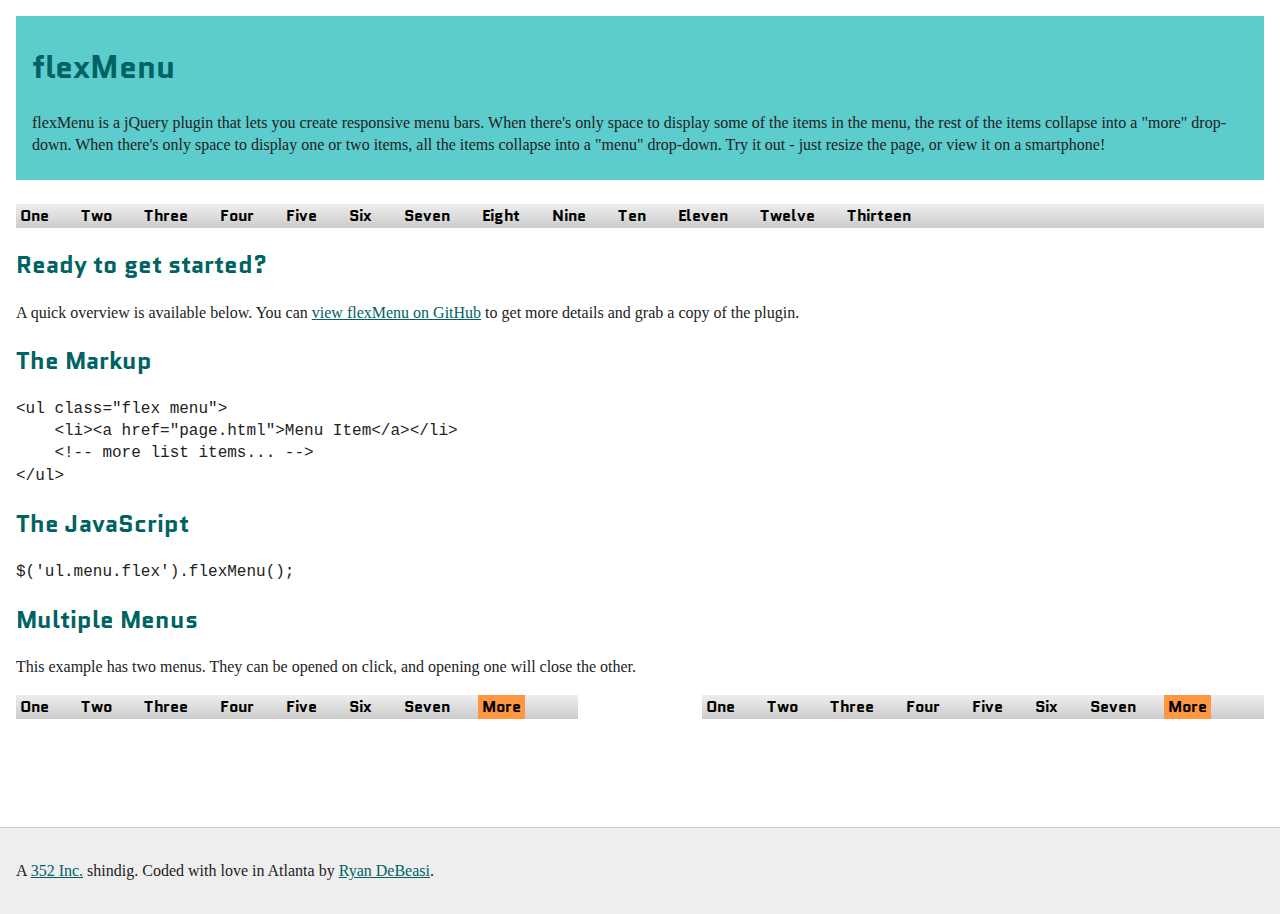
<file: assets/plugins/flex-menu/demo.html>
<!doctype html>
<!--[if lt IE 8]>    <html lang="en-us" class="no-js lt-ie8"> <![endif]-->
<!--[if gte IE 8]><!--> <html lang="en-us" class="no-js"> <!--<![endif]-->
<head>
	<meta charset="utf-8">
	<title>flexMenu!</title>
	<meta name="description" content="flexMenu is a jQuery plugin that lets you create responsive menu bars that automatically collapse into a "more" drop-down when they run out of space.
">

	<meta name="viewport" content="width=device-width">
	<link rel="stylesheet" href="demo.css">

	<script src="modernizr.custom.js"></script>
	<link href='https://fonts.googleapis.com/css?family=Quantico:700' rel='stylesheet' type='text/css'>
</head>
<body>

	<div class="header">
		<h1>flexMenu</h1>
		<p>flexMenu is a jQuery plugin that lets you create responsive menu bars. When there's only space to display some of the items in the menu, the rest of the items collapse into a "more" drop-down. When there's only space to display one or two items, all the items collapse into a "menu" drop-down. Try it out - just resize the page, or view it on a smartphone!</p>
	</div>

	<div role="main" class="main">

		<ul class="menu flex">
			<li><a href="#">One</a></li>
			<li><a href="#">Two</a></li>
			<li><a href="#">Three</a></li>
			<li><a href="#">Four</a></li>
			<li><a href="#">Five</a></li>
			<li><a href="#">Six</a></li>
			<li><a href="#">Seven</a></li>
			<li><a href="#">Eight</a></li>
			<li><a href="#">Nine</a></li>
			<li><a href="#">Ten</a></li>
			<li><a href="#">Eleven</a></li>
			<li><a href="#">Twelve</a></li>
			<li><a href="#">Thirteen</a></li>
		</ul>
		<h2>Ready to get started?</h2>
		<p>A quick overview is available below. You can <a href="https://github.com/352Media/flexMenu">view flexMenu on GitHub</a> to get more details and grab a copy of the plugin.</p>

		<h2>The Markup</h2>
<pre>
&lt;ul class="flex menu"&gt;
    &lt;li&gt;&lt;a href="page.html"&gt;Menu Item&lt;/a&gt;&lt;/li&gt;
    &lt;!-- more list items... --&gt;
&lt;/ul&gt;</pre>
		<h2>The JavaScript</h2>
<pre>$('ul.menu.flex').flexMenu();</pre>

		<h2>Multiple Menus</h2>
		<p>This example has two menus. They can be opened on click, and opening one will close the other.</p>
		<ul class="menu flex-multi">
			<li><a href="#">One</a></li>
			<li><a href="#">Two</a></li>
			<li><a href="#">Three</a></li>
			<li><a href="#">Four</a></li>
			<li><a href="#">Five</a></li>
			<li><a href="#">Six</a></li>
			<li><a href="#">Seven</a></li>
			<li><a href="#">Eight</a></li>
			<li><a href="#">Nine</a></li>
			<li><a href="#">Ten</a></li>
			<li><a href="#">Eleven</a></li>
			<li><a href="#">Twelve</a></li>
			<li><a href="#">Thirteen</a></li>
		</ul>
		<ul class="menu flex-multi">
			<li><a href="#">One</a></li>
			<li><a href="#">Two</a></li>
			<li><a href="#">Three</a></li>
			<li><a href="#">Four</a></li>
			<li><a href="#">Five</a></li>
			<li><a href="#">Six</a></li>
			<li><a href="#">Seven</a></li>
			<li><a href="#">Eight</a></li>
			<li><a href="#">Nine</a></li>
			<li><a href="#">Ten</a></li>
			<li><a href="#">Eleven</a></li>
			<li><a href="#">Twelve</a></li>
			<li><a href="#">Thirteen</a></li>
		</ul>
		<div class="clear"></div>
	</div>

	<div class="footer">
		<p>A <a href="http://www.352media.com/">352 Inc.</a> shindig. Coded with love in Atlanta by <a href="http://www.ryandebeasi.com/">Ryan DeBeasi</a>.
		</p>
	</div>

	<script src="https://ajax.googleapis.com/ajax/libs/jquery/1.9.0/jquery.min.js"></script>

	<script src="flexmenu.min.js"></script>

	<script>
		$('ul.menu.flex').flexMenu();
		$('ul.menu.flex-multi').flexMenu({
			showOnHover: false
		})
	</script>

</body>
</html>
</file>
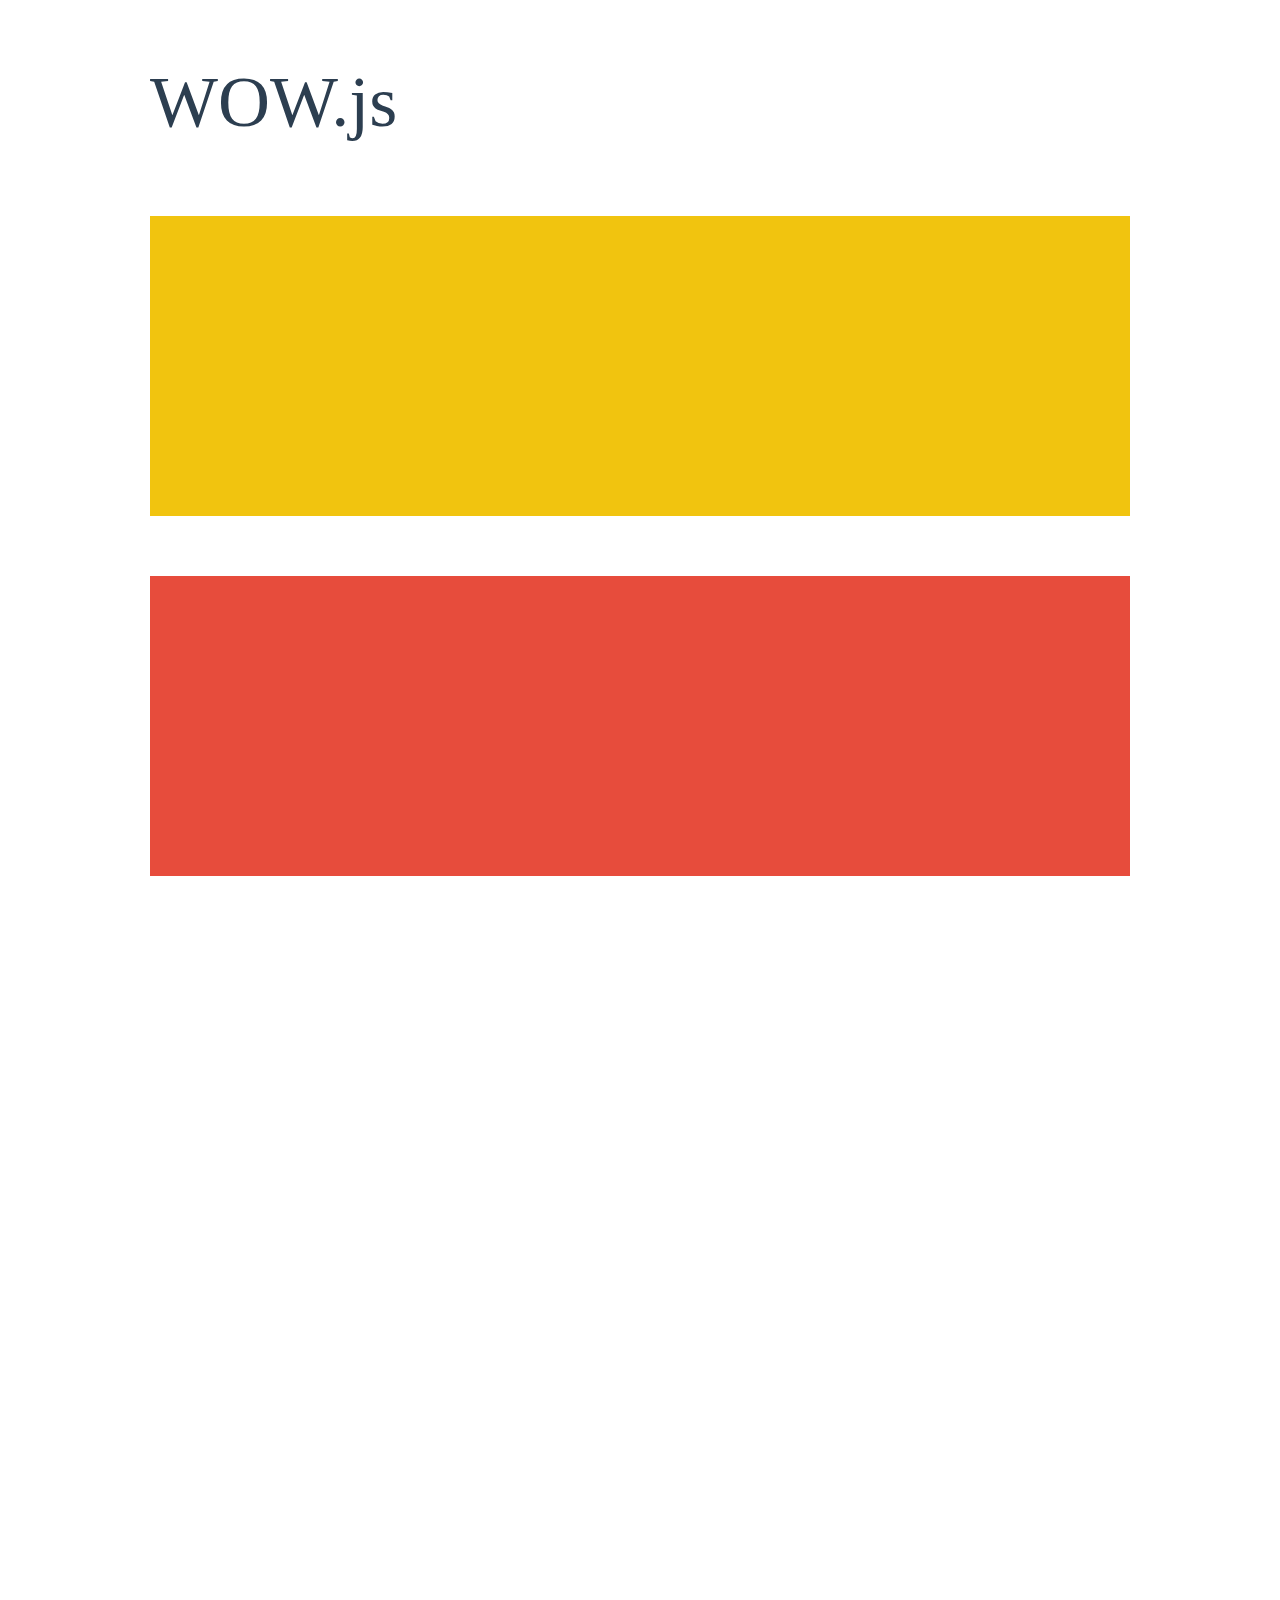
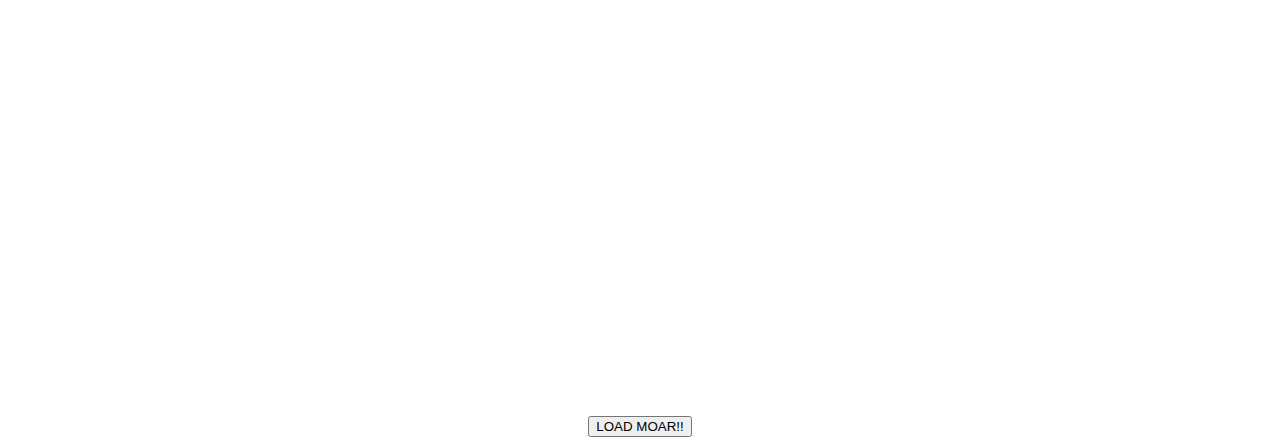
<file: assets/plugins/wow-master/demo.html>
<!doctype html>

<html lang="en">
<head>
  <meta charset="utf-8">
  <title>WOW</title>
  <link rel="stylesheet" href="css/libs/animate.css">
  <link rel="stylesheet" href="css/site.css">
  <style>
    .wow:first-child {
      visibility: hidden;
    }
  </style>
  <!--[if IE]>
    <script src="http://html5shiv.googlecode.com/svn/trunk/html5.js"></script>
  <![endif]-->
</head>

<body>
  <div id="container">
    <header>
      <h1>WOW.js</h1>
    </header>
    <div id="main">
      <section class="wow fadeInDown" style="background-color: #f1c40f;"></section>
      <section class="wow pulse" style="background-color: #e74c3c;" data-wow-iteration="infinite" data-wow-duration="1500ms"></section>
      <section class="section--purple wow slideInRight" data-wow-delay="2s"></section>
      <section class="section--blue wow bounceInLeft" data-wow-offset="300"></section>
      <section class="section--green wow slideInLeft" data-wow-duration="4s"></section>
      <button id="moar">LOAD MOAR!!</button>
    </div>
  </div>
  <script src="dist/wow.js"></script>
  <script>
    wow = new WOW(
      {
        animateClass: 'animated',
        offset:       100,
        callback:     function(box) {
          console.log("WOW: animating <" + box.tagName.toLowerCase() + ">")
        }
      }
    );
    wow.init();
    document.getElementById('moar').onclick = function() {
      var section = document.createElement('section');
      section.className = 'section--purple wow fadeInDown';
      this.parentNode.insertBefore(section, this);
    };
  </script>
</body>
</html>
</file>
<file: assets/css/style.css>
/* ------------------------------------------ */
/*             TABLE OF CONTENTS
/* ------------------------------------------ */
/*   01 - General & Basic Styles    */
/*   02 - Header Styles             */
/*   03 - Game Section              */
/*   04 - Blog Section              */
/*   05 - Testimonial Section       */
/*   06 - Gallery Section           */
/*   07 - Stream Section            */
/*   08 - Price Section             */
/*   09 - FAQ Section               */
/*   10 - Registration Section      */
/*   11 - Footer Styles             */
/*   12 - About Page                */
/*   13 - 404 Page                  */
/*   14 - FAQ Page                  */
/*   15 - Team Page                 */
/*   16 - Single Team Page          */
/*   17 - Testimonials Page         */
/*   18 - Games Page                */
/*   19 - Single Games Page         */
/*   20 - Gallery Pages             */
/*   21 - Single image Page         */
/*   22 - Contact Page              */
/*   23 - Blog Page                 */
/*   24 - Post Page                 */
/* ==========================================================================
   01. GENERAL & BASIC STYLES
   ========================================================================== */
.color-1 {
  color: #E26A00; }

.color-2 {
  color: #c2d4f8; }

.color-3 {
  color: #000000; }

.color-4 {
  color: #707070; }

.color-5 {
  color: #e6ab00; }

.color-6 {
  color: #e9ef00; }

.color-7 {
  color: #E26A00; }

.color-8 {
  color: #e6ab00; }

.background-1 {
  background: #E26A00; }

.background-2 {
  background: #c2d4f8; }

.background-3 {
  background: #000000; }

.background-4 {
  background: #707070; }

.background-5 {
  background: #e6ab00; }

.background-6 {
  background: #e9ef00; }

.background-7 {
  background: #E26A00; }

.background-8 {
  background: #e6ab00; }

.background-gradient {
  background: linear-gradient(to right, #E26A00 0%, rgba(248, 255, 0, 0.94) 100%); }

@font-face {
  font-family: 'Agency Fb';
  src: url("../fonts/agency/agency-fb.ttf");
  font-weight: 400;
  font-style: normal; }

.font-roboto {
  font-family: "Roboto", sans-serif; }

.font-agency {
  font-family: "Agency FB"; }

.italic {
  font-style: italic; }

.fsize-0 {
  font-size: 0px; }

.fsize-12 {
  font-size: 12px; }

.fsize-14 {
  font-size: 14px; }

.fsize-16 {
  font-size: 16px; }

.fsize-18 {
  font-size: 18px; }

.fsize-20 {
  font-size: 20px; }

.fsize-24 {
  font-size: 24px; }

.fsize-28 {
  font-size: 28px; }

.fsize-30 {
  font-size: 30px; }

.fsize-32 {
  font-size: 32px; }

.fsize-40 {
  font-size: 40px; }

.fsize-48 {
  font-size: 48px; }

.fsize-58 {
  font-size: 58px; }

.fsize-80 {
  font-size: 80px; }

.fweight-300 {
  font-weight: 300; }

.fweight-500 {
  font-weight: 500; }

.fweight-700 {
  font-weight: 700; }

.radius-offset {
  border-radius: 0 !important; }

.ws-20 {
  word-spacing: 20px; }

::-moz-selection {
  background: #E26A00;
  color: #fff; }

::selection {
  background: #E26A00;
  color: #fff; }

:focus::-webkit-input-placeholder {
  opacity: 0;
  transition: all 0.3s ease-out; }

:focus::-moz-placeholder {
  opacity: 0;
  transition: all 0.3s ease-out; }

:focus:-moz-placeholder {
  opacity: 0;
  transition: all 0.3s ease-out; }

:focus:-ms-input-placeholder {
  opacity: 0;
  transition: all 0.3s ease-out; }

/* Heading */
h1,
h2,
h3,
h4,
h5,
h6 {
  font-family: "Agency FB";
  font-weight: 700;
  color: #fff;
  text-transform: uppercase;
  margin: auto;
  line-height: inherit; }

.subheading {
  font-family: "Agency FB";
  font-size: 20px; }

ul,
ol {
  margin: 0;
  padding: 0; }

a {
  text-decoration: none; }
  a:hover {
    text-decoration: none; }
  a:focus {
    text-decoration: none;
    color: inherit !important; }

p {
  line-height: 26px;
  margin-bottom: 25px; }

h1 {
  font-size: 56px; }

h2 {
  font-size: 48px; }

h3 {
  font-size: 40px; }

h4 {
  font-size: 32px; }

h5 {
  font-size: 24px; }

h6 {
  font-size: 16px; }

img {
  max-width: 100%; }

.alignright {
  float: right;
  margin: 0 0 30px 30px; }

.alignleft {
  float: left;
  margin: 0 30px 30px 0; }

.uppercase {
  text-transform: uppercase; }

.align-left {
  float: left;
  margin-right: 40px;
  margin-bottom: 40px; }

.align-right {
  float: right;
  margin-left: 40px;
  margin-bottom: 40px; }

.td-none {
  text-decoration: none; }

.color-white {
  color: #fff; }

.color-whitei {
  color: #fff !important; }

.background-white {
  background-color: #fff; }

.relative {
  position: relative; }

.ohidden {
  overflow: hidden; }

.float-left {
  float: left; }

.float-right {
  float: right; }

.block {
  display: block; }

.inline-block {
  display: inline-block; }

.table {
  display: table;
  margin-bottom: 0; }

.table-row {
  display: table-row; }

.table-cell {
  display: table-cell; }

.valign-top {
  vertical-align: top; }

.valign-middle {
  vertical-align: middle; }

.valign-bottom {
  vertical-align: bottom; }
.team {
  font-size: 100px;
}
.width-100 {
  width: 100%; }

.height-100p {
  height: 100%; }

.height-600 {
  height: 600px; }

.lheight-normal {
  line-height: normal; }

.lheight-26 {
  line-height: 26px; }

.lheight-28 {
  line-height: 28px; }

.lheight-30 {
  line-height: 30px; }

.lheight-32 {
  line-height: 32px; }

.lheight-47 {
  line-height: 47px; }

.p30 {
  padding: 10px; }

.p30 {
  padding: 30px; }

.p40 {
  padding: 40px; }

.p60 {
  padding: 60px; }

.pl20 {
  padding-left: 20px; }

.plr40 {
  padding-left: 40px;
  padding-right: 40px; }

.plr50 {
  padding-left: 50px;
  padding-right: 50px; }

.plr60 {
  padding-left: 60px;
  padding-right: 60px; }

.plr100 {
  padding-left: 100px;
  padding-right: 100px; }

.pl0 {
  padding-left: 0; }

.pl100 {
  padding-left: 100px; }


.pr0 {
  padding-right: 0; }

.ptb19 {
  padding-top: 19px;
  padding-bottom: 19px; }

.ptb20 {
  padding-top: 20px;
  padding-bottom: 20px; }

.ptb30 {
  padding-top: 30px;
  padding-bottom: 30px; }

.ptb50 {
  padding-top: 50px;
  padding-bottom: 50px; }

.ptb90 {
  padding-top: 90px;
  padding-bottom: 90px; }

.ptb100 {
  padding-top: 100px;
  padding-bottom: 100px; }

.ptb120 {
  padding-top: 120px;
  padding-bottom: 120px; }

.ptb150 {
  padding-top: 150px;
  padding-bottom: 150px; }

.ptb170 {
  padding-top: 170px;
  padding-bottom: 170px; }

.pt10 {
  padding-top: 10px; }

.pt25 {
  padding-top: 25px; }

.pt85 {
  padding-top: 85px; }

.pt90 {
  padding-top: 90px; }

.pt150 {
  padding-top: 150px; }

.pt170 {
  padding-top: 170px; }

.pb20 {
  padding-bottom: 20px; }

.pb60 {
  padding-bottom: 60px; }

.pb85 {
  padding-bottom: 85px; }

.pb170 {
  padding-bottom: 170px; }

.m0 {
  margin: 0; }

.mlr-auto {
  margin-left: auto;
  margin-right: auto; }

.ml5 {
  margin-left: 5px; }

.ml15 {
  margin-left: 15px; }

.ml25 {
  margin-left: 25px; }

.ml30 {
  margin-left: 30px; }

.mt-80 {
  margin-top: -80px; }

.mt10 {
  margin-top: 10px; }

.mt15 {
  margin-top: 15px; }

.mt20 {
  margin-top: 20px; }

.mt25 {
  margin-top: 25px; }

.mt30 {
  margin-top: 30px; }

.mt40 {
  margin-top: 40px; }

.mt50 {
  margin-top: 50px; }

.mt60 {
  margin-top: 60px; }

.mt70 {
  margin-top: 70px; }

.mt80 {
  margin-top: 80px; }

.mt90 {
  margin-top: 90px; }

.mt100 {
  margin-top: 100px; }

.mt120 {
  margin-top: 120px; }

.mt150 {
  margin-top: 150px; }

.mb20 {
  margin-bottom: 20px; }

.mb30 {
  margin-bottom: 30px; }

.mb40 {
  margin-bottom: 40px; }

.mb110 {
  margin-bottom: 110px; }

.pointer {
  cursor: pointer; }

.text-gradient {
  background: linear-gradient(to right, #E26A00 0%, rgba(248, 255, 0, 0.94) 100%);
  -webkit-background-clip: text;
  -webkit-text-fill-color: transparent; }

.btn {
  border-radius: 10px;
  text-transform: uppercase;
  font-size: 14px;
  font-weight: 700;
  border: 0; }
  .btn.border-btn {
    border: 2px solid #fff;
    background: transparent;
    transition: all 0.3s ease-out; }
    .btn.border-btn:hover {
      background: #E26A00;
      border: 2px solid #E26A00;
      color: #fff;
      transition: all 0.3s ease-out; }
  .btn.header-btn {
    width: 220px;
    height: 60px;
    line-height: 59px;
    overflow: hidden;
    position: relative;
    z-index: 1;
    display: inline-block;
    padding: 0;
    color: #fff;
    border: 2px solid #e9ef00;
    transition: all 0.3s ease-out; }
    .btn.header-btn:hover {
      border: 2px solid #E26A00;
      background: #E26A00 !important;
      transition: all 0.3s ease-out; }
  .btn.gradient {
    background: linear-gradient(to right, #E26A00 0%, rgba(248, 255, 0, 0.94) 100%);
    transition: all 0.3s ease-out; }
    .btn.gradient:hover {
      background: #E26A00;
      color: #fff;
      transition: all 0.3s ease-out; }

.title-bl {
  position: relative;
  z-index: 3; }
  .title-bl .title {
    position: relative;
    font-family: "Agency FB";
    font-size: 40px;
    font-weight: 700;
    text-shadow: 0 2px 4.8px rgba(30, 29, 50, 0.3);
    text-transform: uppercase;
    /* padding-top: 25px;
		padding-bottom: 25px; */ }
  .title-bl .subtitle {
    position: absolute;
    top: 50%;
    left: 50%;
    z-index: 10;
    -webkit-transform: translate(-50%, -50%);
            transform: translate(-50%, -50%);
    opacity: 0.02;
    text-shadow: 0 2px 4.8px rgba(30, 29, 50, 0.3);
    color: #c2d4f8;
    font-family: "Agency FB";
    font-size: 88px;
    font-weight: 700;
    text-transform: uppercase;
    white-space: nowrap;
    width: 100%;
    overflow: hidden;
    text-overflow: ellipsis;
    /* line-height: 100%; */ }

.title-description {
  position: relative;
  z-index: 1; }

.sl-social {
  position: absolute;
  right: 100px;
  top: 50%;
  -webkit-transform: translateY(-50%);
          transform: translateY(-50%); }
  .sl-social.bg-white .social {
    background: #fff;
    border-radius: 50%; }
    .sl-social.bg-white .social:hover .fa {
      color: #E26A00;
      transition: all 0.3s ease-out; }
  .sl-social .social {
    display: block;
    width: 40px;
    height: 40px;
    line-height: 41px;
    margin: 15px 0;
    text-align: center; }
    .sl-social .social .fa {
      transition: all 0.3s ease-out; }

.page-name {
  padding: 235px 0 100px 0;
  background-image: url("../images/page-name.jpg");
  background-repeat: no-repeat;
  background-size: auto 120%; }
  .page-name .page-title {
    color: #fff;
    font-family: "Agency FB";
    font-size: 48px;
    font-weight: 700;
    text-transform: uppercase;
    text-align: center; }
  .page-name .breadcrumbs {
    text-align: center;
    font-size: 14px;
    font-weight: 700; }
    .page-name .breadcrumbs a {
      display: inline-block;
      padding: 0 12.5px;
      text-transform: uppercase;
      color: #fff;
      transition: all 0.3s ease-out; }
      .page-name .breadcrumbs a:hover {
        color: #E26A00;
        transition: all 0.3s ease-out; }
    .page-name .breadcrumbs span {
      text-transform: uppercase;
      color: #E26A00;
      padding: 0 12.5px; }

ul.list-1 {
  line-height: 30px; }
  ul.list-1 > li {
    list-style: none; }
    ul.list-1 > li:before {
      content: '\f00c';
      font: normal normal normal 14px/1 FontAwesome;
      font-weight: 400;
      margin-right: 20px; }
    ul.list-1 > li.color1:before {
      color: #E26A00; }
    ul.list-1 > li.color5:before {
      color: #e6ab00; }

ol.list-2 {
  list-style: none;
  counter-reset: num; }
  ol.list-2 li {
    position: relative;
    padding: 0 0 0 25px;
    line-height: 30px; }
    ol.list-2 li:before {
      content: counter(num) ". ";
      counter-increment: num;
      position: absolute;
      left: 2px;
      top: 50%;
      -webkit-transform: translateY(-50%);
              transform: translateY(-50%);
      font-weight: 700;
      color: #E26A00; }

.default-tabs .nav-tabs {
  margin: 0;
  border-bottom: 4px solid #e9ef00; }
  .default-tabs .nav-tabs li {
    padding: 0; }
    .default-tabs .nav-tabs li a {
      border-radius: 10px 10px 0px 0px;
      border: 2px solid rgba(124, 105, 227, 0.4);
      border-bottom: none !important;
      padding: 19px 50px;
      margin-right: 1px;
      opacity: 0.7;
      color: #c2d4f8;
      line-height: normal;
      font-weight: 700;
      font-size: 14px;
      transition: all 0.3s ease-out; }
      .default-tabs .nav-tabs li a:hover {
        background-color: #e9ef00;
        color: #fff;
        opacity: 1;
        border-color: transparent;
        transition: all 0.3s ease-out; }
      .default-tabs .nav-tabs li a:focus {
        background-color: #e9ef00;
        outline: none; }
    .default-tabs .nav-tabs li.active a {
      background-color: #e9ef00;
      color: #fff;
      opacity: 1;
      border: 2px solid transparent; }
      .default-tabs .nav-tabs li.active a:hover {
        border-bottom: none !important;
        border: 2px solid transparent; }
      .default-tabs .nav-tabs li.active a:focus {
        border-bottom: none;
        border: 2px solid transparent; }

.default-tabs .tab-content .main-text {
  background: #707070;
  border-radius: 0px 0px 10px 10px; }

.progress-line {
  line-height: normal;
  margin-bottom: 25px; }
  .progress-line:last-child {
    margin-bottom: 0; }
  .progress-line .progress-title {
    font-size: 14px;
    font-weight: 700;
    text-transform: uppercase;
    opacity: 0.8; }
  .progress-line .progressbar-text {
    font-size: 14px;
    font-weight: 700;
    opacity: 0.8;
    color: #c2d4f8 !important;
    top: 0 !important;
    left: auto !important;
    right: 0 !important;
    -webkit-transform: none !important;
            transform: none !important; }

blockquote {
  background-color: #313131;
  border-radius: 10px;
  border: none;
  position: relative;
  max-width: 670px; }
  blockquote:before {
    content: "\f10d";
    color: #e9ef00;
    opacity: 0.07;
    font: normal normal normal 119px/1 FontAwesome;
    position: absolute;
    left: 50%;
    top: 50%;
    -webkit-transform: translate(-50%, -50%);
            transform: translate(-50%, -50%); }

.pagination-page .page-numbers {
  display: inline-block;
  vertical-align: middle;
  font-size: 13px;
  font-weight: 700;
  width: 60px;
  height: 60px;
  text-decoration: none;
  color: #fff;
  text-align: center;
  line-height: 59px;
  margin: 0 5px 5px 5px;
  background: #707070;
  border-radius: 10px;
  transition: all 0.2s ease-out; }
  .pagination-page .page-numbers.active {
    background: linear-gradient(to right, #E26A00 0%, rgba(248, 255, 0, 0.94) 100%); }
  .pagination-page .page-numbers:hover {
    background: linear-gradient(to right, #E26A00 0%, rgba(248, 255, 0, 0.94) 100%);
    transition: all 0.2s ease-out; }
  .pagination-page .page-numbers.dots:hover {
    color: #fff;
    background: #707070; }

.cssload-container {
  width: 100%;
  height: 30px;
  text-align: center; }

.cssload-double-torus {
  width: 30px;
  height: 30px;
  opacity: 0.5;
  margin: 0 auto;
  border: 7px double;
  border-radius: 50%;
  border-color: transparent rgba(226, 106, 0, 0.9) rgba(255, 255, 255, 0.9);
  -webkit-animation: cssload-spin 1140ms infinite linear;
          animation: cssload-spin 1140ms infinite linear; }

@-webkit-keyframes cssload-spin {
  100% {
    -webkit-transform: rotate(360deg);
            transform: rotate(360deg);
    transform: rotate(360deg); } }

@keyframes cssload-spin {
  100% {
    -webkit-transform: rotate(360deg);
            transform: rotate(360deg);
    transform: rotate(360deg); } }

.social-content.gradient .social-list {
  margin: 0;
  width: 50px;
  height: 50px;
  background: transparent;
  transition: all 0.3s ease-out;
  text-align: center;
  border-radius: 2px; }
  .social-content.gradient .social-list a .fa {
    line-height: 50px; }
  .social-content.gradient .social-list a:hover {
    color: #fff; }
  .social-content.gradient .social-list:hover {
    background: linear-gradient(to right, #E26A00 0%, rgba(248, 255, 0, 0.94) 100%);
    transition: all 0.3s ease-out; }

.social-content.color2 .social-list a {
  color: #c2d4f8;
  transition: all 0.3s ease-out; }
  .social-content.color2 .social-list a:hover {
    color: #e9ef00;
    transition: all 0.3s ease-out; }

.social-content .social-list {
  display: inline-block;
  vertical-align: middle;
  margin: 0 15px; }
  .social-content .social-list a {
    color: #fff;
    transition: all 0.3s ease-out; }
    .social-content .social-list a:hover {
      color: #e9ef00;
      transition: all 0.3s ease-out; }
  .social-content .social-list:first-child {
    margin-left: 0; }
  .social-content .social-list:last-child {
    margin-right: 0; }

.item.first .platform,
.item.first .fa,
.vertical-item.first .platform,
.vertical-item.first .fa {
  color: #E26A00; }

.item.second .platform,
.item.second .fa,
.vertical-item.second .platform,
.vertical-item.second .fa {
  color: #e6ab00; }

.item.third .platform,
.item.third .fa,
.vertical-item.third .platform,
.vertical-item.third .fa {
  color: #e9ef00; }

/* FormStyler Modern */
.jq-selectbox {
  margin: 0 15px;
  width: 130px;
  background-color: #707070;
  border-radius: 10px;
  padding: 14px 20px; }
  .jq-selectbox .jq-selectbox__select .jq-selectbox__select-text {
    color: #c2d4f8; }
  .jq-selectbox .jq-selectbox__select .jq-selectbox__trigger-arrow {
    font: normal normal normal 14px/1 FontAwesome;
    text-rendering: auto;
    -webkit-font-smoothing: antialiased;
    -moz-osx-font-smoothing: grayscale;
    font-size: 10px;
    color: #c2d4f8;
    margin-top: 10px; }
    .jq-selectbox .jq-selectbox__select .jq-selectbox__trigger-arrow:before {
      content: "\f078"; }
  .jq-selectbox .jq-selectbox__dropdown {
    left: 0;
    top: 100%;
    background-color: #707070;
    color: #c2d4f8;
    border-radius: 10px;
    box-shadow: 3.5px 6.1px 30px rgba(0, 0, 0, 0.57); }
    .jq-selectbox .jq-selectbox__dropdown li {
      font-weight: normal;
      padding: 8px 10px 8px 30px; }
      .jq-selectbox .jq-selectbox__dropdown li:hover {
        background-color: #e6ab00; }

/* DataTables */
body .dataTables_wrapper .dataTables_length label {
  font-weight: 300;
  color: #c2d4f8; }

body .dataTables_wrapper .dataTables_filter {
  margin-bottom: 75px; }
  body .dataTables_wrapper .dataTables_filter input {
    background-color: #707070;
    color: #c2d4f8;
    border: 0;
    height: 60px;
    padding: 0 28px;
    border-radius: 10px; }
    body .dataTables_wrapper .dataTables_filter input::-webkit-input-placeholder {
      color: #c2d4f8;
      text-transform: uppercase;
      font-style: italic;
      font-size: 14px;
      font-weight: normal; }
    body .dataTables_wrapper .dataTables_filter input::-moz-placeholder {
      color: #c2d4f8;
      text-transform: uppercase;
      font-style: italic;
      font-size: 14px;
      font-weight: normal; }
    body .dataTables_wrapper .dataTables_filter input:-moz-placeholder {
      color: #c2d4f8;
      text-transform: uppercase;
      font-style: italic;
      font-size: 14px;
      font-weight: normal; }
    body .dataTables_wrapper .dataTables_filter input:-ms-input-placeholder {
      color: #c2d4f8;
      text-transform: uppercase;
      font-style: italic;
      font-size: 14px;
      font-weight: normal; }

body .dataTables_wrapper .dTables {
  border-collapse: collapse;
  margin-bottom: 60px;
  border-bottom: 0 !important; }
  body .dataTables_wrapper .dTables th {
    border: 1px solid #707070;
    color: #fff;
    text-transform: uppercase;
    font-size: 14px;
    padding: 22px;
    background: transparent !important; }
  body .dataTables_wrapper .dTables tr {
    background: transparent !important; }
    body .dataTables_wrapper .dTables tr td {
      padding: 40px 25px;
      background-color: #707070 !important;
      border-left: 1px solid #707070;
      border-right: 1px solid #707070;
      border-top: 1px solid #000000 !important; }

body .dataTables_wrapper .dataTables_info {
  color: #c2d4f8 !important;
  margin-bottom: 25px; }

body .dataTables_wrapper .dataTables_paginate .paginate_button {
  background-color: #707070 !important;
  height: 60px !important;
  line-height: 62px !important;
  min-width: 60px !important;
  padding: 0 5px !important;
  text-align: center !important;
  color: #fff !important;
  font-size: 14px !important;
  font-weight: 700 !important;
  border-radius: 10px !important;
  border: 0 !important;
  margin-left: 10px !important; }
  body .dataTables_wrapper .dataTables_paginate .paginate_button.current {
    background: linear-gradient(to right, #E26A00 0%, rgba(248, 255, 0, 0.94) 100%);
    color: #fff !important; }
  body .dataTables_wrapper .dataTables_paginate .paginate_button:hover {
    background: linear-gradient(to right, #E26A00 0%, rgba(248, 255, 0, 0.94) 100%); }

@media screen and (max-width: 768px) {
  body .dataTables_wrapper .dataTables_paginate .paginate_button {
    margin-bottom: 10px; } }

/* Nested lists */
.nested-lists {
  padding-left: 20px;
  margin: 0;
  list-style: none; }
  .nested-lists > li:before {
    content: "\f00c";
    display: inline-block;
    vertical-align: middle;
    font: normal normal normal 14px/1 FontAwesome;
    font-size: inherit;
    text-rendering: auto;
    -webkit-font-smoothing: antialiased;
    -moz-osx-font-smoothing: grayscale;
    margin-right: 15px;
    color: #E26A00; }
  .nested-lists > li > ul {
    padding-left: 60px; }
  .nested-lists li {
    margin-bottom: 20px; }
    .nested-lists li.active a {
      color: #e6ab00; }
  .nested-lists a {
    color: #c2d4f8; }
  .nested-lists ul {
    padding-left: 30px;
    margin-top: 20px;
    list-style: none; }
    .nested-lists ul li:before {
      content: "\f111";
      display: inline-block;
      vertical-align: middle;
      font: normal normal normal 14px/1 FontAwesome;
      font-size: inherit;
      text-rendering: auto;
      -webkit-font-smoothing: antialiased;
      -moz-osx-font-smoothing: grayscale;
      margin-right: 15px;
      color: #e6ab00;
      font-size: 5px; }
    .nested-lists ul li ul li:before {
      color: #e9ef00; }

/*   Preloader    */
.cssload-loader {
  position: relative;
  left: 50%;
  top: 50%;
  -webkit-transform: translate(-50%, -50%);
          transform: translate(-50%, -50%);
  width: 100px;
  height: 100px;
  -webkit-perspective: 780px;
          perspective: 780px; }

.cssload-inner {
  position: absolute;
  width: 100%;
  height: 100%;
  box-sizing: border-box;
  -o-box-sizing: border-box;
  -ms-box-sizing: border-box;
  -webkit-box-sizing: border-box;
  -moz-box-sizing: border-box;
  border-radius: 50%;
  -o-border-radius: 50%;
  -ms-border-radius: 50%;
  -webkit-border-radius: 50%;
  -moz-border-radius: 50%; }
  .cssload-inner.cssload-one {
    left: 0%;
    top: 0%;
    animation: cssload-rotate-one 1.15s linear infinite;
    -o-animation: cssload-rotate-one 1.15s linear infinite;
    -ms-animation: cssload-rotate-one 1.15s linear infinite;
    -webkit-animation: cssload-rotate-one 1.15s linear infinite;
    -moz-animation: cssload-rotate-one 1.15s linear infinite;
    border-bottom: 3px solid #f9a450; }
  .cssload-inner.cssload-two {
    right: 0%;
    top: 0%;
    animation: cssload-rotate-two 1.15s linear infinite;
    -o-animation: cssload-rotate-two 1.15s linear infinite;
    -ms-animation: cssload-rotate-two 1.15s linear infinite;
    -webkit-animation: cssload-rotate-two 1.15s linear infinite;
    -moz-animation: cssload-rotate-two 1.15s linear infinite;
    border-right: 3px solid #f9a450; }
  .cssload-inner.cssload-three {
    right: 0%;
    bottom: 0%;
    animation: cssload-rotate-three 1.15s linear infinite;
    -o-animation: cssload-rotate-three 1.15s linear infinite;
    -ms-animation: cssload-rotate-three 1.15s linear infinite;
    -webkit-animation: cssload-rotate-three 1.15s linear infinite;
    -moz-animation: cssload-rotate-three 1.15s linear infinite;
    border-top: 3px solid #f9a450; }

@keyframes cssload-rotate-one {
  0% {
    -webkit-transform: rotateX(35deg) rotateY(-45deg) rotateZ(0deg);
            transform: rotateX(35deg) rotateY(-45deg) rotateZ(0deg); }
  100% {
    -webkit-transform: rotateX(35deg) rotateY(-45deg) rotateZ(360deg);
            transform: rotateX(35deg) rotateY(-45deg) rotateZ(360deg); } }

@-webkit-keyframes cssload-rotate-one {
  0% {
    -webkit-transform: rotateX(35deg) rotateY(-45deg) rotateZ(0deg); }
  100% {
    -webkit-transform: rotateX(35deg) rotateY(-45deg) rotateZ(360deg); } }

@keyframes cssload-rotate-two {
  0% {
    -webkit-transform: rotateX(50deg) rotateY(10deg) rotateZ(0deg);
            transform: rotateX(50deg) rotateY(10deg) rotateZ(0deg); }
  100% {
    -webkit-transform: rotateX(50deg) rotateY(10deg) rotateZ(360deg);
            transform: rotateX(50deg) rotateY(10deg) rotateZ(360deg); } }

@-webkit-keyframes cssload-rotate-two {
  0% {
    -webkit-transform: rotateX(50deg) rotateY(10deg) rotateZ(0deg); }
  100% {
    -webkit-transform: rotateX(50deg) rotateY(10deg) rotateZ(360deg); } }

@keyframes cssload-rotate-three {
  0% {
    -webkit-transform: rotateX(35deg) rotateY(55deg) rotateZ(0deg);
            transform: rotateX(35deg) rotateY(55deg) rotateZ(0deg); }
  100% {
    -webkit-transform: rotateX(35deg) rotateY(55deg) rotateZ(360deg);
            transform: rotateX(35deg) rotateY(55deg) rotateZ(360deg); } }

@-webkit-keyframes cssload-rotate-three {
  0% {
    -webkit-transform: rotateX(35deg) rotateY(55deg) rotateZ(0deg); }
  100% {
    -webkit-transform: rotateX(35deg) rotateY(55deg) rotateZ(360deg); } }

#toTop {
  width: 60px;
  height: 60px;
  line-height: 60px;
  border-radius: 10px;
  background: linear-gradient(to right, #E26A00 0%, rgba(248, 255, 0, 0.94) 100%);
  position: fixed;
  bottom: 15px;
  right: 40px;
  font-weight: 700;
  text-align: center;
  display: none;
  z-index: 9999;
  transition: all 0.3s ease-out; }
  #toTop:hover {
    color: #fff;
    background: #E26A00;
    transition: all 0.3s ease-out; }

body {
  font-family: "Roboto", sans-serif;
  font-size: 16px;
  font-weight: 300;
  color: #c2d4f8;
  background-color: #000000; }
  body .loader-wrapper {
    margin: 0;
    padding: 0;
    font-family: "Open Sans", sans-serif;
    font-size: 62.5%;
    width: 100vw;
    height: 100vh;
    background: #000000; }
  body.no-scroll {
    overflow: hidden; }

.loader-wrapper {
  background: #fff;
  bottom: 0;
  left: 0;
  overflow: hidden;
  position: fixed;
  right: 0;
  top: 0;
  z-index: 9999999999; }

/* ==========================================================================
   02. HEADER STYLES
   ========================================================================== */
.header-line-wrapper {
  position: absolute;
  width: 100%;
  transition: all 0.3s ease-out; }
  .header-line-wrapper.affix-top header {
    background-color: #000000;
    height: 100px;
    transition: all 0.3s ease-out; }
    .header-line-wrapper.affix-top header .logo img {
      max-width: 55%; }
    .header-line-wrapper.affix-top header .main-menu .menu > li {
      line-height: 100px; }
    .header-line-wrapper.affix-top header .right-bl .search-wrapper {
      line-height: 100px; }
  .header-line-wrapper.affix-top .fixed-top {
    position: fixed !important;
    top: 0;
    z-index: 150;
    transition: all 0.3s ease-out; }

header {
  background-color: rgba(24, 23, 40, 0.8);
  box-shadow: 3.5px 6.1px 30px rgba(0, 0, 0, 0.57);
  height: 140px; }
  header.header-wrapper {
    position: absolute;
    top: 0;
    width: 100%;
    z-index: 2;
    transition: all 0.3s ease-out; }
  header .main-menu .toggle_menu {
    display: none;
    position: relative;
    width: 60px;
    height: 60px;
    cursor: pointer;
    display: none;
    vertical-align: middle;
    transition: right 0.3s ease-in-out; }
    header .main-menu .toggle_menu:before,
    header .main-menu .toggle_menu span {
      left: 15px;
      top: 50%; }
    header .main-menu .toggle_menu span:after {
      opacity: 1;
      top: 8px; }
    header .main-menu .toggle_menu span:before {
      opacity: 1;
      top: -8px; }
    header .main-menu .toggle_menu:before,
    header .main-menu .toggle_menu span,
    header .main-menu .toggle_menu span:before,
    header .main-menu .toggle_menu span:after {
      display: block;
      width: 30px;
      position: absolute;
      background-color: #fff;
      content: '';
      left: 0;
      -webkit-transform: rotate(0deg);
              transform: rotate(0deg);
      transition: 0.3s ease-in-out;
      height: 2px; }
  header .main-menu .menu {
    list-style: none;
    display: inline-block; }
    header .main-menu .menu.open {
      height: 100%;
      top: 0;
      left: 0;
      right: 60px;
      background: #000000;
      padding: 0 30px;
      overflow-y: auto;
      opacity: 1;
      visibility: visible;
      transition: all 0.3s ease-out; }
      header .main-menu .menu.open li {
        display: block;
        float: none;
        text-align: left;
        line-height: normal !important;
        margin: 14px 0; }
    header .main-menu .menu .flexMenu-viewMore .flexMenu-popup {
      position: absolute;
      left: 50%;
      -webkit-transform: translateX(-50%);
              transform: translateX(-50%);
      background: #000000;
      border-radius: 0px 0px 10px 10px;
      padding: 20px 0; }
      header .main-menu .menu .flexMenu-viewMore .flexMenu-popup li {
        display: block;
        line-height: normal;
        padding: 0 40px;
        position: relative; }
        header .main-menu .menu .flexMenu-viewMore .flexMenu-popup li.menu-item-has-children .sub-menu {
          right: 100%;
          left: auto;
          top: -20px;
          -webkit-transform: none;
                  transform: none;
          border-radius: 10px 0 0 10px;
          opacity: 0;
          visibility: hidden;
          transition: all 0.3s ease-out; }
        header .main-menu .menu .flexMenu-viewMore .flexMenu-popup li.menu-item-has-children:hover .sub-menu {
          opacity: 1;
          visibility: visible; }
        header .main-menu .menu .flexMenu-viewMore .flexMenu-popup li:last-child a {
          border: none; }
        header .main-menu .menu .flexMenu-viewMore .flexMenu-popup li a {
          color: #fff;
          white-space: nowrap;
          padding: 20px 0;
          border-bottom: 1px solid rgba(255, 255, 255, 0.2);
          transition: all 0.3s ease-out; }
          header .main-menu .menu .flexMenu-viewMore .flexMenu-popup li a:hover {
            color: #fff;
            transition: all 0.3s ease-out; }
    header .main-menu .menu > li {
      line-height: 140px;
      float: left;
      margin: 0 30px;
      position: relative;
      /* &:first-child {
                    margin-left: 0;
                }

                &:last-child {
                    margin-right: 0;
                } */ }
      header .main-menu .menu > li .sub-menu {
        position: absolute;
        left: 50%;
        -webkit-transform: translateX(-50%);
                transform: translateX(-50%);
        list-style: none;
        background-color: #000000;
        border-radius: 0px 0px 10px 10px;
        padding: 20px 0;
        will-change: transform;
        opacity: 0;
        visibility: hidden;
        transition: all 0.3s ease-out; }
        header .main-menu .menu > li .sub-menu li {
          line-height: normal;
          padding: 0 40px;
          position: relative; }
          header .main-menu .menu > li .sub-menu li:last-child a {
            border: none; }
          header .main-menu .menu > li .sub-menu li a {
            white-space: nowrap;
            padding: 20px 0;
            border-bottom: 1px solid rgba(255, 255, 255, 0.2); }
          header .main-menu .menu > li .sub-menu li:hover > a {
            color: #E26A00;
            transition: all 0.3s ease-out; }
          header .main-menu .menu > li .sub-menu li:hover .sub-menu {
            opacity: 1;
            visibility: visible;
            transition: all 0.3s ease-out; }
          header .main-menu .menu > li .sub-menu li .sub-menu {
            position: absolute;
            top: -20px;
            left: 100%;
            border-radius: 0px 10px 10px 0px;
            -webkit-transform: translateY(0);
                    transform: translateY(0);
            opacity: 0;
            visibility: hidden;
            transition: all 0.3s ease-out; }
      header .main-menu .menu > li:hover > a {
        color: #E26A00;
        transition: all 0.3s ease-out; }
      header .main-menu .menu > li:hover .sub-menu {
        opacity: 1;
        visibility: visible;
        transition: all 0.3s ease-out; }
      header .main-menu .menu > li.active a {
        color: #E26A00; }
      header .main-menu .menu > li a {
        display: block;
        height: 100%;
        text-transform: uppercase;
        color: #fff;
        font-family: "Roboto", sans-serif;
        font-size: 14px;
        font-weight: 700;
        transition: all 0.3s ease-out; }
  header .right-bl .search-wrapper {
    position: relative;
    line-height: 140px;
    cursor: pointer; }
    header .right-bl .search-wrapper:hover .search-content {
      opacity: 1;
      visibility: visible;
      transition: all 0.3s ease-out; }
  header .right-bl .fa-search {
    transition: all 0.3s ease-out; }
    header .right-bl .fa-search:hover {
      color: #E26A00;
      transition: all 0.3s ease-out; }
  header .right-bl .search-content {
    position: absolute;
    right: 0;
    opacity: 0;
    visibility: hidden;
    line-height: normal;
    transition: all 0.3s ease-out; }
    header .right-bl .search-content input {
      outline: none;
      background-color: #fff;
      border: none;
      padding: 20px 30px;
      text-transform: uppercase;
      font-size: 14px;
      color: #000000;
      width: 360px;
      /* Firefox 19+ */
      /* Firefox 18- */ }
      header .right-bl .search-content input::-webkit-input-placeholder {
        color: #000000;
        text-transform: uppercase;
        font-family: "Roboto", sans-serif;
        opacity: 0.5;
        font-style: italic;
        font-size: 14px; }
      header .right-bl .search-content input::-moz-placeholder {
        color: #000000;
        text-transform: uppercase;
        font-family: "Roboto", sans-serif;
        opacity: 0.5;
        font-style: italic;
        font-size: 14px; }
      header .right-bl .search-content input:-moz-placeholder {
        color: #000000;
        text-transform: uppercase;
        font-family: "Roboto", sans-serif;
        opacity: 0.5;
        font-style: italic;
        font-size: 14px; }
      header .right-bl .search-content input:-ms-input-placeholder {
        color: #000000;
        text-transform: uppercase;
        font-family: "Roboto", sans-serif;
        opacity: 0.5;
        font-style: italic;
        font-size: 14px; }
    header .right-bl .search-content button {
      width: 60px;
      height: 100%;
      font-size: 14px;
      border: none;
      position: absolute;
      right: 0;
      top: 0;
      background-image: linear-gradient(to right, #E26A00 0%, rgba(248, 255, 0, 0.94) 100%); }

.main-slider .n2-active {
  -webkit-transform: scale(1.2);
          transform: scale(1.2);
  transition: all 0.3s ease-out; }

/* ==========================================================================
   03. GAME SECTION
   ========================================================================== */
.game-section {
  position: relative;
  z-index: 2; }

.slick-arrow {
  position: absolute;
  top: 50%;
  -webkit-transform: translateY(-50%);
          transform: translateY(-50%);
  font-size: 28px;
  color: #68dde3;
  cursor: pointer; }
  .slick-arrow.fa-angle-left {
    left: -60px; }
  .slick-arrow.fa-angle-right {
    right: -60px; }

.tm-tabs .nav-tabs {
  border-bottom: none;
  margin: 0; }
  .tm-tabs .nav-tabs li {
    text-align: center;
    outline: none; }
    .tm-tabs .nav-tabs li.active > a,
    .tm-tabs .nav-tabs li.active > a:hover,
    .tm-tabs .nav-tabs li.active > a:focus {
      background-color: transparent;
      border: none; }
    .tm-tabs .nav-tabs li.active .nav-title {
      color: #E26A00; }
    .tm-tabs .nav-tabs li.active .img-wrap:after {
      opacity: 1;
      visibility: visible; }
    .tm-tabs .nav-tabs li.active:hover .nav-title {
      color: #fff; }
    .tm-tabs .nav-tabs li a {
      outline: none;
      text-decoration: none;
      display: block;
      margin-right: 0;
      padding: 10px 0px;
      border: none; }
      .tm-tabs .nav-tabs li a:hover {
        background-color: transparent;
        border: none; }
        .tm-tabs .nav-tabs li a:hover .nav-title {
          color: #E26A00;
          transition: all 0.3s ease-out; }
      .tm-tabs .nav-tabs li a .img-wrap {
        width: 180px;
        height: 180px;
        display: inline-block;
        border-radius: 50%;
        overflow: hidden;
        position: relative; }
        .tm-tabs .nav-tabs li a .img-wrap:after {
          content: '';
          position: absolute;
          left: 0;
          right: 0;
          top: 0;
          bottom: 0;
          opacity: 0;
          visibility: hidden;
          background-image: linear-gradient(to right, rgba(226, 106, 0, 0.64) 0%, rgba(248, 255, 0, 0.94) 100%); }
      .tm-tabs .nav-tabs li a .nav-header-bl {
        text-transform: uppercase; }
        .tm-tabs .nav-tabs li a .nav-header-bl .nav-title {
          font-family: "Agency FB";
          font-size: 40px;
          font-weight: 700;
          line-height: normal;
          white-space: nowrap;
          width: 100%;
          overflow: hidden;
          text-overflow: ellipsis;
          transition: all 0.3s ease-out; }
          .tm-tabs .nav-tabs li a .nav-header-bl .nav-title:hover {
            color: #E26A00;
            transition: all 0.3s ease-out; }
        .tm-tabs .nav-tabs li a .nav-header-bl .date {
          color: #c2d4f8;
          font-size: 14px;
          font-weight: 700;
          line-height: normal; }

.tm-tabs .tab-content {
  background-color: #707070;
  border-radius: 10px; }
  .tm-tabs .tab-content .game-full-img {
    width: 570px;
    height: 450px;
    background-size: cover;
    background-position: center center;
    border-radius: 10px;
    overflow: hidden;
    max-width: 100%; }
  .tm-tabs .tab-content .image-bl {
    position: absolute;
    top: 50%;
    right: -60px;
    -webkit-transform: translateY(-50%);
            transform: translateY(-50%); }

.rating .fa {
  color: #f9a450;
  cursor: pointer; }

/* ==========================================================================
   04. BLOG SECTION
   ========================================================================== */
.blog-section {
  position: relative; }
  .blog-section .bg-wrapper {
    position: relative; }
    .blog-section .bg-wrapper:before {
      content: '';
      position: absolute;
      top: -887px;
      left: 0;
      width: 100%;
      height: 1150px;
      background: url("../images/section-bg.png") no-repeat;
      background-size: cover; }
  .blog-section .item-wrap {
    display: block; }
    .blog-section .item-wrap .image {
      position: relative;
      border-radius: 10px 10px 0 0;
      overflow: hidden; }
      .blog-section .item-wrap .image img {
        width: 100%; }
      .blog-section .item-wrap .image:after {
        content: '';
        position: absolute;
        left: 0;
        right: 0;
        top: 0;
        bottom: 0;
        opacity: 0;
        visibility: hidden;
        background: linear-gradient(to right, #E26A00 0%, rgba(248, 255, 0, 0.94) 100%);
        transition: all 0.3s ease-out; }
    .blog-section .item-wrap:hover .image:after {
      opacity: 0.6;
      visibility: visible;
      transition: all 0.3s ease-out; }
    .blog-section .item-wrap:hover .item-info .platform {
      color: #e6ab00;
      transition: all 0.3s ease-out; }
    .blog-section .item-wrap:hover .item-info .item-title {
      color: #E26A00;
      transition: all 0.3s ease-out; }
    .blog-section .item-wrap:hover .author-comment .fa {
      color: #e6ab00;
      transition: all 0.3s ease-out; }
  .blog-section .item-info {
    background-color: #707070;
    padding: 60px 60px 0 60px; }
    .blog-section .item-info .platform {
      transition: all 0.3s ease-out; }
    .blog-section .item-info .item-title {
      color: #fff;
      font-size: 24px;
      font-weight: 700;
      font-family: "Agency FB";
      text-transform: uppercase;
      line-height: 28px;
      transition: all 0.3s ease-out; }
    .blog-section .item-info .item-text {
      color: #c2d4f8;
      font-size: 16px;
      font-weight: 300;
      padding-bottom: 60px; }
  .blog-section .author-comment {
    background-color: #707070;
    border-radius: 0px 0px 10px 10px;
    padding: 25px 60px;
    border-top: 1px solid rgba(255, 255, 255, 0.1); }
    .blog-section .author-comment .fa {
      transition: all 0.3s ease-out; }

/* ==========================================================================
   05. TESTIMONIAL SECTION
   ========================================================================== */
.testimonial-tpl .slide-item {
  background-color: #313131;
  border-radius: 10px;
  padding: 100px 70px 70px 70px;
  position: relative; }
  .testimonial-tpl .slide-item .author-img {
    border-radius: 50%;
    overflow: hidden;
    display: inline-block;
    position: absolute;
    top: -60px;
    left: 50%;
    -webkit-transform: translateX(-50%);
            transform: translateX(-50%); }
  .testimonial-tpl .slide-item .fa-quote-left {
    font-size: 119px;
    color: #e9ef00;
    opacity: 0.07;
    position: absolute;
    right: 5px;
    top: -8px; }

.testimonial-tpl .slick-slide {
  padding-top: 60px;
  outline: none; }

.testimonial-tpl .slick-dots {
  bottom: -60px; }
  .testimonial-tpl .slick-dots li {
    width: auto;
    height: auto;
    margin: 0 6px; }
    .testimonial-tpl .slick-dots li button {
      width: 12px;
      height: 12px;
      border: 1px solid #fff;
      border-radius: 50px;
      padding: 0;
      display: inline-block; }
      .testimonial-tpl .slick-dots li button:before {
        display: none; }
  .testimonial-tpl .slick-dots .slick-active button {
    background: #fff; }

/* ==========================================================================
   06. GALLERY SECTION
   ========================================================================== */
.gallery-container {
  background-color: #1a1a1a;
  border-radius: 4px;
  margin:20px;
  height: fit-content;
  width: 320px;
  box-shadow: 0.0px 5.0px 10.0px white;
}

.gallery.main-gallery {
  background-color: #313131; }

.gallery .filter-item {
  display: inline-block;
  font-size: 14px;
  font-weight: 700;
  color: #fff;
  text-transform: uppercase;
  margin: 0 12px 4px 12px;
  cursor: pointer; }
  .gallery .filter-item.active {
    color: #E26A00; }
  .gallery .filter-item:first-child {
    margin-left: 12px; }
  .gallery .filter-item:last-child {
    margin-right: 12px; }

.gallery .item {
  display: block;
  position: absolute;
  z-index: 1;
  margin-bottom: 14px;
  padding-left: 7px;
  padding-right: 7px; }
  .gallery .item:hover .item-info {
    opacity: 1;
    visibility: visible;
    transition: all 0.3s ease-out; }
  .gallery .item img {
    width: 100%; }
  .gallery .item .item-info {
    position: absolute;
    left: 0;
    right: 0;
    top: 0;
    bottom: 0;
    padding: 20px 30px;
    opacity: 0;
    visibility: hidden;
    transition: all 0.3s ease-out; }
    .gallery .item .item-info .info-bl {
      position: absolute;
      left: 50%;
      top: 50%;
      -webkit-transform: translate(-50%, -50%);
              transform: translate(-50%, -50%);
      z-index: 2; }
      .gallery .item .item-info .info-bl .item-title {
        line-height: 28px;
        transition: all 0.3s ease-out; }
        .gallery .item .item-info .info-bl .item-title:hover {
          color: #000000;
          transition: all 0.3s ease-out; }
      .gallery .item .item-info .info-bl .item-btn {
        border: 1px solid #fff;
        border-radius: 10px;
        width: 50px;
        height: 50px;
        line-height: 50px;
        margin: 0 5px;
        transition: all 0.3s ease-out; }
        .gallery .item .item-info .info-bl .item-btn:hover {
          background-color: #E26A00;
          border: 1px solid #c2d4f8;
          transition: all 0.3s ease-out; }
        .gallery .item .item-info .info-bl .item-btn .fa {
          font-size: 14px;
          color: #fff; }
    .gallery .item .item-info:after {
      content: '';
      position: absolute;
      top: 0;
      bottom: 0;
      left: 0;
      right: 0;
      background-image: linear-gradient(to right, rgba(226, 106, 0, 0.64) 0%, rgba(248, 255, 0, 0.94) 100%); }

/* ==========================================================================
   07. STREAM SECTION
   ========================================================================== */
.st-tabs .tab-title {
  color: #fff;
  font-size: 14px;
  font-weight: 700;
  text-transform: uppercase; }

.st-tabs .nav-tabs {
  border: none;
  margin: 0; }
  .st-tabs .nav-tabs > li {
    margin-bottom: 0;
    padding: 0;
    text-align: center; }
    .st-tabs .nav-tabs > li a {
      background-color: transparent;
      border: 2px solid #707070;
      padding: 28px 40px;
      margin-right: 1px;
      border-radius: 0; }
    .st-tabs .nav-tabs > li.active > a,
    .st-tabs .nav-tabs > li.active > a:hover,
    .st-tabs .nav-tabs > li.active > a:focus {
      background-color: #707070;
      border: 2px solid transparent; }

.st-tabs .tab-content .left-col {
  padding: 0; }

.st-tabs .tab-content .right-col {
  padding: 0;
  background-color: #313131; }
  .st-tabs .tab-content .right-col .top-wrapp {
    padding: 60px 60px 0 60px; }
  .st-tabs .tab-content .right-col .bottom-wrapp {
    padding: 50px 60px;
    border-top: 1px solid rgba(255, 255, 255, 0.1); }

.st-tabs .tab-content .pp-wrapper {
  width: 100%;
  height: 100%;
  border-radius: 50%;
  overflow: hidden;
  background: #fff;
  text-align: center;
  cursor: pointer;
  transition: all 0.3s ease-out; }
  .st-tabs .tab-content .pp-wrapper:hover {
    background: #E26A00;
    transition: all 0.3s ease-out; }
    .st-tabs .tab-content .pp-wrapper:hover .fa {
      color: #fff;
      transition: all 0.3s ease-out; }

.st-tabs .tab-content .play {
  width: 80px;
  height: 80px; }
  .st-tabs .tab-content .play.play-show .fa-pause {
    display: none; }
  .st-tabs .tab-content .play.pause-show .pp-wrapper {
    opacity: 0.1; }
  .st-tabs .tab-content .play.pause-show .fa-play {
    display: none; }
  .st-tabs .tab-content .play .fa {
    line-height: 80px;
    color: #e9ef00;
    transition: all 0.3s ease-out; }

.st-tabs .tab-content .video-bl {
  height: 550px; }
  .st-tabs .tab-content .video-bl .buttonbar {
    position: absolute;
    left: 50%;
    top: 50%;
    -webkit-transform: translate(-50%, -50%);
            transform: translate(-50%, -50%); }
  .st-tabs .tab-content .video-bl .video-bottom {
    position: absolute;
    bottom: 0;
    padding: 0 40px 40px 40px; }
    .st-tabs .tab-content .video-bl .video-bottom .video-title {
      font-size: 32px;
      font-weight: 700;
      text-transform: uppercase;
      color: #fff;
      font-family: "Agency FB";
      text-shadow: 0 2px 4.8px rgba(30, 29, 50, 0.3); }
    .st-tabs .tab-content .video-bl .video-bottom .stream-img {
      border-radius: 50%;
      overflow: hidden;
      display: inline-block;
      vertical-align: middle;
      margin: 0 5px 5px 5px; }
      .st-tabs .tab-content .video-bl .video-bottom .stream-img:first-child {
        margin-left: 0; }
      .st-tabs .tab-content .video-bl .video-bottom .stream-img:last-child {
        margin-right: 0; }
      .st-tabs .tab-content .video-bl .video-bottom .stream-img img {
        width: 100%; }

.st-tabs .tab-content .image_bg {
  background-position: center center;
  background-size: cover;
  height: 550px;
  position: relative; }
  .st-tabs .tab-content .image_bg .bottom-bar {
    position: absolute;
    width: 100%;
    text-align: center;
    bottom: 40px; }

.st-tabs .tab-content .item-g {
  padding: 30px 40px;
  border-bottom: 1px solid rgba(255, 255, 255, 0.1); }
  .st-tabs .tab-content .item-g:last-child {
    border: 0; }
  .st-tabs .tab-content .item-g .img-com img {
    border-radius: 50%; }

/* ==========================================================================
   08. PRICE STYLES
   ========================================================================== */
.price {
  background: #313131; }
  .price .item {
    background: #707070;
    border-radius: 10px;
    overflow: hidden;
    margin-bottom: 30px; }
    .price .item.standart .current-bl {
      background: #E26A00; }
    .price .item.gold .current-bl {
      background: #e6ab00; }
    .price .item.platinum .current-bl {
      background: #e9ef00; }
    .price .item .price-content {
      padding: 40px 60px; }
      .price .item .price-content .item-list {
        border-bottom: 1px solid rgba(194, 212, 248, 0.2);
        padding: 20px 0; }
        .price .item .price-content .item-list:last-child {
          border-bottom: none; }

/* ==========================================================================
   09. FAQ SECTION
   ========================================================================== */
.faq-container .counter-bl {
  width: 100px;
  height: 100px;
  line-height: 100px;
  font-family: "Agency FB";
  background-image: linear-gradient(to right, #E26A00 0%, rgba(248, 255, 0, 0.94) 100%);
  border-radius: 50%;
  text-align: center;
  font-size: 48px;
  font-weight: 700;
  color: #fff; }

.faq-container .column {
  padding-top: 60px;
  padding-bottom: 60px; }

.faq-container .left-column-1 {
  border-right: 1px solid rgba(194, 212, 248, 0.2);
  border-bottom: 1px solid rgba(194, 212, 248, 0.2); }
  .faq-container .left-column-1 .counter-content {
    padding-left: 30px; }

.faq-container .right-column-2 {
  border-bottom: 1px solid rgba(194, 212, 248, 0.2); }
  .faq-container .right-column-2 .counter-content {
    padding-right: 30px; }

.faq-container .left-column-3 {
  border-right: 1px solid rgba(194, 212, 248, 0.2); }
  .faq-container .left-column-3 .counter-content {
    padding-left: 30px; }

.faq-container .right-column-4 .counter-content {
  padding-right: 30px; }

.faq-container .counter-content .counter-title {
  text-shadow: 0 2px 4.8px rgba(30, 29, 50, 0.3);
  font-size: 24px;
  font-weight: 700;
  text-transform: uppercase;
  font-family: "Agency FB";
  color: #fff; }

/* ==========================================================================
   10. REGISTRATION SECTION
   ========================================================================== */
.register-section [class*='col-'] {
  margin-bottom: 30px; }

.register-section .reg-wrapper .reg-title {
  font-size: 40px;
  font-weight: 700;
  text-transform: uppercase;
  font-family: "Agency FB";
  color: #fff; }

.register-section .reg-wrapper .subtitle {
  opacity: 0.1;
  left: 0;
  -webkit-transform: translate(0, -50%);
          transform: translate(0, -50%); }

.register-section .reg-form {
  position: relative; }
  .register-section .reg-form input {
    outline: none;
    border: none; }
  .register-section .reg-form .reg_input input {
    width: 100%;
    background: #fff;
    border-radius: 10px;
    padding: 20px 40px;
    text-transform: uppercase;
    font-style: italic;
    color: #000000;
    /* Firefox 19+ */
    /* Firefox 18- */ }
    .register-section .reg-form .reg_input input::-webkit-input-placeholder {
      opacity: 0.5; }
    .register-section .reg-form .reg_input input::-moz-placeholder {
      opacity: 0.5; }
    .register-section .reg-form .reg_input input:-moz-placeholder {
      opacity: 0.5; }
    .register-section .reg-form .reg_input input:-ms-input-placeholder {
      opacity: 0.5; }
    .register-section .reg-form .reg_input input:focus::-webkit-input-placeholder {
      opacity: 0; }
    .register-section .reg-form .reg_input input:focus::-moz-placeholder {
      opacity: 0; }
    .register-section .reg-form .reg_input input:focus:-moz-placeholder {
      opacity: 0; }
    .register-section .reg-form .reg_input input:focus:-ms-input-placeholder {
      opacity: 0; }
  .register-section .reg-form .reg_submit {
    background: transparent;
    border: none;
    padding: 0;
    position: absolute;
    right: 20px;
    top: 50%;
    -webkit-transform: translateY(-50%);
            transform: translateY(-50%); }
    .register-section .reg-form .reg_submit .fa {
      transition: all 0.3s ease-out; }
      .register-section .reg-form .reg_submit .fa:hover {
        color: #e9ef00;
        transition: all 0.3s ease-out; }

/* ==========================================================================
   11. FOOTER STYLES
   ========================================================================== */
footer.footer {
  position: relative;
  padding-top: 140px; }
  footer.footer:before {
    content: '';
    position: absolute;
    left: 0;
    right: 0;
    top: 0;
    bottom: 0;
    opacity: 0.3;
    background-image: url("../images/footer-bg.jpg");
    background-repeat: no-repeat;
    background-size: cover; }
  footer.footer .footer-menu {
    list-style: none; }
    footer.footer .footer-menu > li {
      display: inline-block;
      vertical-align: top;
      margin: 0 20px; }
      footer.footer .footer-menu > li:first-child {
        margin-left: 0; }
      footer.footer .footer-menu > li:last-child {
        margin-right: 0; }
      footer.footer .footer-menu > li a {
        text-transform: uppercase;
        color: #fff;
        font-size: 14px;
        font-weight: 700;
        transition: all 0.3s ease-out; }
      footer.footer .footer-menu > li:hover a {
        color: #E26A00;
        transition: all 0.3s ease-out; }
      footer.footer .footer-menu > li.active a {
        color: #E26A00; }
  footer.footer .copyright {
    border-top: 1px solid rgba(194, 212, 248, 0.4); }

/* ==========================================================================
   12. ABOUT PAGE
   ========================================================================== */
.s_title {
  opacity: 0.25;
  font-family: "Agency FB";
  font-size: 56px;
  font-weight: 400;
  line-height: 25px;
  text-transform: uppercase; }

.s_subtitle {
  color: #fff;
  font-family: "Agency FB";
  font-size: 32px;
  font-weight: 700;
  line-height: 30px;
  text-transform: uppercase; }

.vjs-tech {
  width: 100%;
  height: 100%; }

.vjs-poster {
  background-size: cover !important; }

.vjs-play-control {
  outline: none; }

.vjs-big-play-button {
  height: 3em !important;
  border-radius: 50% !important;
  -webkit-transform: translateY(-50%);
          transform: translateY(-50%);
  margin-top: 0 !important; }

.vjs-icon-placeholder:before {
  top: 50% !important;
  left: 50% !important;
  -webkit-transform: translate(-50%, -50%);
          transform: translate(-50%, -50%);
  width: auto !important;
  height: auto !important; }

.about-info .item-left,
.about-info .item-right {
  margin-bottom: 30px; }

.about-features {
  position: relative; }
  .about-features [class*="col-"] {
    margin-bottom: 30px; }
  .about-features:before {
    content: '';
    position: absolute;
    left: 0;
    right: 0;
    top: 0;
    bottom: 0;
    opacity: 0.9;
    background: #000000; }

/* ==========================================================================
   13. 404 PAGE
   ========================================================================== */
.page-404 {
  height: 100vh;
  padding-top: 140px;
  min-height: 700px;
  background: url("../images/404/404-bg.jpg");
  background-size: cover; }
  .page-404 .title-error {
    color: #fff;
    font-size: 32px;
    font-weight: 700;
    line-height: 27px;
    text-transform: uppercase; }
  .page-404 .footer-line {
    height: 80px; }
    .page-404 .footer-line .footer-404 {
      padding: 30px 0;
      background-color: #000000; }
      .page-404 .footer-line .footer-404 [class*="col-"] {
        text-align: center; }
        .page-404 .footer-line .footer-404 [class*="col-"]:last-child {
          margin-bottom: 0; }

/* ==========================================================================
   14. FAQ PAGE
   ========================================================================== */
.column-cell {
  margin-bottom: 50px; }
  .column-cell li {
    list-style: none;
    border: none;
    border-radius: 0 !important;
    margin-top: 10px !important;
    background-color: transparent; }
    .column-cell li:first-child {
      margin-top: 0 !important; }
    .column-cell li a {
      color: #fff;
      border-radius: 10px 10px 0px 0px;
      padding: 19px 50px 19px 35px;
      position: relative;
      background: linear-gradient(to right, #E26A00 0%, rgba(248, 255, 0, 0.94) 100%);
      transition: all 0.3s ease-out; }
      .column-cell li a:after {
        content: '-';
        position: absolute;
        top: 0;
        right: 0;
        display: block;
        text-align: center;
        width: 50px;
        height: 60px;
        line-height: 60px;
        font-size: 20px;
        font-weight: 200;
        color: #fff;
        transition: all 0.3s ease-out; }
      .column-cell li a .fa {
        color: #fff;
        transition: all 0.3s ease-out; }
      .column-cell li a.collapsed {
        background: #707070;
        border-radius: 10px;
        transition: all 0.3s ease-out; }
        .column-cell li a.collapsed:after {
          content: '+';
          color: #e9ef00;
          transition: all 0.3s ease-out; }
        .column-cell li a.collapsed .fa {
          color: #E26A00;
          transition: all 0.3s ease-out; }
        .column-cell li a.collapsed:hover {
          background: linear-gradient(to right, #E26A00 0%, rgba(248, 255, 0, 0.94) 100%);
          transition: all 0.3s ease-out; }
          .column-cell li a.collapsed:hover .fa {
            color: #fff;
            transition: all 0.3s ease-out; }
      .column-cell li a .column-title {
        margin-left: 20px; }
    .column-cell li .spoiler-hidden {
      background-color: #313131;
      border-radius: 0 0 10px 10px;
      padding: 0 40px; }
      .column-cell li .spoiler-hidden .open-bl {
        line-height: 26px;
        padding: 40px 0 20px 0; }

.input-wrap {
  margin-bottom: 20px; }
  .input-wrap:last-child {
    margin-bottom: 0; }
  .input-wrap input {
    width: 100%;
    border: none;
    border-radius: 10px;
    background: #707070;
    text-transform: uppercase;
    font-style: italic;
    font-size: 14px;
    outline: none;
    font-weight: 400;
    padding: 19px 30px;
    /* Firefox 19+ */
    /* Firefox 18- */ }
    .input-wrap input::-webkit-input-placeholder {
      color: #c2d4f8; }
    .input-wrap input::-moz-placeholder {
      color: #c2d4f8; }
    .input-wrap input:-moz-placeholder {
      color: #c2d4f8; }
    .input-wrap input:-ms-input-placeholder {
      color: #c2d4f8; }
  .input-wrap textarea {
    width: 100%;
    height: 160px;
    border: none;
    border-radius: 10px;
    background: #707070;
    resize: none;
    text-transform: uppercase;
    font-style: italic;
    font-size: 14px;
    outline: none;
    font-weight: 400;
    padding: 19px 30px;
    /* Firefox 19+ */
    /* Firefox 18- */ }
    .input-wrap textarea::-webkit-input-placeholder {
      color: #c2d4f8; }
    .input-wrap textarea::-moz-placeholder {
      color: #c2d4f8; }
    .input-wrap textarea:-moz-placeholder {
      color: #c2d4f8; }
    .input-wrap textarea:-ms-input-placeholder {
      color: #c2d4f8; }

/* ==========================================================================
   15. TEAM PAGE
   ========================================================================== */
.item-content.first .text-container .position {
  color: #00b4d6; }

.item-content.second .text-container .position {
  color: #e6ab00; }

.item-content.third .text-container .position {
  color: #e9ef00; }

.item-content:hover .border-img:before {
  opacity: 1;
  visibility: visible; }

.item-content .border-img {
  position: relative;
  border-radius: 10px 10px 0 0;
  overflow: hidden; }
  .item-content .border-img img {
    width: 100%; }
  .item-content .border-img:before {
    content: '';
    position: absolute;
    top: 0;
    left: 0;
    right: 0;
    bottom: 0;
    background: linear-gradient(to right, #E26A00 0%, rgba(248, 255, 0, 0.94) 100%);
    opacity: 0;
    visibility: hidden;
    transition: all 0.3s ease-out; }

.item-content .text-container {
  padding: 40px 0;
  border-radius: 0 0 10px 10px; }
  .item-content .text-container .name {
    transition: all 0.3s ease-out; }
    .item-content .text-container .name:hover {
      color: #E26A00;
      transition: all 0.3s ease-out; }
  .item-content .text-container .position {
    font-size: 14px;
    font-weight: 700;
    text-transform: uppercase; }
  .item-content .text-container .social a {
    margin: 0 15px; }
    .item-content .text-container .social a:first-child {
      margin-left: 0; }
    .item-content .text-container .social a:last-child {
      margin-right: 0; }
  .item-content .text-container .social .fa {
    opacity: 0.8;
    font-size: 14px;
    color: #c2d4f8;
    transition: all 0.3s ease-out; }
    .item-content .text-container .social .fa:hover {
      opacity: 1;
      color: #fff;
      transition: all 0.3s ease-out; }

/* ==========================================================================
   16. SINGLE TEAM PAGE
   ========================================================================== */
.single-team .item-content {
  padding: 0 30px; }
  .single-team .item-content.hover-offset:hover .border-img:before {
    display: none; }

/* ==========================================================================
   17. TESTIMONIALS PAGE
   ========================================================================== */
.testimonials-bl .slide-item {
  margin-bottom: 120px; }

/* ==========================================================================
   18. GAMES PAGE
   ========================================================================== */
.games-container .g-item:hover .image-container:before {
  opacity: 1;
  visibility: visible;
  transition: all 0.3s ease-out; }

.games-container .image-container {
  position: relative;
  border-radius: 10px 10px 0 0;
  overflow: hidden; }
  .games-container .image-container img {
    width: 100%; }
  .games-container .image-container:before {
    content: '';
    position: absolute;
    top: 0;
    left: 0;
    right: 0;
    bottom: 0;
    background: linear-gradient(to right, #E26A00 0%, rgba(248, 255, 0, 0.94) 100%);
    opacity: 0;
    visibility: hidden;
    transition: all 0.3s ease-out; }

.games-container .bottom-container {
  background-color: #707070;
  border-radius: 0px 0px 10px 10px;
  padding: 40px; }

.games-container .g-name {
  color: #fff;
  line-height: normal;
  transition: all 0.3s ease-out; }
  .games-container .g-name:hover {
    color: #E26A00;
    transition: all 0.3s ease-out; }

/* ==========================================================================
   19. SINGLE GAMES PAGE
   ========================================================================== */
.game-img-slider .image-wrapper a {
  outline: none; }

.game-img-slider .image-wrapper img {
  margin: 0 auto; }

.bg-arrow .slick-arrow {
  width: 60px;
  height: 60px;
  background-color: #707070;
  border-radius: 10px;
  text-align: center; }
  .bg-arrow .slick-arrow:hover:before {
    color: #E26A00;
    transition: all 0.3s ease-out; }
  .bg-arrow .slick-arrow:before {
    line-height: 60px;
    font-size: 13px;
    font-weight: 400;
    color: #fff;
    transition: all 0.3s ease-out; }
  .bg-arrow .slick-arrow.fa-angle-left {
    left: -90px; }
  .bg-arrow .slick-arrow.fa-angle-right {
    right: -90px; }

.game-char svg path:first-child {
  stroke: #707070; }

/* ==========================================================================
   20. GALLERY PAGES
   ========================================================================== */
.gallery .masonry-tpl .item {
  margin-bottom: 30px;
  padding-left: 15px;
  padding-right: 15px; }

.gallery .regular-tpl .item {
  margin-bottom: 30px;
  padding-left: 15px;
  padding-right: 15px; }

.gallery .full-tpl .item {
  margin-bottom: 30px;
  padding-left: 0;
  padding-right: 0; }
  .gallery .full-tpl .item .item-content .image-bl {
    position: relative; }
    .gallery .full-tpl .item .item-content .image-bl:before {
      content: '';
      position: absolute;
      top: 0;
      bottom: 0;
      left: 0;
      right: 0;
      background: linear-gradient(to right, #E26A00 0%, rgba(248, 255, 0, 0.94) 100%);
      opacity: 0;
      visibility: hidden;
      transition: all 0.3s ease-out; }
  .gallery .full-tpl .item .item-content:hover .image-bl:before {
    opacity: 1;
    visibility: visible;
    transition: all 0.3s ease-out; }
  .gallery .full-tpl .item .item-content:hover .img-name h5 {
    color: #E26A00;
    transition: all 0.3s ease-out; }
  .gallery .full-tpl .item .img-name {
    display: inline-block;
    margin-top: 10px; }
    .gallery .full-tpl .item .img-name h5 {
      display: inline-block;
      transition: all 0.3s ease-out; }

.gallery .extended-tpl .item {
  margin-bottom: 30px;
  padding-left: 15px;
  padding-right: 15px; }
  .gallery .extended-tpl .item .image-bl {
    position: relative; }
    .gallery .extended-tpl .item .image-bl:before {
      content: '';
      position: absolute;
      left: 0;
      right: 0;
      top: 0;
      bottom: 0;
      background: linear-gradient(to right, #E26A00 0%, rgba(248, 255, 0, 0.94) 100%);
      opacity: 0;
      visibility: hidden;
      transition: all 0.3s ease-out; }
  .gallery .extended-tpl .item:hover .image-bl:before {
    opacity: 1;
    visibility: visible;
    transition: all 0.3s ease-out; }
  .gallery .extended-tpl .item .item-content {
    border-radius: 10px;
    overflow: hidden; }
  .gallery .extended-tpl .item .img-name {
    display: inline-block;
    margin-top: 10px; }
    .gallery .extended-tpl .item .img-name h5 {
      display: inline-block;
      transition: all 0.3s ease-out; }
    .gallery .extended-tpl .item .img-name:hover h5 {
      color: #E26A00;
      transition: all 0.3s ease-out; }

.gallery .item.first .category {
  color: #E26A00; }

.gallery .item.second .category {
  color: #e6ab00; }

.gallery .item.third .category {
  color: #e9ef00; }

/* ==========================================================================
   21. SINGLE IMAGE PAGE
   ========================================================================== */
.item-wrapper-bl {
  max-width: 970px;
  margin: 0 auto; }
  .item-wrapper-bl .bottom-info-bl {
    border-radius: 0 0 10px 10px; }
  .item-wrapper-bl .slick-list {
    border-radius: 10px 10px 0 0; }

.latest-image .latest-item {
  padding: 0;
  margin-bottom: 30px; }
  .latest-image .latest-item .latest-link h5 {
    transition: all 0.3s ease-out; }
  .latest-image .latest-item:hover .image-wrapper:before {
    opacity: 1;
    visibility: visible;
    transition: all 0.3s ease-out; }
  .latest-image .latest-item:hover .latest-link h5 {
    color: #E26A00;
    transition: all 0.3s ease-out; }
  .latest-image .latest-item .image-wrapper {
    position: relative; }
    .latest-image .latest-item .image-wrapper:before {
      content: '';
      position: absolute;
      top: 0;
      bottom: 0;
      left: 0;
      right: 0;
      background: linear-gradient(to right, #E26A00 0%, rgba(248, 255, 0, 0.94) 100%);
      opacity: 0;
      visibility: hidden;
      transition: all 0.3s ease-out; }

/* ==========================================================================
   22. CONTACT PAGE
   ========================================================================== */
.contact-page .contact-item {
  margin-bottom: 30px; }

.contact-page .icon-bl {
  width: 50px;
  padding-right: 15px; }

/* ==========================================================================
   23. BLOG PAGE
   ========================================================================== */
.blog-content .vertical-item {
  background: #707070;
  border-radius: 10px;
  margin-bottom: 30px; }
  .blog-content .vertical-item [class*='col-'] {
    padding-left: 0;
    padding-right: 0; }
  .blog-content .vertical-item .item-left-img {
    position: relative;
    border-radius: 10px 0 0 10px; }
    .blog-content .vertical-item .item-left-img img {
      width: 100%;
      height: 100%;
      border-radius: 10px 0 0 10px; }
  .blog-content .vertical-item.format-thumb .thumb-icon {
    position: absolute;
    left: 0;
    top: 0;
    background: linear-gradient(to right, #E26A00 0%, rgba(248, 255, 0, 0.94) 100%);
    width: 50px;
    height: 50px;
    text-align: center;
    cursor: pointer;
    border-radius: 10px 0 10px 0;
    transition: all 0.3s ease-out; }
    .blog-content .vertical-item.format-thumb .thumb-icon .fa {
      line-height: 50px;
      color: #fff; }
    .blog-content .vertical-item.format-thumb .thumb-icon:hover {
      background: #E26A00;
      transition: all 0.3s ease-out; }
  .blog-content .vertical-item.format-video {
    border-radius: 10px;
    overflow: hidden; }
  .blog-content .vertical-item.format-slider {
    border-radius: 10px;
    overflow: hidden; }
    .blog-content .vertical-item.format-slider .slick-slide img {
      width: 100%; }
    .blog-content .vertical-item.format-slider .slick-dots {
      bottom: 20px; }
      .blog-content .vertical-item.format-slider .slick-dots li.slick-active button {
        background: #fff; }
      .blog-content .vertical-item.format-slider .slick-dots li button {
        background: transparent;
        border: 1px solid #fff;
        width: 12px;
        height: 12px;
        display: block;
        border-radius: 50%;
        overflow: hidden; }
        .blog-content .vertical-item.format-slider .slick-dots li button:before {
          display: none; }
    .blog-content .vertical-item.format-slider .slick-slider {
      margin-bottom: 0; }
  .blog-content .vertical-item.format-link .link {
    color: #e9ef00;
    display: inline-block;
    margin-top: 15px;
    transition: all 0.3s ease-out; }
    .blog-content .vertical-item.format-link .link:hover {
      color: #E26A00;
      transition: all 0.3s ease-out; }
  .blog-content .vertical-item.format-quote blockquote {
    margin: 0;
    max-width: 100%;
    background-color: #707070; }
    .blog-content .vertical-item.format-quote blockquote:before {
      top: 40px;
      -webkit-transform: translate(-50%, 0);
              transform: translate(-50%, 0);
      color: #E26A00; }
    .blog-content .vertical-item.format-quote blockquote .text-container {
      padding-left: 50px;
      padding-right: 50px; }
  .blog-content .vertical-item.format-chat .chat-bl p {
    margin-bottom: 0px; }
  .blog-content .vertical-item .post-title {
    display: inline-block;
    transition: all 0.3s ease-out; }
    .blog-content .vertical-item .post-title h5 {
      transition: all 0.3s ease-out; }
    .blog-content .vertical-item .post-title:hover {
      color: #E26A00;
      transition: all 0.3s ease-out; }
      .blog-content .vertical-item .post-title:hover h5 {
        color: #E26A00;
        transition: all 0.3s ease-out; }
  .blog-content .vertical-item .post-content.read-open {
    height: auto !important; }
  .blog-content .vertical-item .post-content .post-wrapper {
    padding: 30px 40px 20px 40px; }
  .blog-content .vertical-item .post-bottom {
    padding: 20px 30px;
    border-top: 1px solid rgba(255, 255, 255, 0.1); }
  .blog-content .vertical-item.format-status {
    margin-top: 90px;
    position: relative; }
    .blog-content .vertical-item.format-status .author-status {
      border-radius: 50%;
      overflow: hidden;
      position: absolute;
      top: -60px;
      left: 50%;
      z-index: 2;
      -webkit-transform: translateX(-50%);
              transform: translateX(-50%); }
    .blog-content .vertical-item.format-status .status-wrapper {
      padding: 90px 30px 50px 30px;
      border-radius: 10px;
      overflow: hidden;
      background: url("../images/blog/status-bg.jpg") no-repeat center center;
      background-size: cover;
      position: relative; }
      .blog-content .vertical-item.format-status .status-wrapper:before {
        content: '';
        display: block;
        position: absolute;
        left: 0;
        right: 0;
        top: 0;
        bottom: 0;
        opacity: 0.9;
        background: #707070; }
      .blog-content .vertical-item.format-status .status-wrapper .post-content {
        position: relative; }

.blog-content .widget-bl {
  margin-bottom: 60px; }
  .blog-content .widget-bl .widget-wrapper {
    margin-top: 30px; }

.blog-content .insta-widget .instagram-item {
  -webkit-transform: scale(1);
          transform: scale(1);
  transition: all 0.3s ease-out;
  position: relative;
  margin-bottom: 10px; }
  .blog-content .insta-widget .instagram-item img {
    width: 100%; }
  .blog-content .insta-widget .instagram-item:hover {
    -webkit-transform: scale(1.1);
            transform: scale(1.1);
    transition: all 0.3s ease-out;
    z-index: 10; }

.blog-content .insta-widget [class*='col-'] {
  padding-left: 5px;
  padding-right: 5px; }

.blog-content .subscribe-widget .subscribe-form {
  position: relative;
  border-radius: 10px;
  overflow: hidden; }
  .blog-content .subscribe-widget .subscribe-form input {
    outline: none;
    background-color: #fff;
    border: none;
    padding: 20px 30px;
    text-transform: uppercase;
    font-size: 14px;
    color: #000000;
    width: 100%;
    font-style: italic; }
  .blog-content .subscribe-widget .subscribe-form button {
    position: absolute;
    right: 0;
    top: 0;
    width: 60px;
    height: 100%;
    border: none;
    background: linear-gradient(to right, #E26A00 0%, rgba(248, 255, 0, 0.94) 100%);
    outline: none; }

.blog-content .categories-widget ul li a {
  color: #c2d4f8;
  transition: all 0.3s ease-out; }
  .blog-content .categories-widget ul li a:hover {
    color: #fff;
    transition: all 0.3s ease-out; }

.blog-content .twitter-widget .twitter-item {
  margin-bottom: 70px; }

.blog-content .latest-widget .latest-item {
  display: block;
  margin-bottom: 20px; }
  .blog-content .latest-widget .latest-item .latest-img {
    width: 70px; }
    .blog-content .latest-widget .latest-item .latest-img img {
      max-width: 100%; }
  .blog-content .latest-widget .latest-item .latest-title .title-top {
    transition: all 0.3s ease-out; }
  .blog-content .latest-widget .latest-item:hover .latest-title .title-top {
    color: #E26A00;
    transition: all 0.3s ease-out; }

.blog-content .calendar-bl .date-picker-wrapper {
  padding: 0 !important;
  border: none;
  font-family: "Roboto", sans-serif;
  width: 100% !important;
  background-color: transparent; }
  .blog-content .calendar-bl .date-picker-wrapper .month-wrapper {
    border: none;
    width: 100%;
    padding: 0;
    border-radius: 10px;
    background-color: transparent; }
    .blog-content .calendar-bl .date-picker-wrapper .month-wrapper table td:first-child {
      padding-left: 30px; }
    .blog-content .calendar-bl .date-picker-wrapper .month-wrapper table td:last-child {
      padding-right: 30px; }
    .blog-content .calendar-bl .date-picker-wrapper .month-wrapper table .caption {
      height: 60px;
      font-size: 24px;
      font-weight: 500 !important;
      color: #fff;
      transition: all 0.3s ease-out;
      background: linear-gradient(to right, #E26A00 0%, rgba(248, 255, 0, 0.94) 100%); }
      .blog-content .calendar-bl .date-picker-wrapper .month-wrapper table .caption .prev:hover {
        background-color: transparent;
        color: #e9ef00;
        transition: color 0.3s ease-out; }
      .blog-content .calendar-bl .date-picker-wrapper .month-wrapper table .caption .next:hover {
        background-color: transparent;
        color: #e9ef00;
        transition: color 0.3s ease-out; }
      .blog-content .calendar-bl .date-picker-wrapper .month-wrapper table .caption > th:first-of-type {
        width: 50px;
        border-right: 1px solid rgba(255, 255, 255, 0.1); }
      .blog-content .calendar-bl .date-picker-wrapper .month-wrapper table .caption > th:last-of-type {
        width: 50px;
        border-left: 1px solid rgba(255, 255, 255, 0.1); }
      .blog-content .calendar-bl .date-picker-wrapper .month-wrapper table .caption .month-element {
        font-family: "Agency FB"; }
    .blog-content .calendar-bl .date-picker-wrapper .month-wrapper .month1 {
      width: 100%;
      border-radius: 10px;
      overflow: hidden; }
      .blog-content .calendar-bl .date-picker-wrapper .month-wrapper .month1 tbody {
        background: #707070; }
        .blog-content .calendar-bl .date-picker-wrapper .month-wrapper .month1 tbody td {
          padding-top: 10px;
          padding-bottom: 10px;
          text-align: center; }
        .blog-content .calendar-bl .date-picker-wrapper .month-wrapper .month1 tbody .day {
          width: 30px;
          height: 30px;
          line-height: 24px;
          color: #c2d4f8;
          font-size: 16px;
          border-radius: 50%;
          overflow: hidden;
          margin: 0 auto;
          transition: all 0.3s ease-out; }
          .blog-content .calendar-bl .date-picker-wrapper .month-wrapper .month1 tbody .day.hovering {
            background: linear-gradient(to right, #E26A00 0%, rgba(248, 255, 0, 0.94) 100%) !important;
            color: #fff;
            transition: all 0.3s ease-out; }
          .blog-content .calendar-bl .date-picker-wrapper .month-wrapper .month1 tbody .day.real-today {
            background: linear-gradient(to right, #E26A00 0%, rgba(248, 255, 0, 0.94) 100%) !important;
            color: #fff; }
        .blog-content .calendar-bl .date-picker-wrapper .month-wrapper .month1 tbody tr:first-child td {
          padding-top: 15px; }
        .blog-content .calendar-bl .date-picker-wrapper .month-wrapper .month1 tbody tr:last-child td {
          padding-bottom: 15px; }
      .blog-content .calendar-bl .date-picker-wrapper .month-wrapper .month1 .week-name {
        background-color: #313131; }
        .blog-content .calendar-bl .date-picker-wrapper .month-wrapper .month1 .week-name th {
          color: #fff;
          font-size: 12px;
          font-weight: 700;
          padding: 19px 0; }
          .blog-content .calendar-bl .date-picker-wrapper .month-wrapper .month1 .week-name th:first-child {
            padding-left: 30px; }
          .blog-content .calendar-bl .date-picker-wrapper .month-wrapper .month1 .week-name th:last-child {
            padding-right: 30px; }

.blog-content .archive-widget ul li a {
  color: #c2d4f8;
  transition: all 0.3s ease-out; }
  .blog-content .archive-widget ul li a:hover {
    color: #fff;
    transition: all 0.3s ease-out; }

.blog-content .search-widget .search-form {
  position: relative;
  border-radius: 10px;
  overflow: hidden; }
  .blog-content .search-widget .search-form input {
    outline: none;
    border: none;
    padding: 20px 30px;
    text-transform: uppercase;
    font-size: 14px;
    color: #000000;
    width: 100%;
    font-style: italic; }
  .blog-content .search-widget .search-form button {
    position: absolute;
    right: 0;
    top: 0;
    width: 60px;
    height: 100%;
    border: none;
    background: linear-gradient(to right, #E26A00 0%, rgba(248, 255, 0, 0.94) 100%);
    outline: none; }

.blog-content .sidebar {
  padding-left: 45px; }

/* ==========================================================================
   24. POST PAGE
   ========================================================================== */
.posts-nav [class*="col-"] {
  margin-bottom: 30px; }

.posts-nav .nav-btn {
  display: block;
  padding: 36px;
  min-height: 160px;
  background-size: cover;
  background-position: center center; }
  .posts-nav .nav-btn:before {
    content: '';
    display: block;
    position: absolute;
    top: 0;
    bottom: 0;
    left: 15px;
    right: 15px;
    opacity: 0.7;
    visibility: visible;
    background: #000000;
    transition: all 0.3s ease-out; }
  .posts-nav .nav-btn .nav_content {
    position: relative;
    z-index: 10; }
  .posts-nav .nav-btn:hover:before {
    opacity: 0.7;
    background: linear-gradient(to right, #E26A00 0%, rgba(248, 255, 0, 0.94) 100%);
    transition: all 0.3s ease-out; }

.post-content {
  border-radius: 10px;
  overflow: hidden; }
  .post-content .post-bottom[class*="col-"] {
    padding: 0 5px; }
  .post-content .bottom-info-bl {
    padding: 20px 60px;
    border-top: 1px solid rgba(255, 255, 255, 0.1); }

.post-quote {
  position: relative; }
  .post-quote blockquote {
    max-width: 100%; }
    .post-quote blockquote:before {
      right: 10px;
      left: auto;
      top: 0;
      -webkit-transform: none;
              transform: none; }
  .post-quote .author-avatar {
    position: absolute;
    top: -60px;
    left: 50%;
    border-radius: 50%;
    overflow: hidden;
    -webkit-transform: translateX(-50%);
            transform: translateX(-50%); }
  .post-quote .post-title {
    position: relative;
    z-index: 1;
    transition: all 0.3s ease-out; }
    .post-quote .post-title:hover {
      color: #E26A00;
      transition: all 0.3s ease-out; }

.related-post .related-item .related-img:before {
  content: '';
  position: absolute;
  left: 0;
  right: 0;
  top: 0;
  bottom: 0;
  opacity: 0;
  visibility: hidden;
  background: linear-gradient(to right, #E26A00 0%, rgba(248, 255, 0, 0.94) 100%);
  transition: all 0.3s ease-out; }

.related-post .related-item:hover .related-img:before {
  opacity: 0.5;
  visibility: visible;
  transition: all 0.3s ease-out; }

.related-post .related-item:first-child .related-title {
  background: #E26A00; }

.related-post .related-item:nth-child(2) .related-title {
  background: #e6ab00; }

.related-post .related-item:last-child .related-title {
  background: #e9ef00; }

.related-post .related-wrapper {
  position: relative;
  display: block; }
  .related-post .related-wrapper .related-title {
    width: 100%;
    position: absolute;
    bottom: 0;
    text-align: center;
    padding: 20px; }

.post-commet-bl {
  background: #707070;
  margin-top: 60px;
  border-radius: 10px;
  overflow: hidden;
  padding: 40px; }
  .post-commet-bl .comment_list.children {
    padding-left: 30px; }
    .post-commet-bl .comment_list.children .reply {
      opacity: 0.5; }
      .post-commet-bl .comment_list.children .reply:hover {
        opacity: 1; }
  .post-commet-bl .reply {
    color: #E26A00;
    font-size: 14px;
    font-weight: 700;
    float: right;
    margin-top: 20px;
    text-transform: uppercase;
    transition: all 0.3s ease-out; }
    .post-commet-bl .reply:hover {
      color: #e9ef00;
      opacity: 1;
      transition: all 0.3s ease-out; }
  .post-commet-bl .author-url {
    color: #fff;
    font-family: "Agency FB";
    font-size: 24px;
    font-weight: 700;
    text-transform: uppercase;
    transition: all 0.3s ease-out; }
    .post-commet-bl .author-url:hover {
      color: #E26A00;
      transition: all 0.3s ease-out; }
  .post-commet-bl .comment-body {
    display: table;
    width: 100%;
    margin-bottom: 30px; }
    .post-commet-bl .comment-body .comment-left {
      width: 90px;
      padding-right: 30px;
      vertical-align: top;
      display: table-cell; }
      .post-commet-bl .comment-body .comment-left img {
        border-radius: 50%;
        overflow: hidden; }
    .post-commet-bl .comment-body .comment-right {
      display: table-cell; }

.comment-form .general_input {
  width: 100%;
  background: #000000;
  padding: 19px 30px;
  border: none;
  border-radius: 10px;
  text-transform: uppercase;
  color: #c2d4f8;
  font-size: 14px;
  margin-bottom: 20px;
  outline: none;
  /* Firefox 19+ */
  /* Firefox 18- */ }
  .comment-form .general_input::-webkit-input-placeholder {
    color: #c2d4f8; }
  .comment-form .general_input::-moz-placeholder {
    color: #c2d4f8; }
  .comment-form .general_input:-moz-placeholder {
    color: #c2d4f8; }
  .comment-form .general_input:-ms-input-placeholder {
    color: #c2d4f8; }

.comment-form textarea {
  height: 160px;
  resize: none; }

.comment-form [class*="col-"] {
  padding-left: 10px;
  padding-right: 10px; }



  /* ==========================================================================
     24. Team Page
     ========================================================================== */
     .center-team {
       margin-left: 220px;
     }
     .team-img {
       border-radius: 50%;
       height: 160px;
       width:160px;
       align:center;
       margin: 10px;
     }

     .team-con {

       height: 280px;
       width: 220px;
       border-radius:3px;
       margin: 15px;
       text-shadow: 0 2px 4.8px rgba(30, 29, 50, 0.3);

     }

     .vision-box {
       background-color: #E26A00;
       padding:80px;
       text-shadow: 0 2px 4.8px rgba(30, 29, 50, 0.3);
       border-radius: 5px
     }
</file>
<file: assets/css/responsive.css>
/* ------------------------------------------ */
/*            RESPONSIVE STYLE
/* ------------------------------------------ */
@media screen and (min-width: 768px) {
  /* Stream section */
  .st-tabs {
    padding-left: 0;
    padding-right: 0; }
  /* Post page */
  .full-col {
    padding-left: 0;
    padding-right: 0; } }

@media screen and (min-width: 991px) {
  header .main-menu .menu .sub-menu {
    box-shadow: 3.5px 12px 30px rgba(0, 0, 0, 0.57); } }

@media screen and (max-width: 1320px) {
  /* Basic Styles */
  .slick-arrow {
    display: none !important; } }

@media screen and (max-width: 1300px) {
  .center-team {
    margin-left: 220px;
  }
  /* Game section */
  .tm-tabs .tab-content .image-bl {
    right: 15px; } }

@media screen and (max-width: 1200px) {
  /* Header Styles */
  .header-wrapper {
    padding-left: 50px;
    padding-right: 50px; }
  /* Game section */
  .tm-tabs .tab-content {
    margin-left: 15px;
    margin-right: 15px; }
    .tm-tabs .tab-content .image-bl {
      position: static;
      -webkit-transform: none;
              transform: none;
      margin-bottom: 60px;
      text-align: center; }
    .tm-tabs .tab-content .tab-img {
      padding-right: 15px; }
    .tm-tabs .tab-content .tab-info {
      padding: 90px 100px; }
  /* Blog section */
  .blog-section .bg-wrapper:before {
    top: -935px; } }

@media screen and (max-width: 1010px) {
  /* Blog section */
  .blog-section .bg-wrapper {
    margin-top: 30px; }
  /* Blog page */
  .blog-content .vertical-item .item-left-img img {
    border-radius: 10px 10px 0 0; }
  /* Basic Styles */
  section.ptb150 {
    padding-top: 60px;
    padding-bottom: 60px; }
  /* Footer section */
  .footer [class*='col-'] {
    margin-bottom: 30px;
    text-align: center; }
  /* FAQ page */
  .faq-container .column {
    border: none; }
  /* Stream section */
  .st-tabs .nav-tabs > li a {
    padding: 20px; }
  /* Testimonial section */
  .testimonial-slider {
    margin-top: 90px; }
    .testimonial-slider .slick-dots {
      bottom: -50px; }
  /* Basic Styles */
  .item .item-wrap {
    margin-bottom: 30px; }
  .item:last-child .item-wrap {
    margin-bottom: 0; }
  /* Main Slider Styles */
  .n2-ss-control-bullet {
    left: 30px !important; }
  .main-slider .sl-social {
    right: 30px; }
  /* Header Styles */
  .header-wrapper {
    padding-left: 15px;
    padding-right: 15px; }
  header .main-menu .toggle_menu {
    display: inline-block; }
    header .main-menu .toggle_menu.open {
      position: absolute;
      top: 0;
      right: 0;
      z-index: 10;
      background: #1e1d32; }
      header .main-menu .toggle_menu.open:before {
        -webkit-transform: rotate(45deg);
                transform: rotate(45deg);
        background: #fff;
        transition: 0.3s ease-in-out; }
      header .main-menu .toggle_menu.open span {
        -webkit-transform: rotate(-45deg);
                transform: rotate(-45deg);
        transition: 0.3s ease-in-out;
        background: #fff; }
        header .main-menu .toggle_menu.open span:after {
          opacity: 0; }
        header .main-menu .toggle_menu.open span:before {
          opacity: 0; }
  header .main-menu .menu {
    position: fixed;
    top: 0;
    bottom: 0;
    left: -100%;
    opacity: 0;
    visibility: hidden; }
    header .main-menu .menu li {
      margin: 0 20px; }
      header .main-menu .menu li.menu-item-has-children:after {
        content: '\f107';
        font: normal normal normal 14px/1 FontAwesome;
        position: absolute;
        top: 7px;
        right: 0;
        display: inline-block;
        color: #fff; }
      header .main-menu .menu li .sub-menu {
        display: none;
        background-color: transparent;
        padding: 10px 0; }
        header .main-menu .menu li .sub-menu li {
          padding: 0 15px;
          margin: 0; }
          header .main-menu .menu li .sub-menu li a {
            padding: 5px 0;
            border: none; }
          header .main-menu .menu li .sub-menu li .sub-menu {
            left: 0;
            -webkit-transform: none;
                    transform: none; }
      header .main-menu .menu li.menu-item-has-children.open-list > .sub-menu {
        display: block;
        position: relative;
        top: 0;
        opacity: 1;
        visibility: visible; }
  header .main-menu .toggle_menu:before,
  header .main-menu .toggle_menu span {
    left: 15px;
    top: 50%; }
  .vm-sm {
    vertical-align: middle;
    text-align: right; } }

@media screen and (max-width: 767px) {
  .center-team {
    margin-left: 80px;
  }
  /* Post page */
  .post-quote blockquote:before {
    display: none; }
  /* Blog page */
  .blog-content .sidebar {
    padding-left: 15px;
    margin-top: 60px; }
  /* Basic Styles */
  .container {
    max-width: 500px; }
  .xs-text-left {
    text-align: left; }
  .xs-offset-table {
    display: block; }
  .alignright,
  .alignleft {
    float: none;
    margin-left: auto;
    margin-right: auto; }
  /* Blog page */
  .blog-content .vertical-item .item-left-img {
    border-radius: 10px 10px 0 0; }
  /* Bootstrap Tabs Styles */
  .default-tabs .nav-tabs li a {
    font-size: 10px;
    padding: 10px; }
  /* 404 page */
  .page-404 .footer-line .footer-404 [class*="col-"] {
    margin-bottom: 30px;
    text-align: center; }
  /* Footer section */
  .footer .footer-menu > li {
    display: block !important;
    margin: 0 !important; }
  /* Stream section */
  .st-tabs .nav-tabs > li a .tab-title {
    font-size: 12px; }
  .st-tabs .tab-content .video-bl .video-bottom .video-title {
    font-size: 16px; }
  /* Main Slider Styles */
  .n2-ss-control-bullet {
    left: 10px !important; }
  .main-slider .sl-social {
    right: 10px; }
  /* Game section */
  .tm-tabs .tab-content .tab-info {
    padding: 60px; }
  .tm-tabs .tab-content .image-bl .game-full-img {
    height: auto; } }

@media screen and (max-width: 560px) {
  /* Stream section */
  .st-tabs .competition .item-g {
    text-align: center; }
    .st-tabs .competition .item-g .img-com {
      display: block; }
    .st-tabs .competition .item-g .info-bl {
      margin-left: 0;
      margin-top: 10px; } }

@media screen and (max-width: 480px) {
  /* Blog page */
  .blog-content .vertical-item.format-quote blockquote .text-container {
    padding-left: 15px;
    padding-right: 15px; }
  /* Gallery masonry page */
  .gallery .masonry-tpl .btn-container {
    display: none; }
  /* Basic styles */
  .title-bl .subtitle {
    font-size: 60px; }
  /* Game section */
  .tm-tabs .g-bottom > div {
    display: block;
    text-align: center;
    margin-bottom: 25px; }
    .tm-tabs .g-bottom > div:first-child {
      margin-bottom: 25px; }
  .tm-tabs .tab-head > div {
    display: block;
    text-align: left; }
  /* Testimonials page */
  .testimonials-bl .slide-item {
    padding: 80px 30px 30px 30px; } }

@media screen and (max-width: 400px) {
  /* Header styles */
  header .right-bl .search-content input {
    width: auto;
    min-width: 280px; }
  /* Main Slider Styles */
  .n2-ss-control-bullet {
    display: none !important; }
  .main-slider .sl-social {
    display: none; }
  /* Post page */
  .post-commet-bl .reply {
    float: none; } }
</file>
<file: assets/css/video-js.css>
.video-js .vjs-big-play-button .vjs-icon-placeholder:before, .vjs-button > .vjs-icon-placeholder:before, .video-js .vjs-modal-dialog, .vjs-modal-dialog .vjs-modal-dialog-content {
  position: absolute;
  top: 0;
  left: 0;
  width: 100%;
  height: 100%; }

.video-js .vjs-big-play-button .vjs-icon-placeholder:before, .vjs-button > .vjs-icon-placeholder:before {
  text-align: center; }

@font-face {
  font-family: VideoJS;
  src: url("../font/2.1.0/VideoJS.eot?#iefix") format("eot"); }

@font-face {
  font-family: VideoJS;
  src: url([data-uri]) format("woff"), url([data-uri]) format("truetype");
  font-weight: normal;
  font-style: normal; }

.vjs-icon-play, .video-js .vjs-big-play-button .vjs-icon-placeholder:before, .video-js .vjs-play-control .vjs-icon-placeholder {
  font-family: VideoJS;
  font-weight: normal;
  font-style: normal; }
  .vjs-icon-play:before, .video-js .vjs-big-play-button .vjs-icon-placeholder:before, .video-js .vjs-play-control .vjs-icon-placeholder:before {
    content: "\f101"; }

.vjs-icon-play-circle {
  font-family: VideoJS;
  font-weight: normal;
  font-style: normal; }
  .vjs-icon-play-circle:before {
    content: "\f102"; }

.vjs-icon-pause, .video-js .vjs-play-control.vjs-playing .vjs-icon-placeholder {
  font-family: VideoJS;
  font-weight: normal;
  font-style: normal; }
  .vjs-icon-pause:before, .video-js .vjs-play-control.vjs-playing .vjs-icon-placeholder:before {
    content: "\f103"; }

.vjs-icon-volume-mute, .video-js .vjs-mute-control.vjs-vol-0 .vjs-icon-placeholder {
  font-family: VideoJS;
  font-weight: normal;
  font-style: normal; }
  .vjs-icon-volume-mute:before, .video-js .vjs-mute-control.vjs-vol-0 .vjs-icon-placeholder:before {
    content: "\f104"; }

.vjs-icon-volume-low, .video-js .vjs-mute-control.vjs-vol-1 .vjs-icon-placeholder {
  font-family: VideoJS;
  font-weight: normal;
  font-style: normal; }
  .vjs-icon-volume-low:before, .video-js .vjs-mute-control.vjs-vol-1 .vjs-icon-placeholder:before {
    content: "\f105"; }

.vjs-icon-volume-mid, .video-js .vjs-mute-control.vjs-vol-2 .vjs-icon-placeholder {
  font-family: VideoJS;
  font-weight: normal;
  font-style: normal; }
  .vjs-icon-volume-mid:before, .video-js .vjs-mute-control.vjs-vol-2 .vjs-icon-placeholder:before {
    content: "\f106"; }

.vjs-icon-volume-high, .video-js .vjs-mute-control .vjs-icon-placeholder {
  font-family: VideoJS;
  font-weight: normal;
  font-style: normal; }
  .vjs-icon-volume-high:before, .video-js .vjs-mute-control .vjs-icon-placeholder:before {
    content: "\f107"; }

.vjs-icon-fullscreen-enter, .video-js .vjs-fullscreen-control .vjs-icon-placeholder {
  font-family: VideoJS;
  font-weight: normal;
  font-style: normal; }
  .vjs-icon-fullscreen-enter:before, .video-js .vjs-fullscreen-control .vjs-icon-placeholder:before {
    content: "\f108"; }

.vjs-icon-fullscreen-exit, .video-js.vjs-fullscreen .vjs-fullscreen-control .vjs-icon-placeholder {
  font-family: VideoJS;
  font-weight: normal;
  font-style: normal; }
  .vjs-icon-fullscreen-exit:before, .video-js.vjs-fullscreen .vjs-fullscreen-control .vjs-icon-placeholder:before {
    content: "\f109"; }

.vjs-icon-square {
  font-family: VideoJS;
  font-weight: normal;
  font-style: normal; }
  .vjs-icon-square:before {
    content: "\f10a"; }

.vjs-icon-spinner {
  font-family: VideoJS;
  font-weight: normal;
  font-style: normal; }
  .vjs-icon-spinner:before {
    content: "\f10b"; }

.vjs-icon-subtitles, .video-js .vjs-subtitles-button .vjs-icon-placeholder, .video-js .vjs-subs-caps-button .vjs-icon-placeholder,
.video-js.video-js:lang(en-GB) .vjs-subs-caps-button .vjs-icon-placeholder,
.video-js.video-js:lang(en-IE) .vjs-subs-caps-button .vjs-icon-placeholder,
.video-js.video-js:lang(en-AU) .vjs-subs-caps-button .vjs-icon-placeholder,
.video-js.video-js:lang(en-NZ) .vjs-subs-caps-button .vjs-icon-placeholder {
  font-family: VideoJS;
  font-weight: normal;
  font-style: normal; }
  .vjs-icon-subtitles:before, .video-js .vjs-subtitles-button .vjs-icon-placeholder:before, .video-js .vjs-subs-caps-button .vjs-icon-placeholder:before,
  .video-js.video-js:lang(en-GB) .vjs-subs-caps-button .vjs-icon-placeholder:before,
  .video-js.video-js:lang(en-IE) .vjs-subs-caps-button .vjs-icon-placeholder:before,
  .video-js.video-js:lang(en-AU) .vjs-subs-caps-button .vjs-icon-placeholder:before,
  .video-js.video-js:lang(en-NZ) .vjs-subs-caps-button .vjs-icon-placeholder:before {
    content: "\f10c"; }

.vjs-icon-captions, .video-js .vjs-captions-button .vjs-icon-placeholder, .video-js:lang(en) .vjs-subs-caps-button .vjs-icon-placeholder,
.video-js:lang(fr-CA) .vjs-subs-caps-button .vjs-icon-placeholder {
  font-family: VideoJS;
  font-weight: normal;
  font-style: normal; }
  .vjs-icon-captions:before, .video-js .vjs-captions-button .vjs-icon-placeholder:before, .video-js:lang(en) .vjs-subs-caps-button .vjs-icon-placeholder:before,
  .video-js:lang(fr-CA) .vjs-subs-caps-button .vjs-icon-placeholder:before {
    content: "\f10d"; }

.vjs-icon-chapters, .video-js .vjs-chapters-button .vjs-icon-placeholder {
  font-family: VideoJS;
  font-weight: normal;
  font-style: normal; }
  .vjs-icon-chapters:before, .video-js .vjs-chapters-button .vjs-icon-placeholder:before {
    content: "\f10e"; }

.vjs-icon-share {
  font-family: VideoJS;
  font-weight: normal;
  font-style: normal; }
  .vjs-icon-share:before {
    content: "\f10f"; }

.vjs-icon-cog {
  font-family: VideoJS;
  font-weight: normal;
  font-style: normal; }
  .vjs-icon-cog:before {
    content: "\f110"; }

.vjs-icon-circle, .video-js .vjs-play-progress, .video-js .vjs-volume-level {
  font-family: VideoJS;
  font-weight: normal;
  font-style: normal; }
  .vjs-icon-circle:before, .video-js .vjs-play-progress:before, .video-js .vjs-volume-level:before {
    content: "\f111"; }

.vjs-icon-circle-outline {
  font-family: VideoJS;
  font-weight: normal;
  font-style: normal; }
  .vjs-icon-circle-outline:before {
    content: "\f112"; }

.vjs-icon-circle-inner-circle {
  font-family: VideoJS;
  font-weight: normal;
  font-style: normal; }
  .vjs-icon-circle-inner-circle:before {
    content: "\f113"; }

.vjs-icon-hd {
  font-family: VideoJS;
  font-weight: normal;
  font-style: normal; }
  .vjs-icon-hd:before {
    content: "\f114"; }

.vjs-icon-cancel, .video-js .vjs-control.vjs-close-button .vjs-icon-placeholder {
  font-family: VideoJS;
  font-weight: normal;
  font-style: normal; }
  .vjs-icon-cancel:before, .video-js .vjs-control.vjs-close-button .vjs-icon-placeholder:before {
    content: "\f115"; }

.vjs-icon-replay, .video-js .vjs-play-control.vjs-ended .vjs-icon-placeholder {
  font-family: VideoJS;
  font-weight: normal;
  font-style: normal; }
  .vjs-icon-replay:before, .video-js .vjs-play-control.vjs-ended .vjs-icon-placeholder:before {
    content: "\f116"; }

.vjs-icon-facebook {
  font-family: VideoJS;
  font-weight: normal;
  font-style: normal; }
  .vjs-icon-facebook:before {
    content: "\f117"; }

.vjs-icon-gplus {
  font-family: VideoJS;
  font-weight: normal;
  font-style: normal; }
  .vjs-icon-gplus:before {
    content: "\f118"; }

.vjs-icon-linkedin {
  font-family: VideoJS;
  font-weight: normal;
  font-style: normal; }
  .vjs-icon-linkedin:before {
    content: "\f119"; }

.vjs-icon-twitter {
  font-family: VideoJS;
  font-weight: normal;
  font-style: normal; }
  .vjs-icon-twitter:before {
    content: "\f11a"; }

.vjs-icon-tumblr {
  font-family: VideoJS;
  font-weight: normal;
  font-style: normal; }
  .vjs-icon-tumblr:before {
    content: "\f11b"; }

.vjs-icon-pinterest {
  font-family: VideoJS;
  font-weight: normal;
  font-style: normal; }
  .vjs-icon-pinterest:before {
    content: "\f11c"; }

.vjs-icon-audio-description, .video-js .vjs-descriptions-button .vjs-icon-placeholder {
  font-family: VideoJS;
  font-weight: normal;
  font-style: normal; }
  .vjs-icon-audio-description:before, .video-js .vjs-descriptions-button .vjs-icon-placeholder:before {
    content: "\f11d"; }

.vjs-icon-audio, .video-js .vjs-audio-button .vjs-icon-placeholder {
  font-family: VideoJS;
  font-weight: normal;
  font-style: normal; }
  .vjs-icon-audio:before, .video-js .vjs-audio-button .vjs-icon-placeholder:before {
    content: "\f11e"; }

.vjs-icon-next-item {
  font-family: VideoJS;
  font-weight: normal;
  font-style: normal; }
  .vjs-icon-next-item:before {
    content: "\f11f"; }

.vjs-icon-previous-item {
  font-family: VideoJS;
  font-weight: normal;
  font-style: normal; }
  .vjs-icon-previous-item:before {
    content: "\f120"; }

.video-js {
  display: block;
  vertical-align: top;
  box-sizing: border-box;
  color: #fff;
  background-color: #000;
  position: relative;
  padding: 0;
  font-size: 10px;
  line-height: 1;
  font-weight: normal;
  font-style: normal;
  font-family: Arial, Helvetica, sans-serif;
  word-break: initial; }
  .video-js:-moz-full-screen {
    position: absolute; }
  .video-js:-webkit-full-screen {
    width: 100% !important;
    height: 100% !important; }

.video-js[tabindex="-1"] {
  outline: none; }

.video-js *,
.video-js *:before,
.video-js *:after {
  box-sizing: inherit; }

.video-js ul {
  font-family: inherit;
  font-size: inherit;
  line-height: inherit;
  list-style-position: outside;
  margin-left: 0;
  margin-right: 0;
  margin-top: 0;
  margin-bottom: 0; }

.video-js.vjs-fluid,
.video-js.vjs-16-9,
.video-js.vjs-4-3 {
  width: 100%;
  max-width: 100%;
  height: 0; }

.video-js.vjs-16-9 {
  padding-top: 56.25%; }

.video-js.vjs-4-3 {
  padding-top: 75%; }

.video-js.vjs-fill {
  width: 100%;
  height: 100%; }

.video-js .vjs-tech {
  position: absolute;
  top: 0;
  left: 0;
  width: 100%;
  height: 100%; }

body.vjs-full-window {
  padding: 0;
  margin: 0;
  height: 100%;
  overflow-y: auto; }

.vjs-full-window .video-js.vjs-fullscreen {
  position: fixed;
  overflow: hidden;
  z-index: 1000;
  left: 0;
  top: 0;
  bottom: 0;
  right: 0; }

.video-js.vjs-fullscreen {
  width: 100% !important;
  height: 100% !important;
  padding-top: 0 !important; }

.video-js.vjs-fullscreen.vjs-user-inactive {
  cursor: none; }

.vjs-hidden {
  display: none !important; }

.vjs-disabled {
  opacity: 0.5;
  cursor: default; }

.video-js .vjs-offscreen {
  height: 1px;
  left: -9999px;
  position: absolute;
  top: 0;
  width: 1px; }

.vjs-lock-showing {
  display: block !important;
  opacity: 1;
  visibility: visible; }

.vjs-no-js {
  padding: 20px;
  color: #fff;
  background-color: #000;
  font-size: 18px;
  font-family: Arial, Helvetica, sans-serif;
  text-align: center;
  width: 300px;
  height: 150px;
  margin: 0px auto; }

.vjs-no-js a,
.vjs-no-js a:visited {
  color: #66A8CC; }

.video-js .vjs-big-play-button {
  font-size: 3em;
  line-height: 1.5em;
  height: 1.5em;
  width: 3em;
  display: block;
  position: absolute;
  top: 10px;
  left: 10px;
  padding: 0;
  cursor: pointer;
  opacity: 1;
  border: 0.06666em solid #fff;
  background-color: #2B333F;
  background-color: rgba(43, 51, 63, 0.7);
  -webkit-border-radius: 0.3em;
  -moz-border-radius: 0.3em;
  border-radius: 0.3em;
  -webkit-transition: all 0.4s;
  -moz-transition: all 0.4s;
  -ms-transition: all 0.4s;
  -o-transition: all 0.4s;
  transition: all 0.4s; }

.vjs-big-play-centered .vjs-big-play-button {
  top: 50%;
  left: 50%;
  margin-top: -0.75em;
  margin-left: -1.5em; }

.video-js:hover .vjs-big-play-button,
.video-js .vjs-big-play-button:focus {
  border-color: #fff;
  background-color: #73859f;
  background-color: rgba(115, 133, 159, 0.5);
  -webkit-transition: all 0s;
  -moz-transition: all 0s;
  -ms-transition: all 0s;
  -o-transition: all 0s;
  transition: all 0s; }

.vjs-controls-disabled .vjs-big-play-button,
.vjs-has-started .vjs-big-play-button,
.vjs-using-native-controls .vjs-big-play-button,
.vjs-error .vjs-big-play-button {
  display: none; }

.vjs-has-started.vjs-paused.vjs-show-big-play-button-on-pause .vjs-big-play-button {
  display: block; }

.video-js button {
  background: none;
  border: none;
  color: inherit;
  display: inline-block;
  overflow: visible;
  font-size: inherit;
  line-height: inherit;
  text-transform: none;
  text-decoration: none;
  transition: none;
  -webkit-appearance: none;
  -moz-appearance: none;
  appearance: none; }

.vjs-control .vjs-button {
  width: 100%;
  height: 100%; }

.video-js .vjs-control.vjs-close-button {
  cursor: pointer;
  height: 3em;
  position: absolute;
  right: 0;
  top: 0.5em;
  z-index: 2; }

.video-js .vjs-modal-dialog {
  background: rgba(0, 0, 0, 0.8);
  background: -webkit-linear-gradient(-90deg, rgba(0, 0, 0, 0.8), rgba(255, 255, 255, 0));
  background: linear-gradient(180deg, rgba(0, 0, 0, 0.8), rgba(255, 255, 255, 0));
  overflow: auto;
  box-sizing: content-box; }

.video-js .vjs-modal-dialog > * {
  box-sizing: border-box; }

.vjs-modal-dialog .vjs-modal-dialog-content {
  font-size: 1.2em;
  line-height: 1.5;
  padding: 20px 24px;
  z-index: 1; }

.vjs-menu-button {
  cursor: pointer; }

.vjs-menu-button.vjs-disabled {
  cursor: default; }

.vjs-workinghover .vjs-menu-button.vjs-disabled:hover .vjs-menu {
  display: none; }

.vjs-menu .vjs-menu-content {
  display: block;
  padding: 0;
  margin: 0;
  font-family: Arial, Helvetica, sans-serif;
  overflow: auto;
  box-sizing: content-box; }

.vjs-menu .vjs-menu-content > * {
  box-sizing: border-box; }

.vjs-scrubbing .vjs-menu-button:hover .vjs-menu {
  display: none; }

.vjs-menu li {
  list-style: none;
  margin: 0;
  padding: 0.2em 0;
  line-height: 1.4em;
  font-size: 1.2em;
  text-align: center;
  text-transform: lowercase; }

.vjs-menu li.vjs-menu-item:focus,
.vjs-menu li.vjs-menu-item:hover {
  background-color: #73859f;
  background-color: rgba(115, 133, 159, 0.5); }

.vjs-menu li.vjs-selected,
.vjs-menu li.vjs-selected:focus,
.vjs-menu li.vjs-selected:hover {
  background-color: #fff;
  color: #2B333F; }

.vjs-menu li.vjs-menu-title {
  text-align: center;
  text-transform: uppercase;
  font-size: 1em;
  line-height: 2em;
  padding: 0;
  margin: 0 0 0.3em 0;
  font-weight: bold;
  cursor: default; }

.vjs-menu-button-popup .vjs-menu {
  display: none;
  position: absolute;
  bottom: 0;
  width: 10em;
  left: -3em;
  height: 0em;
  margin-bottom: 1.5em;
  border-top-color: rgba(43, 51, 63, 0.7); }

.vjs-menu-button-popup .vjs-menu .vjs-menu-content {
  background-color: #2B333F;
  background-color: rgba(43, 51, 63, 0.7);
  position: absolute;
  width: 100%;
  bottom: 1.5em;
  max-height: 15em; }

.vjs-workinghover .vjs-menu-button-popup:hover .vjs-menu,
.vjs-menu-button-popup .vjs-menu.vjs-lock-showing {
  display: block; }

.video-js .vjs-menu-button-inline {
  -webkit-transition: all 0.4s;
  -moz-transition: all 0.4s;
  -ms-transition: all 0.4s;
  -o-transition: all 0.4s;
  transition: all 0.4s;
  overflow: hidden; }

.video-js .vjs-menu-button-inline:before {
  width: 2.222222222em; }

.video-js .vjs-menu-button-inline:hover,
.video-js .vjs-menu-button-inline:focus,
.video-js .vjs-menu-button-inline.vjs-slider-active,
.video-js.vjs-no-flex .vjs-menu-button-inline {
  width: 12em; }

.vjs-menu-button-inline .vjs-menu {
  opacity: 0;
  height: 100%;
  width: auto;
  position: absolute;
  left: 4em;
  top: 0;
  padding: 0;
  margin: 0;
  -webkit-transition: all 0.4s;
  -moz-transition: all 0.4s;
  -ms-transition: all 0.4s;
  -o-transition: all 0.4s;
  transition: all 0.4s; }

.vjs-menu-button-inline:hover .vjs-menu,
.vjs-menu-button-inline:focus .vjs-menu,
.vjs-menu-button-inline.vjs-slider-active .vjs-menu {
  display: block;
  opacity: 1; }

.vjs-no-flex .vjs-menu-button-inline .vjs-menu {
  display: block;
  opacity: 1;
  position: relative;
  width: auto; }

.vjs-no-flex .vjs-menu-button-inline:hover .vjs-menu,
.vjs-no-flex .vjs-menu-button-inline:focus .vjs-menu,
.vjs-no-flex .vjs-menu-button-inline.vjs-slider-active .vjs-menu {
  width: auto; }

.vjs-menu-button-inline .vjs-menu-content {
  width: auto;
  height: 100%;
  margin: 0;
  overflow: hidden; }

.video-js .vjs-control-bar {
  display: none;
  width: 100%;
  position: absolute;
  bottom: 0;
  left: 0;
  right: 0;
  height: 3.0em;
  background-color: #2B333F;
  background-color: rgba(43, 51, 63, 0.7); }

.vjs-has-started .vjs-control-bar {
  display: -webkit-box;
  display: -webkit-flex;
  display: -ms-flexbox;
  display: flex;
  visibility: visible;
  opacity: 1;
  -webkit-transition: visibility 0.1s, opacity 0.1s;
  -moz-transition: visibility 0.1s, opacity 0.1s;
  -ms-transition: visibility 0.1s, opacity 0.1s;
  -o-transition: visibility 0.1s, opacity 0.1s;
  transition: visibility 0.1s, opacity 0.1s; }

.vjs-has-started.vjs-user-inactive.vjs-playing .vjs-control-bar {
  visibility: visible;
  opacity: 0;
  -webkit-transition: visibility 1s, opacity 1s;
  -moz-transition: visibility 1s, opacity 1s;
  -ms-transition: visibility 1s, opacity 1s;
  -o-transition: visibility 1s, opacity 1s;
  transition: visibility 1s, opacity 1s; }

.vjs-controls-disabled .vjs-control-bar,
.vjs-using-native-controls .vjs-control-bar,
.vjs-error .vjs-control-bar {
  display: none !important; }

.vjs-audio.vjs-has-started.vjs-user-inactive.vjs-playing .vjs-control-bar {
  opacity: 1;
  visibility: visible; }

.vjs-has-started.vjs-no-flex .vjs-control-bar {
  display: table; }

.video-js .vjs-control {
  position: relative;
  text-align: center;
  margin: 0;
  padding: 0;
  height: 100%;
  width: 4em;
  -webkit-box-flex: none;
  -moz-box-flex: none;
  -webkit-flex: none;
  -ms-flex: none;
  flex: none; }

.vjs-button > .vjs-icon-placeholder:before {
  font-size: 1.8em;
  line-height: 1.67; }

.video-js .vjs-control:focus:before,
.video-js .vjs-control:hover:before,
.video-js .vjs-control:focus {
  text-shadow: 0em 0em 1em white; }

.video-js .vjs-control-text {
  border: 0;
  clip: rect(0 0 0 0);
  height: 1px;
  overflow: hidden;
  padding: 0;
  position: absolute;
  width: 1px; }

.vjs-no-flex .vjs-control {
  display: table-cell;
  vertical-align: middle; }

.video-js .vjs-custom-control-spacer {
  display: none; }

.video-js .vjs-progress-control {
  cursor: pointer;
  -webkit-box-flex: auto;
  -moz-box-flex: auto;
  -webkit-flex: auto;
  -ms-flex: auto;
  flex: auto;
  display: -webkit-box;
  display: -webkit-flex;
  display: -ms-flexbox;
  display: flex;
  -webkit-box-align: center;
  -webkit-align-items: center;
  -ms-flex-align: center;
  align-items: center;
  min-width: 4em; }

.video-js .vjs-progress-control.disabled {
  cursor: default; }

.vjs-live .vjs-progress-control {
  display: none; }

.vjs-no-flex .vjs-progress-control {
  width: auto; }

.video-js .vjs-progress-holder {
  -webkit-box-flex: auto;
  -moz-box-flex: auto;
  -webkit-flex: auto;
  -ms-flex: auto;
  flex: auto;
  -webkit-transition: all 0.2s;
  -moz-transition: all 0.2s;
  -ms-transition: all 0.2s;
  -o-transition: all 0.2s;
  transition: all 0.2s;
  height: 0.3em; }

.video-js .vjs-progress-control .vjs-progress-holder {
  margin: 0 10px; }

.video-js .vjs-progress-control:hover .vjs-progress-holder {
  font-size: 1.666666666666666666em; }

.video-js .vjs-progress-control:hover .vjs-progress-holder.disabled {
  font-size: 1em; }

.video-js .vjs-progress-holder .vjs-play-progress,
.video-js .vjs-progress-holder .vjs-load-progress,
.video-js .vjs-progress-holder .vjs-load-progress div {
  position: absolute;
  display: block;
  height: 100%;
  margin: 0;
  padding: 0;
  width: 0;
  left: 0;
  top: 0; }

.video-js .vjs-play-progress {
  background-color: #fff; }
  .video-js .vjs-play-progress:before {
    font-size: 0.9em;
    position: absolute;
    right: -0.5em;
    top: -0.333333333333333em;
    z-index: 1; }

.video-js .vjs-load-progress {
  background: #bfc7d3;
  background: rgba(115, 133, 159, 0.5); }

.video-js .vjs-load-progress div {
  background: white;
  background: rgba(115, 133, 159, 0.75); }

.video-js .vjs-time-tooltip {
  background-color: #fff;
  background-color: rgba(255, 255, 255, 0.8);
  -webkit-border-radius: 0.3em;
  -moz-border-radius: 0.3em;
  border-radius: 0.3em;
  color: #000;
  float: right;
  font-family: Arial, Helvetica, sans-serif;
  font-size: 1em;
  padding: 6px 8px 8px 8px;
  pointer-events: none;
  position: relative;
  top: -3.4em;
  visibility: hidden;
  z-index: 1; }

.video-js .vjs-progress-holder:focus .vjs-time-tooltip {
  display: none; }

.video-js .vjs-progress-control:hover .vjs-time-tooltip,
.video-js .vjs-progress-control:hover .vjs-progress-holder:focus .vjs-time-tooltip {
  display: block;
  font-size: 0.6em;
  visibility: visible; }

.video-js .vjs-progress-control.disabled:hover .vjs-time-tooltip {
  font-size: 1em; }

.video-js .vjs-progress-control .vjs-mouse-display {
  display: none;
  position: absolute;
  width: 1px;
  height: 100%;
  background-color: #000;
  z-index: 1; }

.vjs-no-flex .vjs-progress-control .vjs-mouse-display {
  z-index: 0; }

.video-js .vjs-progress-control:hover .vjs-mouse-display {
  display: block; }

.video-js.vjs-user-inactive .vjs-progress-control .vjs-mouse-display {
  visibility: hidden;
  opacity: 0;
  -webkit-transition: visibility 1s, opacity 1s;
  -moz-transition: visibility 1s, opacity 1s;
  -ms-transition: visibility 1s, opacity 1s;
  -o-transition: visibility 1s, opacity 1s;
  transition: visibility 1s, opacity 1s; }

.video-js.vjs-user-inactive.vjs-no-flex .vjs-progress-control .vjs-mouse-display {
  display: none; }

.vjs-mouse-display .vjs-time-tooltip {
  color: #fff;
  background-color: #000;
  background-color: rgba(0, 0, 0, 0.8); }

.video-js .vjs-slider {
  position: relative;
  cursor: pointer;
  padding: 0;
  margin: 0 0.45em 0 0.45em;
  /* iOS Safari */
  -webkit-touch-callout: none;
  /* Safari */
  -webkit-user-select: none;
  /* Konqueror HTML */
  -khtml-user-select: none;
  /* Firefox */
  -moz-user-select: none;
  /* Internet Explorer/Edge */
  -ms-user-select: none;
  /* Non-prefixed version, currently supported by Chrome and Opera */
  user-select: none;
  background-color: #73859f;
  background-color: rgba(115, 133, 159, 0.5); }

.video-js .vjs-slider.disabled {
  cursor: default; }

.video-js .vjs-slider:focus {
  text-shadow: 0em 0em 1em white;
  -webkit-box-shadow: 0 0 1em #fff;
  -moz-box-shadow: 0 0 1em #fff;
  box-shadow: 0 0 1em #fff; }

.video-js .vjs-mute-control {
  cursor: pointer;
  -webkit-box-flex: none;
  -moz-box-flex: none;
  -webkit-flex: none;
  -ms-flex: none;
  flex: none;
  padding-left: 2em;
  padding-right: 2em;
  padding-bottom: 3em; }

.video-js .vjs-volume-control {
  cursor: pointer;
  margin-right: 1em;
  display: -webkit-box;
  display: -webkit-flex;
  display: -ms-flexbox;
  display: flex; }

.video-js .vjs-volume-control.vjs-volume-horizontal {
  width: 5em; }

.video-js .vjs-volume-panel .vjs-volume-control {
  visibility: visible;
  opacity: 0;
  width: 1px;
  height: 1px;
  margin-left: -1px; }

.vjs-no-flex .vjs-volume-panel .vjs-volume-control.vjs-volume-vertical {
  -ms-filter: "progid:DXImageTransform.Microsoft.Alpha(Opacity=0)"; }
  .vjs-no-flex .vjs-volume-panel .vjs-volume-control.vjs-volume-vertical .vjs-volume-bar,
  .vjs-no-flex .vjs-volume-panel .vjs-volume-control.vjs-volume-vertical .vjs-volume-level {
    -ms-filter: "progid:DXImageTransform.Microsoft.Alpha(Opacity=0)"; }

.video-js .vjs-volume-panel {
  -webkit-transition: width 1s;
  -moz-transition: width 1s;
  -ms-transition: width 1s;
  -o-transition: width 1s;
  transition: width 1s; }
  .video-js .vjs-volume-panel:hover .vjs-volume-control,
  .video-js .vjs-volume-panel:active .vjs-volume-control,
  .video-js .vjs-volume-panel:focus .vjs-volume-control,
  .video-js .vjs-volume-panel .vjs-volume-control:hover,
  .video-js .vjs-volume-panel .vjs-volume-control:active,
  .video-js .vjs-volume-panel .vjs-mute-control:hover ~ .vjs-volume-control,
  .video-js .vjs-volume-panel .vjs-volume-control.vjs-slider-active {
    visibility: visible;
    opacity: 1;
    position: relative;
    -webkit-transition: visibility 0.1s, opacity 0.1s, height 0.1s, width 0.1s, left 0s, top 0s;
    -moz-transition: visibility 0.1s, opacity 0.1s, height 0.1s, width 0.1s, left 0s, top 0s;
    -ms-transition: visibility 0.1s, opacity 0.1s, height 0.1s, width 0.1s, left 0s, top 0s;
    -o-transition: visibility 0.1s, opacity 0.1s, height 0.1s, width 0.1s, left 0s, top 0s;
    transition: visibility 0.1s, opacity 0.1s, height 0.1s, width 0.1s, left 0s, top 0s; }
    .video-js .vjs-volume-panel:hover .vjs-volume-control.vjs-volume-horizontal,
    .video-js .vjs-volume-panel:active .vjs-volume-control.vjs-volume-horizontal,
    .video-js .vjs-volume-panel:focus .vjs-volume-control.vjs-volume-horizontal,
    .video-js .vjs-volume-panel .vjs-volume-control:hover.vjs-volume-horizontal,
    .video-js .vjs-volume-panel .vjs-volume-control:active.vjs-volume-horizontal,
    .video-js .vjs-volume-panel .vjs-mute-control:hover ~ .vjs-volume-control.vjs-volume-horizontal,
    .video-js .vjs-volume-panel .vjs-volume-control.vjs-slider-active.vjs-volume-horizontal {
      width: 5em;
      height: 3em; }
    .video-js .vjs-volume-panel:hover .vjs-volume-control.vjs-volume-vertical,
    .video-js .vjs-volume-panel:active .vjs-volume-control.vjs-volume-vertical,
    .video-js .vjs-volume-panel:focus .vjs-volume-control.vjs-volume-vertical,
    .video-js .vjs-volume-panel .vjs-volume-control:hover.vjs-volume-vertical,
    .video-js .vjs-volume-panel .vjs-volume-control:active.vjs-volume-vertical,
    .video-js .vjs-volume-panel .vjs-mute-control:hover ~ .vjs-volume-control.vjs-volume-vertical,
    .video-js .vjs-volume-panel .vjs-volume-control.vjs-slider-active.vjs-volume-vertical {
      -ms-filter: "progid:DXImageTransform.Microsoft.Alpha(Opacity=100)"; }
      .video-js .vjs-volume-panel:hover .vjs-volume-control.vjs-volume-vertical .vjs-volume-bar,
      .video-js .vjs-volume-panel:hover .vjs-volume-control.vjs-volume-vertical .vjs-volume-level,
      .video-js .vjs-volume-panel:active .vjs-volume-control.vjs-volume-vertical .vjs-volume-bar,
      .video-js .vjs-volume-panel:active .vjs-volume-control.vjs-volume-vertical .vjs-volume-level,
      .video-js .vjs-volume-panel:focus .vjs-volume-control.vjs-volume-vertical .vjs-volume-bar,
      .video-js .vjs-volume-panel:focus .vjs-volume-control.vjs-volume-vertical .vjs-volume-level,
      .video-js .vjs-volume-panel .vjs-volume-control:hover.vjs-volume-vertical .vjs-volume-bar,
      .video-js .vjs-volume-panel .vjs-volume-control:hover.vjs-volume-vertical .vjs-volume-level,
      .video-js .vjs-volume-panel .vjs-volume-control:active.vjs-volume-vertical .vjs-volume-bar,
      .video-js .vjs-volume-panel .vjs-volume-control:active.vjs-volume-vertical .vjs-volume-level,
      .video-js .vjs-volume-panel .vjs-mute-control:hover ~ .vjs-volume-control.vjs-volume-vertical .vjs-volume-bar,
      .video-js .vjs-volume-panel .vjs-mute-control:hover ~ .vjs-volume-control.vjs-volume-vertical .vjs-volume-level,
      .video-js .vjs-volume-panel .vjs-volume-control.vjs-slider-active.vjs-volume-vertical .vjs-volume-bar,
      .video-js .vjs-volume-panel .vjs-volume-control.vjs-slider-active.vjs-volume-vertical .vjs-volume-level {
        -ms-filter: "progid:DXImageTransform.Microsoft.Alpha(Opacity=100)"; }
  .video-js .vjs-volume-panel.vjs-volume-panel-horizontal:hover, .video-js .vjs-volume-panel.vjs-volume-panel-horizontal:active, .video-js .vjs-volume-panel.vjs-volume-panel-horizontal.vjs-slider-active {
    width: 9em;
    -webkit-transition: width 0.1s;
    -moz-transition: width 0.1s;
    -ms-transition: width 0.1s;
    -o-transition: width 0.1s;
    transition: width 0.1s; }

.video-js .vjs-volume-panel .vjs-volume-control.vjs-volume-vertical {
  height: 8em;
  width: 3em;
  left: -3.5em;
  -webkit-transition: visibility 1s, opacity 1s, height 1s 1s, width 1s 1s, left 1s 1s, top 1s 1s;
  -moz-transition: visibility 1s, opacity 1s, height 1s 1s, width 1s 1s, left 1s 1s, top 1s 1s;
  -ms-transition: visibility 1s, opacity 1s, height 1s 1s, width 1s 1s, left 1s 1s, top 1s 1s;
  -o-transition: visibility 1s, opacity 1s, height 1s 1s, width 1s 1s, left 1s 1s, top 1s 1s;
  transition: visibility 1s, opacity 1s, height 1s 1s, width 1s 1s, left 1s 1s, top 1s 1s; }

.video-js .vjs-volume-panel .vjs-volume-control.vjs-volume-horizontal {
  -webkit-transition: visibility 1s, opacity 1s, height 1s 1s, width 1s, left 1s 1s, top 1s 1s;
  -moz-transition: visibility 1s, opacity 1s, height 1s 1s, width 1s, left 1s 1s, top 1s 1s;
  -ms-transition: visibility 1s, opacity 1s, height 1s 1s, width 1s, left 1s 1s, top 1s 1s;
  -o-transition: visibility 1s, opacity 1s, height 1s 1s, width 1s, left 1s 1s, top 1s 1s;
  transition: visibility 1s, opacity 1s, height 1s 1s, width 1s, left 1s 1s, top 1s 1s; }

.video-js.vjs-no-flex .vjs-volume-panel .vjs-volume-control.vjs-volume-horizontal {
  width: 5em;
  height: 3em;
  visibility: visible;
  opacity: 1;
  position: relative;
  -webkit-transition: none;
  -moz-transition: none;
  -ms-transition: none;
  -o-transition: none;
  transition: none; }

.video-js.vjs-no-flex .vjs-volume-control.vjs-volume-vertical,
.video-js.vjs-no-flex .vjs-volume-panel .vjs-volume-control.vjs-volume-vertical {
  position: absolute;
  bottom: 3em;
  left: 0.5em; }

.video-js .vjs-volume-panel {
  display: -webkit-box;
  display: -webkit-flex;
  display: -ms-flexbox;
  display: flex; }

.video-js .vjs-volume-bar {
  margin: 1.35em 0.45em; }

.vjs-volume-bar.vjs-slider-horizontal {
  width: 5em;
  height: 0.3em; }

.vjs-volume-bar.vjs-slider-vertical {
  width: 0.3em;
  height: 5em;
  margin: 1.35em auto; }

.video-js .vjs-volume-level {
  position: absolute;
  bottom: 0;
  left: 0;
  background-color: #fff; }
  .video-js .vjs-volume-level:before {
    position: absolute;
    font-size: 0.9em; }

.vjs-slider-vertical .vjs-volume-level {
  width: 0.3em; }
  .vjs-slider-vertical .vjs-volume-level:before {
    top: -0.5em;
    left: -0.3em; }

.vjs-slider-horizontal .vjs-volume-level {
  height: 0.3em; }
  .vjs-slider-horizontal .vjs-volume-level:before {
    top: -0.3em;
    right: -0.5em; }

.video-js .vjs-volume-panel.vjs-volume-panel-vertical {
  width: 4em; }

.vjs-volume-bar.vjs-slider-vertical .vjs-volume-level {
  height: 100%; }

.vjs-volume-bar.vjs-slider-horizontal .vjs-volume-level {
  width: 100%; }

.video-js .vjs-volume-vertical {
  width: 3em;
  height: 8em;
  bottom: 8em;
  background-color: #2B333F;
  background-color: rgba(43, 51, 63, 0.7); }

.video-js .vjs-volume-horizontal .vjs-menu {
  left: -2em; }

.vjs-poster {
  display: inline-block;
  vertical-align: middle;
  background-repeat: no-repeat;
  background-position: 50% 50%;
  background-size: contain;
  background-color: #000000;
  cursor: pointer;
  margin: 0;
  padding: 0;
  position: absolute;
  top: 0;
  right: 0;
  bottom: 0;
  left: 0;
  height: 100%; }

.vjs-poster img {
  display: block;
  vertical-align: middle;
  margin: 0 auto;
  max-height: 100%;
  padding: 0;
  width: 100%; }

.vjs-has-started .vjs-poster {
  display: none; }

.vjs-audio.vjs-has-started .vjs-poster {
  display: block; }

.vjs-using-native-controls .vjs-poster {
  display: none; }

.video-js .vjs-live-control {
  display: -webkit-box;
  display: -webkit-flex;
  display: -ms-flexbox;
  display: flex;
  -webkit-box-align: flex-start;
  -webkit-align-items: flex-start;
  -ms-flex-align: flex-start;
  align-items: flex-start;
  -webkit-box-flex: auto;
  -moz-box-flex: auto;
  -webkit-flex: auto;
  -ms-flex: auto;
  flex: auto;
  font-size: 1em;
  line-height: 3em; }

.vjs-no-flex .vjs-live-control {
  display: table-cell;
  width: auto;
  text-align: left; }

.video-js .vjs-time-control {
  -webkit-box-flex: none;
  -moz-box-flex: none;
  -webkit-flex: none;
  -ms-flex: none;
  flex: none;
  font-size: 1em;
  line-height: 3em;
  min-width: 2em;
  width: auto;
  padding-left: 1em;
  padding-right: 1em; }

.vjs-live .vjs-time-control {
  display: none; }

.video-js .vjs-current-time,
.vjs-no-flex .vjs-current-time {
  display: none; }

.vjs-no-flex .vjs-remaining-time.vjs-time-control.vjs-control {
  width: 0px !important;
  white-space: nowrap; }

.video-js .vjs-duration,
.vjs-no-flex .vjs-duration {
  display: none; }

.vjs-time-divider {
  display: none;
  line-height: 3em; }

.vjs-live .vjs-time-divider {
  display: none; }

.video-js .vjs-play-control .vjs-icon-placeholder {
  cursor: pointer;
  -webkit-box-flex: none;
  -moz-box-flex: none;
  -webkit-flex: none;
  -ms-flex: none;
  flex: none; }

.vjs-text-track-display {
  position: absolute;
  bottom: 3em;
  left: 0;
  right: 0;
  top: 0;
  pointer-events: none; }

.video-js.vjs-user-inactive.vjs-playing .vjs-text-track-display {
  bottom: 1em; }

.video-js .vjs-text-track {
  font-size: 1.4em;
  text-align: center;
  margin-bottom: 0.1em;
  background-color: #000;
  background-color: rgba(0, 0, 0, 0.5); }

.vjs-subtitles {
  color: #fff; }

.vjs-captions {
  color: #fc6; }

.vjs-tt-cue {
  display: block; }

video::-webkit-media-text-track-display {
  -moz-transform: translateY(-3em);
  -ms-transform: translateY(-3em);
  -o-transform: translateY(-3em);
  -webkit-transform: translateY(-3em);
  transform: translateY(-3em); }

.video-js.vjs-user-inactive.vjs-playing video::-webkit-media-text-track-display {
  -moz-transform: translateY(-1.5em);
  -ms-transform: translateY(-1.5em);
  -o-transform: translateY(-1.5em);
  -webkit-transform: translateY(-1.5em);
  transform: translateY(-1.5em); }

.video-js .vjs-fullscreen-control {
  cursor: pointer;
  -webkit-box-flex: none;
  -moz-box-flex: none;
  -webkit-flex: none;
  -ms-flex: none;
  flex: none; }

.vjs-playback-rate > .vjs-menu-button,
.vjs-playback-rate .vjs-playback-rate-value {
  position: absolute;
  top: 0;
  left: 0;
  width: 100%;
  height: 100%; }

.vjs-playback-rate .vjs-playback-rate-value {
  pointer-events: none;
  font-size: 1.5em;
  line-height: 2;
  text-align: center; }

.vjs-playback-rate .vjs-menu {
  width: 4em;
  left: 0em; }

.vjs-error .vjs-error-display .vjs-modal-dialog-content {
  font-size: 1.4em;
  text-align: center; }

.vjs-error .vjs-error-display:before {
  color: #fff;
  content: 'X';
  font-family: Arial, Helvetica, sans-serif;
  font-size: 4em;
  left: 0;
  line-height: 1;
  margin-top: -0.5em;
  position: absolute;
  text-shadow: 0.05em 0.05em 0.1em #000;
  text-align: center;
  top: 50%;
  vertical-align: middle;
  width: 100%; }

.vjs-loading-spinner {
  display: none;
  position: absolute;
  top: 50%;
  left: 50%;
  margin: -25px 0 0 -25px;
  opacity: 0.85;
  text-align: left;
  border: 6px solid rgba(43, 51, 63, 0.7);
  box-sizing: border-box;
  background-clip: padding-box;
  width: 50px;
  height: 50px;
  border-radius: 25px;
  visibility: hidden; }

.vjs-seeking .vjs-loading-spinner,
.vjs-waiting .vjs-loading-spinner {
  display: block;
  animation: 0s linear 0.3s forwards vjs-spinner-show; }

.vjs-loading-spinner:before,
.vjs-loading-spinner:after {
  content: "";
  position: absolute;
  margin: -6px;
  box-sizing: inherit;
  width: inherit;
  height: inherit;
  border-radius: inherit;
  opacity: 1;
  border: inherit;
  border-color: transparent;
  border-top-color: white; }

.vjs-seeking .vjs-loading-spinner:before,
.vjs-seeking .vjs-loading-spinner:after,
.vjs-waiting .vjs-loading-spinner:before,
.vjs-waiting .vjs-loading-spinner:after {
  -webkit-animation: vjs-spinner-spin 1.1s cubic-bezier(0.6, 0.2, 0, 0.8) infinite, vjs-spinner-fade 1.1s linear infinite;
  animation: vjs-spinner-spin 1.1s cubic-bezier(0.6, 0.2, 0, 0.8) infinite, vjs-spinner-fade 1.1s linear infinite; }

.vjs-seeking .vjs-loading-spinner:before,
.vjs-waiting .vjs-loading-spinner:before {
  border-top-color: white; }

.vjs-seeking .vjs-loading-spinner:after,
.vjs-waiting .vjs-loading-spinner:after {
  border-top-color: white;
  -webkit-animation-delay: 0.44s;
  animation-delay: 0.44s; }

@keyframes vjs-spinner-show {
  to {
    visibility: visible; } }

@-webkit-keyframes vjs-spinner-show {
  to {
    visibility: visible; } }

@keyframes vjs-spinner-spin {
  100% {
    transform: rotate(360deg); } }

@-webkit-keyframes vjs-spinner-spin {
  100% {
    -webkit-transform: rotate(360deg); } }

@keyframes vjs-spinner-fade {
  0% {
    border-top-color: #73859f; }
  20% {
    border-top-color: #73859f; }
  35% {
    border-top-color: white; }
  60% {
    border-top-color: #73859f; }
  100% {
    border-top-color: #73859f; } }

@-webkit-keyframes vjs-spinner-fade {
  0% {
    border-top-color: #73859f; }
  20% {
    border-top-color: #73859f; }
  35% {
    border-top-color: white; }
  60% {
    border-top-color: #73859f; }
  100% {
    border-top-color: #73859f; } }

.vjs-chapters-button .vjs-menu ul {
  width: 24em; }

.video-js .vjs-subs-caps-button + .vjs-menu .vjs-captions-menu-item .vjs-menu-item-text .vjs-icon-placeholder {
  position: absolute; }

.video-js .vjs-subs-caps-button + .vjs-menu .vjs-captions-menu-item .vjs-menu-item-text .vjs-icon-placeholder:before {
  font-family: VideoJS;
  content: "\f10d";
  font-size: 1.5em;
  line-height: inherit; }

.video-js.vjs-layout-tiny:not(.vjs-fullscreen) .vjs-custom-control-spacer {
  -webkit-box-flex: auto;
  -moz-box-flex: auto;
  -webkit-flex: auto;
  -ms-flex: auto;
  flex: auto; }

.video-js.vjs-layout-tiny:not(.vjs-fullscreen).vjs-no-flex .vjs-custom-control-spacer {
  width: auto; }

.video-js.vjs-layout-tiny:not(.vjs-fullscreen) .vjs-current-time, .video-js.vjs-layout-tiny:not(.vjs-fullscreen) .vjs-time-divider, .video-js.vjs-layout-tiny:not(.vjs-fullscreen) .vjs-duration, .video-js.vjs-layout-tiny:not(.vjs-fullscreen) .vjs-remaining-time,
.video-js.vjs-layout-tiny:not(.vjs-fullscreen) .vjs-playback-rate, .video-js.vjs-layout-tiny:not(.vjs-fullscreen) .vjs-progress-control,
.video-js.vjs-layout-tiny:not(.vjs-fullscreen) .vjs-mute-control, .video-js.vjs-layout-tiny:not(.vjs-fullscreen) .vjs-volume-control,
.video-js.vjs-layout-tiny:not(.vjs-fullscreen) .vjs-chapters-button, .video-js.vjs-layout-tiny:not(.vjs-fullscreen) .vjs-descriptions-button, .video-js.vjs-layout-tiny:not(.vjs-fullscreen) .vjs-captions-button,
.video-js.vjs-layout-tiny:not(.vjs-fullscreen) .vjs-subtitles-button, .video-js.vjs-layout-tiny:not(.vjs-fullscreen) .vjs-audio-button {
  display: none; }

.video-js.vjs-layout-x-small:not(.vjs-fullscreen) .vjs-current-time, .video-js.vjs-layout-x-small:not(.vjs-fullscreen) .vjs-time-divider, .video-js.vjs-layout-x-small:not(.vjs-fullscreen) .vjs-duration, .video-js.vjs-layout-x-small:not(.vjs-fullscreen) .vjs-remaining-time,
.video-js.vjs-layout-x-small:not(.vjs-fullscreen) .vjs-playback-rate,
.video-js.vjs-layout-x-small:not(.vjs-fullscreen) .vjs-mute-control, .video-js.vjs-layout-x-small:not(.vjs-fullscreen) .vjs-volume-control,
.video-js.vjs-layout-x-small:not(.vjs-fullscreen) .vjs-chapters-button, .video-js.vjs-layout-x-small:not(.vjs-fullscreen) .vjs-descriptions-button, .video-js.vjs-layout-x-small:not(.vjs-fullscreen) .vjs-captions-button,
.video-js.vjs-layout-x-small:not(.vjs-fullscreen) .vjs-subtitles-button, .video-js.vjs-layout-x-small:not(.vjs-fullscreen) .vjs-audio-button {
  display: none; }

.video-js.vjs-layout-small:not(.vjs-fullscreen) .vjs-current-time, .video-js.vjs-layout-small:not(.vjs-fullscreen) .vjs-time-divider, .video-js.vjs-layout-small:not(.vjs-fullscreen) .vjs-duration, .video-js.vjs-layout-small:not(.vjs-fullscreen) .vjs-remaining-time,
.video-js.vjs-layout-small:not(.vjs-fullscreen) .vjs-playback-rate,
.video-js.vjs-layout-small:not(.vjs-fullscreen) .vjs-mute-control, .video-js.vjs-layout-small:not(.vjs-fullscreen) .vjs-volume-control,
.video-js.vjs-layout-small:not(.vjs-fullscreen) .vjs-chapters-button, .video-js.vjs-layout-small:not(.vjs-fullscreen) .vjs-descriptions-button, .video-js.vjs-layout-small:not(.vjs-fullscreen) .vjs-captions-button,
.video-js.vjs-layout-small:not(.vjs-fullscreen) .vjs-subtitles-button .vjs-audio-button {
  display: none; }

.vjs-modal-dialog.vjs-text-track-settings {
  background-color: #2B333F;
  background-color: rgba(43, 51, 63, 0.75);
  color: #fff;
  height: 70%; }

.vjs-text-track-settings .vjs-modal-dialog-content {
  display: table; }

.vjs-text-track-settings .vjs-track-settings-colors,
.vjs-text-track-settings .vjs-track-settings-font,
.vjs-text-track-settings .vjs-track-settings-controls {
  display: table-cell; }

.vjs-text-track-settings .vjs-track-settings-controls {
  text-align: right;
  vertical-align: bottom; }

.vjs-text-track-settings fieldset {
  margin: 5px;
  padding: 3px;
  border: none; }

.vjs-text-track-settings fieldset span {
  display: inline-block;
  margin-left: 5px; }

.vjs-text-track-settings legend {
  color: #fff;
  margin: 0 0 5px 0; }

.vjs-text-track-settings .vjs-label {
  position: absolute;
  clip: rect(1px 1px 1px 1px);
  clip: rect(1px, 1px, 1px, 1px);
  display: block;
  margin: 0 0 5px 0;
  padding: 0;
  border: 0;
  height: 1px;
  width: 1px;
  overflow: hidden; }

.vjs-track-settings-controls button:focus,
.vjs-track-settings-controls button:active {
  outline-style: solid;
  outline-width: medium;
  background-image: linear-gradient(0deg, #fff 88%, #73859f 100%); }

.vjs-track-settings-controls button:hover {
  color: rgba(43, 51, 63, 0.75); }

.vjs-track-settings-controls button {
  background-color: #fff;
  background-image: linear-gradient(-180deg, #fff 88%, #73859f 100%);
  color: #2B333F;
  cursor: pointer;
  border-radius: 2px; }

.vjs-track-settings-controls .vjs-default-button {
  margin-right: 1em; }

@media print {
  .video-js > *:not(.vjs-tech):not(.vjs-poster) {
    visibility: hidden; } }

@media \0screen {
  .vjs-user-inactive.vjs-playing .vjs-control-bar :before {
    content: "";
  }
}

@media \0screen {
  .vjs-has-started.vjs-user-inactive.vjs-playing .vjs-control-bar {
    visibility: hidden;
  }
}
</file>
<file: assets/plugins/flex-menu/demo.css>
/* HTML5 Boilerplate  */

article, aside, details, figcaption, figure, footer, header, hgroup, nav, section { display: block; }
audio, canvas, video { display: inline-block; *display: inline; *zoom: 1; }
audio:not([controls]) { display: none; }
[hidden] { display: none; }

html { font-size: 100%; -webkit-text-size-adjust: 100%; -ms-text-size-adjust: 100%; }
html, button, input, select, textarea { font-family: sans-serif; color: #222; }
body { margin: 0; font-size: 1em; line-height: 1.4; }

a, a:visited { color: #006363; }
a:hover { color: #1D7373; }
a:focus { outline: thin dotted; }
a:hover, a:active { outline: 0; }
abbr[title] { border-bottom: 1px dotted; }
b, strong { font-weight: bold; }
blockquote { margin: 1em 40px; }
dfn { font-style: italic; }
hr { display: block; height: 1px; border: 0; border-top: 1px solid #ccc; margin: 1em 0; padding: 0; }
ins { background: #ff9; color: #000; text-decoration: none; }
mark { background: #ff0; color: #000; font-style: italic; font-weight: bold; }
pre, code, kbd, samp { font-family: monospace, serif; _font-family: 'courier new', monospace; font-size: 1em; }
pre { white-space: pre; white-space: pre-wrap; word-wrap: break-word; }


table { border-collapse: collapse; border-spacing: 0; }
td { vertical-align: top; }

.clearfix:before, .clearfix:after { content: ""; display: table; }
.clearfix:after { clear: both; }
.clearfix { *zoom: 1; }

@media print {
  * { background: transparent !important; color: black !important; box-shadow:none !important; text-shadow: none !important; filter:none !important; -ms-filter: none !important; } 
  a, a:visited { text-decoration: underline; }
  a[href]:after { content: " (" attr(href) ")"; }
  abbr[title]:after { content: " (" attr(title) ")"; }
  .ir a:after, a[href^="javascript:"]:after, a[href^="#"]:after { content: ""; } 
  pre, blockquote { border: 1px solid #999; page-break-inside: avoid; }
  thead { display: table-header-group; } 
  tr, img { page-break-inside: avoid; }
  img { max-width: 100% !important; }
  @page { margin: 0.5cm; }
  p, h2, h3 { orphans: 3; widows: 3; }
  h2, h3 { page-break-after: avoid; }
}


/* flexMenu demo Styles */

body {
  font-family: "Georgia", serif;
}

h1, h2 {
  color: #006363;
  font-weight: 700;
  font-family: 'Quantico', sans-serif;
}

.header, .main {
  padding: .5em 1em;

}

.header {
  background-color: #5CCCCC;
  margin: 1em;
  /*border-bottom: 1px solid #006363;*/
}

.footer {
  border-top: 1px solid #ccc;
  background-color: #eee;
  padding: 1em;

}

/* General Menu Styles */

.menu {
  list-style-type: none;
  margin: 0;
  background: #eeeeee; /* Old browsers */
  padding: 0;
  background: -moz-linear-gradient(top,  #eeeeee 0%, #cccccc 100%); /* FF3.6+ */
  background: -webkit-gradient(linear, left top, left bottom, color-stop(0%,#eeeeee), color-stop(100%,#cccccc)); /* Chrome,Safari4+ */
  background: -webkit-linear-gradient(top,  #eeeeee 0%,#cccccc 100%); /* Chrome10+,Safari5.1+ */
  background: -o-linear-gradient(top,  #eeeeee 0%,#cccccc 100%); /* Opera 11.10+ */
  background: -ms-linear-gradient(top,  #eeeeee 0%,#cccccc 100%); /* IE10+ */
  background: linear-gradient(top,  #eeeeee 0%,#cccccc 100%); /* W3C */
  filter: progid:DXImageTransform.Microsoft.gradient( startColorstr='#eeeeee', endColorstr='#cccccc',GradientType=0 ); /* IE6-9 */
  line-height: 1;
}

.js .menu {
  /* If we have JavaScript enabled and we're just waiting for flexMenu to load and run, hide list items that don't fit on one line. If JavaScript is not enabled, just show 'em all. */
  height: 1.5em;
  overflow: hidden;
}

.menu > li {
  margin: 0 0 0 1.5em;
  float: left;
  /*height: 2em;*/
}

.menu > li:first-child {
  margin-left: 0;
}

.menu a {
  display: block;
  text-decoration: none;
  padding: .25em .25em .25em .25em;
  height: 1em;
  height: 1em;
  color: #000;
  font-family: 'Quantico', sans-serif;
  font-weight: 700;
}

.menu a:hover {
  background-color: #006363;
  color: #fff;
}

.flex-multi {
  float: left;
  width: 45%;
  margin-bottom: 100px;
}

.flex-multi + .flex-multi {
  float: right;
}

.clear {
  clear: both;
}

/* flexMenu styles */

.flexMenu-viewMore > a {
  background-color: #FF9640;
}

.flexMenu-viewMore.active > a, .flexMenu-viewMore > a:hover {
  background-color: #FF7400;
}

.flexMenu-popup {
  list-style-type: none;
  padding: 0;
  background-color: #5CCCCC;
  margin: 0;
}

.lt-ie8 .flexMenu-popup {
}

.flexMenu-popup a {
  display: block;
}

.flexMenu-popup a:hover {
  background-color: #006363;
  color: #fff;
  display: block;
}
</file>
<file: assets/plugins/wow-master/css/site.css>
h1 {
  font-size:     72px;
  line-height:   1.5;
  color: #2c3e50;
  font-weight:   100;
}

#container {
  width:  980px;
  margin: 0 auto;
}

section {
  height: 300px;
  margin: 60px 0;
}

.section--purple {
  background-color: #9b59b6;
}

.section--blue {
  background-color: #3498db;
}

.section--green {
  background-color: #2ecc71;
}

#main {
  text-align: center;
}

#more {
  margin: 20px auto 48px;
}
</file>
<file: assets/plugins/jquery-date-range-picker-master/dist/daterangepicker.min.css>
.date-picker{width:170px;height:25px;padding:0;border:0;line-height:25px;padding-left:10px;font-size:12px;font-family:Arial,sans-serif;font-weight:700;cursor:pointer;color:#303030;position:relative;z-index:2}.date-picker-wrapper{position:absolute;z-index:1;border:1px solid #bfbfbf;background-color:#efefef;padding:5px 12px;font-size:12px;line-height:20px;color:#aaa;font-family:Arial,sans-serif;-webkit-box-shadow:3px 3px 10px rgba(0,0,0,.5);box-shadow:3px 3px 10px rgba(0,0,0,.5);-webkit-box-sizing:initial;box-sizing:initial}.dp-clearfix{clear:both;height:0;font-size:0}.date-picker-wrapper.inline-wrapper{position:relative;-webkit-box-shadow:none;box-shadow:none;display:inline-block}.date-picker-wrapper.single-date{width:auto}.date-picker-wrapper.no-shortcuts{padding-bottom:12px}.date-picker-wrapper.no-topbar{padding-top:12px}.date-picker-wrapper .footer{font-size:11px;padding-top:3px}.date-picker-wrapper b{color:#666;font-weight:700}.date-picker-wrapper a{color:#6bb4d6;text-decoration:underline}.date-picker-wrapper .month-name{text-transform:uppercase}.date-picker-wrapper .select-wrapper{position:relative;overflow:hidden;display:inline-block;vertical-align:middle}.date-picker-wrapper .select-wrapper:hover{text-decoration:underline}.date-picker-wrapper .month-element{display:inline-block;vertical-align:middle}.date-picker-wrapper .select-wrapper select{position:absolute;margin:0;padding:0;left:0;top:-1px;font-size:inherit;font-style:inherit;font-weight:inherit;text-transform:inherit;color:inherit;cursor:pointer;-webkit-appearance:none;-moz-appearance:none;appearance:none;background:0 0;border:0;outline:0;-ms-filter:"progid:DXImageTransform.Microsoft.Alpha(Opacity=1)";filter:alpha(opacity=1);opacity:.01}.date-picker-wrapper .month-wrapper{border:1px solid #bfbfbf;border-radius:3px;background-color:#fff;padding:5px;cursor:default;position:relative;_overflow:hidden}.date-picker-wrapper .month-wrapper table{width:190px;float:left}.date-picker-wrapper .month-wrapper table.month2{width:190px;float:left}.date-picker-wrapper .month-wrapper table td,.date-picker-wrapper .month-wrapper table th{vertical-align:middle;text-align:center;line-height:14px;margin:0;padding:0}.date-picker-wrapper .month-wrapper table .day{padding:5px 0;line-height:1;font-size:12px;margin-bottom:1px;color:#ccc;cursor:default}.date-picker-wrapper .month-wrapper table div.day.lastMonth,.date-picker-wrapper .month-wrapper table div.day.nextMonth{color:#999;cursor:default}.date-picker-wrapper .month-wrapper table .day.checked{background-color:#9cdbf7}.date-picker-wrapper .month-wrapper table .week-name{height:20px;line-height:20px;font-weight:100;text-transform:uppercase}.date-picker-wrapper .month-wrapper table .day.has-tooltip{cursor:help!important}.date-picker-wrapper .month-wrapper table .day.has-tooltip .tooltip{white-space:nowrap}.date-picker-wrapper .time label{white-space:nowrap}.date-picker-wrapper .month-wrapper table .day.toMonth.valid{color:#333;cursor:pointer}.date-picker-wrapper .month-wrapper table .day.toMonth.hovering{background-color:#cdecfa}.date-picker-wrapper .month-wrapper table .day.lastMonth,.date-picker-wrapper .month-wrapper table .day.nextMonth{display:none}.date-picker-wrapper .month-wrapper table .day.real-today{background-color:#ffe684}.date-picker-wrapper .month-wrapper table .day.real-today.checked,.date-picker-wrapper .month-wrapper table .day.real-today.hovering{background-color:#70ccd5}.date-picker-wrapper table .caption{height:40px}.date-picker-wrapper table .caption>th:first-of-type,.date-picker-wrapper table .caption>th:last-of-type{width:27px}.date-picker-wrapper table .caption .next,.date-picker-wrapper table .caption .prev{padding:0 5px;cursor:pointer}.date-picker-wrapper table .caption .next:hover,.date-picker-wrapper table .caption .prev:hover{background-color:#ccc;color:#fff}.date-picker-wrapper .gap{position:relative;z-index:1;width:15px;height:100%;background-color:red;font-size:0;line-height:0;float:left;top:-5px;margin:0 10px -10px;visibility:hidden;height:0}.date-picker-wrapper .gap .gap-lines{height:100%;overflow:hidden}.date-picker-wrapper .gap .gap-line{height:15px;width:15px;position:relative}.date-picker-wrapper .gap .gap-line .gap-1{z-index:1;height:0;border-left:8px solid #fff;border-top:8px solid #eee;border-bottom:8px solid #eee}.date-picker-wrapper .gap .gap-line .gap-2{position:absolute;right:0;top:0;z-index:2;height:0;border-left:8px solid transparent;border-top:8px solid #fff}.date-picker-wrapper .gap .gap-line .gap-3{position:absolute;right:0;top:8px;z-index:2;height:0;border-left:8px solid transparent;border-bottom:8px solid #fff}.date-picker-wrapper .gap .gap-top-mask{width:6px;height:1px;position:absolute;top:-1px;left:1px;background-color:#eee;z-index:3}.date-picker-wrapper .gap .gap-bottom-mask{width:6px;height:1px;position:absolute;bottom:-1px;left:7px;background-color:#eee;z-index:3}.date-picker-wrapper .selected-days{display:none}.date-picker-wrapper .drp_top-bar{line-height:1.4;position:relative;padding:10px 40px 10px 0}.date-picker-wrapper .drp_top-bar .error-top,.date-picker-wrapper .drp_top-bar .normal-top{display:none}.date-picker-wrapper .drp_top-bar .default-top{display:block}.date-picker-wrapper .drp_top-bar.error .default-top{display:none}.date-picker-wrapper .drp_top-bar.error .error-top{display:block;color:red}.date-picker-wrapper .drp_top-bar.normal .default-top{display:none}.date-picker-wrapper .drp_top-bar.normal .normal-top{display:block}.date-picker-wrapper .drp_top-bar.normal .normal-top .selection-top{color:#333}.date-picker-wrapper .drp_top-bar .apply-btn{position:absolute;right:0;top:6px;padding:3px 5px;margin:0;font-size:12px;border-radius:4px;cursor:pointer;color:#d9eef7;border:solid 1px #0076a3;background:#0095cd;background:-moz-linear-gradient(top,#00adee,#0078a5);filter:progid:DXImageTransform.Microsoft.gradient(startColorstr='#00adee', endColorstr='#0078a5');color:#fff;line-height:initial}.date-picker-wrapper .drp_top-bar .apply-btn.disabled{cursor:pointer;color:#606060;border:solid 1px #b7b7b7;background:#fff;background:-moz-linear-gradient(top,#fff,#ededed);filter:progid:DXImageTransform.Microsoft.gradient(startColorstr='#ffffff', endColorstr='#ededed')}.date-picker-wrapper .time{position:relative}.date-picker-wrapper.single-month .time{display:block}.date-picker-wrapper .time input[type=range]{vertical-align:middle;width:129px;padding:0;margin:0;height:20px}.date-picker-wrapper .time1{width:180px;padding:0 5px;text-align:center}.time2{width:180px;padding:0 5px;text-align:center}.date-picker-wrapper .time1{float:left}.date-picker-wrapper .time2{float:right}.date-picker-wrapper .hour{text-align:right}.minute{text-align:right}.date-picker-wrapper .hide{display:none}.date-picker-wrapper .first-date-selected,.date-picker-wrapper .last-date-selected{background-color:#49e!important;color:#fff!important}.date-picker-wrapper .date-range-length-tip{position:absolute;margin-top:-4px;margin-left:-8px;-webkit-box-shadow:0 0 3px rgba(0,0,0,.3);box-shadow:0 0 3px rgba(0,0,0,.3);display:none;background-color:#ff0;padding:0 6px;border-radius:2px;font-size:12px;line-height:16px;-webkit-filter:drop-shadow(0 0 3px rgba(0, 0, 0, .3));-moz-filter:drop-shadow(0 0 3px rgba(0, 0, 0, .3));-ms-filter:drop-shadow(0 0 3px rgba(0, 0, 0, .3));-o-filter:drop-shadow(0 0 3px rgba(0, 0, 0, .3));filter:drop-shadow(0 0 3px rgba(0, 0, 0, .3))}.date-picker-wrapper .date-range-length-tip:after{content:'';position:absolute;border-left:4px solid transparent;border-right:4px solid transparent;border-top:4px solid #ff0;left:50%;margin-left:-4px;bottom:-4px}.date-picker-wrapper.two-months.no-gap .month1 .next,.date-picker-wrapper.two-months.no-gap .month2 .prev{display:none}.date-picker-wrapper .week-number{padding:5px 0;line-height:1;font-size:12px;margin-bottom:1px;color:#999;cursor:pointer}.date-picker-wrapper .week-number.week-number-selected{color:#49e;font-weight:700}
</file>
<file: assets/plugins/slider/css/smartslider.min.css>
.n2-in-fullscreen *{-webkit-animation-name:initial;animation-name:initial}.n2-in-fullscreen [data-uk-scrollspy*=uk-animation-]:not([data-uk-scrollspy*=target]){opacity:1}.n2-ss-align{position:relative;z-index:0;overflow:hidden}.n2-ss-align.n2-ss-slider-align-visible{overflow:visible}.n2-ss-slider{-webkit-font-smoothing:antialiased}.n2-ss-slider,.n2-ss-slider .n2-ss-swipe-element{-webkit-tap-highlight-color:rgba(0,0,0,0);-webkit-tap-highlight-color:transparent}.n2-ss-slider .n2-ss-swipe-element>*,.n2-ss-slider>*{-webkit-tap-highlight-color:initial}.n2-ss-slider .n2-ow,.n2-ss-slider .n2-ow-all *{font-size:inherit;line-height:inherit;letter-spacing:inherit}.n2-ss-slider .n2-ow,.n2-ss-slider .n2-ow-all *,.n2-ss-slider .n2-ow-all *:after,.n2-ss-slider .n2-ow-all *:before,.n2-ss-slider .n2-ow:after,.n2-ss-slider .n2-ow:before{-moz-box-sizing:content-box;box-sizing:content-box}.n2-ss-slider .n2-ow-all a,.n2-ss-slider a.n2-ow{border:0;-webkit-hyphens:none;-moz-hyphens:none;-ms-hyphens:none;hyphens:none}.n2-ss-slider .n2-ow-all a,.n2-ss-slider .n2-ow-all a:focus,.n2-ss-slider a.n2-ow,.n2-ss-slider a.n2-ow:focus{outline:none!important;transition:none 0s;box-shadow:none}.n2-ss-slider .n2-ow-all h1,.n2-ss-slider .n2-ow-all h2,.n2-ss-slider .n2-ow-all h3,.n2-ss-slider .n2-ow-all h4,.n2-ss-slider .n2-ow-all h5,.n2-ss-slider .n2-ow-all h6,.n2-ss-slider .n2-ow-all p,.n2-ss-slider h1.n2-ow,.n2-ss-slider h2.n2-ow,.n2-ss-slider h3.n2-ow,.n2-ss-slider h4.n2-ow,.n2-ss-slider h5.n2-ow,.n2-ss-slider h6.n2-ow,.n2-ss-slider p.n2-ow{margin:0;padding-left:0;padding-right:0;height:auto;width:auto;border:0;box-shadow:none;-webkit-hyphens:none;-moz-hyphens:none;-ms-hyphens:none;hyphens:none}.n2-ss-slider .n2-ow-all img,.n2-ss-slider img.n2-ow{width:auto;box-shadow:none;-webkit-border-radius:0;-moz-border-radius:0;border-radius:0;background:0 0;padding:0;margin:0;border:0;vertical-align:top}.n2-ss-slider a.n2-ow,.n2-ss-slider button.n2-ow,.n2-ss-slider img.n2-ow,.n2-ss-slider input.n2-ow,.n2-ss-slider li.n2-ow,.n2-ss-slider ol.n2-ow,.n2-ss-slider p.n2-ow,.n2-ss-slider textarea.n2-ow,.n2-ss-slider ul.n2-ow{-moz-transition:none 0s;-webkit-transition:none 0s;-o-transition:none 0s;transition:none 0s}.n2-ss-slider{z-index:3;position:relative;text-align:left;width:100%;min-height:1px}[dir=rtl] .n2-ss-slider{text-align:right}.n2-ss-slider :focus{outline:none}[dir=rtl] .n2-ss-slider .n2-ss-slide-background{text-align:left}.n2-ss-slider.n2-ss-load-fade{position:absolute;opacity:0;-webkit-transition:opacity .3s ease-in-out;-moz-transition:opacity .3s ease-in-out;transition:opacity .3s ease-in-out}.n2-ss-slider.n2-ss-load-fade.n2-ss-loaded{opacity:1;position:relative}.n2-ss-slider .unselectable{-moz-user-select:-moz-none;-khtml-user-select:none;-webkit-user-select:none;-ms-user-select:none;user-select:none}.n2-ss-slider .n2noselftransition,.n2-ss-slider.n2notransition *{-webkit-transition:none!important;-moz-transition:none!important;-o-transition:none!important;transition:none!important}.n2-ss-slider .n2-ss-slide{text-align:center}.n2-ss-slider .n2-ss-canvas,.n2-ss-slider .n2-ss-slide{position:relative;overflow:hidden!important}.n2-ss-slider .n2-ss-slide-background,.n2-ss-slider .n2-ss-slide-background *{position:absolute;top:0;left:0;width:100%;height:100%;text-align:left}.n2-ss-slider .n2-ss-slide-background{z-index:10}.n2-ss-slider .n2-ss-slide-background img{max-width:none;display:none;width:0;height:0}.n2-ss-slider .n2-ss-slide-background .n2-ss-slide-background-color{z-index:1}.n2-ss-slider .n2-ss-slide-background .n2-ss-slide-background-video{z-index:3}.n2-ss-slider .n2-ss-slide-background .n2-ss-slide-background-image{z-index:5}.n2-ss-slider .n2-ss-slide-background-image{width:100%;height:100%;background-position:50% 50%;background-repeat:no-repeat;-webkit-box-sizing:content-box;-moz-box-sizing:content-box;-ms-box-sizing:content-box;box-sizing:content-box}.n2-ss-slider [data-mode=blurfit] .n2-ss-slide-background-image,.n2-ss-slider [data-mode=fill] .n2-ss-slide-background-image{background-size:cover}.n2-ss-slider [data-mode=blurfit] .n2-ss-slide-background-image+.n2-ss-slide-background-image,.n2-ss-slider [data-mode=fit] .n2-ss-slide-background-image{background-size:contain}.n2-ss-slider [data-mode=simple] .n2-ss-slide-background-image{background-size:cover}.n2-ss-slider [data-mode=stretch] .n2-ss-slide-background-image{background-size:100% 100%}.n2-ss-slider [data-mode=center] .n2-ss-slide-background-image{background-position:50% 50%}.n2-ss-slider [data-mode=tile] .n2-ss-slide-background-image{background-repeat:repeat}.n2-ss-slider [data-mode=fixed] .n2-ss-slide-background-image{background-size:cover}.n2-ss-slider .n2-ss-slide-background-video{position:absolute;top:0;left:0}.n2-ss-slider .n2-ss-layers-container{visibility:hidden;position:relative;width:100%;height:100%;display:flex;flex-direction:column;z-index:20}.n2-ss-slider .n2-ss-layers-container>*,.n2-ss-slider [onclick].n2-ss-layers-container{visibility:visible}.n2-ss-slider .n2-ss-layer{outline:1px solid RGBA(0,0,0,0);z-index:2}.n2-ss-slider .n2-ss-layer[data-pm=absolute]{position:absolute}.n2-ss-slider .n2-ss-layer[data-pm=default],.n2-ss-slider .n2-ss-layer[data-pm=normal]{position:relative;min-height:1px}.n2-ss-slider .n2-ss-layer-mask,.n2-ss-slider .n2-ss-layer-parallax,.n2-ss-slider .n2-ss-layer-rotation,.n2-ss-slider .n2-video-play svg{width:100%;height:100%}.n2-ss-slider .n2-ss-layer-content .n2-ss-layer-mask,.n2-ss-slider .n2-ss-layer-content .n2-ss-layer-parallax,.n2-ss-slider .n2-ss-layer-content .n2-ss-layer-rotation,.n2-ss-slider .n2-ss-layer-row .n2-ss-layer-mask,.n2-ss-slider .n2-ss-layer-row .n2-ss-layer-parallax,.n2-ss-slider .n2-ss-layer-row .n2-ss-layer-rotation{height:auto;flex-grow:1}.n2-ss-slider .n2-ss-layer.n2-ss-layer-needsize .n2-ss-layer-mask,.n2-ss-slider .n2-ss-layer.n2-ss-layer-needsize .n2-ss-layer-parallax,.n2-ss-slider .n2-ss-layer.n2-ss-layer-needsize .n2-ss-layer-rotation{height:100%}.n2-ss-slider .n2-ss-layer[data-sstype=col]>.n2-ss-layer-mask,.n2-ss-slider .n2-ss-layer[data-sstype=col]>.n2-ss-layer-mask>.n2-ss-layer-rotation,.n2-ss-slider .n2-ss-layer[data-sstype=col]>.n2-ss-layer-parallax,.n2-ss-slider .n2-ss-layer[data-sstype=col]>.n2-ss-layer-parallax>.n2-ss-layer-rotation,.n2-ss-slider .n2-ss-layer[data-sstype=col]>.n2-ss-layer-rotation,.n2-ss-slider .n2-ss-layer[data-sstype=content]>.n2-ss-layer-mask,.n2-ss-slider .n2-ss-layer[data-sstype=content]>.n2-ss-layer-mask>.n2-ss-layer-rotation,.n2-ss-slider .n2-ss-layer[data-sstype=content]>.n2-ss-layer-parallax,.n2-ss-slider .n2-ss-layer[data-sstype=content]>.n2-ss-layer-parallax>.n2-ss-layer-rotation,.n2-ss-slider .n2-ss-layer[data-sstype=content]>.n2-ss-layer-rotation{display:flex;flex-direction:column}.n2-ss-slider .n2-ss-layer-group{visibility:hidden;width:100%;height:100%;position:absolute;left:0;top:0;z-index:1}.n2-ss-slider .n2-ss-layer-group>.n2-ss-layer-parallax,.n2-ss-slider .n2-ss-static-slide div[data-sstype=content][data-hasbackground="0"],.n2-ss-slider .n2-ss-static-slide div[data-sstype=content][data-hasbackground="0"] div.n2-ss-section-main-content{visibility:hidden}.n2-ss-slider .n2-ss-layer-group>*,.n2-ss-slider .n2-ss-layer-group>.n2-ss-layer-parallax>*{visibility:visible}.n2-ss-slider.n2-ss-mobile .n2-ss-slider-1,.n2-ss-slider.n2-ss-tablet .n2-ss-slider-1{background-attachment:scroll!important}.n2-ss-slider .n2-ss-widget{position:relative;display:none;-webkit-backface-visibility:hidden;-webkit-perspective:1000px;z-index:12;font-size:16px;-webkit-transition:opacity .4s ease;-moz-transition:opacity .4s ease;-o-transition:opacity .4s ease;transition:opacity .4s ease;opacity:1}.n2-ss-slider .n2-ss-widget.n2-ss-widget-hidden{opacity:0!important;pointer-events:none}.n2-ss-slider.n2-ss-tablet .n2-ss-widget{font-size:14px}.n2-ss-slider.n2-ss-mobile .n2-ss-widget{font-size:12px}.n2-ss-slider .n2-ss-mobile,.n2-ss-slider .n2-ss-tablet,.n2-ss-slider.n2-ss-mobile .n2-ss-desktop,.n2-ss-slider.n2-ss-tablet .n2-ss-desktop{display:none}.n2-ss-slider .n2-ss-desktop,.n2-ss-slider.n2-ss-desktop .n2-ss-desktop,.n2-ss-slider.n2-ss-desktop .n2-ss-widget-display-desktop,.n2-ss-slider.n2-ss-mobile .n2-ss-mobile,.n2-ss-slider.n2-ss-mobile .n2-ss-widget-display-mobile,.n2-ss-slider.n2-ss-tablet .n2-ss-tablet,.n2-ss-slider.n2-ss-tablet .n2-ss-widget-display-tablet{display:block}.n2-ss-slider .n2-ss-desktop.n2-ib,.n2-ss-slider.n2-ss-desktop .n2-ss-desktop.n2-ib,.n2-ss-slider.n2-ss-desktop .n2-ss-widget-display-desktop.n2-ib,.n2-ss-slider.n2-ss-mobile .n2-ss-mobile.n2-ib,.n2-ss-slider.n2-ss-mobile .n2-ss-widget-display-mobile.n2-ib,.n2-ss-slider.n2-ss-tablet .n2-ss-tablet.n2-ib,.n2-ss-slider.n2-ss-tablet .n2-ss-widget-display-tablet.n2-ib{display:inline-block}.n2-ss-slider.n2-ss-desktop .n2-ss-widget-display-desktop.n2-flex,.n2-ss-slider.n2-ss-mobile .n2-ss-widget-display-mobile.n2-flex,.n2-ss-slider.n2-ss-tablet .n2-ss-widget-display-tablet.n2-flex{display:flex}.n2-ss-slider.n2-ss-desktop .n2-ss-widget-display-desktop.n2-inline-flex,.n2-ss-slider.n2-ss-mobile .n2-ss-widget-display-mobile.n2-inline-flex,.n2-ss-slider.n2-ss-tablet .n2-ss-widget-display-tablet.n2-inline-flex{display:inline-flex}.n2-ss-slider .n2-ss-widget-always{-webkit-transform:translate3d(0,0,0)}.n2-ss-slider .n2-ss-static-slide{display:flex;flex-direction:column;position:absolute;top:0;left:0;width:100%;height:100%;z-index:25;visibility:hidden;-webkit-backface-visibility:hidden}.n2-ss-shape-divider.n2-ss-divider-animate .n2-ss-divider-start,.n2-ss-slider .n2-ss-static-slide .n2-ss-layer,.n2-ss-slider .n2-ss-static-slide .n2-ss-section-main-content>div,.n2-ss-slider .n2-ss-static-slide div[data-sstype=content]>div,.n2-ss-slider .n2-ss-static-slide>div{visibility:visible}.n2-ss-shape-divider{position:absolute;left:0;width:100%;height:100px;pointer-events:none;z-index:13}.n2-ss-shape-divider-inner{height:100%}.n2-ss-shape-divider svg{display:block;height:100%;width:100%}.n2-ss-shape-divider-top{top:0}.n2-ss-shape-divider-top.n2-ss-flip-horizontal{-webkit-transform:scaleX(-1);transform:scaleX(-1)}.n2-ss-shape-divider-bottom{bottom:0;-webkit-transform:scaleY(-1);transform:scaleY(-1)}.n2-ss-shape-divider-bottom.n2-ss-flip-horizontal{-webkit-transform:scale(-1);transform:scale(-1)}.n2-ss-shape-divider .n2-ss-divider-start,.n2-ss-shape-divider.n2-ss-divider-animate .n2-ss-divider-end{visibility:hidden}.n2-ss-slider .n2-ss-slide .nextend-slide-bg{position:absolute;top:0;left:0;width:100%;max-width:none!important;height:auto;background:rgba(0,0,0,.002)}.n2-ss-slider video.n2-ow{max-width:none}.n2-ss-slider .n2-ss-item-iframe-wrapper{-webkit-overflow-scrolling:touch;overflow-y:auto;height:100%}.n2-ss-slider .n2i{vertical-align:top}.n2-ss-slider iframe.n2-ow{max-width:none;display:block}.n2-ss-slider .n2-ss-item-iframe{height:100%}.n2-ss-slider .n2-grab{cursor:-webkit-grab;cursor:-moz-grab;cursor:grab}.n2-ss-slider .n2-grabbing{cursor:-webkit-grabbing;cursor:-moz-grabbing;cursor:grabbing}.n2-ss-slider .n2-video-play{width:48px;height:48px;margin-left:-24px;margin-top:-24px;position:absolute;left:50%;top:50%}.n2-ss-slider .n2-ss-item-input-form{display:flex;flex-flow:row}.n2-ss-slider .n2-ss-item-input-form .n2-input{flex:1 1 auto}.n2-ss-slider .n2-ss-item-input-form .n2-form-button{margin:0}.n2-ss-slider .n2-input,.n2-ss-slider form.n2-ow{margin:0;border:0;padding:0}.n2-ss-slider .n2-input{height:auto;width:auto;-webkit-box-sizing:border-box;-moz-box-sizing:border-box;box-sizing:border-box;display:inline-block;vertical-align:middle;white-space:normal;background:0 0;line-height:1;font-size:13px;font-family:Arial;box-shadow:none}.n2-ss-slider input.n2-ow:focus{outline:0}.n2-ss-slider input.n2-ow[placeholder]{overflow:hidden;text-overflow:clip}.n2-ss-slider ::-moz-placeholder,.n2-ss-slider input.n2-ow:-moz-placeholder{text-overflow:clip;color:inherit}.n2-ss-slider input.n2-ow::-webkit-input-placeholder,.n2-ss-slider input.n2-ow::placeholder{color:inherit}.n2-ss-slider table.n2-ow{table-layout:auto;margin:0}.n2-ss-slider .n2-ow .n2-ss-thumbnail-type{width:48px;height:48px;margin-left:-24px;margin-top:-24px;position:absolute;left:50%;top:50%}.n2-ss-slider .n2-ss-icon-normal{display:inline-block}.n2-ss-slider .n2-ss-icon-has-hover:HOVER .n2-ss-icon-normal,.n2-ss-slider .n2-ss-icon-hover{display:none}.n2-ss-slider .n2-ss-icon-has-hover:HOVER .n2-ss-icon-hover{display:inline-block}.n2-ss-slider .n2-ss-section-main-content .n2-ss-item{float:none}.n2-ss-slider .n2-ss-section-main-content>.n2-ss-layer[data-sstype=row]{width:100%}.n2-ss-slider .n2-ss-section-main-content>.n2-ss-layer[data-sstype=row][data-frontend-fullwidth="0"]{width:auto}.n2-ss-slider [data-frontend-fullwidth="0"][data-sstype=row]>.n2-ss-layer-row[row-wrapped="0"]>.n2-ss-layer-row-inner>.n2-ss-layer{width:auto!important}.n2-ss-slider [data-frontend-fullwidth="0"][data-sstype=row]>.n2-ss-layer-row[row-wrapped="0"]>.n2-ss-layer-row-inner,.n2-ss-slider [row-wrapped="1"]>.n2-ss-layer-row-inner{flex-wrap:wrap}.n2-ss-slider .n2-ss-layer[data-sstype=row].n2-ss-stretch-layer{display:flex;flex:1 1 auto}.n2-ss-slider .n2-ss-layer[data-sstype=row].n2-ss-stretch-layer>.n2-ss-layer-mask{display:flex}.n2-ss-slider .n2-ss-layer-row{box-sizing:border-box;display:flex}.n2-ss-slider .n2-ss-layer-row-inner{box-sizing:border-box;display:flex;visibility:hidden}.n2-ss-slider .n2-ss-layer-row-inner>*{visibility:visible}.n2-ss-slider .n2-ss-layer[data-sstype=row].n2-ss-stretch-layer .n2-ss-layer-row{height:auto;width:100%}.n2-ss-slider .n2-ss-layer-row>.n2-ss-layer{box-sizing:border-box;width:1px;flex:1 1 auto}.n2-ss-slider .n2-ss-layer-row .n2-ss-item{float:none}.n2-ss-slider .n2-ss-layer-content .n2-ss-layer{width:auto}.n2-ss-slider .n2-ss-layer-content .n2-ss-layer[data-pm=normal]{max-width:100%}.n2-ss-slider .n2-ss-layer[data-sstype=content]{position:relative;width:100%;height:100%;z-index:2}.n2-ss-slider .n2-ss-section-main-content{display:flex;justify-content:center;flex-direction:column}.n2-ss-slider .n2-ss-layer-content{display:flex;flex-direction:column;justify-content:flex-start;box-sizing:border-box;position:relative;min-height:100%;height:40px}.n2-ss-slider .n2-ss-layer-content .n2-ss-layer-needsize{width:100%}.n2-ss-slider .n2-ss-layer-content[data-alignitems=stretch]{align-items:stretch}.n2-ss-slider .n2-ss-layer-content[data-alignitems=flex-start]{align-items:flex-start}.n2-ss-slider .n2-ss-layer-content[data-alignitems=center]{align-items:center}.n2-ss-slider .n2-ss-layer-content[data-alignitems=flex-end]{align-items:flex-end}.n2-ss-slider .n2-ss-layer-content[data-verticalalign=flex-start]{justify-content:flex-start}.n2-ss-slider .n2-ss-layer-content[data-verticalalign=center]{justify-content:center}.n2-ss-slider .n2-ss-layer-content[data-verticalalign=flex-end]{justify-content:flex-end}.n2-ss-slider .n2-ss-layer-content[data-verticalalign=space-around]{justify-content:space-around}.n2-ss-slider .n2-ss-layer-content[data-verticalalign=space-between]{justify-content:space-between}.n2-ss-slider .n2-ss-layer[data-sstype=col]{display:flex;flex-flow:column;order:10;flex:1 1 auto}.n2-ss-slider .n2-ss-layer[data-sstype=col][data-has-maxwidth="1"]{align-self:stretch}.n2-ss-slider .n2-ss-layer-col{box-sizing:border-box;position:relative;width:100%;height:auto;flex:1 1 auto}.n2-ss-slider .n2-ss-layer-col>.n2-ss-layer{flex:0 0 auto}.n2-ss-slider .n2-ss-section-main-content-calc{min-height:0;height:auto}.n2-ss-slider [data-csstextalign=left]{text-align:left}.n2-ss-slider [data-csstextalign=center]{text-align:center}.n2-ss-slider [data-csstextalign=right]{text-align:right}.n2-ss-slider .n2-ss-layer[data-has-maxwidth="1"][data-pm=normal]{width:100%}.n2-ss-slider [data-csstextalign=left] [data-frontend-fullwidth="0"],.n2-ss-slider [data-csstextalign=left] [data-has-maxwidth="1"],.n2-ss-slider [data-csstextalign] [data-csstextalign]:not([data-csstextalign=center]):not([data-csstextalign=right]):not([data-csstextalign=inherit]) [data-frontend-fullwidth="0"],.n2-ss-slider [data-csstextalign] [data-csstextalign]:not([data-csstextalign=center]):not([data-csstextalign=right]):not([data-csstextalign=inherit]) [data-has-maxwidth="1"]{align-self:flex-start}.n2-ss-slider [data-csstextalign=center] [data-frontend-fullwidth="0"],.n2-ss-slider [data-csstextalign=center] [data-has-maxwidth="1"],.n2-ss-slider [data-csstextalign] [data-csstextalign]:not([data-csstextalign=left]):not([data-csstextalign=right]):not([data-csstextalign=inherit]) [data-frontend-fullwidth="0"],.n2-ss-slider [data-csstextalign] [data-csstextalign]:not([data-csstextalign=left]):not([data-csstextalign=right]):not([data-csstextalign=inherit]) [data-has-maxwidth="1"]{align-self:center}.n2-ss-slider [data-csstextalign=right] [data-frontend-fullwidth="0"],.n2-ss-slider [data-csstextalign=right] [data-has-maxwidth="1"],.n2-ss-slider [data-csstextalign] [data-csstextalign]:not([data-csstextalign=left]):not([data-csstextalign=center]):not([data-csstextalign=inherit]) [data-frontend-fullwidth="0"],.n2-ss-slider [data-csstextalign] [data-csstextalign]:not([data-csstextalign=left]):not([data-csstextalign=center]):not([data-csstextalign=inherit]) [data-has-maxwidth="1"]{align-self:flex-end}.n2-ss-slider .n2-ss-layer-content>[data-cssselfalign=left],.n2-ss-slider [data-frontend-fullwidth="0"][data-cssselfalign=left],.n2-ss-slider [data-has-maxwidth="1"][data-cssselfalign=left]{align-self:flex-start!important}.n2-ss-slider .n2-ss-layer-content>[data-cssselfalign=center],.n2-ss-slider [data-frontend-fullwidth="0"][data-cssselfalign=center],.n2-ss-slider [data-has-maxwidth="1"][data-cssselfalign=center]{align-self:center!important}.n2-ss-slider .n2-ss-layer-content>[data-cssselfalign=right],.n2-ss-slider [data-frontend-fullwidth="0"][data-cssselfalign=right],.n2-ss-slider [data-has-maxwidth="1"][data-cssselfalign=right]{align-self:flex-end!important}.n2-ss-slider .n2-ss-layer[data-has-maxwidth="1"][data-sstype=col]{align-self:stretch!important}.n2-ss-slider [data-frontend-fullwidth="1"][data-has-maxwidth="0"][data-cssselfalign]{align-self:initial!important}.n2-ss-slider .n2-ss-layer-inline{flex-direction:row;flex-wrap:wrap}.n2-ss-slider .n2-ss-img-wrapper,.n2-ss-slider .n2-ss-img-wrapper img{line-height:0}.n2-clear{clear:both}
</file>
